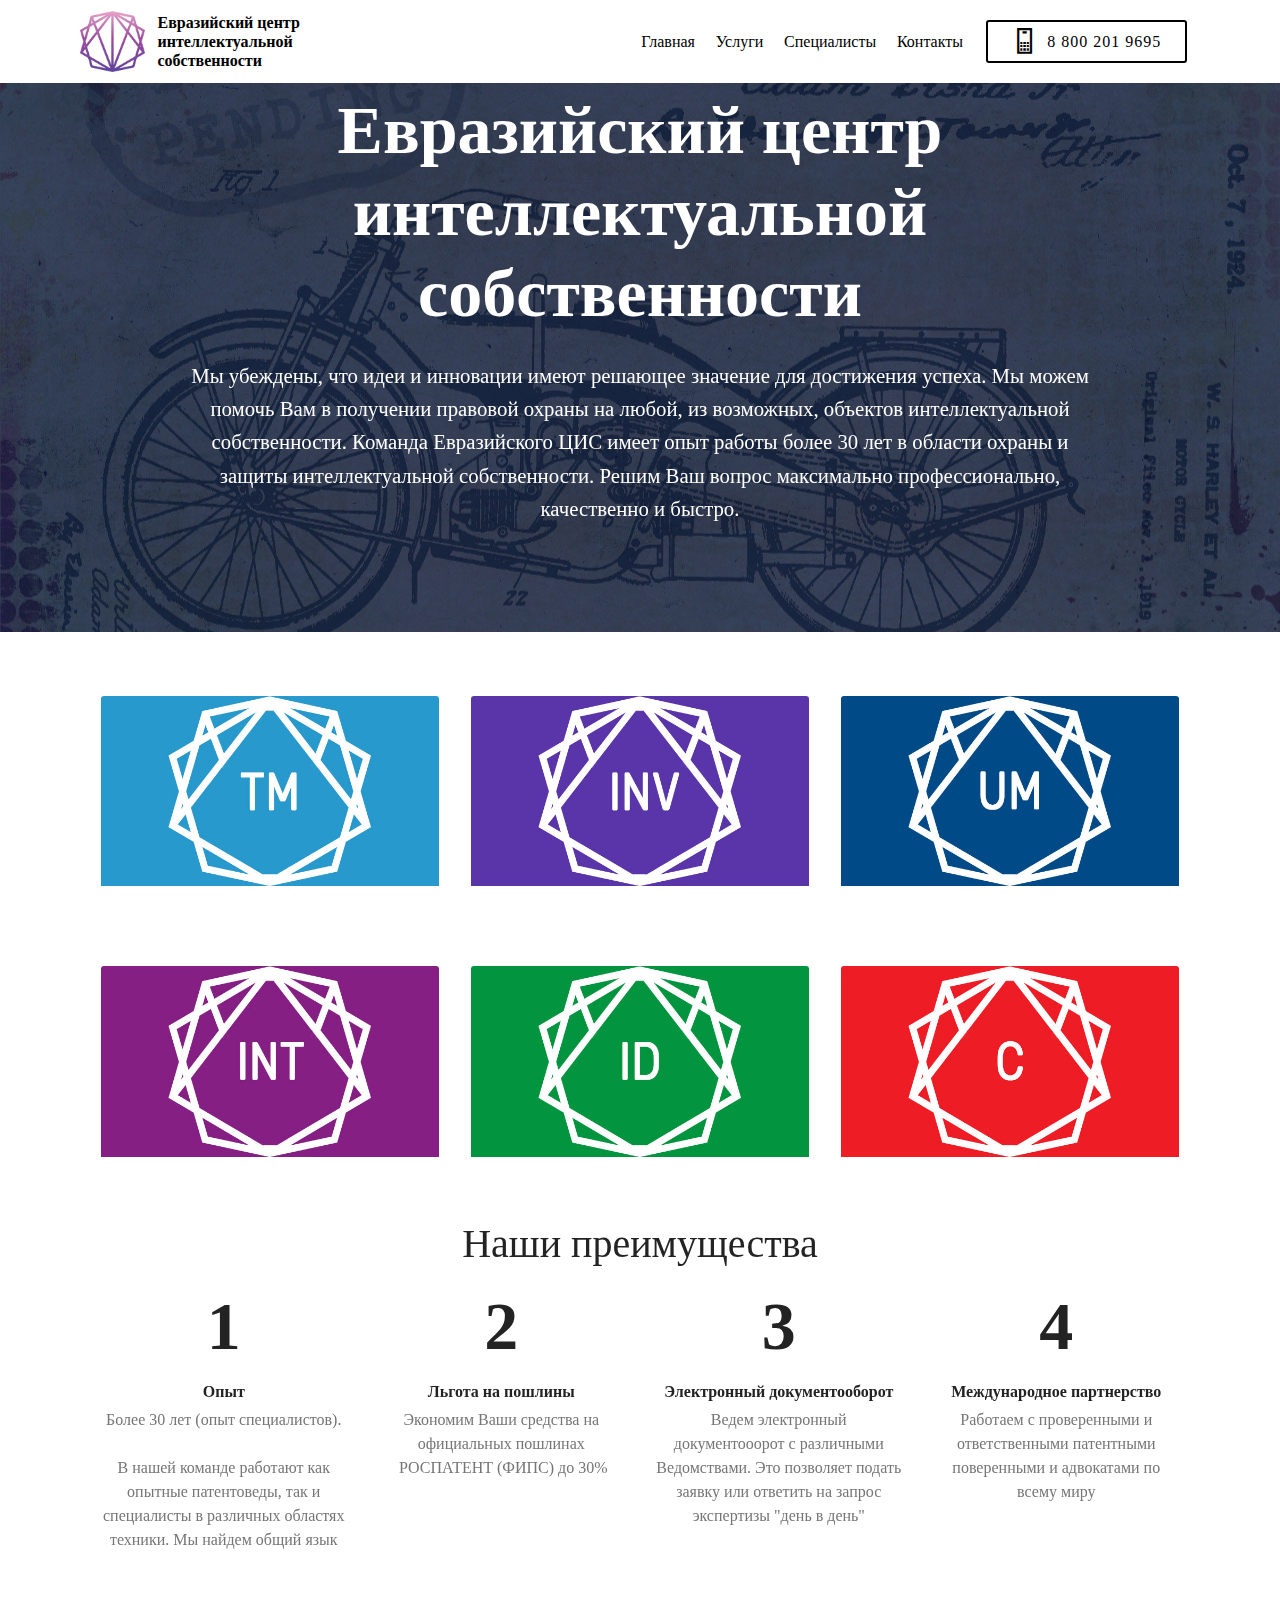
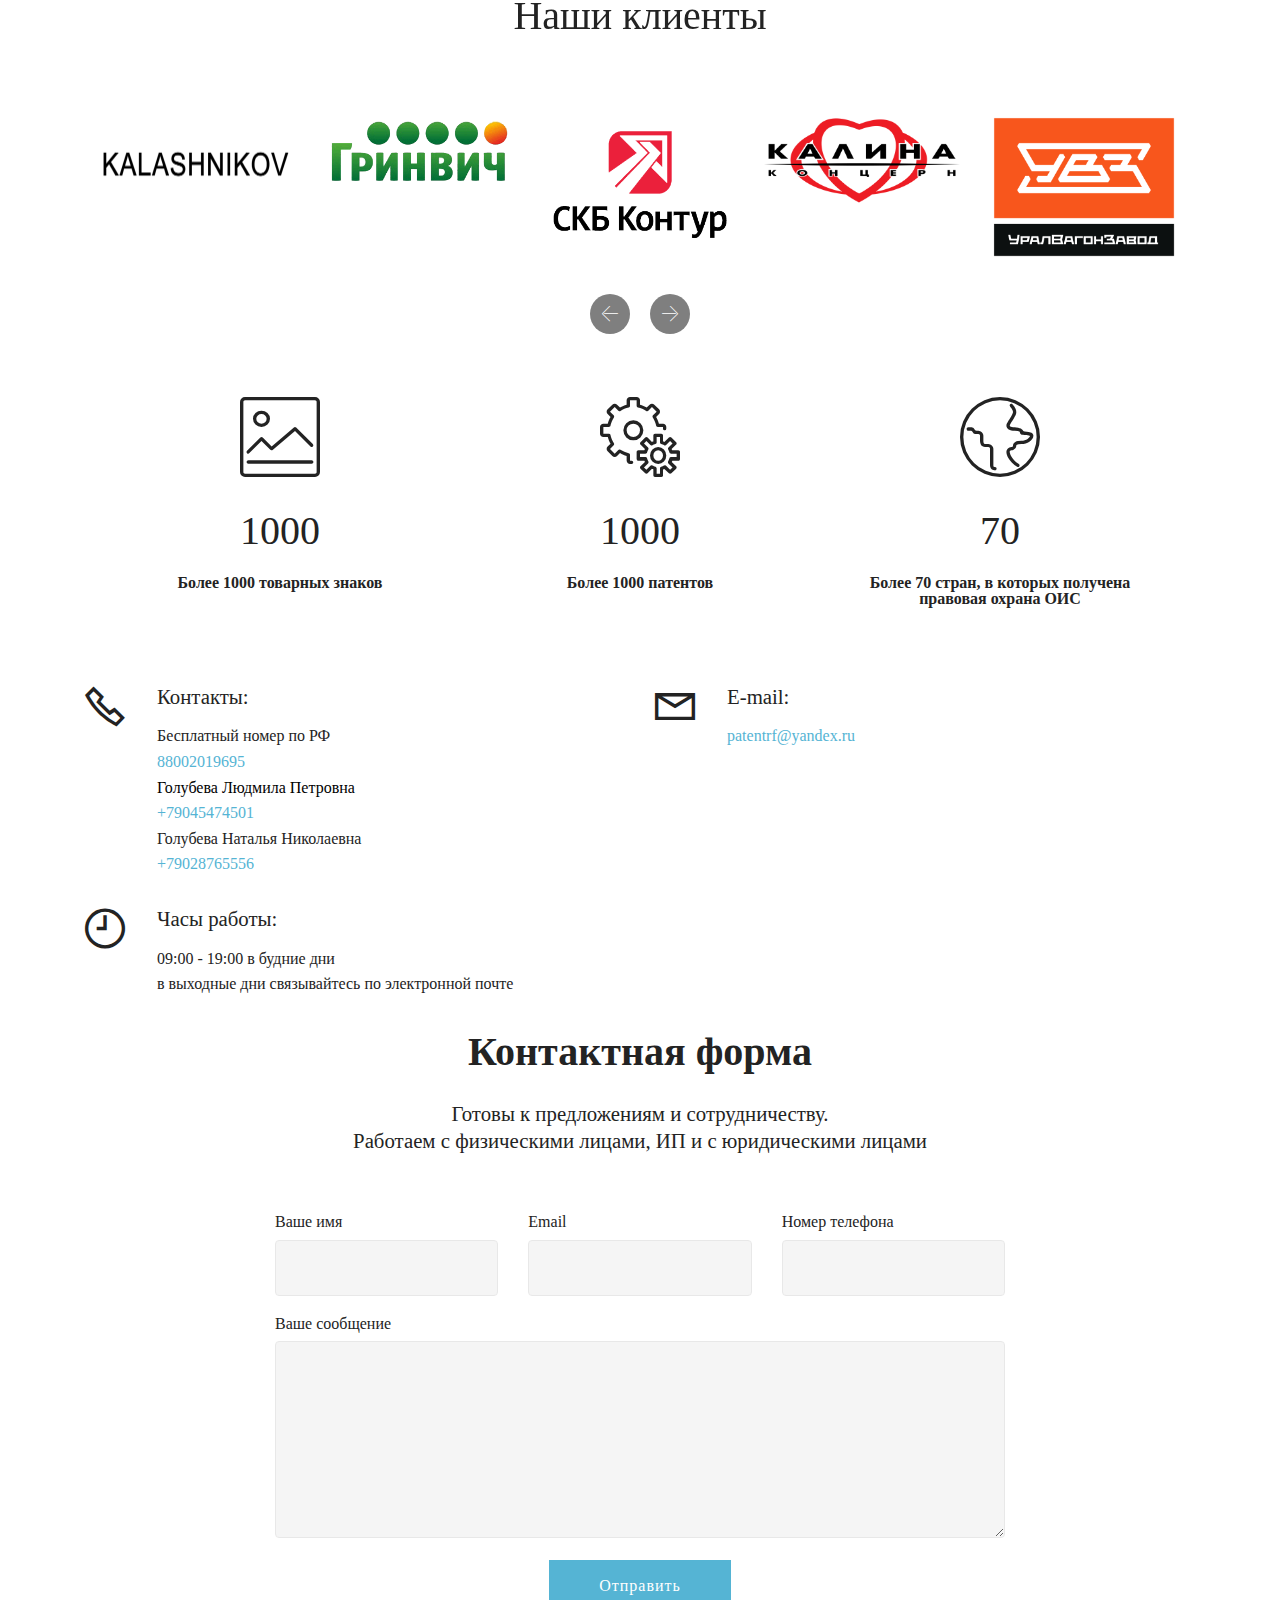
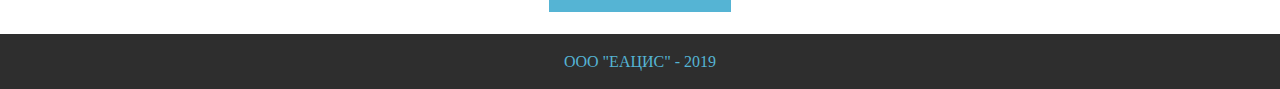
<file: index.html>
<!DOCTYPE html>
<html  >
<head>
  <!-- Site made with Mobirise Website Builder v4.10.5, https://mobirise.com -->
  <meta charset="UTF-8">
  <meta http-equiv="X-UA-Compatible" content="IE=edge">
  <meta name="generator" content="Mobirise v4.10.5, mobirise.com">
  <meta name="viewport" content="width=device-width, initial-scale=1, minimum-scale=1">
  <link rel="shortcut icon" href="assets/images/-1-381x358.png" type="image/x-icon">
  <meta name="description" content="">
  
  <title>ЕАЦИС</title>
  <link rel="stylesheet" href="assets/web/assets/mobirise-icons/mobirise-icons.css">
  <link rel="stylesheet" href="assets/web/assets/mobirise-icons2/mobirise2.css">
  <link rel="stylesheet" href="assets/tether/tether.min.css">
  <link rel="stylesheet" href="assets/bootstrap/css/bootstrap.min.css">
  <link rel="stylesheet" href="assets/bootstrap/css/bootstrap-grid.min.css">
  <link rel="stylesheet" href="assets/bootstrap/css/bootstrap-reboot.min.css">
  <link rel="stylesheet" href="assets/dropdown/css/style.css">
  <link rel="stylesheet" href="assets/theme/css/style.css">
  <link rel="stylesheet" href="assets/mobirise/css/mbr-additional.css" type="text/css">
  
  
  
</head>
<body>
  <section class="menu cid-qxyOwCSYXH" once="menu" id="menu2-1">

    

    <nav class="navbar navbar-expand beta-menu navbar-dropdown align-items-center navbar-fixed-top navbar-toggleable-sm">
        <button class="navbar-toggler navbar-toggler-right" type="button" data-toggle="collapse" data-target="#navbarSupportedContent" aria-controls="navbarSupportedContent" aria-expanded="false" aria-label="Toggle navigation">
            <div class="hamburger">
                <span></span>
                <span></span>
                <span></span>
                <span></span>
            </div>
        </button>
        <div class="menu-logo">
            <div class="navbar-brand">
                <span class="navbar-logo">
                    <a href="index.html">
                        <img src="assets/images/-1-381x358.png" alt="" title="logo" style="height: 3.8rem;">
                    </a>
                </span>
                <span class="navbar-caption-wrap"><a class="navbar-caption text-black display-4" href="index.html">
                        Евразийский центр <br>интеллектуальной <br>собственности</a></span>
            </div>
        </div>
        <div class="collapse navbar-collapse" id="navbarSupportedContent">
            <ul class="navbar-nav nav-dropdown" data-app-modern-menu="true"><li class="nav-item">
                    <a class="nav-link link text-black display-4" href="index.html">
                        Главная</a>
                </li><li class="nav-item"><a class="nav-link link text-black display-4" href="services.html">Услуги</a></li><li class="nav-item"><a class="nav-link link text-black display-4" href="team.html">Специалисты</a></li>
                <li class="nav-item">
                    <a class="nav-link link text-black display-4" href="index.html#contacts3-l">
                        Контакты</a>
                </li></ul>
            <div class="navbar-buttons mbr-section-btn"><a class="btn btn-sm btn-black-outline display-4" href="tel:88002019695"><span class="mobi-mbri mobi-mbri-mobile mbr-iconfont mbr-iconfont-btn"></span>
                    8 800 201 9695</a></div>
        </div>
    </nav>
</section>

<section class="engine"><a href="https://mobirise.info/q">free responsive site templates</a></section><section class="header1 cid-qxyOwk585I mbr-parallax-background" id="header1-0">

    

    <div class="mbr-overlay" style="opacity: 0.6; background-color: rgb(7, 33, 81);">
    </div>

    <div class="container">
        <div class="row justify-content-md-center">
            <div class="mbr-white col-md-10">
                <h1 class="mbr-section-title align-center mbr-bold pb-3 mbr-fonts-style display-1">Евразийский центр 
<div>интеллектуальной 
</div><div>собственности</div></h1>
                
                <p class="mbr-text align-center pb-3 mbr-fonts-style display-5">
                    Мы убеждены, что идеи и инновации имеют решающее значение для достижения успеха. Мы можем помочь Вам в получении правовой охраны на любой, из возможных, объектов интеллектуальной собственности. Команда Евразийского ЦИС имеет опыт работы более 30 лет в области охраны и защиты интеллектуальной собственности. Решим Ваш вопрос максимально профессионально, качественно и быстро.  
                </p>
                
            </div>
        </div>
    </div>

</section>

<section class="features18 popup-btn-cards cid-rro4Q21t0B" id="features18-g">

    

    
    <div class="container">
        
        
        <div class="media-container-row pt-5 ">
            <div class="card p-3 col-12 col-md-6 col-lg-4">
                <div class="card-wrapper ">
                    <div class="card-img">
                        <div class="mbr-overlay"></div>
                        <div class="mbr-section-btn text-center"><a href="tm.html" class="btn btn-black display-4">Товарные знаки</a></div>
                        <a href="tm.html"><img src="assets/images/tm.jpg" alt="" title="tm"></a>
                    </div>
                    
                </div>
            </div>
            <div class="card p-3 col-12 col-md-6 col-lg-4">
                <div class="card-wrapper">
                    <div class="card-img">
                        <div class="mbr-overlay"></div>
                        <div class="mbr-section-btn text-center"><a href="inv.html" class="btn btn-black display-4">Изобретения</a></div>
                        <img src="assets/images/inv.jpg" alt="" title="inv">
                    </div>
                    
                </div>
            </div>

            <div class="card p-3 col-12 col-md-6 col-lg-4">
                <div class="card-wrapper">
                    <div class="card-img">
                        <div class="mbr-overlay"></div>
                        <div class="mbr-section-btn text-center"><a href="um.html" class="btn btn-black display-4">Полезные модели</a></div>
                        <img src="assets/images/um.jpg" alt="" title="um">
                    </div>
                    
                </div>
            </div>

            
        </div>
    </div>
</section>

<section class="features18 popup-btn-cards cid-rro4R0jNUQ" id="features18-h">

    

    
    <div class="container">
        
        
        <div class="media-container-row pt-5 ">
            <div class="card p-3 col-12 col-md-6 col-lg-4">
                <div class="card-wrapper ">
                    <div class="card-img">
                        <div class="mbr-overlay"></div>
                        <div class="mbr-section-btn text-center"><a href="inv.html" class="btn btn-black display-4">Международная регистрация</a></div>
                        <img src="assets/images/int.jpg" alt="" title="int">
                    </div>
                    
                </div>
            </div>
            <div class="card p-3 col-12 col-md-6 col-lg-4">
                <div class="card-wrapper">
                    <div class="card-img">
                        <div class="mbr-overlay"></div>
                        <div class="mbr-section-btn text-center"><a href="page8.html" class="btn btn-black display-4">Промышленные образцы</a></div>
                        <img src="assets/images/id.jpg" alt="" title="id">
                    </div>
                    
                </div>
            </div>

            <div class="card p-3 col-12 col-md-6 col-lg-4">
                <div class="card-wrapper">
                    <div class="card-img">
                        <div class="mbr-overlay"></div>
                        <div class="mbr-section-btn text-center"><a href="с.html" class="btn btn-black display-4">Объекты авторского права</a></div>
                        <img src="assets/images/c.jpg" alt="" title="c">
                    </div>
                    
                </div>
            </div>

            
        </div>
    </div>
</section>

<section class="counters6 counters cid-rro5MvSK0V" id="counters6-i">

    

    

    <div class="container pt-4 mt-2">
        <h2 class="mbr-section-title pb-3 align-center mbr-fonts-style display-2">Наши преимущества</h2>
        
        <div>
                <div class="cards-container">
                    <div class="card col-12 col-md-6 col-lg-3 pb-md-4">
                        <div class="panel-item align-center">
                            <div class="card-img pb-3">
                                <h3 class="img-text mbr-fonts-style display-1"><strong>1</strong></h3>
                            </div>
                            <div class="card-text">
                                <h4 class="mbr-content-title mbr-bold mbr-fonts-style display-7">Опыт</h4>
                                <p class="mbr-content-text mbr-fonts-style display-7">Более 30 лет (опыт специалистов).<br><br>В нашей команде работают как опытные патентоведы, так и специалисты в различных областях техники. Мы найдем общий язык<br></p>
                            </div>
                        </div>
                    </div>
                    <div class="card col-12 col-md-6 col-lg-3 pb-md-4">
                        <div class="panel-item align-center">
                            <div class="card-img pb-3">
                                <h3 class="img-text mbr-fonts-style display-1"><strong>2</strong></h3>
                            </div>
                            <div class="card-text">
                                <h4 class="mbr-content-title mbr-bold mbr-fonts-style display-7">Льгота на пошлины</h4>
                                <p class="mbr-content-text mbr-fonts-style display-7">Экономим Ваши средства на официальных пошлинах &nbsp;РОСПАТЕНТ (ФИПС) до 30%</p>
                            </div>
                        </div>
                    </div>
                    <div class="card col-12 col-md-6 col-lg-3">
                        <div class="panel-item align-center">
                            <div class="card-img pb-3">
                                <h3 class="img-text mbr-fonts-style display-1"><strong>3</strong></h3>
                            </div>
                            <div class="card-text">
                                <h4 class="mbr-content-title mbr-bold mbr-fonts-style display-7">Электронный документооборот</h4>
                                <p class="mbr-content-text mbr-fonts-style display-7">Ведем электронный документооорот с различными Ведомствами. Это позволяет подать заявку или ответить на запрос экспертизы "день в день"</p>
                            </div>
                        </div>
                    </div>
                    <div class="card col-12 col-md-6 col-lg-3 last-child">
                        <div class="panel-item align-center">
                            <div class="card-img pb-3">
                                <h3 class="img-text mbr-fonts-style display-1"><strong>4</strong></h3>
                            </div>
                            <div class="card-texts">
                                <h4 class="mbr-content-title mbr-bold mbr-fonts-style display-7">
                                    Международное партнерство</h4>
                                <p class="mbr-content-text mbr-fonts-style display-7">Работаем с проверенными и ответственными патентными поверенными и адвокатами по всему миру</p>
                            </div>
                        </div>
                    </div>
                </div>
            </div>
    </div>
</section>

<section class="clients cid-rro5NojMJX" id="clients-k">
      

    
        <div class="container mb-5">
            <div class="media-container-row">
                <div class="col-12 align-center">
                    <h2 class="mbr-section-title pb-3 mbr-fonts-style display-2">
                        Наши клиенты
                    </h2>
                    
                </div>
            </div>
        </div>

    <div class="container">
        <div class="carousel slide" data-ride="carousel" role="listbox">
            <div class="carousel-inner" data-visible="5">
                
                
                
                
                
            <div class="carousel-item ">
                    <div class="media-container-row">
                        <div class="col-md-12">
                            <div class="wrap-img ">
                                <img src="assets/images/-1-404x227.png" class="img-responsive clients-img" alt="" title="">
                            </div>
                        </div>
                    </div>
                </div><div class="carousel-item ">
                    <div class="media-container-row">
                        <div class="col-md-12">
                            <div class="wrap-img ">
                                <img src="assets/images/-356x146.png" class="img-responsive clients-img" alt="" title="">
                            </div>
                        </div>
                    </div>
                </div><div class="carousel-item ">
                    <div class="media-container-row">
                        <div class="col-md-12">
                            <div class="wrap-img ">
                                <img src="assets/images/f2dcd8660217fcaecc296e3faff5ea44-2-373x254.png" class="img-responsive clients-img" alt="" title="">
                            </div>
                        </div>
                    </div>
                </div><div class="carousel-item ">
                    <div class="media-container-row">
                        <div class="col-md-12">
                            <div class="wrap-img ">
                                <img src="assets/images/1200px-kalina.svg-1200x572.png" class="img-responsive clients-img" alt="" title="">
                            </div>
                        </div>
                    </div>
                </div><div class="carousel-item ">
                    <div class="media-container-row">
                        <div class="col-md-12">
                            <div class="wrap-img ">
                                <img src="assets/images/1.png" class="img-responsive clients-img" alt="" title="">
                            </div>
                        </div>
                    </div>
                </div><div class="carousel-item ">
                    <div class="media-container-row">
                        <div class="col-md-12">
                            <div class="wrap-img ">
                                <img src="assets/images/e04ba05e891195b492c64029f6d9ab46-300-300-272x73.png" class="img-responsive clients-img" alt="" title="">
                            </div>
                        </div>
                    </div>
                </div><div class="carousel-item ">
                    <div class="media-container-row">
                        <div class="col-md-12">
                            <div class="wrap-img ">
                                <img src="assets/images/-306x87.png" class="img-responsive clients-img" alt="" title="">
                            </div>
                        </div>
                    </div>
                </div><div class="carousel-item ">
                    <div class="media-container-row">
                        <div class="col-md-12">
                            <div class="wrap-img ">
                                <img src="assets/images/invina.gif" class="img-responsive clients-img" alt="" title="">
                            </div>
                        </div>
                    </div>
                </div><div class="carousel-item ">
                    <div class="media-container-row">
                        <div class="col-md-12">
                            <div class="wrap-img ">
                                <img src="assets/images/-197x200.png" class="img-responsive clients-img" alt="" title="">
                            </div>
                        </div>
                    </div>
                </div><div class="carousel-item ">
                    <div class="media-container-row">
                        <div class="col-md-12">
                            <div class="wrap-img ">
                                <img src="assets/images/-890x246.png" class="img-responsive clients-img" alt="" title="">
                            </div>
                        </div>
                    </div>
                </div><div class="carousel-item ">
                    <div class="media-container-row">
                        <div class="col-md-12">
                            <div class="wrap-img ">
                                <img src="assets/images/0.png" class="img-responsive clients-img" alt="" title="">
                            </div>
                        </div>
                    </div>
                </div><div class="carousel-item ">
                    <div class="media-container-row">
                        <div class="col-md-12">
                            <div class="wrap-img ">
                                <img src="assets/images/-240x240.png" class="img-responsive clients-img" alt="" title="">
                            </div>
                        </div>
                    </div>
                </div></div>
            <div class="carousel-controls">
                <a data-app-prevent-settings="" class="carousel-control carousel-control-prev" role="button" data-slide="prev">
                    <span aria-hidden="true" class="mbri-left mbr-iconfont"></span>
                    <span class="sr-only">Назад</span>
                </a>
                <a data-app-prevent-settings="" class="carousel-control carousel-control-next" role="button" data-slide="next">
                    <span aria-hidden="true" class="mbri-right mbr-iconfont"></span>
                    <span class="sr-only">Вперед</span>
                </a>
            </div>
        </div>
    </div>
</section>

<section class="counters1 counters cid-rro5MRpEWq" id="counters1-j">

    

    

    <div class="container">
        
        

        <div class="container pt-4 mt-2">
            <div class="media-container-row">
                <div class="card p-3 align-center col-12 col-md-6 col-lg-4">
                    <div class="panel-item">
                        <div class="card-img pb-3">
                            <span class="mbr-iconfont mbri-photo" style="color: rgb(35, 35, 35); fill: rgb(35, 35, 35);"></span>
                        </div>

                        <div class="card-text">
                            <h3 class="count pt-3 pb-3 mbr-fonts-style display-2">1000</h3>
                            <h4 class="mbr-content-title mbr-bold mbr-fonts-style display-7">Более 1000 товарных знаков</h4>
                            
                        </div>
                    </div>
                </div>


                <div class="card p-3 align-center col-12 col-md-6 col-lg-4">
                    <div class="panel-item">
                        <div class="card-img pb-3">
                            <span class="mbr-iconfont mbri-setting" style="color: rgb(35, 35, 35); fill: rgb(35, 35, 35);"></span>
                        </div>
                        <div class="card-text">
                            <h3 class="count pt-3 pb-3 mbr-fonts-style display-2">1000</h3>
                            <h4 class="mbr-content-title mbr-bold mbr-fonts-style display-7">
                                Более 1000 патентов</h4>
                            
                        </div>
                    </div>
                </div>

                <div class="card p-3 align-center col-12 col-md-6 col-lg-4">
                    <div class="panel-item">
                        <div class="card-img pb-3">
                            <span class="mbr-iconfont mbri-globe" style="color: rgb(35, 35, 35); fill: rgb(35, 35, 35);"></span>
                        </div>
                        <div class="card-text">
                            <h3 class="count pt-3 pb-3 mbr-fonts-style display-2">
                                  70</h3>
                            <h4 class="mbr-content-title mbr-bold mbr-fonts-style display-7">Более 70 стран, в которых получена правовая охрана ОИС</h4>
                            
                        </div>
                    </div>
                </div>


                
            </div>
        </div>
   </div>
</section>

<section class="mbr-section contacts3 cid-rro5NCmfH1" id="contacts3-l">
    <!---->
    
    <!---->
    <!--Overlay-->
    
    <!--Container-->
    <div class="container">
        <div class="row">
            <!--Titles-->
            <div class="title col-12">
                
                
            </div>
            <div class="col-12">
                <div class="row">
                    
                    <div class="col-12 col-md-6">
                        <div class="wrapper">
                            <span class="iconfont-wrapper">
                                <span class="amp-iconfont icon fa-phone fa mobi-mbri-phone mobi-mbri"></span>
                            </span>
                            <div class="b-info b-phone">
                                <h5 class="align-left mbr-fonts-style display-5">
                                    Контакты:</h5>
                                <p class="mbr-text align-left mbr-fonts-style display-7">Бесплатный номер по РФ<br><a href="tel:88002019695">88002019695<br></a><a href="golubevalp.html" class="text-black">Голубева Людмила Петровна</a><br><a href="tel:+79045474501">+79045474501</a><br>Голубева Наталья Николаевна<br><a href="tel:+79028765556">+79028765556</a><a href="tel:+79028765556" class="text-black"><br></a></p>
                            </div>
                        </div>
                    </div>
                    <div class="col-12 col-md-6">
                        <div class="wrapper">
                            <span class="iconfont-wrapper">
                                <span class="amp-iconfont icon fa-comment-o fa mobi-mbri-letter mobi-mbri"></span>
                            </span>
                            <div class="b-info b-mail">
                                <h5 class="align-left mbr-fonts-style display-5">
                                    E-mail:
                                </h5>
                                <p class="mbr-text align-left mbr-fonts-style display-7"><a href="mailto:patentrf@yandex.ru">patentrf@yandex.ru</a><a href="mailto:patentrf@yandex.ru"><br></a><br><a href="mailto:patentrf@yandex.ru"><br></a></p>
                            </div>
                        </div>
                    </div>
                    <div class="col-12 col-md-6">
                        <div class="wrapper">
                            <span class="iconfont-wrapper">
                                <span class="amp-iconfont icon fa-th-large fa mobi-mbri-clock mobi-mbri"></span>
                            </span>
                            <div class="b-info b-mail">
                                <h5 class="align-left mbr-fonts-style display-5">
                                    Часы работы:
                                </h5>
                                <p class="mbr-text align-left mbr-fonts-style display-7">09:00 - 19:00 в будние дни
<br>в выходные дни связывайтесь по электронной почте</p>
                            </div>
                        </div>
                    </div>
                </div>
            </div>
        </div>
    </div>
</section>

<section class="mbr-section form1 cid-qxz1h4KTgM" id="form1-9">

    

    
    <div class="container">
        <div class="row justify-content-center">
            <div class="title col-12 col-lg-8">
                <h2 class="mbr-section-title align-center pb-3 mbr-fonts-style display-2"><strong>Контактная форма</strong></h2>
                <h3 class="mbr-section-subtitle align-center mbr-light pb-3 mbr-fonts-style display-5">Готовы к предложениям и сотрудничеству.
<div>Работаем с физическими лицами, ИП и с юридическими лицами</div></h3>
            </div>
        </div>
    </div>
    <div class="container">
        <div class="row justify-content-center">
            <div class="media-container-column col-lg-8" data-form-type="formoid">
                    <div data-form-alert="" hidden="">Спасибо за заполнение формы!</div>
            
                    <form class="mbr-form" action="https://mobirise.com/" method="post" data-form-title="Mobirise Form"><input type="hidden" name="email" data-form-email="true" value="LTMGexnu47RS7EDPFsZGOA5W1aNUQV72YxRPx+OyMuK3cTUpEmIOnjsuczTthuqzXyzoja5pV7VkAXKoMo1/xA3T9/8T5kXiotvZZtkL5jcyU+iqtz56ihW9jPSZjyRo">
                        <div class="row row-sm-offset">
                            <div class="col-md-4 multi-horizontal" data-for="name">
                                <div class="form-group">
                                    <label class="form-control-label mbr-fonts-style display-7" for="name-form1-9">Ваше имя</label>
                                    <input type="text" class="form-control" name="name" data-form-field="Name" required="" id="name-form1-9">
                                </div>
                            </div>
                            <div class="col-md-4 multi-horizontal" data-for="email">
                                <div class="form-group">
                                    <label class="form-control-label mbr-fonts-style display-7" for="email-form1-9">Email</label>
                                    <input type="email" class="form-control" name="email" data-form-field="Email" required="" id="email-form1-9">
                                </div>
                            </div>
                            <div class="col-md-4 multi-horizontal" data-for="phone">
                                <div class="form-group">
                                    <label class="form-control-label mbr-fonts-style display-7" for="phone-form1-9">Номер телефона</label>
                                    <input type="tel" class="form-control" name="phone" data-form-field="Phone" id="phone-form1-9">
                                </div>
                            </div>
                        </div>
                        <div class="form-group" data-for="message">
                            <label class="form-control-label mbr-fonts-style display-7" for="message-form1-9">Ваше сообщение</label>
                            <textarea type="text" class="form-control" name="message" rows="7" data-form-field="Message" id="message-form1-9"></textarea>
                        </div>
            
                        <span class="input-group-btn"><button href="" type="submit" class="btn btn-primary btn-form display-4">Отправить</button></span>
                    </form>
            </div>
        </div>
    </div>
</section>

<section once="" class="cid-qxz2d2nfR8" id="footer6-a">

    

    

    <div class="container">
        <div class="media-container-row align-center mbr-white">
            <div class="col-12">
                <p class="mbr-text mb-0 mbr-fonts-style display-7"><a href="index.html">
                    ООО "ЕАЦИС" - 2019</a></p>
            </div>
        </div>
    </div>
</section>


  <script src="assets/web/assets/jquery/jquery.min.js"></script>
  <script src="assets/popper/popper.min.js"></script>
  <script src="assets/tether/tether.min.js"></script>
  <script src="assets/bootstrap/js/bootstrap.min.js"></script>
  <script src="assets/dropdown/js/nav-dropdown.js"></script>
  <script src="assets/dropdown/js/navbar-dropdown.js"></script>
  <script src="assets/touchswipe/jquery.touch-swipe.min.js"></script>
  <script src="assets/parallax/jarallax.min.js"></script>
  <script src="assets/mbr-popup-btns/mbr-popup-btns.js"></script>
  <script src="assets/viewportchecker/jquery.viewportchecker.js"></script>
  <script src="assets/bootstrapcarouselswipe/bootstrap-carousel-swipe.js"></script>
  <script src="assets/mbr-clients-slider/mbr-clients-slider.js"></script>
  <script src="assets/smoothscroll/smooth-scroll.js"></script>
  <script src="assets/theme/js/script.js"></script>
  <script src="assets/formoid/formoid.min.js"></script>
  
  
</body>
</html>
</file>
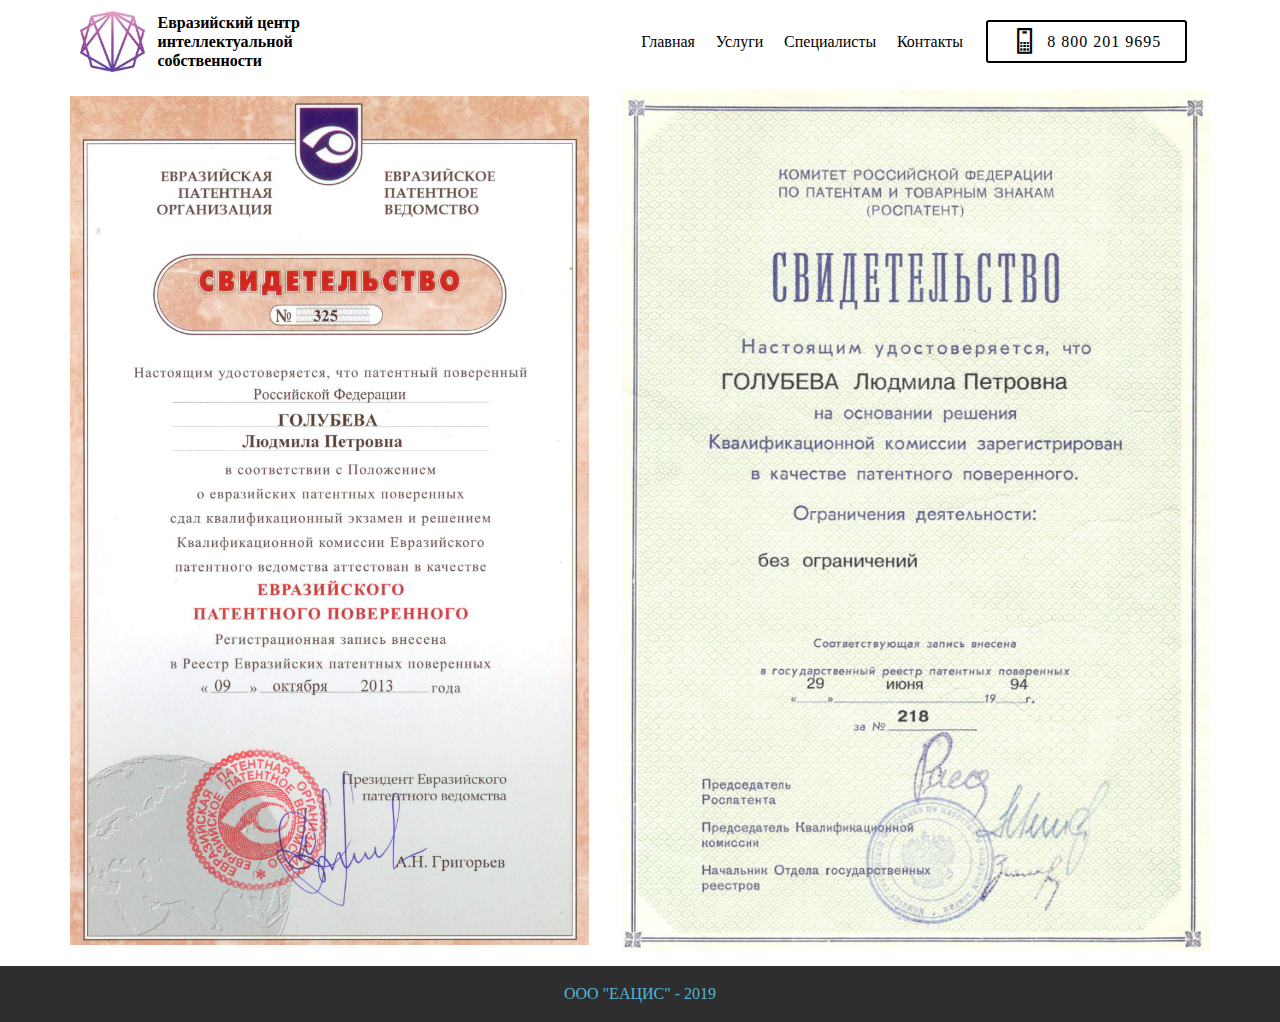
<file: golubevalp.html>
<!DOCTYPE html>
<html  >
<head>
  <!-- Site made with Mobirise Website Builder v4.10.5, https://mobirise.com -->
  <meta charset="UTF-8">
  <meta http-equiv="X-UA-Compatible" content="IE=edge">
  <meta name="generator" content="Mobirise v4.10.5, mobirise.com">
  <meta name="viewport" content="width=device-width, initial-scale=1, minimum-scale=1">
  <link rel="shortcut icon" href="assets/images/-1-381x358.png" type="image/x-icon">
  <meta name="description" content="Голубева Людмила Петровна">
  
  <title>ЕАЦИС GolubevaLP</title>
  <link rel="stylesheet" href="assets/web/assets/mobirise-icons2/mobirise2.css">
  <link rel="stylesheet" href="assets/tether/tether.min.css">
  <link rel="stylesheet" href="assets/bootstrap/css/bootstrap.min.css">
  <link rel="stylesheet" href="assets/bootstrap/css/bootstrap-grid.min.css">
  <link rel="stylesheet" href="assets/bootstrap/css/bootstrap-reboot.min.css">
  <link rel="stylesheet" href="assets/dropdown/css/style.css">
  <link rel="stylesheet" href="assets/theme/css/style.css">
  <link rel="stylesheet" href="assets/mobirise/css/mbr-additional.css" type="text/css">
  
  
  
</head>
<body>
  <section class="menu cid-qxyOwCSYXH" once="menu" id="menu2-s">

    

    <nav class="navbar navbar-expand beta-menu navbar-dropdown align-items-center navbar-fixed-top navbar-toggleable-sm">
        <button class="navbar-toggler navbar-toggler-right" type="button" data-toggle="collapse" data-target="#navbarSupportedContent" aria-controls="navbarSupportedContent" aria-expanded="false" aria-label="Toggle navigation">
            <div class="hamburger">
                <span></span>
                <span></span>
                <span></span>
                <span></span>
            </div>
        </button>
        <div class="menu-logo">
            <div class="navbar-brand">
                <span class="navbar-logo">
                    <a href="index.html">
                        <img src="assets/images/-1-381x358.png" alt="" title="logo" style="height: 3.8rem;">
                    </a>
                </span>
                <span class="navbar-caption-wrap"><a class="navbar-caption text-black display-4" href="index.html">
                        Евразийский центр <br>интеллектуальной <br>собственности</a></span>
            </div>
        </div>
        <div class="collapse navbar-collapse" id="navbarSupportedContent">
            <ul class="navbar-nav nav-dropdown" data-app-modern-menu="true"><li class="nav-item">
                    <a class="nav-link link text-black display-4" href="index.html">
                        Главная</a>
                </li><li class="nav-item"><a class="nav-link link text-black display-4" href="services.html">Услуги</a></li><li class="nav-item"><a class="nav-link link text-black display-4" href="team.html">Специалисты</a></li>
                <li class="nav-item">
                    <a class="nav-link link text-black display-4" href="index.html#contacts3-l">
                        Контакты</a>
                </li></ul>
            <div class="navbar-buttons mbr-section-btn"><a class="btn btn-sm btn-black-outline display-4" href="tel:88002019695"><span class="mobi-mbri mobi-mbri-mobile mbr-iconfont mbr-iconfont-btn"></span>
                    8 800 201 9695</a></div>
        </div>
    </nav>
</section>

<section class="engine"><a href="https://mobirise.info/i">free site creation software</a></section><section class="cid-rroccUSU8v" id="image4-z">
    <!-- Block parameters controls (Blue "Gear" panel) -->
    
    <!-- End block parameters -->
    <div class="container images-container container-fluid">
            <div class="media-container-row" style="width: 77%;">
                <div class="img-item item1" style="width: 91%;">
                    <img src="assets/images/325-.jpg" alt="" title="">
                    
                </div>
                <div class="img-item">
                    <img src="assets/images/cuserspastadocuments-218-29.06.1994.jpg" alt="" title="">
                    
                </div>
            </div>
    </div>
</section>

<section once="" class="cid-qxz2d2nfR8" id="footer6-t">

    

    

    <div class="container">
        <div class="media-container-row align-center mbr-white">
            <div class="col-12">
                <p class="mbr-text mb-0 mbr-fonts-style display-7"><a href="index.html">
                    ООО "ЕАЦИС" - 2019</a></p>
            </div>
        </div>
    </div>
</section>


  <script src="assets/web/assets/jquery/jquery.min.js"></script>
  <script src="assets/popper/popper.min.js"></script>
  <script src="assets/tether/tether.min.js"></script>
  <script src="assets/bootstrap/js/bootstrap.min.js"></script>
  <script src="assets/smoothscroll/smooth-scroll.js"></script>
  <script src="assets/dropdown/js/nav-dropdown.js"></script>
  <script src="assets/dropdown/js/navbar-dropdown.js"></script>
  <script src="assets/touchswipe/jquery.touch-swipe.min.js"></script>
  <script src="assets/theme/js/script.js"></script>
  
  
</body>
</html>
</file>
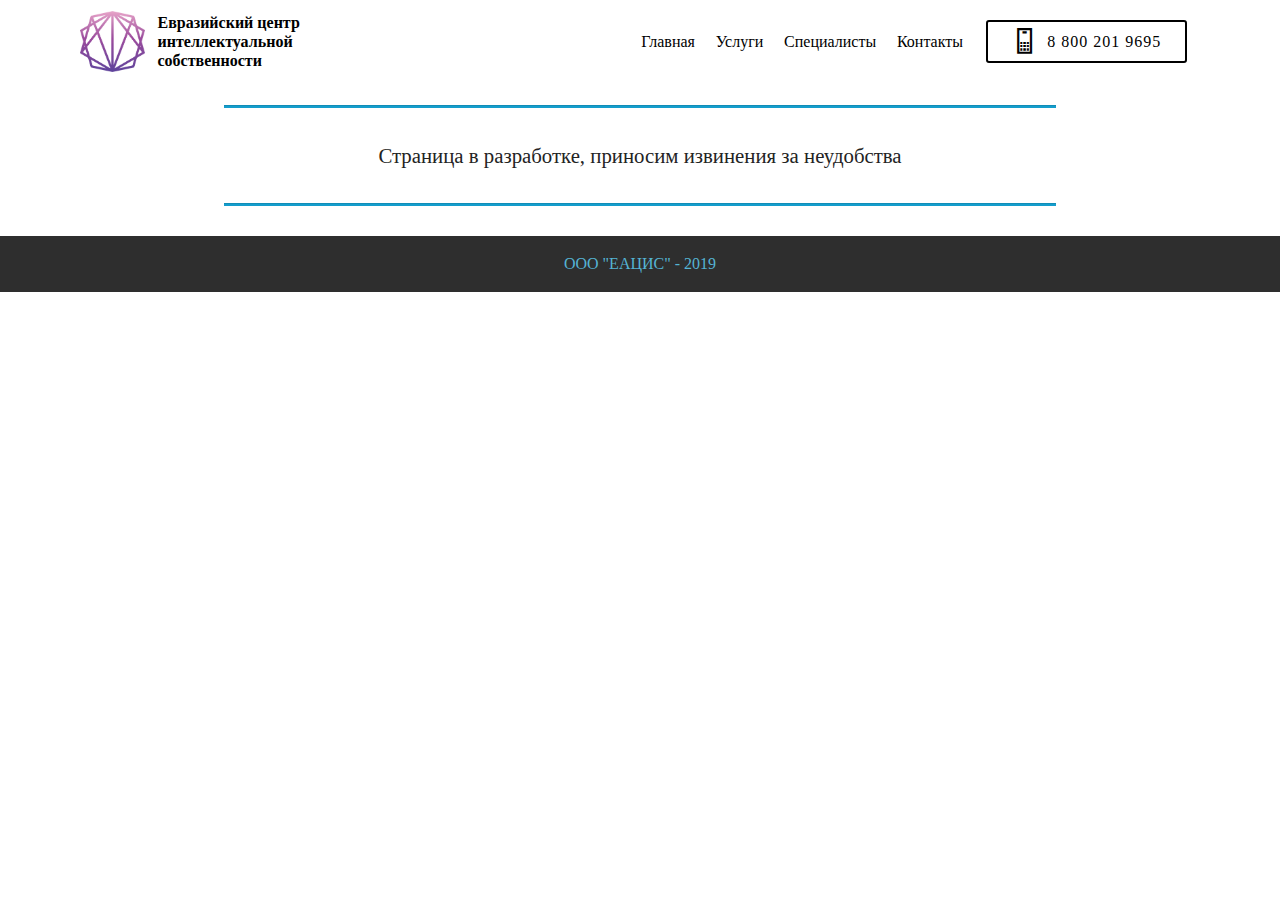
<file: inv.html>
<!DOCTYPE html>
<html  >
<head>
  <!-- Site made with Mobirise Website Builder v4.10.5, https://mobirise.com -->
  <meta charset="UTF-8">
  <meta http-equiv="X-UA-Compatible" content="IE=edge">
  <meta name="generator" content="Mobirise v4.10.5, mobirise.com">
  <meta name="viewport" content="width=device-width, initial-scale=1, minimum-scale=1">
  <link rel="shortcut icon" href="assets/images/-1-381x358.png" type="image/x-icon">
  <meta name="description" content="Изобретения">
  
  <title>ЕАЦИС Изобретения</title>
  <link rel="stylesheet" href="assets/web/assets/mobirise-icons2/mobirise2.css">
  <link rel="stylesheet" href="assets/tether/tether.min.css">
  <link rel="stylesheet" href="assets/bootstrap/css/bootstrap.min.css">
  <link rel="stylesheet" href="assets/bootstrap/css/bootstrap-grid.min.css">
  <link rel="stylesheet" href="assets/bootstrap/css/bootstrap-reboot.min.css">
  <link rel="stylesheet" href="assets/dropdown/css/style.css">
  <link rel="stylesheet" href="assets/theme/css/style.css">
  <link rel="stylesheet" href="assets/mobirise/css/mbr-additional.css" type="text/css">
  
  
  
</head>
<body>
  <section class="menu cid-rrF0XEu1WT" once="menu" id="menu2-12">

    

    <nav class="navbar navbar-expand beta-menu navbar-dropdown align-items-center navbar-fixed-top navbar-toggleable-sm">
        <button class="navbar-toggler navbar-toggler-right" type="button" data-toggle="collapse" data-target="#navbarSupportedContent" aria-controls="navbarSupportedContent" aria-expanded="false" aria-label="Toggle navigation">
            <div class="hamburger">
                <span></span>
                <span></span>
                <span></span>
                <span></span>
            </div>
        </button>
        <div class="menu-logo">
            <div class="navbar-brand">
                <span class="navbar-logo">
                    <a href="index.html">
                        <img src="assets/images/-1-381x358.png" alt="" title="logo" style="height: 3.8rem;">
                    </a>
                </span>
                <span class="navbar-caption-wrap"><a class="navbar-caption text-black display-4" href="index.html">
                        Евразийский центр <br>интеллектуальной <br>собственности</a></span>
            </div>
        </div>
        <div class="collapse navbar-collapse" id="navbarSupportedContent">
            <ul class="navbar-nav nav-dropdown" data-app-modern-menu="true"><li class="nav-item">
                    <a class="nav-link link text-black display-4" href="index.html">
                        Главная</a>
                </li><li class="nav-item"><a class="nav-link link text-black display-4" href="services.html">Услуги</a></li><li class="nav-item"><a class="nav-link link text-black display-4" href="team.html">Специалисты</a></li>
                <li class="nav-item">
                    <a class="nav-link link text-black display-4" href="index.html#contacts3-l">
                        Контакты</a>
                </li></ul>
            <div class="navbar-buttons mbr-section-btn"><a class="btn btn-sm btn-black-outline display-4" href="tel:88002019695"><span class="mobi-mbri mobi-mbri-mobile mbr-iconfont mbr-iconfont-btn"></span>
                    8 800 201 9695</a></div>
        </div>
    </nav>
</section>

<section class="engine"><a href="https://mobirise.info/i">free website creation software</a></section><section class="mbr-section article content9 cid-rroeF6rBzc" id="content9-11">
    
     

    <div class="container">
        <div class="inner-container" style="width: 100%;">
            <hr class="line" style="width: 75%;">
            <div class="section-text align-center mbr-fonts-style display-5">Страница в разработке, приносим извинения за неудобства</div>
            <hr class="line" style="width: 75%;">
        </div>
        </div>
</section>

<section once="" class="cid-qxz2d2nfR8" id="footer6-x">

    

    

    <div class="container">
        <div class="media-container-row align-center mbr-white">
            <div class="col-12">
                <p class="mbr-text mb-0 mbr-fonts-style display-7"><a href="index.html">
                    ООО "ЕАЦИС" - 2019</a></p>
            </div>
        </div>
    </div>
</section>


  <script src="assets/web/assets/jquery/jquery.min.js"></script>
  <script src="assets/popper/popper.min.js"></script>
  <script src="assets/tether/tether.min.js"></script>
  <script src="assets/bootstrap/js/bootstrap.min.js"></script>
  <script src="assets/smoothscroll/smooth-scroll.js"></script>
  <script src="assets/dropdown/js/nav-dropdown.js"></script>
  <script src="assets/dropdown/js/navbar-dropdown.js"></script>
  <script src="assets/touchswipe/jquery.touch-swipe.min.js"></script>
  <script src="assets/theme/js/script.js"></script>
  
  
</body>
</html>
</file>
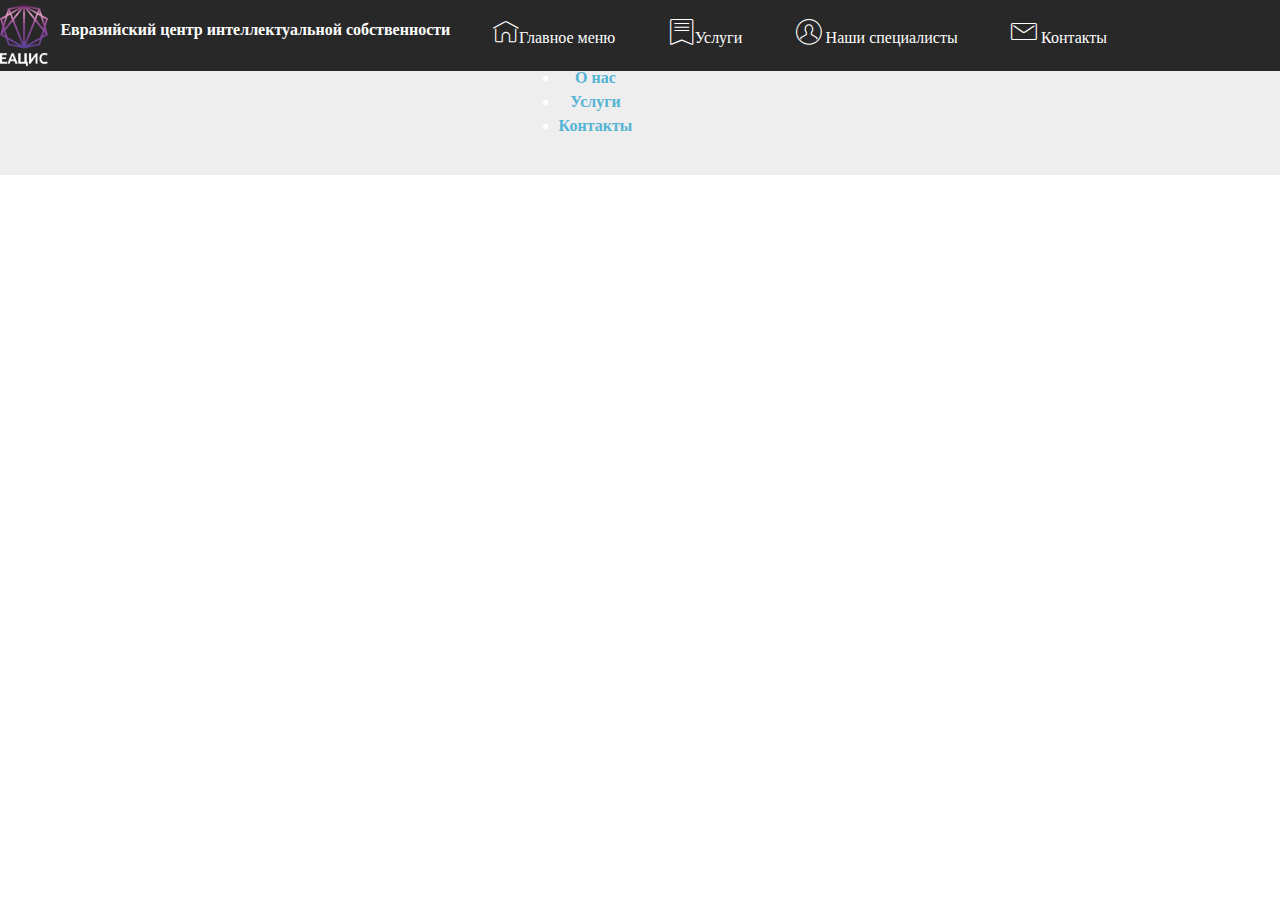
<file: page4.html>
<!DOCTYPE html>
<html  >
<head>
  <!-- Site made with Mobirise Website Builder v4.9.6, https://mobirise.com -->
  <meta charset="UTF-8">
  <meta http-equiv="X-UA-Compatible" content="IE=edge">
  <meta name="generator" content="Mobirise v4.9.6, mobirise.com">
  <meta name="viewport" content="width=device-width, initial-scale=1, minimum-scale=1">
  <link rel="shortcut icon" href="assets/images/3.png" type="image/x-icon">
  <meta name="description" content="Golubeva">
  
  <title>ЕАЦИС разработка</title>
  <link rel="stylesheet" href="assets/web/assets/mobirise-icons/mobirise-icons.css">
  <link rel="stylesheet" href="assets/tether/tether.min.css">
  <link rel="stylesheet" href="assets/bootstrap/css/bootstrap.min.css">
  <link rel="stylesheet" href="assets/bootstrap/css/bootstrap-grid.min.css">
  <link rel="stylesheet" href="assets/bootstrap/css/bootstrap-reboot.min.css">
  <link rel="stylesheet" href="assets/dropdown/css/style.css">
  <link rel="stylesheet" href="assets/socicon/css/styles.css">
  <link rel="stylesheet" href="assets/theme/css/style.css">
  <link rel="stylesheet" href="assets/mobirise/css/mbr-additional.css" type="text/css">
  
  
  
</head>
<body>

<!-- Google Analytics -->
<!-- Global site tag (gtag.js) - Google Analytics -->
<script async src="https://www.googletagmanager.com/gtag/js?id=UA-137530288-1"></script>
<script>
  window.dataLayer = window.dataLayer || [];
  function gtag(){dataLayer.push(arguments);}
  gtag('js', new Date());
  gtag('config', 'UA-137530288-1');
</script>
<!-- /Google Analytics -->

<!-- Yandex.Metrika counter -->
<script type="text/javascript" >
   (function(m,e,t,r,i,k,a){m[i]=m[i]||function(){(m[i].a=m[i].a||[]).push(arguments)};
   m[i].l=1*new Date();k=e.createElement(t),a=e.getElementsByTagName(t)[0],k.async=1,k.src=r,a.parentNode.insertBefore(k,a)})
   (window, document, "script", "https://mc.yandex.ru/metrika/tag.js", "ym");
   ym(53089903, "init", {
        clickmap:true,
        trackLinks:true,
        accurateTrackBounce:true,
        webvisor:true
   });
</script>
<noscript><div><img src="https://mc.yandex.ru/watch/53089903" style="position:absolute; left:-9999px;" alt="" /></div></noscript>
<!-- /Yandex.Metrika counter -->
<!-- /Google Analytics -->


  <section class="menu cid-rllWh4Fxz0" once="menu" id="menu1-r">

    

    <nav class="navbar navbar-expand beta-menu navbar-dropdown align-items-center navbar-fixed-top collapsed">
        <button class="navbar-toggler navbar-toggler-right" type="button" data-toggle="collapse" data-target="#navbarSupportedContent" aria-controls="navbarSupportedContent" aria-expanded="false" aria-label="Toggle navigation">
            <div class="hamburger">
                <span></span>
                <span></span>
                <span></span>
                <span></span>
            </div>
        </button>
        <div class="menu-logo">
            <div class="navbar-brand">
                <span class="navbar-logo">
                    <a href="index.html">
                         <img src="assets/images/3.png" alt="Mobirise" title="" style="height: 3.8rem;">
                    </a>
                </span>
                <span class="navbar-caption-wrap"><a class="navbar-caption text-white display-4" href="index.html">Евразийский центр интеллектуальной собственности</a></span>
            </div>
        </div>
        <div class="collapse navbar-collapse" id="navbarSupportedContent">
            <ul class="navbar-nav nav-dropdown nav-right" data-app-modern-menu="true"><li class="nav-item"><a class="nav-link link text-white display-7" href="index.html"><span class="mbri-home mbr-iconfont mbr-iconfont-btn"></span>Главное меню</a></li><li class="nav-item"><a class="nav-link link text-white display-7" href="services.html"><span class="mbri-bookmark mbr-iconfont mbr-iconfont-btn"></span>Услуги</a></li>
                <li class="nav-item"><a class="nav-link link text-white display-7" href="team.html"><span class="mbri-user mbr-iconfont mbr-iconfont-btn"></span>
                        Наши специалисты</a></li><li class="nav-item">
                    <a class="nav-link link text-white display-7" href="index.html#contacts3-s"><span class="mbri-letter mbr-iconfont mbr-iconfont-btn"></span>
                        Контакты</a>
                </li></ul>
            
        </div>
    </nav>
</section>

<section class="engine"><a href="https://mobirise.info/e">how to make your own site for free</a></section><section class="mbr-section article content1 cid-rmzyJH9l8N" id="content1-v">
    
     

    <div class="container">
        <div class="media-container-row">
            <div class="mbr-text col-12 mbr-fonts-style display-7 col-md-8"><p>Страница в разработке</p></div>
        </div>
    </div>
</section>

<section once="" class="cid-rllWc69t6L" id="footer7-q">

    

    

    <div class="container">
        <div class="media-container-row align-center mbr-white">
            <div class="row row-links">
                <ul class="foot-menu">
                    
                    
                    
                    
                    
                <li class="foot-menu-item mbr-fonts-style display-7"><a href="index.html"><strong>Главная</strong></a></li><li class="foot-menu-item mbr-fonts-style display-7"><a href="index.html#features18-p"><strong>О нас</strong></a></li><li class="foot-menu-item mbr-fonts-style display-7"><a href="services.html"><strong>Услуги</strong></a></li><li class="foot-menu-item mbr-fonts-style display-7"><a href="index.html#contacts3-s"><strong>Контакты</strong></a></li></ul>
            </div>
            
            <div class="row row-copirayt">
                <p class="mbr-text mb-0 mbr-fonts-style mbr-white align-center display-7"><strong>
                    ООО "ЕАЦИС"- 2019</strong></p>
            </div>
        </div>
    </div>
</section>


  <script src="assets/web/assets/jquery/jquery.min.js"></script>
  <script src="assets/popper/popper.min.js"></script>
  <script src="assets/tether/tether.min.js"></script>
  <script src="assets/bootstrap/js/bootstrap.min.js"></script>
  <script src="assets/smoothscroll/smooth-scroll.js"></script>
  <script src="assets/dropdown/js/script.min.js"></script>
  <script src="assets/touchswipe/jquery.touch-swipe.min.js"></script>
  <script src="assets/theme/js/script.js"></script>
  
  
</body>
</html>
</file>
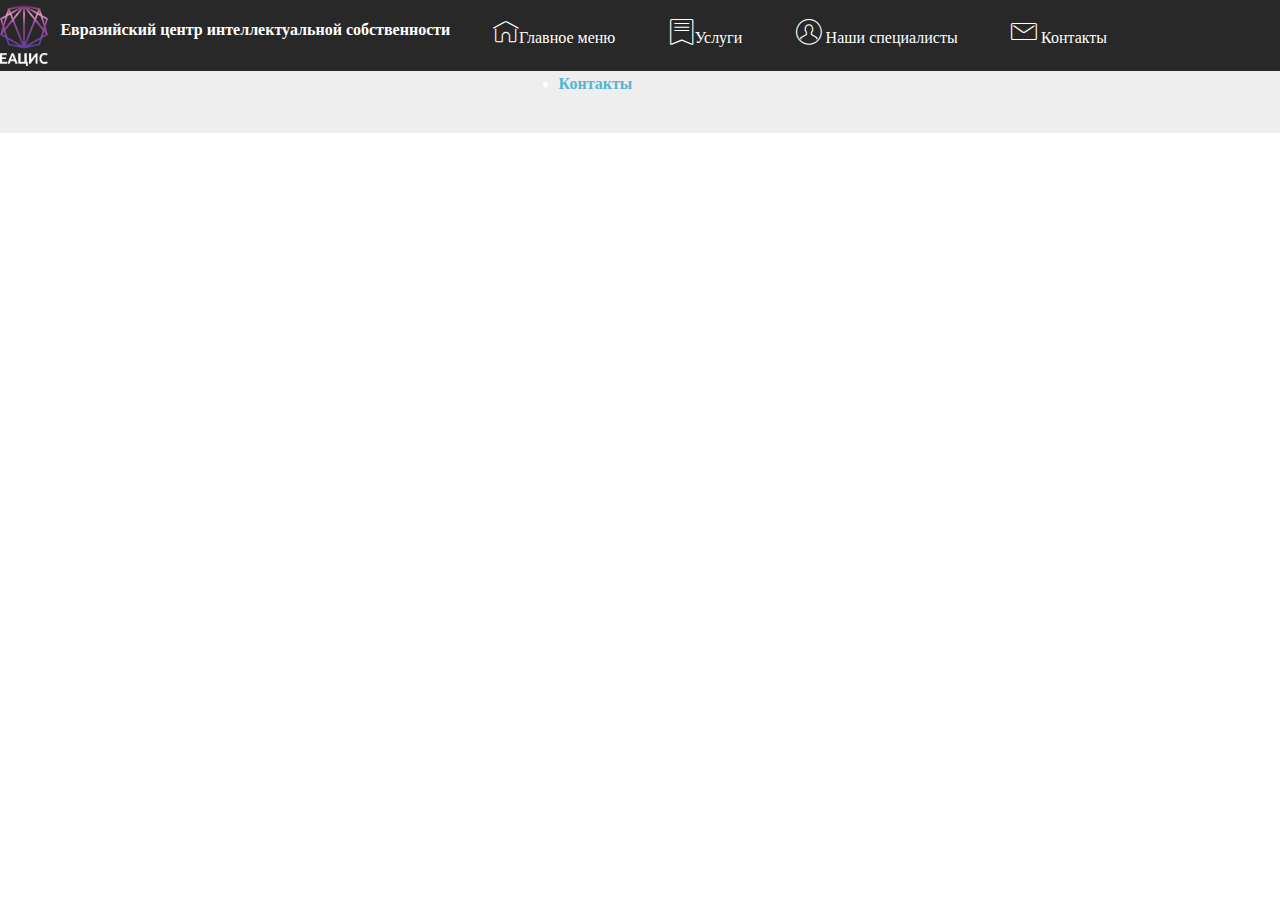
<file: page6.html>
<!DOCTYPE html>
<html  >
<head>
  <!-- Site made with Mobirise Website Builder v4.9.6, https://mobirise.com -->
  <meta charset="UTF-8">
  <meta http-equiv="X-UA-Compatible" content="IE=edge">
  <meta name="generator" content="Mobirise v4.9.6, mobirise.com">
  <meta name="viewport" content="width=device-width, initial-scale=1, minimum-scale=1">
  <link rel="shortcut icon" href="assets/images/3.png" type="image/x-icon">
  <meta name="description" content="Website Maker Description">
  
  <title>ЕАЦИС Изобретения</title>
  <link rel="stylesheet" href="assets/web/assets/mobirise-icons/mobirise-icons.css">
  <link rel="stylesheet" href="assets/tether/tether.min.css">
  <link rel="stylesheet" href="assets/bootstrap/css/bootstrap.min.css">
  <link rel="stylesheet" href="assets/bootstrap/css/bootstrap-grid.min.css">
  <link rel="stylesheet" href="assets/bootstrap/css/bootstrap-reboot.min.css">
  <link rel="stylesheet" href="assets/dropdown/css/style.css">
  <link rel="stylesheet" href="assets/socicon/css/styles.css">
  <link rel="stylesheet" href="assets/theme/css/style.css">
  <link rel="stylesheet" href="assets/mobirise/css/mbr-additional.css" type="text/css">
  
  
  
</head>
<body>

<!-- Google Analytics -->
<!-- Global site tag (gtag.js) - Google Analytics -->
<script async src="https://www.googletagmanager.com/gtag/js?id=UA-137530288-1"></script>
<script>
  window.dataLayer = window.dataLayer || [];
  function gtag(){dataLayer.push(arguments);}
  gtag('js', new Date());
  gtag('config', 'UA-137530288-1');
</script>
<!-- /Google Analytics -->

<!-- Yandex.Metrika counter -->
<script type="text/javascript" >
   (function(m,e,t,r,i,k,a){m[i]=m[i]||function(){(m[i].a=m[i].a||[]).push(arguments)};
   m[i].l=1*new Date();k=e.createElement(t),a=e.getElementsByTagName(t)[0],k.async=1,k.src=r,a.parentNode.insertBefore(k,a)})
   (window, document, "script", "https://mc.yandex.ru/metrika/tag.js", "ym");
   ym(53089903, "init", {
        clickmap:true,
        trackLinks:true,
        accurateTrackBounce:true,
        webvisor:true
   });
</script>
<noscript><div><img src="https://mc.yandex.ru/watch/53089903" style="position:absolute; left:-9999px;" alt="" /></div></noscript>
<!-- /Yandex.Metrika counter -->
<!-- /Google Analytics -->


  <section class="menu cid-riCe5wf1AR" once="menu" id="menu1-s">

    

    <nav class="navbar navbar-expand beta-menu navbar-dropdown align-items-center navbar-fixed-top collapsed">
        <button class="navbar-toggler navbar-toggler-right" type="button" data-toggle="collapse" data-target="#navbarSupportedContent" aria-controls="navbarSupportedContent" aria-expanded="false" aria-label="Toggle navigation">
            <div class="hamburger">
                <span></span>
                <span></span>
                <span></span>
                <span></span>
            </div>
        </button>
        <div class="menu-logo">
            <div class="navbar-brand">
                <span class="navbar-logo">
                    <a href="index.html">
                         <img src="assets/images/3.png" alt="Mobirise" title="" style="height: 3.8rem;">
                    </a>
                </span>
                <span class="navbar-caption-wrap"><a class="navbar-caption text-white display-4" href="index.html">Евразийский центр интеллектуальной собственности</a></span>
            </div>
        </div>
        <div class="collapse navbar-collapse" id="navbarSupportedContent">
            <ul class="navbar-nav nav-dropdown nav-right" data-app-modern-menu="true"><li class="nav-item"><a class="nav-link link text-white display-7" href="index.html"><span class="mbri-home mbr-iconfont mbr-iconfont-btn"></span>Главное меню</a></li><li class="nav-item"><a class="nav-link link text-white display-7" href="services.html"><span class="mbri-bookmark mbr-iconfont mbr-iconfont-btn"></span>Услуги</a></li>
                <li class="nav-item"><a class="nav-link link text-white display-7" href="team.html"><span class="mbri-user mbr-iconfont mbr-iconfont-btn"></span>
                        Наши специалисты</a></li><li class="nav-item">
                    <a class="nav-link link text-white display-7" href="index.html#contacts3-s"><span class="mbri-letter mbr-iconfont mbr-iconfont-btn"></span>
                        Контакты</a>
                </li></ul>
            
        </div>
    </nav>
</section>

<section class="engine"><a href="https://mobirise.info/q">responsive site templates</a></section><section class="mbr-section article content1 cid-rqryT5ezcs" id="content1-u">
    
     

    <div class="container">
        <div class="media-container-row">
            <div class="mbr-text col-12 mbr-fonts-style display-7 col-md-8"></div>
        </div>
    </div>
</section>

<section once="" class="cid-riI5PjjB62" id="footer7-t">

    

    

    <div class="container">
        <div class="media-container-row align-center mbr-white">
            <div class="row row-links">
                <ul class="foot-menu">
                    
                    
                    
                    
                    
                <li class="foot-menu-item mbr-fonts-style display-7"><a href="index.html"><strong>Главная</strong></a></li><li class="foot-menu-item mbr-fonts-style display-7"><a href="index.html#features18-p"><strong>О нас</strong></a></li><li class="foot-menu-item mbr-fonts-style display-7"><a href="services.html"><strong>Услуги</strong></a></li><li class="foot-menu-item mbr-fonts-style display-7"><a href="index.html#contacts3-s"><strong>Контакты</strong></a></li></ul>
            </div>
            
            <div class="row row-copirayt">
                <p class="mbr-text mb-0 mbr-fonts-style mbr-white align-center display-7"><strong>
                    ООО "ЕАЦИС"- 2019</strong></p>
            </div>
        </div>
    </div>
</section>


  <script src="assets/web/assets/jquery/jquery.min.js"></script>
  <script src="assets/popper/popper.min.js"></script>
  <script src="assets/tether/tether.min.js"></script>
  <script src="assets/bootstrap/js/bootstrap.min.js"></script>
  <script src="assets/smoothscroll/smooth-scroll.js"></script>
  <script src="assets/dropdown/js/script.min.js"></script>
  <script src="assets/touchswipe/jquery.touch-swipe.min.js"></script>
  <script src="assets/theme/js/script.js"></script>
  
  
</body>
</html>
</file>
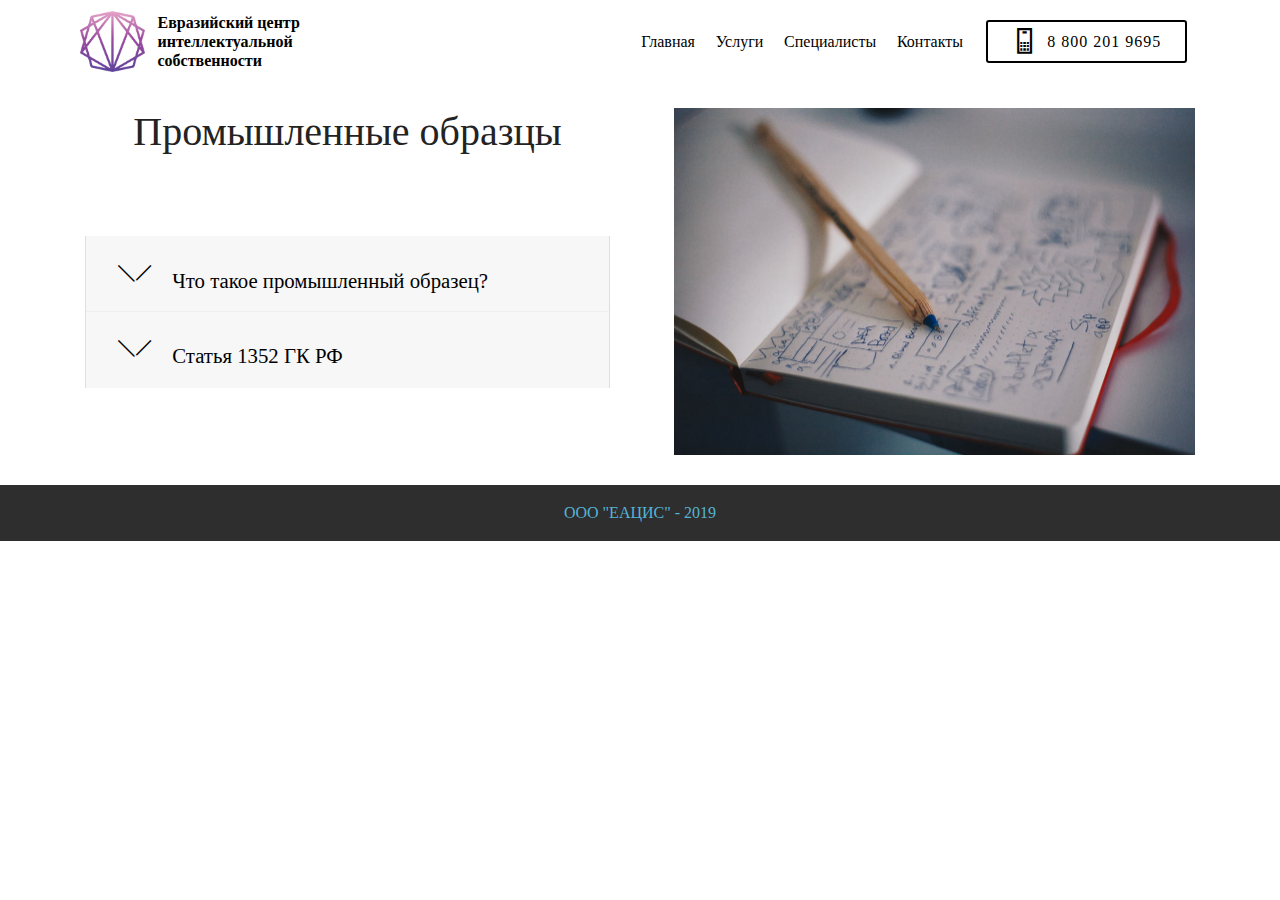
<file: page8.html>
<!DOCTYPE html>
<html  >
<head>
  <!-- Site made with Mobirise Website Builder v4.10.5, https://mobirise.com -->
  <meta charset="UTF-8">
  <meta http-equiv="X-UA-Compatible" content="IE=edge">
  <meta name="generator" content="Mobirise v4.10.5, mobirise.com">
  <meta name="viewport" content="width=device-width, initial-scale=1, minimum-scale=1">
  <link rel="shortcut icon" href="assets/images/-1-381x358.png" type="image/x-icon">
  <meta name="description" content="Web Builder Description">
  
  <title>ЕАЦИС Промышленные образцы</title>
  <link rel="stylesheet" href="assets/web/assets/mobirise-icons/mobirise-icons.css">
  <link rel="stylesheet" href="assets/web/assets/mobirise-icons2/mobirise2.css">
  <link rel="stylesheet" href="assets/tether/tether.min.css">
  <link rel="stylesheet" href="assets/bootstrap/css/bootstrap.min.css">
  <link rel="stylesheet" href="assets/bootstrap/css/bootstrap-grid.min.css">
  <link rel="stylesheet" href="assets/bootstrap/css/bootstrap-reboot.min.css">
  <link rel="stylesheet" href="assets/dropdown/css/style.css">
  <link rel="stylesheet" href="assets/theme/css/style.css">
  <link rel="stylesheet" href="assets/mobirise/css/mbr-additional.css" type="text/css">
  
  
  
</head>
<body>
  <section class="menu cid-qxyOwCSYXH" once="menu" id="menu2-1j">

    

    <nav class="navbar navbar-expand beta-menu navbar-dropdown align-items-center navbar-fixed-top navbar-toggleable-sm">
        <button class="navbar-toggler navbar-toggler-right" type="button" data-toggle="collapse" data-target="#navbarSupportedContent" aria-controls="navbarSupportedContent" aria-expanded="false" aria-label="Toggle navigation">
            <div class="hamburger">
                <span></span>
                <span></span>
                <span></span>
                <span></span>
            </div>
        </button>
        <div class="menu-logo">
            <div class="navbar-brand">
                <span class="navbar-logo">
                    <a href="index.html">
                        <img src="assets/images/-1-381x358.png" alt="" title="logo" style="height: 3.8rem;">
                    </a>
                </span>
                <span class="navbar-caption-wrap"><a class="navbar-caption text-black display-4" href="index.html">
                        Евразийский центр <br>интеллектуальной <br>собственности</a></span>
            </div>
        </div>
        <div class="collapse navbar-collapse" id="navbarSupportedContent">
            <ul class="navbar-nav nav-dropdown" data-app-modern-menu="true"><li class="nav-item">
                    <a class="nav-link link text-black display-4" href="index.html">
                        Главная</a>
                </li><li class="nav-item"><a class="nav-link link text-black display-4" href="services.html">Услуги</a></li><li class="nav-item"><a class="nav-link link text-black display-4" href="team.html">Специалисты</a></li>
                <li class="nav-item">
                    <a class="nav-link link text-black display-4" href="index.html#contacts3-l">
                        Контакты</a>
                </li></ul>
            <div class="navbar-buttons mbr-section-btn"><a class="btn btn-sm btn-black-outline display-4" href="tel:88002019695"><span class="mobi-mbri mobi-mbri-mobile mbr-iconfont mbr-iconfont-btn"></span>
                    8 800 201 9695</a></div>
        </div>
    </nav>
</section>

<section class="engine"><a href="https://mobirise.info/i">free website creation software</a></section><section class="accordion2 cid-ruY5wg17Jp" id="accordion2-1l">

    


    
    <div class="container">
        <div class="media-container-row pt-5">
            <div class="accordion-content">
                <h2 class="mbr-section-title align-center pb-3 mbr-fonts-style display-2">
                        Промышленные образцы</h2>
                
                <div id="bootstrap-accordion_31" class="panel-group accordionStyles accordion pt-5 mt-3" role="tablist" aria-multiselectable="true">
                        <div class="card">
                            <div class="card-header" role="tab" id="headingOne">
                                <a role="button" class="collapsed panel-title text-black" data-toggle="collapse" data-core="" href="#collapse1_31" aria-expanded="false" aria-controls="collapse1">
                                    <h4 class="mbr-fonts-style display-5">
                                        <span class="sign mbr-iconfont mbri-arrow-down inactive"></span> Что такое промышленный образец?</h4>
                                </a>
                            </div>
                            <div id="collapse1_31" class="panel-collapse noScroll collapse" role="tabpanel" aria-labelledby="headingOne" data-parent="#bootstrap-accordion_31">
                                <div class="panel-body p-4">
                                    <p class="mbr-fonts-style panel-text display-7">
                                       Промышленный образец - решение внешнего вида изделия промышленного или кустарно-ремесленного производства. Промышленному образцу предоставляется правовая охрана, если по своим существенным признакам он является новым и оригинальным. (статья  1352 ГК РФ). </p>
                                </div>
                            </div>
                        </div>
                
                        <div class="card">
                            <div class="card-header" role="tab" id="headingTwo">
                                <a role="button" class="collapsed panel-title text-black" data-toggle="collapse" data-core="" href="#collapse2_31" aria-expanded="false" aria-controls="collapse2">
                                    <h4 class="mbr-fonts-style mbr-fonts-style display-5">
                                        <span class="sign mbr-iconfont mbri-arrow-down inactive"></span>&nbsp;Статья 1352 ГК РФ</h4>
                                </a>
                                
                            </div>
                            <div id="collapse2_31" class="panel-collapse noScroll collapse" role="tabpanel" aria-labelledby="headingTwo" data-parent="#bootstrap-accordion_31">
                                <div class="panel-body p-4">
                                    <p class="mbr-fonts-style panel-text display-7">Статья 1352. Условия патентоспособности промышленного образца
<br>
<br>    (в ред. Федерального закона от 12.03.2014 N 35-ФЗ)
<br>
<br>1. В качестве промышленного образца охраняется решение внешнего вида изделия промышленного или кустарно-ремесленного производства.
<br>
<br>Промышленному образцу предоставляется правовая охрана, если по своим существенным признакам он является новым и оригинальным.
<br>
<br>К существенным признакам промышленного образца относятся признаки, определяющие эстетические особенности внешнего вида изделия, в частности форма, конфигурация, орнамент, сочетание цветов, линий, контуры изделия, текстура или фактура материала изделия.
<br>
<br>Признаки, обусловленные исключительно технической функцией изделия, не являются охраняемыми признаками промышленного образца.
<br>
<br>2. Промышленный образец является новым, если совокупность его существенных признаков, нашедших отражение на изображениях внешнего вида изделия, не известна из сведений, ставших общедоступными в мире до даты приоритета промышленного образца.
<br>
<br>3. Промышленный образец является оригинальным, если его существенные признаки обусловлены творческим характером особенностей изделия, в частности если из сведений, ставших общедоступными в мире до даты приоритета промышленного образца, неизвестно решение внешнего вида изделия сходного назначения, производящее на информированного потребителя такое же общее впечатление, какое производит промышленный образец, нашедший отражение на изображениях внешнего вида изделия.
<br>
<br>4. При установлении новизны и оригинальности промышленного образца также учитываются (при условии более раннего приоритета) все заявки на изобретения, полезные модели, промышленные образцы и заявки на государственную регистрацию товарных знаков, знаков обслуживания, которые поданы в Российской Федерации другими лицами и с документами которых в соответствии с пунктом 2 статьи 1385, пунктом 2 статьи 1394, пунктом 1 статьи 1493 настоящего Кодекса вправе ознакомиться любое лицо.
<br>
<br>Раскрытие информации, относящейся к промышленному образцу, автором промышленного образца, заявителем либо любым получившим от них прямо или косвенно эту информацию лицом (в том числе в результате экспонирования промышленного образца на выставке), вследствие чего сведения о сущности промышленного образца стали общедоступными, не является обстоятельством, препятствующим признанию патентоспособности промышленного образца, при условии, что заявка на выдачу патента на промышленный образец подана в федеральный орган исполнительной власти по интеллектуальной собственности в течение двенадцати месяцев со дня раскрытия информации. Бремя доказывания того, что обстоятельства, в силу которых раскрытие информации не препятствует признанию патентоспособности промышленного образца, имели место, лежит на заявителе.
<br>
<br>5. Не предоставляется правовая охрана в качестве промышленного образца:
<br>
<br>    1) решениям, все признаки которых обусловлены исключительно технической функцией изделия;
<br>
<br>    2) решениям, способным ввести в заблуждение потребителя изделия, в том числе в отношении производителя изделия, или места производства изделия, или товара, для которого изделие служит тарой, упаковкой, этикеткой, в частности решениям, идентичным объектам, указанным в пунктах 4 - 10 статьи 1483 настоящего Кодекса, либо производящим такое же общее впечатление, либо включающим указанные объекты, если права на указанные объекты возникли ранее даты приоритета промышленного образца, за исключением случаев, если правовая охрана промышленного образца испрашивается лицом, имеющим исключительное право на такой объект.
<br>
<br>Предоставление правовой охраны промышленным образцам, идентичным объектам, указанным в пункте 4, подпунктах 1, 2 пункта 9 статьи 1483 настоящего Кодекса, либо производящим такое же общее впечатление, либо включающим указанные объекты, допускается с согласия собственников или уполномоченных собственниками лиц либо обладателей прав на указанные объекты.<br></p>
                                </div>
                            </div>
                        </div>
                
                        
                
                        
                
                        
                
                        
                </div>
            </div>
            <div class="mbr-figure" style="width: 105%;">
                    <img src="assets/images/mbr-1042x695.jpg" alt="Mobirise" title="">
            </div>
        </div>
    </div>
</section>

<section once="" class="cid-qxz2d2nfR8" id="footer6-1k">

    

    

    <div class="container">
        <div class="media-container-row align-center mbr-white">
            <div class="col-12">
                <p class="mbr-text mb-0 mbr-fonts-style display-7"><a href="index.html">
                    ООО "ЕАЦИС" - 2019</a></p>
            </div>
        </div>
    </div>
</section>


  <script src="assets/web/assets/jquery/jquery.min.js"></script>
  <script src="assets/tether/tether.min.js"></script>
  <script src="assets/popper/popper.min.js"></script>
  <script src="assets/bootstrap/js/bootstrap.min.js"></script>
  <script src="assets/mbr-switch-arrow/mbr-switch-arrow.js"></script>
  <script src="assets/dropdown/js/nav-dropdown.js"></script>
  <script src="assets/dropdown/js/navbar-dropdown.js"></script>
  <script src="assets/touchswipe/jquery.touch-swipe.min.js"></script>
  <script src="assets/smoothscroll/smooth-scroll.js"></script>
  <script src="assets/theme/js/script.js"></script>
  
  
</body>
</html>
</file>
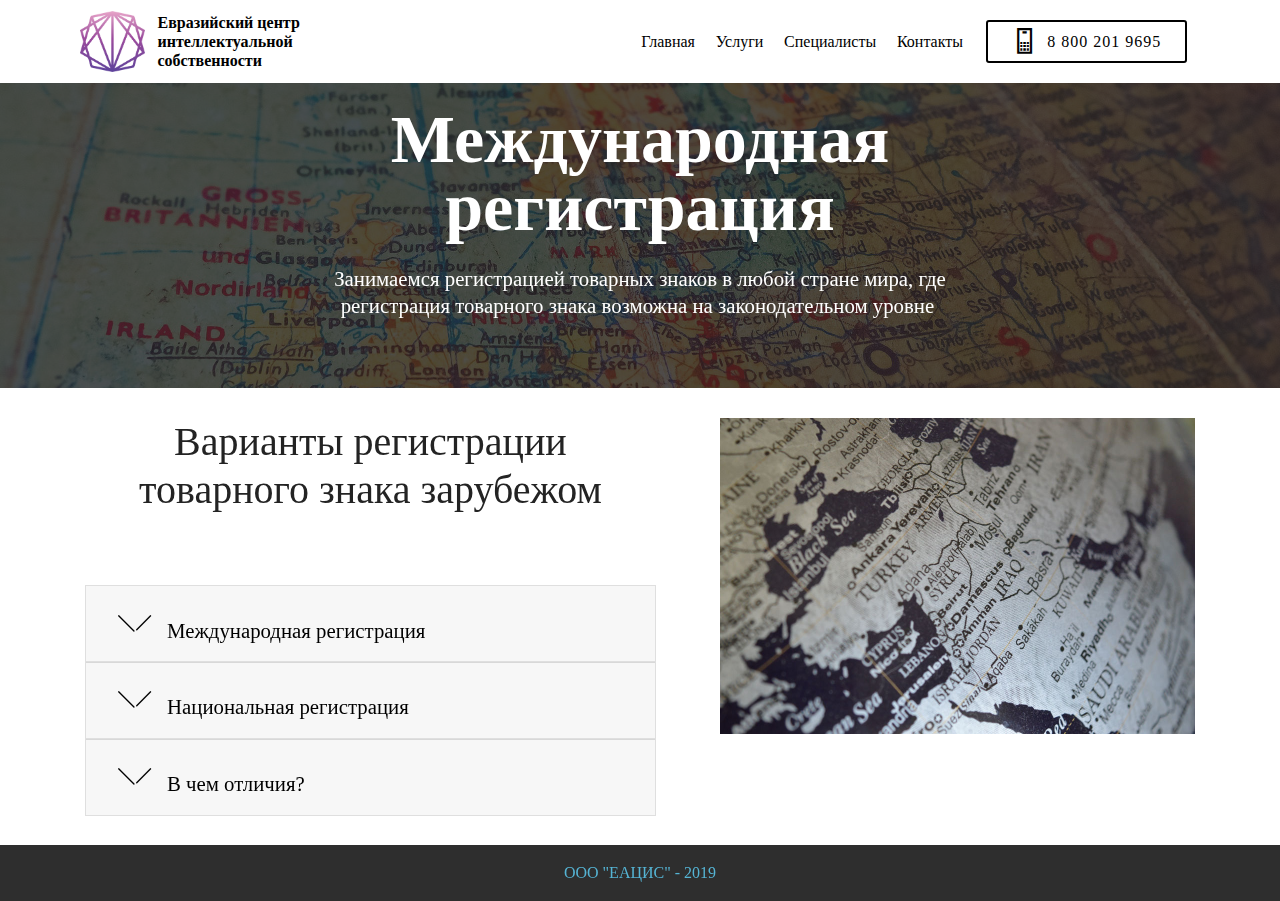
<file: page9.html>
<!DOCTYPE html>
<html  >
<head>
  <!-- Site made with Mobirise Website Builder v4.10.5, https://mobirise.com -->
  <meta charset="UTF-8">
  <meta http-equiv="X-UA-Compatible" content="IE=edge">
  <meta name="generator" content="Mobirise v4.10.5, mobirise.com">
  <meta name="viewport" content="width=device-width, initial-scale=1, minimum-scale=1">
  <link rel="shortcut icon" href="assets/images/-1-381x358.png" type="image/x-icon">
  <meta name="description" content="Web Page Maker Description">
  
  <title>ЕАЦИС INT</title>
  <link rel="stylesheet" href="assets/web/assets/mobirise-icons/mobirise-icons.css">
  <link rel="stylesheet" href="assets/web/assets/mobirise-icons2/mobirise2.css">
  <link rel="stylesheet" href="assets/tether/tether.min.css">
  <link rel="stylesheet" href="assets/bootstrap/css/bootstrap.min.css">
  <link rel="stylesheet" href="assets/bootstrap/css/bootstrap-grid.min.css">
  <link rel="stylesheet" href="assets/bootstrap/css/bootstrap-reboot.min.css">
  <link rel="stylesheet" href="assets/dropdown/css/style.css">
  <link rel="stylesheet" href="assets/theme/css/style.css">
  <link rel="stylesheet" href="assets/mobirise/css/mbr-additional.css" type="text/css">
  
  
  
</head>
<body>
  <section class="menu cid-qxyOwCSYXH" once="menu" id="menu2-1g">

    

    <nav class="navbar navbar-expand beta-menu navbar-dropdown align-items-center navbar-fixed-top navbar-toggleable-sm">
        <button class="navbar-toggler navbar-toggler-right" type="button" data-toggle="collapse" data-target="#navbarSupportedContent" aria-controls="navbarSupportedContent" aria-expanded="false" aria-label="Toggle navigation">
            <div class="hamburger">
                <span></span>
                <span></span>
                <span></span>
                <span></span>
            </div>
        </button>
        <div class="menu-logo">
            <div class="navbar-brand">
                <span class="navbar-logo">
                    <a href="index.html">
                        <img src="assets/images/-1-381x358.png" alt="" title="logo" style="height: 3.8rem;">
                    </a>
                </span>
                <span class="navbar-caption-wrap"><a class="navbar-caption text-black display-4" href="index.html">
                        Евразийский центр <br>интеллектуальной <br>собственности</a></span>
            </div>
        </div>
        <div class="collapse navbar-collapse" id="navbarSupportedContent">
            <ul class="navbar-nav nav-dropdown" data-app-modern-menu="true"><li class="nav-item">
                    <a class="nav-link link text-black display-4" href="index.html">
                        Главная</a>
                </li><li class="nav-item"><a class="nav-link link text-black display-4" href="services.html">Услуги</a></li><li class="nav-item"><a class="nav-link link text-black display-4" href="team.html">Специалисты</a></li>
                <li class="nav-item">
                    <a class="nav-link link text-black display-4" href="index.html#contacts3-l">
                        Контакты</a>
                </li></ul>
            <div class="navbar-buttons mbr-section-btn"><a class="btn btn-sm btn-black-outline display-4" href="tel:88002019695"><span class="mobi-mbri mobi-mbri-mobile mbr-iconfont mbr-iconfont-btn"></span>
                    8 800 201 9695</a></div>
        </div>
    </nav>
</section>

<section class="engine"><a href="https://mobirise.info/q">free responsive web templates</a></section><section class="mbr-section content5 cid-rvDdJAOxUj mbr-parallax-background" id="content5-1h">

    

    <div class="mbr-overlay" style="opacity: 0.8; background-color: rgb(35, 35, 35);">
    </div>

    <div class="container">
        <div class="media-container-row">
            <div class="title col-12 col-md-8">
                <h2 class="align-center mbr-bold mbr-white pb-3 mbr-fonts-style display-1">Международная регистрация</h2>
                <h3 class="mbr-section-subtitle align-center mbr-light mbr-white pb-3 mbr-fonts-style display-5">
                    Занимаемся регистрацией товарных знаков в любой стране мира, где регистрация товарного знака возможна на законодательном уровне&nbsp;</h3>
                
                
            </div>
        </div>
    </div>
</section>

<section class="toggle2 cid-rwWy82cbh1" id="toggle2-1h">
    
        

    
        <div class="container">
            <div class="media-container-row">
                    <div class="toggle-content">
                        <h2 class="mbr-section-title pb-3 align-left mbr-fonts-style display-2">Варианты регистрации товарного знака зарубежом</h2>
                        
                        <div id="bootstrap-toggle" class="toggle-panel accordionStyles tab-content pt-5 mt-2">
                            <div class="card">
                                <div class="card-header" role="tab" id="headingOne">
                                    <a role="button" class="collapsed panel-title text-black" data-toggle="collapse" data-core="" href="#collapse1_35" aria-expanded="false" aria-controls="collapse1">
                                        <h4 class="mbr-fonts-style display-5">
                                            <span class="sign mbr-iconfont mbri-arrow-down inactive"></span>Международная регистрация</h4>
                                    </a>
                                </div>
                                <div id="collapse1_35" class="panel-collapse noScroll collapse" role="tabpanel" aria-labelledby="headingOne">
                                    <div class="panel-body p-4">
                                        <p class="mbr-fonts-style panel-text display-7">
                                           Мадридская система (международная регистрация) — это удобный и экономичный механизм регистрации товарных знаков и управления ими по всему миру. Подача одной заявки и оплата одного набора пошлин позволяет испрашивать охрану в 121 странах, а наличие единой централизованной системы дает возможность вносить изменения в глобальный портфель товарных знаков, продлевать срок их действия и расширять их географический охват.</p>
                                    </div>
                                </div>
                            </div>
                            <div class="card">
                                <div class="card-header" role="tab" id="headingTwo">
                                    <a role="button" class="collapsed panel-title text-black" data-toggle="collapse" data-core="" href="#collapse2_35" aria-expanded="false" aria-controls="collapse2">
                                        <h4 class="mbr-fonts-style display-5">
                                            <span class="sign mbr-iconfont mbri-arrow-down inactive"></span>Национальная регистрация</h4>
                                    </a>
                                </div>
                                <div id="collapse2_35" class="panel-collapse noScroll collapse" role="tabpanel" aria-labelledby="headingTwo">
                                    <div class="panel-body p-4">
                                        <p class="mbr-fonts-style panel-text display-7">
                                           Для регистрации обозначения в качестве товарного знака по национальной процедуре необходимо подать заявку в патентное ведомство той страны, в которой Вы планируете получить правовую охрану обозначения. Иностранные заявители подают заявки на товарные знаки и ведут делопроизводство по ней через представителя: патентного поверенного страны, в которой испрашивается правовая охрана на товарный </p>
                                    </div>
                                </div>
                            </div>
                            <div class="card">
                                <div class="card-header" role="tab" id="headingThree">
                                    <a role="button" class="collapsed panel-title text-black" data-toggle="collapse" data-core="" href="#collapse3_35" aria-expanded="true" aria-controls="collapse3">
                                        <h4 class="mbr-fonts-style display-5">
                                            <span class="sign mbr-iconfont mbri-arrow-down inactive"></span>В чем отличия?</h4>
                                    </a>
                                </div>
                                <div id="collapse3_35" class="panel-collapse noScroll collapse" role="tabpanel" aria-labelledby="headingThree">
                                    <div class="panel-body p-4">
                                        <p class="mbr-fonts-style panel-text display-7"><br>- в странах, не входящих в международные или региональные системы регистрации товарных знаков, национальная процедура является единственным способом регистрации обозначений в качестве товарных знаков;
<br>
<br>- национальные заявки и регистрации не зависят от заявок и регистраций товарных знаков в других странах;
<br>
<br>- при подготовке заявок (национальная регистрация) учитываются все особенности и требования национального законодательства о товарных знаках, что снижает вероятность получения запроса экспертизы.&nbsp;<br><br>- национальные регистрации товарных знаков в большом количестве зарубежных стран существенно усложняют управление портфелем интеллектуальной собственности компании;
<br>
<br>- регистрация товарных знаков, а также внесение в них изменений или заключение договоров на товарные знаки осуществляется только через патентных поверенных соответствующей страны, что существенно увеличивает расходы на регистрацию;
<br>
<br>- срок регистрации товарных знаков в некоторых странах занимается от двух и более лет.<br></p>
                                    </div>
                                </div>
                            </div>
                            
                            
                            
                        </div>
                    </div>
                <div class="mbr-figure" style="width: 89%;">
                     <img src="assets/images/mbr-950x631.jpg" alt="Mobirise" title="">
                </div>
            </div>
        </div>
</section>

<section once="" class="cid-qxz2d2nfR8" id="footer6-1h">

    

    

    <div class="container">
        <div class="media-container-row align-center mbr-white">
            <div class="col-12">
                <p class="mbr-text mb-0 mbr-fonts-style display-7"><a href="index.html">
                    ООО "ЕАЦИС" - 2019</a></p>
            </div>
        </div>
    </div>
</section>


  <script src="assets/web/assets/jquery/jquery.min.js"></script>
  <script src="assets/tether/tether.min.js"></script>
  <script src="assets/popper/popper.min.js"></script>
  <script src="assets/bootstrap/js/bootstrap.min.js"></script>
  <script src="assets/smoothscroll/smooth-scroll.js"></script>
  <script src="assets/mbr-switch-arrow/mbr-switch-arrow.js"></script>
  <script src="assets/dropdown/js/nav-dropdown.js"></script>
  <script src="assets/dropdown/js/navbar-dropdown.js"></script>
  <script src="assets/touchswipe/jquery.touch-swipe.min.js"></script>
  <script src="assets/parallax/jarallax.min.js"></script>
  <script src="assets/theme/js/script.js"></script>
  
  
</body>
</html>
</file>
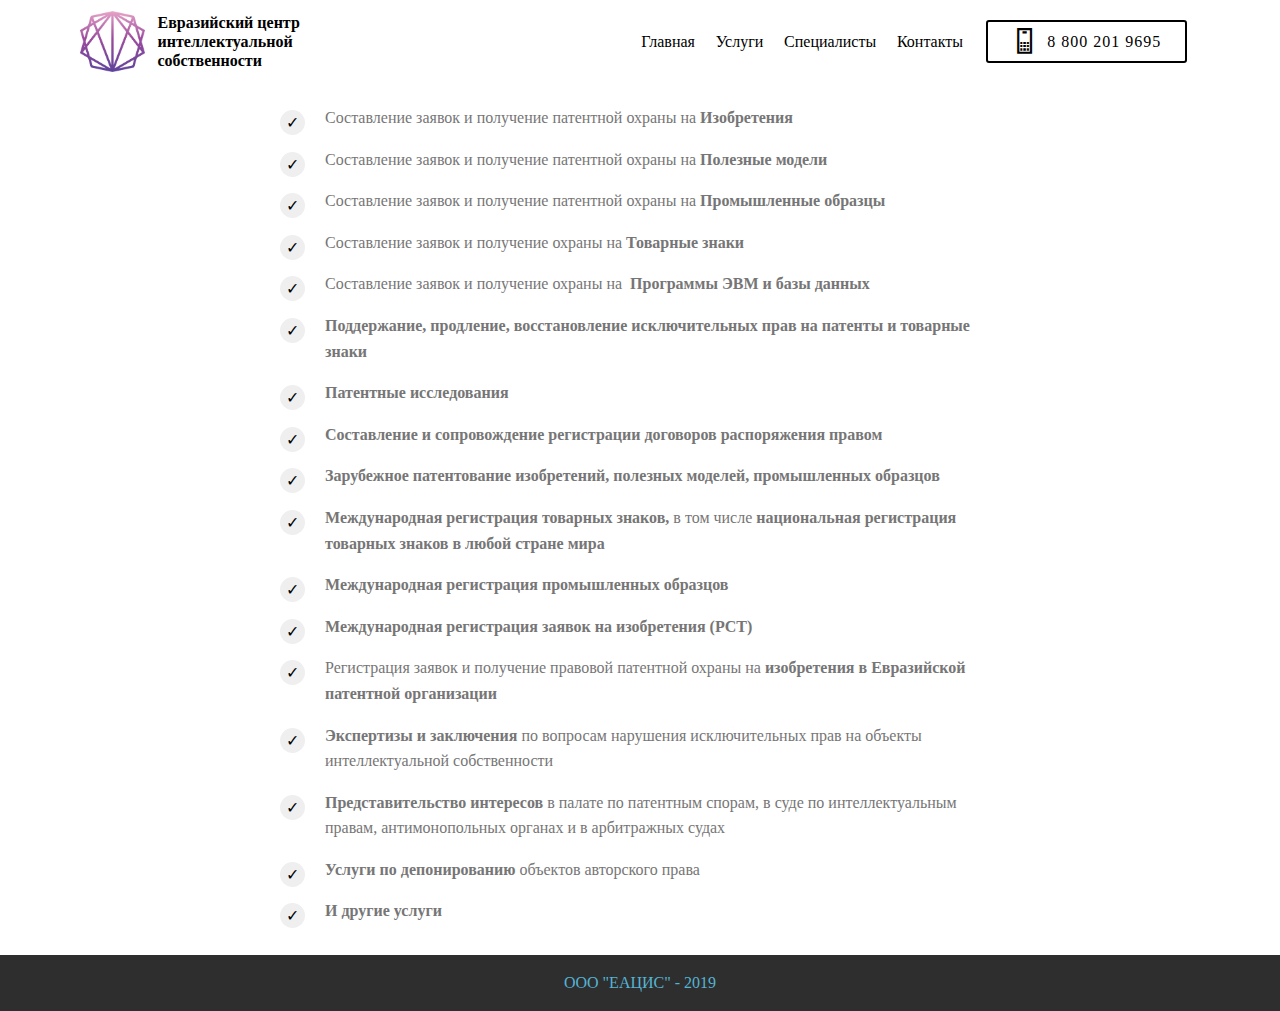
<file: services.html>
<!DOCTYPE html>
<html  >
<head>
  <!-- Site made with Mobirise Website Builder v4.10.5, https://mobirise.com -->
  <meta charset="UTF-8">
  <meta http-equiv="X-UA-Compatible" content="IE=edge">
  <meta name="generator" content="Mobirise v4.10.5, mobirise.com">
  <meta name="viewport" content="width=device-width, initial-scale=1, minimum-scale=1">
  <link rel="shortcut icon" href="assets/images/-1-381x358.png" type="image/x-icon">
  <meta name="description" content="Наши услуги">
  
  <title>ЕАЦИС services</title>
  <link rel="stylesheet" href="assets/web/assets/mobirise-icons2/mobirise2.css">
  <link rel="stylesheet" href="assets/tether/tether.min.css">
  <link rel="stylesheet" href="assets/bootstrap/css/bootstrap.min.css">
  <link rel="stylesheet" href="assets/bootstrap/css/bootstrap-grid.min.css">
  <link rel="stylesheet" href="assets/bootstrap/css/bootstrap-reboot.min.css">
  <link rel="stylesheet" href="assets/dropdown/css/style.css">
  <link rel="stylesheet" href="assets/theme/css/style.css">
  <link rel="stylesheet" href="assets/mobirise/css/mbr-additional.css" type="text/css">
  
  
  
</head>
<body>
  <section class="menu cid-rrKSbJjS2k" once="menu" id="menu2-1d">

    

    <nav class="navbar navbar-expand beta-menu navbar-dropdown align-items-center navbar-fixed-top navbar-toggleable-sm">
        <button class="navbar-toggler navbar-toggler-right" type="button" data-toggle="collapse" data-target="#navbarSupportedContent" aria-controls="navbarSupportedContent" aria-expanded="false" aria-label="Toggle navigation">
            <div class="hamburger">
                <span></span>
                <span></span>
                <span></span>
                <span></span>
            </div>
        </button>
        <div class="menu-logo">
            <div class="navbar-brand">
                <span class="navbar-logo">
                    <a href="index.html">
                        <img src="assets/images/-1-381x358.png" alt="" title="logo" style="height: 3.8rem;">
                    </a>
                </span>
                <span class="navbar-caption-wrap"><a class="navbar-caption text-black display-4" href="index.html">
                        Евразийский центр <br>интеллектуальной <br>собственности</a></span>
            </div>
        </div>
        <div class="collapse navbar-collapse" id="navbarSupportedContent">
            <ul class="navbar-nav nav-dropdown" data-app-modern-menu="true"><li class="nav-item">
                    <a class="nav-link link text-black display-4" href="index.html">
                        Главная</a>
                </li><li class="nav-item"><a class="nav-link link text-black display-4" href="services.html">Услуги</a></li><li class="nav-item"><a class="nav-link link text-black display-4" href="team.html">Специалисты</a></li>
                <li class="nav-item">
                    <a class="nav-link link text-black display-4" href="index.html#contacts3-l">
                        Контакты</a>
                </li></ul>
            <div class="navbar-buttons mbr-section-btn"><a class="btn btn-sm btn-black-outline display-4" href="tel:88002019695"><span class="mobi-mbri mobi-mbri-mobile mbr-iconfont mbr-iconfont-btn"></span>
                    8 800 201 9695</a></div>
        </div>
    </nav>
</section>

<section class="engine"><a href="https://mobirise.info/b">create your own website</a></section><section class="mbr-section article content12 cid-rrKSccp2YW" id="content12-1e">
     

    <div class="container">
        <div class="media-container-row">
            <div class="mbr-text counter-container col-12 col-md-8 mbr-fonts-style display-7">
                <ul>
                    <li>Составление заявок и получение патентной охраны на<strong>&nbsp;</strong><strong>Изобретения</strong></li>
                    <li>Составление заявок и получение патентной охраны на<strong> Полезные модели</strong></li>
                    <li>Составление заявок и получение патентной охраны на<strong> Промышленные образцы</strong></li><li>Составление заявок и получение охраны на<strong> Товарные знаки</strong></li><li>Составление заявок и получение охраны на <strong>&nbsp;Программы ЭВМ и базы данных</strong></li><li><strong>Поддержание, продление, восстановление исключительных прав на патенты и товарные знаки</strong></li><li><strong>Патентные исследования</strong></li><li><strong>Составление и сопровождение регистрации договоров распоряжения правом</strong></li><li><strong>Зарубежное патентование изобретений, полезных моделей, промышленных образцов</strong></li><li><strong>Международная регистрация товарных знаков, </strong>в том числе <strong>национальная регистрация товарных знаков в любой стране мира</strong></li><li><strong>Международная регистрация промышленных образцов</strong></li><li><strong>Международная регистрация заявок на изобретения (PCT)</strong></li><li>Регистрация заявок и получение правовой патентной охраны на <strong>изобретения в Евразийской патентной организации</strong></li><li><strong>Экспертизы и заключения </strong>по вопросам нарушения исключительных прав на объекты интеллектуальной собственности</li><li><strong>Представительство интересов </strong>в палате по патентным спорам, в суде по интеллектуальным правам, антимонопольных органах и в арбитражных судах</li><li><strong>Услуги по депонированию </strong>объектов авторского права</li><li><strong>И другие услуги</strong></li>
                </ul>
            </div>
        </div>
    </div>
</section>

<section once="" class="cid-rrKScu2p5k" id="footer6-1f">

    

    

    <div class="container">
        <div class="media-container-row align-center mbr-white">
            <div class="col-12">
                <p class="mbr-text mb-0 mbr-fonts-style display-7"><a href="index.html">
                    ООО "ЕАЦИС" - 2019</a></p>
            </div>
        </div>
    </div>
</section>


  <script src="assets/web/assets/jquery/jquery.min.js"></script>
  <script src="assets/popper/popper.min.js"></script>
  <script src="assets/tether/tether.min.js"></script>
  <script src="assets/bootstrap/js/bootstrap.min.js"></script>
  <script src="assets/smoothscroll/smooth-scroll.js"></script>
  <script src="assets/dropdown/js/nav-dropdown.js"></script>
  <script src="assets/dropdown/js/navbar-dropdown.js"></script>
  <script src="assets/touchswipe/jquery.touch-swipe.min.js"></script>
  <script src="assets/theme/js/script.js"></script>
  
  
</body>
</html>
</file>
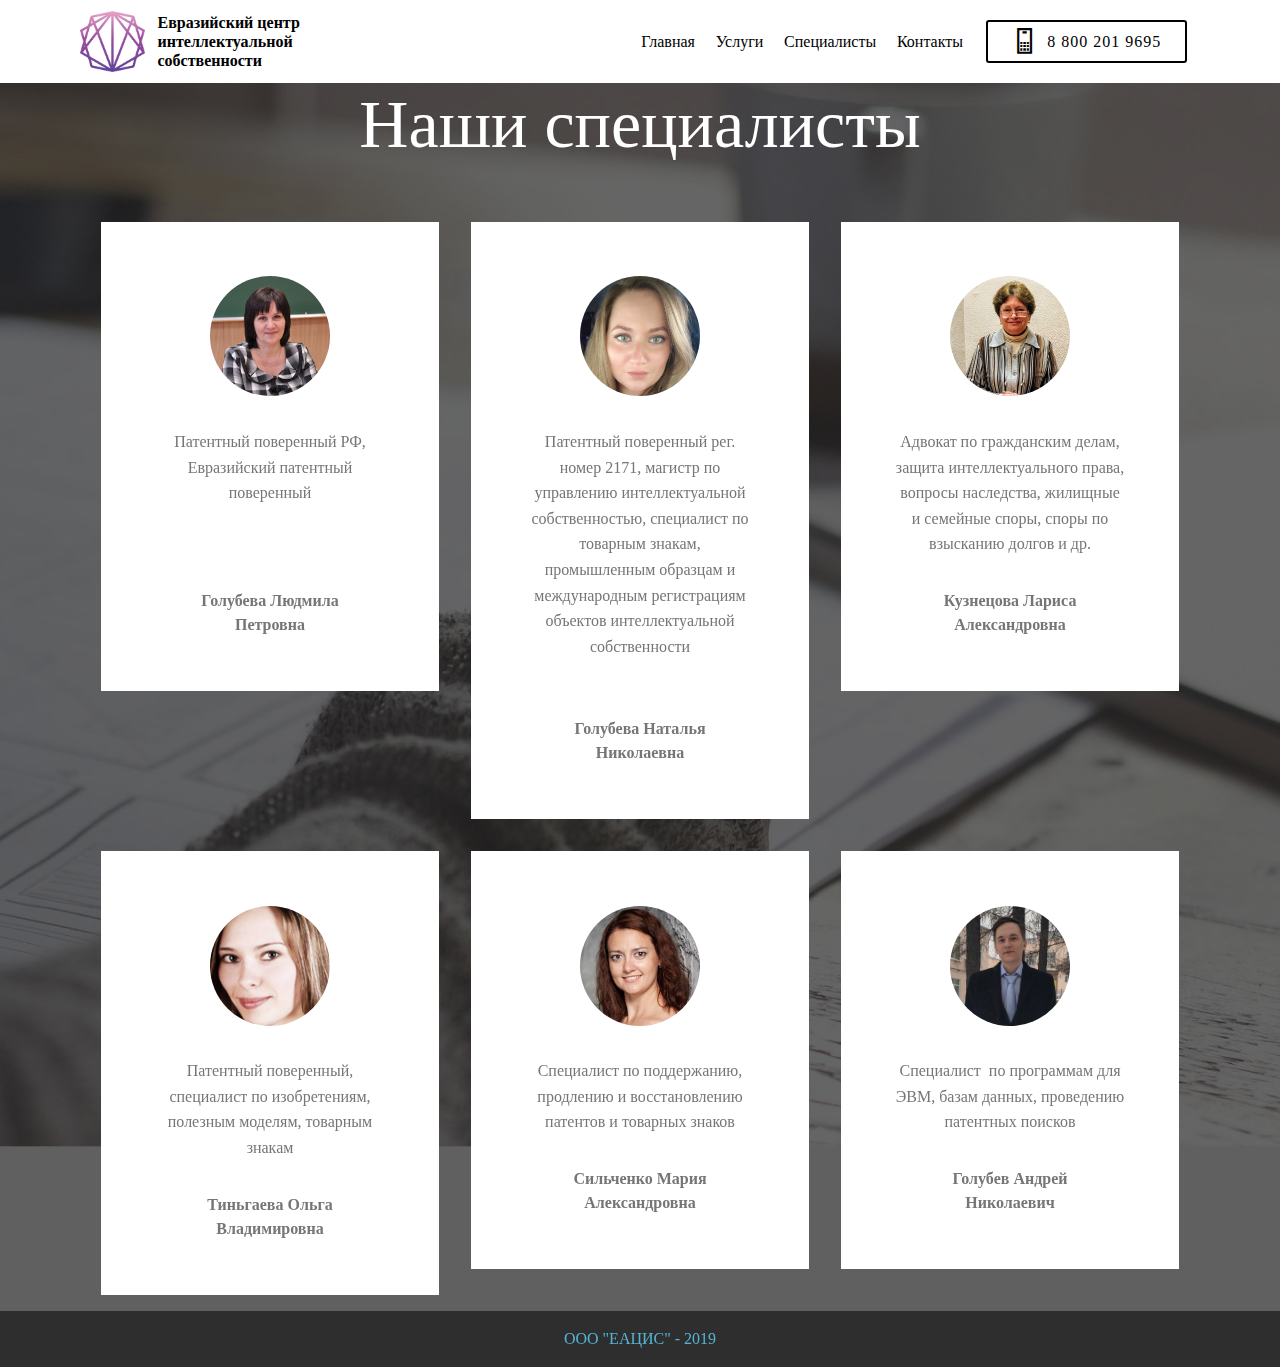
<file: team.html>
<!DOCTYPE html>
<html  >
<head>
  <!-- Site made with Mobirise Website Builder v4.10.5, https://mobirise.com -->
  <meta charset="UTF-8">
  <meta http-equiv="X-UA-Compatible" content="IE=edge">
  <meta name="generator" content="Mobirise v4.10.5, mobirise.com">
  <meta name="viewport" content="width=device-width, initial-scale=1, minimum-scale=1">
  <link rel="shortcut icon" href="assets/images/-1-381x358.png" type="image/x-icon">
  <meta name="description" content="Наша команда">
  
  <title>ЕАЦИС team</title>
  <link rel="stylesheet" href="assets/web/assets/mobirise-icons2/mobirise2.css">
  <link rel="stylesheet" href="assets/tether/tether.min.css">
  <link rel="stylesheet" href="assets/bootstrap/css/bootstrap.min.css">
  <link rel="stylesheet" href="assets/bootstrap/css/bootstrap-grid.min.css">
  <link rel="stylesheet" href="assets/bootstrap/css/bootstrap-reboot.min.css">
  <link rel="stylesheet" href="assets/dropdown/css/style.css">
  <link rel="stylesheet" href="assets/theme/css/style.css">
  <link rel="stylesheet" href="assets/mobirise/css/mbr-additional.css" type="text/css">
  
  
  
</head>
<body>
  <section class="menu cid-qxyOwCSYXH" once="menu" id="menu2-q">

    

    <nav class="navbar navbar-expand beta-menu navbar-dropdown align-items-center navbar-fixed-top navbar-toggleable-sm">
        <button class="navbar-toggler navbar-toggler-right" type="button" data-toggle="collapse" data-target="#navbarSupportedContent" aria-controls="navbarSupportedContent" aria-expanded="false" aria-label="Toggle navigation">
            <div class="hamburger">
                <span></span>
                <span></span>
                <span></span>
                <span></span>
            </div>
        </button>
        <div class="menu-logo">
            <div class="navbar-brand">
                <span class="navbar-logo">
                    <a href="index.html">
                        <img src="assets/images/-1-381x358.png" alt="" title="logo" style="height: 3.8rem;">
                    </a>
                </span>
                <span class="navbar-caption-wrap"><a class="navbar-caption text-black display-4" href="index.html">
                        Евразийский центр <br>интеллектуальной <br>собственности</a></span>
            </div>
        </div>
        <div class="collapse navbar-collapse" id="navbarSupportedContent">
            <ul class="navbar-nav nav-dropdown" data-app-modern-menu="true"><li class="nav-item">
                    <a class="nav-link link text-black display-4" href="index.html">
                        Главная</a>
                </li><li class="nav-item"><a class="nav-link link text-black display-4" href="services.html">Услуги</a></li><li class="nav-item"><a class="nav-link link text-black display-4" href="team.html">Специалисты</a></li>
                <li class="nav-item">
                    <a class="nav-link link text-black display-4" href="index.html#contacts3-l">
                        Контакты</a>
                </li></ul>
            <div class="navbar-buttons mbr-section-btn"><a class="btn btn-sm btn-black-outline display-4" href="tel:88002019695"><span class="mobi-mbri mobi-mbri-mobile mbr-iconfont mbr-iconfont-btn"></span>
                    8 800 201 9695</a></div>
        </div>
    </nav>
</section>

<section class="engine"><a href="https://mobirise.info/o">free portfolio site templates</a></section><section class="testimonials1 cid-rroci99Cvw mbr-parallax-background" id="testimonials1-10">

    

    <div class="mbr-overlay" style="opacity: 0.7; background-color: rgb(35, 35, 35);">
    </div>
    <div class="container">
        <div class="media-container-row">
            <div class="title col-12 align-center">
                <h2 class="pb-3 mbr-fonts-style display-1">
                    Наши специалисты<br></h2>
                
            </div>
        </div>
    </div>

    <div class="container pt-3 mt-2">
        <div class="media-container-row">
            <div class="mbr-testimonial p-3 align-center col-12 col-md-6 col-lg-4">
                <div class="panel-item p-3">
                    <div class="card-block">
                        <div class="testimonial-photo">
                            <a href="golubevalp.html"><img src="assets/images/golubeva-l.p.-200x200.jpg" alt="" title=""></a>
                        </div>
                        <p class="mbr-text mbr-fonts-style display-7">Патентный поверенный РФ, Евразийский патентный поверенный<br><br><br></p>
                    </div>
                    <div class="card-footer">
                        <div class="mbr-author-name mbr-bold mbr-fonts-style display-7">
                             Голубева Людмила <br>Петровна</div>
                        
                    </div>
                </div>
            </div>

            <div class="mbr-testimonial p-3 align-center col-12 col-md-6 col-lg-4">
                <div class="panel-item p-3">
                    <div class="card-block">
                        <div class="testimonial-photo">
                            <img src="assets/images/rtphsma6v3c.jpg" alt="" title="">
                        </div>
                        <p class="mbr-text mbr-fonts-style display-7">Патентный поверенный рег. номер 2171, магистр по управлению интеллектуальной собственностью, специалист по товарным знакам, промышленным образцам и международным регистрациям объектов интеллектуальной собственности<br><br></p>
                    </div>
                    <div class="card-footer">
                        <div class="mbr-author-name mbr-bold mbr-fonts-style display-7">Голубева Наталья 
<div>Николаевна</div></div>
                        
                    </div>
                </div>
            </div>

            <div class="mbr-testimonial p-3 align-center col-12 col-md-6 col-lg-4">
                <div class="panel-item p-3">
                    <div class="card-block">
                        <div class="testimonial-photo">
                            <img src="assets/images/whatsapp-image-2019-09-06-at-14.03.58-240x263.jpg" alt="" title="">
                        </div>
                        <p class="mbr-text mbr-fonts-style display-7">Адвокат по гражданским делам, защита интеллектуального права, вопросы наследства, жилищные и семейные споры, споры по взысканию долгов и др.</p>
                    </div>
                    <div class="card-footer">
                        <div class="mbr-author-name mbr-bold mbr-fonts-style display-7">Кузнецова Лариса<br>Александровна</div>
                        
                    </div>
                </div>
            </div>

            <div class="mbr-testimonial p-3 align-center col-12 col-md-6 col-lg-4">
                <div class="panel-item p-3">
                    <div class="card-block">
                        <div class="testimonial-photo">
                            <img src="assets/images/4.jpg" alt="" title="">
                        </div>
                        <p class="mbr-text mbr-fonts-style display-7">Патентный поверенный, специалист по изобретениям, полезным моделям, товарным знакам<br></p>
                    </div>
                    <div class="card-footer">
                        <div class="mbr-author-name mbr-bold mbr-fonts-style display-7">Тиньгаева Ольга <br>Владимировна</div>
                        
                    </div>
                </div>
            </div>

            <div class="mbr-testimonial p-3 align-center col-12 col-md-6 col-lg-4">
                <div class="panel-item p-3">
                    <div class="card-block">
                        <div class="testimonial-photo">
                            <img src="assets/images/isgiwxzhvja-1.jpg" alt="" title="">
                        </div>
                        <p class="mbr-text mbr-fonts-style display-7">Специалист по поддержанию, продлению и восстановлению патентов и товарных знаков</p>
                    </div>
                    <div class="card-footer">
                        <div class="mbr-author-name mbr-bold mbr-fonts-style display-7">Сильченко Мария<br>Александровна</div>
                        
                    </div>
                </div>
            </div>

            <div class="mbr-testimonial p-3 align-center col-12 col-md-6 col-lg-4">
                <div class="panel-item p-3">
                    <div class="card-block">
                        <div class="testimonial-photo">
                            <img src="assets/images/wk1lytukpfg.jpg" alt="" title="">
                        </div>
                        <p class="mbr-text mbr-fonts-style display-7">Специалист &nbsp;по программам для ЭВМ, базам данных, проведению патентных поисков<br></p></div>
                    <div class="card-footer">
                        <div class="mbr-author-name mbr-bold mbr-fonts-style display-7">
                             Голубев Андрей<br>Николаевич</div>
                        
                    </div>
                </div>
            </div>
        </div>
    </div>   
</section>

<section once="" class="cid-qxz2d2nfR8" id="footer6-r">

    

    

    <div class="container">
        <div class="media-container-row align-center mbr-white">
            <div class="col-12">
                <p class="mbr-text mb-0 mbr-fonts-style display-7"><a href="index.html">
                    ООО "ЕАЦИС" - 2019</a></p>
            </div>
        </div>
    </div>
</section>


  <script src="assets/web/assets/jquery/jquery.min.js"></script>
  <script src="assets/popper/popper.min.js"></script>
  <script src="assets/tether/tether.min.js"></script>
  <script src="assets/bootstrap/js/bootstrap.min.js"></script>
  <script src="assets/smoothscroll/smooth-scroll.js"></script>
  <script src="assets/parallax/jarallax.min.js"></script>
  <script src="assets/dropdown/js/nav-dropdown.js"></script>
  <script src="assets/dropdown/js/navbar-dropdown.js"></script>
  <script src="assets/touchswipe/jquery.touch-swipe.min.js"></script>
  <script src="assets/theme/js/script.js"></script>
  
  
</body>
</html>
</file>
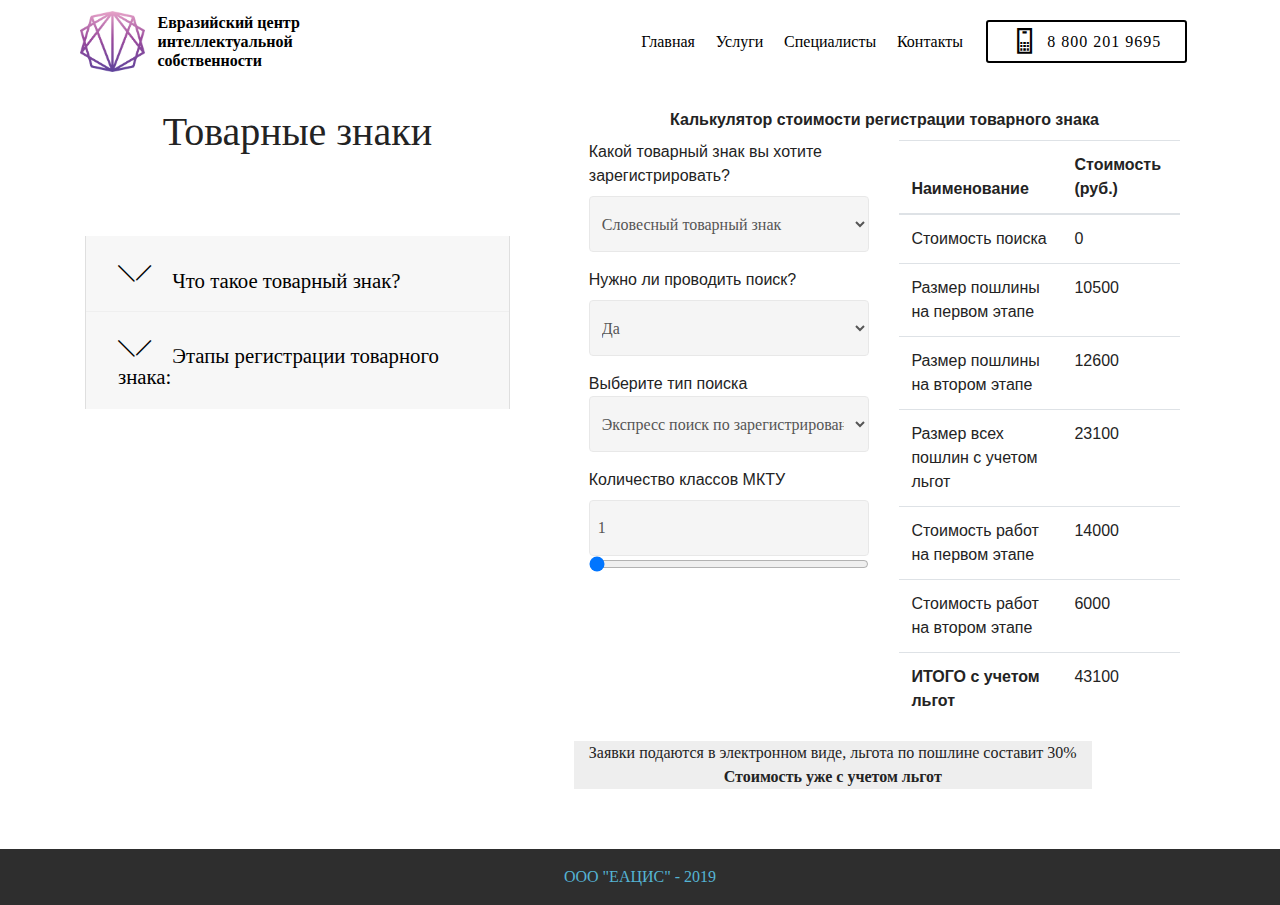
<file: tm.html>
<!DOCTYPE html>
<html  >
<head>
  <!-- Site made with Mobirise Website Builder v4.10.5, https://mobirise.com -->
  <meta charset="UTF-8">
  <meta http-equiv="X-UA-Compatible" content="IE=edge">
  <meta name="generator" content="Mobirise v4.10.5, mobirise.com">
  <meta name="viewport" content="width=device-width, initial-scale=1, minimum-scale=1">
  <link rel="shortcut icon" href="assets/images/-1-381x358.png" type="image/x-icon">
  <meta name="description" content="Товарные знаки">
  
  <title>ЕАЦИС TM</title>
  <link rel="stylesheet" href="assets/web/assets/mobirise-icons/mobirise-icons.css">
  <link rel="stylesheet" href="assets/web/assets/mobirise-icons2/mobirise2.css">
  <link rel="stylesheet" href="assets/tether/tether.min.css">
  <link rel="stylesheet" href="assets/bootstrap/css/bootstrap.min.css">
  <link rel="stylesheet" href="assets/bootstrap/css/bootstrap-grid.min.css">
  <link rel="stylesheet" href="assets/bootstrap/css/bootstrap-reboot.min.css">
  <link rel="stylesheet" href="assets/dropdown/css/style.css">
  <link rel="stylesheet" href="assets/theme/css/style.css">
  <link rel="stylesheet" href="assets/mobirise/css/mbr-additional.css" type="text/css">
  
  
  
</head>
<body>
  <section class="menu cid-rrF1dE2HTv" once="menu" id="menu2-13">

    

    <nav class="navbar navbar-expand beta-menu navbar-dropdown align-items-center navbar-fixed-top navbar-toggleable-sm">
        <button class="navbar-toggler navbar-toggler-right" type="button" data-toggle="collapse" data-target="#navbarSupportedContent" aria-controls="navbarSupportedContent" aria-expanded="false" aria-label="Toggle navigation">
            <div class="hamburger">
                <span></span>
                <span></span>
                <span></span>
                <span></span>
            </div>
        </button>
        <div class="menu-logo">
            <div class="navbar-brand">
                <span class="navbar-logo">
                    <a href="index.html">
                        <img src="assets/images/-1-381x358.png" alt="" title="logo" style="height: 3.8rem;">
                    </a>
                </span>
                <span class="navbar-caption-wrap"><a class="navbar-caption text-black display-4" href="index.html">
                        Евразийский центр <br>интеллектуальной <br>собственности</a></span>
            </div>
        </div>
        <div class="collapse navbar-collapse" id="navbarSupportedContent">
            <ul class="navbar-nav nav-dropdown" data-app-modern-menu="true"><li class="nav-item">
                    <a class="nav-link link text-black display-4" href="index.html">
                        Главная</a>
                </li><li class="nav-item"><a class="nav-link link text-black display-4" href="services.html">Услуги</a></li><li class="nav-item"><a class="nav-link link text-black display-4" href="team.html">Специалисты</a></li>
                <li class="nav-item">
                    <a class="nav-link link text-black display-4" href="index.html#contacts3-l">
                        Контакты</a>
                </li></ul>
            <div class="navbar-buttons mbr-section-btn"><a class="btn btn-sm btn-black-outline display-4" href="tel:88002019695"><span class="mobi-mbri mobi-mbri-mobile mbr-iconfont mbr-iconfont-btn"></span>
                    8 800 201 9695</a></div>
        </div>
    </nav>
</section>

<section class="engine"><a href="https://mobirise.info/t">amp template</a></section><section class="accordion2 cid-rroc3XPUGk" id="accordion2-y">

    


    
    <div class="container">
        <div class="media-container-row pt-5">
            <div class="accordion-content">
                <h2 class="mbr-section-title align-center pb-3 mbr-fonts-style display-2">Товарные знаки</h2>
                
                <div id="bootstrap-accordion_19" class="panel-group accordionStyles accordion pt-5 mt-3" role="tablist" aria-multiselectable="true">
                        <div class="card">
                            <div class="card-header" role="tab" id="headingOne">
                                <a role="button" class="collapsed panel-title text-black" data-toggle="collapse" data-core="" href="#collapse1_19" aria-expanded="false" aria-controls="collapse1">
                                    <h4 class="mbr-fonts-style display-5">
                                        <span class="sign mbr-iconfont mbri-arrow-down inactive"></span>&nbsp;Что такое товарный знак?&nbsp;</h4>
                                </a>
                            </div>
                            <div id="collapse1_19" class="panel-collapse noScroll collapse" role="tabpanel" aria-labelledby="headingOne" data-parent="#bootstrap-accordion_19">
                                <div class="panel-body p-4">
                                    <p class="mbr-fonts-style panel-text display-7">Согласно кодексу, товарным знаком является обозначение, служащее для индивидуализации товаров юридических лиц или индивидуальных предпринимателей. Из такого определения можно вынести три вывода. Во-первых, товарным знаком признается некое условное обозначение, изображение которого помещается на выпускаемой продукции, ее упаковке или сопроводительной документации и которое является произвольным по отношению к данной продукции, т.е. не выступает для последней в качестве необходимого названия, описательного понятия или общепринятого термина. Во-вторых, основное назначение товарного знака состоит в индивидуализации маркируемых товаров. В-третьих, субъектами права на товарный знак могут выступать лишь юридические лица или индивидуальные предприниматели.  
<br>
<br>    МКТУ в одиннадцатой редакции содержит 45 классов. Перечень товаров приведен в классах с 1 по 34, a перечень услуг - в классах с 35 по 45.  
<br>
<br>    Для правильной классификации товара или услуги следует обращаться к алфавитному перечню товаров и услуг и пояснениям к классам. Отнесение общего термина в алфавитном перечне к определенному классу товаров или услуг и не исключает возможности использования этого термина в других классах. В таких случаях общий термин помечается звездочкой. Алфавитный перечень товаров и услуг представлен на трех языках - русском, английском и французском. <a href="http://www1.fips.ru/mktu11_2017/per_3x_mktu11_2017.xlsx">Ссылка на МКТУ</a>.</p>
                                </div>
                            </div>
                        </div>
                
                        <div class="card">
                            <div class="card-header" role="tab" id="headingTwo">
                                <a role="button" class="collapsed panel-title text-black" data-toggle="collapse" data-core="" href="#collapse2_19" aria-expanded="false" aria-controls="collapse2">
                                    <h4 class="mbr-fonts-style mbr-fonts-style display-5">
                                        <span class="sign mbr-iconfont mbri-arrow-down inactive"></span>&nbsp;Этапы регистрации товарного знака:</h4>
                                </a>
                                
                            </div>
                            <div id="collapse2_19" class="panel-collapse noScroll collapse" role="tabpanel" aria-labelledby="headingTwo" data-parent="#bootstrap-accordion_19">
                                <div class="panel-body p-4">
                                    <p class="mbr-fonts-style panel-text display-7">Формальная экспертиза, целью которой является проверка на наличие необходимых документов заявки и их соответствие установленным требованиям, корректность оплаты пошлин (соответствие назначению и размерам, поступление на администрируемый расчетный счет), а также определение даты подачи заявки. 
<br>
<br>    Срок формальной экспертизы по общему правилу составляет два месяца со дня ее подачи в Ведомство. Однако срок может быть увеличен в случае запроса дополнительных материалов или предоставления их заявителем по собственной инициативе. Регламентированным сроком является один месяц с момента подтверждения факта уплаты пошлин.
<br>
<br>    Срок формальной экспертизы по общему правилу составляет два месяца со дня ее подачи в Ведомство. Однако срок может быть увеличен в случае запроса дополнительных материалов или предоставления их заявителем по собственной инициативе. Регламентированным сроком является один месяц с момента подтверждения факта уплаты пошлин.
<br>
<br></p>
                                </div>
                            </div>
                        </div>
                
                        
                
                        
                
                        
                
                        
                </div>
            </div>
            <div class="mbr-figure" style="width: 152%;">
  <div class="container calc">
  <center><label for="container calc"><b>Калькулятор стоимости регистрации товарного знака</b></label></center>
    <div class="row"> 
      <div class="col-md-6">
        <div id="calc">
          <div class="form-group">
            <label for="tm">Какой товарный знак вы хотите зарегистрировать?</label>
            <select id="tm" class="form-control" onchange=onCalculate()>
            <option selected value="1">Словесный товарный знак</option>
            <option value="2">Изобразительный товарный знак</option>
            <option value="3">Комбинированное обозначение (слово + изображение)</option>
            </select>
          </div>
          <div class="form-group">
            <label for="search">Нужно ли проводить поиск?</label>
            <select id="search" class="form-control" onchange=onCalculate() onchange=()>
              <option selected value="1">Да</option>
              <option value="2">Нет</option>
            </select>
          </div>
          <div class="form-group">
            <label id="typeLabel" for="type">Выберите тип поиска</label>
            <select id="type" class="form-control" onchange=onCalculate()>
              <option id=type1 value="1">Экспресс поиск по зарегистрированным товарным знакам с предоставлением отчета о поиске (до 2х шт.)</option>
              <option id=type2 value="2">Экспресс поиск по зарегистрированным товарным знакам и по заявкам с незавершенным делопроизводством с предоставлением отчета</option>
              <option id=type3 value="3">Полный поиск (включая заявки с незавершенным делопроизводством) с предоставлением отчета и выводами</option>
            </select>
          </div>
          <div class="form-group">
            <label id="typeLabe2" for="type">Тип поиска</label>
            <select id="type22" class="form-control" onchange=onCalculate()>
              <option id=type44 value="4">Поиск по изобразительному обозначению (элементу)</option>
            </select>
          </div>
          <div>
            <div class="form-group ">
              <div class="form-group-prepend">
                <label for="mkty">Количество классов МКТУ</label>
                <input type="text" class="form-control" id="num_classes" max="45" value="1"/>
                <input type="range" class="form-control-range slider" data-slider-value="14" type="range" min="1" max="45" value="1" id="num_classes_range" step="1">
              </div>
            </div>
          </div>
        </div>
      </div>

      <div class="col-md-6">
        <table class="table">
          <thead>
            <tr>
              <th>Наименование</th>
              <th>Стоимость (руб.)</th>
            </tr>
          </thead>
          <tbody>
            <tr>
              <td>Стоимость поиска</td>
              <td id="search_sum"></td>
            </tr>
            <tr>
              <td>Размер пошлины на первом этапе</td>
              <td id="first_stage"></td>
            </tr>
            <tr>
              <td>Размер пошлины на втором этапе</td>
              <td id="second_stage"></td>
            </tr>
            <tr>
              <td>Размер всех пошлин с учетом льгот</td>
              <td id="duty_sum_with_privileges"></td>
            </tr>
            <tr>
              <td>Стоимость работ на первом этапе</td>
              <td id="job_sum"></td>
            </tr>
            <tr>
              <td>Стоимость работ на втором этапе</td>
              <td id="job_sum2"></td>
            </tr>
            <tr>
              <td><b>ИТОГО с учетом льгот</b></td>
              <td id="finalSum2"></td>
            </tr>
          </tbody>
        </table>
      </div>
    <section class="mbr-section article content9 cid-roEgqpOzYU" id="content9-r">
    <div class="container">
        <div class="inner-container">
            <div class="section-text align-center mbr-fonts-style display-7">Заявки подаются в электронном виде, льгота по пошлине составит 30%</div>
            <div class="section-text align-center mbr-fonts-style display-7"><b>Стоимость уже с учетом льгот</b></div>
        </div>
    </div>
    </section>
    </div>
  </div>
            </div>
        </div>
    </div>
</section>

<section once="" class="cid-qxz2d2nfR8" id="footer6-v">

    

    

    <div class="container">
        <div class="media-container-row align-center mbr-white">
            <div class="col-12">
                <p class="mbr-text mb-0 mbr-fonts-style display-7"><a href="index.html">
                    ООО "ЕАЦИС" - 2019</a></p>
            </div>
        </div>
    </div>
</section>


  <script src="assets/web/assets/jquery/jquery.min.js"></script>
  <script src="assets/tether/tether.min.js"></script>
  <script src="assets/popper/popper.min.js"></script>
  <script src="assets/bootstrap/js/bootstrap.min.js"></script>
  <script src="assets/mbr-switch-arrow/mbr-switch-arrow.js"></script>
  <script src="assets/dropdown/js/nav-dropdown.js"></script>
  <script src="assets/dropdown/js/navbar-dropdown.js"></script>
  <script src="assets/touchswipe/jquery.touch-swipe.min.js"></script>
  <script src="assets/smoothscroll/smooth-scroll.js"></script>
  <script src="assets/theme/js/script.js"></script>
  <script src="assets/calc/calc_tm.js"></script>
  
  
</body>
</html>
</file>
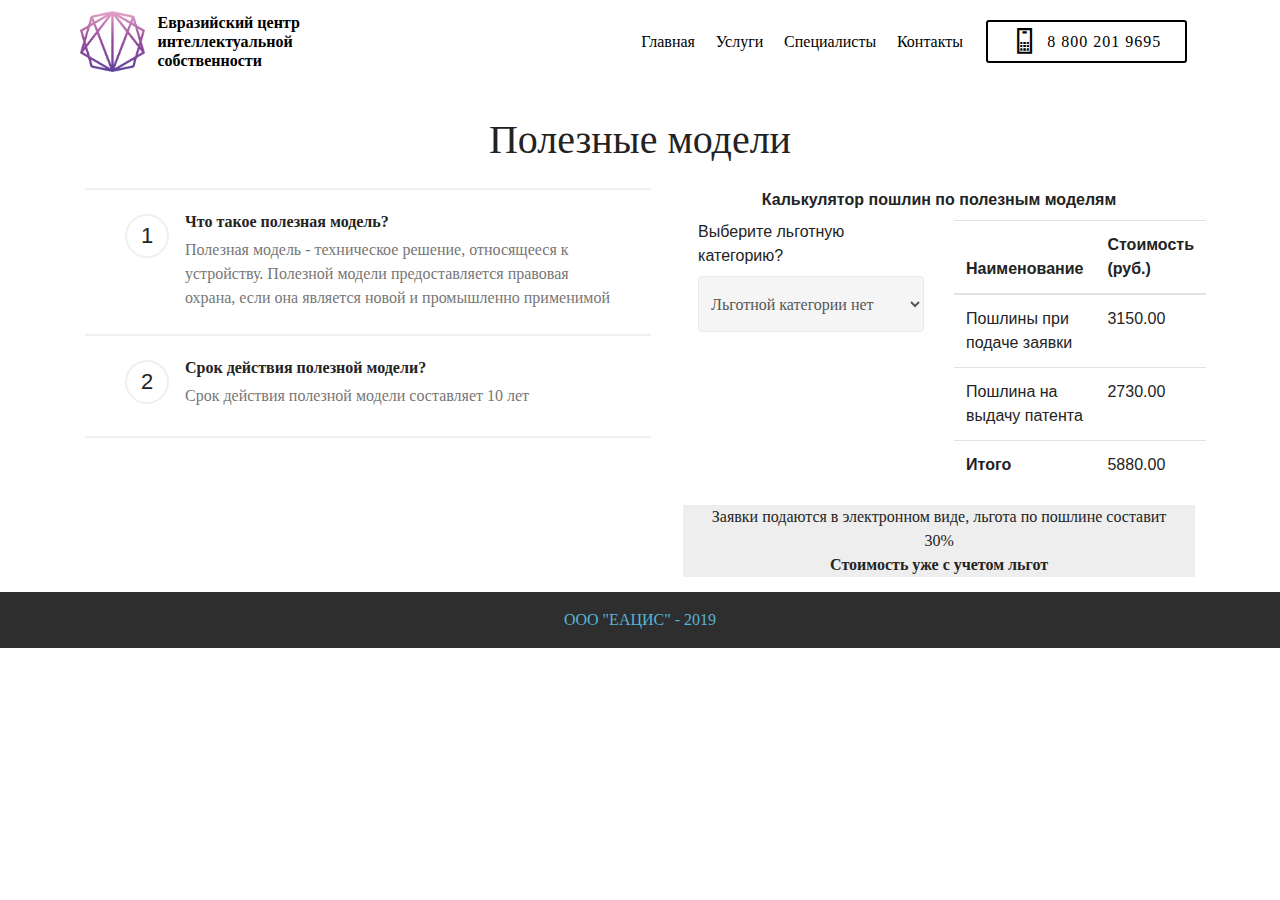
<file: um.html>
<!DOCTYPE html>
<html  >
<head>
  <!-- Site made with Mobirise Website Builder v4.10.5, https://mobirise.com -->
  <meta charset="UTF-8">
  <meta http-equiv="X-UA-Compatible" content="IE=edge">
  <meta name="generator" content="Mobirise v4.10.5, mobirise.com">
  <meta name="viewport" content="width=device-width, initial-scale=1, minimum-scale=1">
  <link rel="shortcut icon" href="assets/images/-1-381x358.png" type="image/x-icon">
  <meta name="description" content="Полезные модели">
  
  <title>ЕАЦИС Полезные модели</title>
  <link rel="stylesheet" href="assets/web/assets/mobirise-icons2/mobirise2.css">
  <link rel="stylesheet" href="assets/tether/tether.min.css">
  <link rel="stylesheet" href="assets/bootstrap/css/bootstrap.min.css">
  <link rel="stylesheet" href="assets/bootstrap/css/bootstrap-grid.min.css">
  <link rel="stylesheet" href="assets/bootstrap/css/bootstrap-reboot.min.css">
  <link rel="stylesheet" href="assets/dropdown/css/style.css">
  <link rel="stylesheet" href="assets/theme/css/style.css">
  <link rel="stylesheet" href="assets/mobirise/css/mbr-additional.css" type="text/css">
  
  
  
</head>
<body>
  <section class="menu cid-qxyOwCSYXH" once="menu" id="menu2-15">

    

    <nav class="navbar navbar-expand beta-menu navbar-dropdown align-items-center navbar-fixed-top navbar-toggleable-sm">
        <button class="navbar-toggler navbar-toggler-right" type="button" data-toggle="collapse" data-target="#navbarSupportedContent" aria-controls="navbarSupportedContent" aria-expanded="false" aria-label="Toggle navigation">
            <div class="hamburger">
                <span></span>
                <span></span>
                <span></span>
                <span></span>
            </div>
        </button>
        <div class="menu-logo">
            <div class="navbar-brand">
                <span class="navbar-logo">
                    <a href="index.html">
                        <img src="assets/images/-1-381x358.png" alt="" title="logo" style="height: 3.8rem;">
                    </a>
                </span>
                <span class="navbar-caption-wrap"><a class="navbar-caption text-black display-4" href="index.html">
                        Евразийский центр <br>интеллектуальной <br>собственности</a></span>
            </div>
        </div>
        <div class="collapse navbar-collapse" id="navbarSupportedContent">
            <ul class="navbar-nav nav-dropdown" data-app-modern-menu="true"><li class="nav-item">
                    <a class="nav-link link text-black display-4" href="index.html">
                        Главная</a>
                </li><li class="nav-item"><a class="nav-link link text-black display-4" href="services.html">Услуги</a></li><li class="nav-item"><a class="nav-link link text-black display-4" href="team.html">Специалисты</a></li>
                <li class="nav-item">
                    <a class="nav-link link text-black display-4" href="index.html#contacts3-l">
                        Контакты</a>
                </li></ul>
            <div class="navbar-buttons mbr-section-btn"><a class="btn btn-sm btn-black-outline display-4" href="tel:88002019695"><span class="mobi-mbri mobi-mbri-mobile mbr-iconfont mbr-iconfont-btn"></span>
                    8 800 201 9695</a></div>
        </div>
    </nav>
</section>

<section class="engine"><a href="https://mobirise.info/m">website design templates</a></section><section class="counters4 counters cid-rrF5VRGf66" id="counters4-17">

    

    

    <div class="container pt-5 mt-2">
        <h2 class="mbr-section-title pb-3 align-center mbr-fonts-style display-2">Полезные модели</h2>
        
        <div class="media-container-row">
            <div class="media-block m-auto" style="width: 49%;">
  <div class="container calc">
	  <center><label for="container calc"><b>Калькулятор пошлин по полезным моделям</b></label></center>
    <div class="row"> 
      <div class="col-md-6">
        <div id="calc">
          <div class="form-group">
            <label for="tm">Выберите льготную категорию?</label>
            <select id="tm" class="form-control" onchange=onCalculate()>
            <option selected value="1">Льготной категории нет</option>
            <option value="2">Автор - инвалид, пенсионер, обучающийся, научный работник, научно-педагогический работник (коллектив указанных лиц)</option>
            <option value="3">Единственный автор</option>
            <option value="4">Субъект малого предпринимательства, образовательная организация, имеющая государственную аккредитацию, научная организация</option>
            </select>
          </div>
                    </div>
      </div>

      <div class="col-md-6">
        <table class="table">
          <thead>
            <tr>
              <th>Наименование</th>
              <th>Стоимость (руб.)</th>
            </tr>
          </thead>
          <tbody>
            <tr>
              <td>Пошлины при подаче заявки</td>
              <td id="job_sum"></td>
            </tr>
            <tr>
              <td>Пошлина на выдачу патента</td>
              <td id="duty_sum"></td>
            </tr>
            <tr>
              <td><b>Итого</b></td>
              <td id="Sum"></td>
            </tr>
          </tbody>
        </table>
      </div>
      <section class="mbr-section article content9 cid-roEgqpOzYU" id="content9-r">
    <div class="container">
        <div class="inner-container">
            <div class="section-text align-center mbr-fonts-style display-7">Заявки подаются в электронном виде, льгота по пошлине составит 30%</div>
            <div class="section-text align-center mbr-fonts-style display-7"><b>Стоимость уже с учетом льгот</b></div>
        </div>
    </div>
            </section>
    </div>
  </div>
              </div>
            <div class="cards-block">
                <div class="cards-container">
                    <div class="card px-3 align-left col-12">
                        <div class="panel-item p-4 d-flex align-items-start">
                            <div class="card-img pr-3">
                                <h3 class="img-text d-flex align-items-center justify-content-center">
                                    1
                                </h3>
                            </div>
                            <div class="card-text">
                                <h4 class="mbr-content-title mbr-bold mbr-fonts-style display-7">Что такое полезная модель?</h4>
                                <p class="mbr-content-text mbr-fonts-style display-7">
                                    Полезная модель - техническое решение, относящееся к устройству. Полезной модели предоставляется правовая охрана, если она является новой и промышленно применимой</p>
                            </div>
                        </div>
                    </div>
                    <div class="card px-3 align-left col-12">
                        <div class="panel-item p-4 d-flex align-items-start">
                            <div class="card-img pr-3">
                                <h3 class="img-text d-flex align-items-center justify-content-center">
                                    2
                                </h3>
                            </div>
                            <div class="card-text">
                                <h4 class="mbr-content-title mbr-bold mbr-fonts-style display-7">Срок действия полезной модели?</h4>
                                <p class="mbr-content-text mbr-fonts-style display-7">
                                    Срок действия полезной модели составляет 10 лет</p>
                            </div>
                        </div>
                    </div>
                    
                    
                </div>
            </div>
        </div>
    </div>
</section>
<section once="" class="cid-rrF6eg8wsR" id="footer6-18">

    

    

    <div class="container">
        <div class="media-container-row align-center mbr-white">
            <div class="col-12">
                <p class="mbr-text mb-0 mbr-fonts-style display-7"><a href="index.html">
                    ООО "ЕАЦИС" - 2019</a></p>
            </div>
        </div>
    </div>
</section>


  <script src="assets/web/assets/jquery/jquery.min.js"></script>
  <script src="assets/popper/popper.min.js"></script>
  <script src="assets/tether/tether.min.js"></script>
  <script src="assets/bootstrap/js/bootstrap.min.js"></script>
  <script src="assets/smoothscroll/smooth-scroll.js"></script>
  <script src="assets/dropdown/js/nav-dropdown.js"></script>
  <script src="assets/dropdown/js/navbar-dropdown.js"></script>
  <script src="assets/touchswipe/jquery.touch-swipe.min.js"></script>
  <script src="assets/viewportchecker/jquery.viewportchecker.js"></script>
  <script src="assets/theme/js/script.js"></script>
  <script src="assets/calc/calc_um.js"></script>
  
  
</body>
</html>
</file>
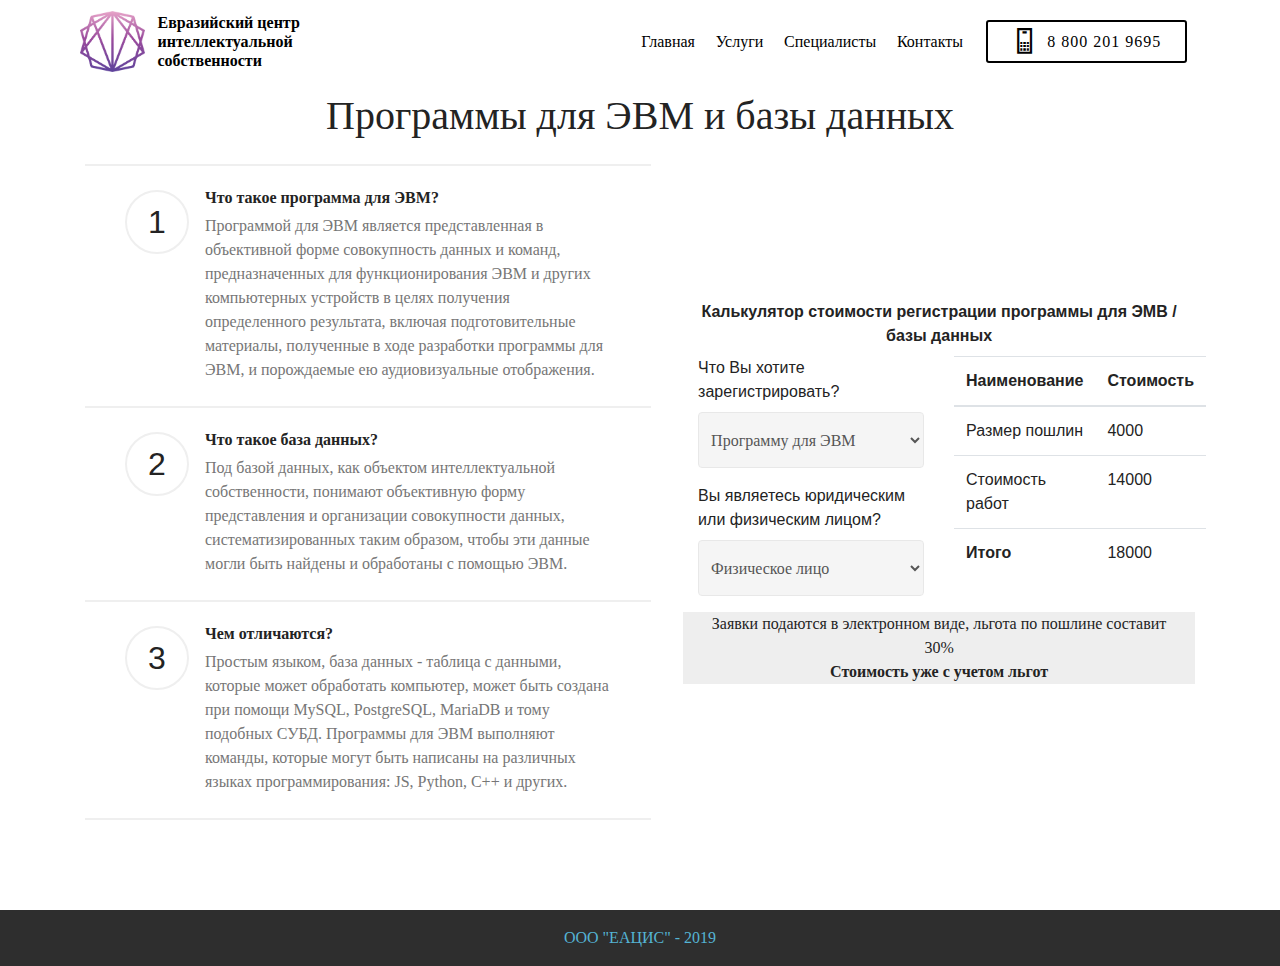
<file: с.html>
<!DOCTYPE html>
<html  >
<head>
  <!-- Site made with Mobirise Website Builder v4.10.5, https://mobirise.com -->
  <meta charset="UTF-8">
  <meta http-equiv="X-UA-Compatible" content="IE=edge">
  <meta name="generator" content="Mobirise v4.10.5, mobirise.com">
  <meta name="viewport" content="width=device-width, initial-scale=1, minimum-scale=1">
  <link rel="shortcut icon" href="assets/images/-1-381x358.png" type="image/x-icon">
  <meta name="description" content="Объекты авторского права">
  
  <title>ЕАЦИС (C)</title>
  <link rel="stylesheet" href="assets/web/assets/mobirise-icons2/mobirise2.css">
  <link rel="stylesheet" href="assets/tether/tether.min.css">
  <link rel="stylesheet" href="assets/bootstrap/css/bootstrap.min.css">
  <link rel="stylesheet" href="assets/bootstrap/css/bootstrap-grid.min.css">
  <link rel="stylesheet" href="assets/bootstrap/css/bootstrap-reboot.min.css">
  <link rel="stylesheet" href="assets/dropdown/css/style.css">
  <link rel="stylesheet" href="assets/theme/css/style.css">
  <link rel="stylesheet" href="assets/mobirise/css/mbr-additional.css" type="text/css">
  
  
  
</head>
<body>
  <section class="menu cid-qxyOwCSYXH" once="menu" id="menu2-1g">

    

    <nav class="navbar navbar-expand beta-menu navbar-dropdown align-items-center navbar-fixed-top navbar-toggleable-sm">
        <button class="navbar-toggler navbar-toggler-right" type="button" data-toggle="collapse" data-target="#navbarSupportedContent" aria-controls="navbarSupportedContent" aria-expanded="false" aria-label="Toggle navigation">
            <div class="hamburger">
                <span></span>
                <span></span>
                <span></span>
                <span></span>
            </div>
        </button>
        <div class="menu-logo">
            <div class="navbar-brand">
                <span class="navbar-logo">
                    <a href="index.html">
                        <img src="assets/images/-1-381x358.png" alt="" title="logo" style="height: 3.8rem;">
                    </a>
                </span>
                <span class="navbar-caption-wrap"><a class="navbar-caption text-black display-4" href="index.html">
                        Евразийский центр <br>интеллектуальной <br>собственности</a></span>
            </div>
        </div>
        <div class="collapse navbar-collapse" id="navbarSupportedContent">
            <ul class="navbar-nav nav-dropdown" data-app-modern-menu="true"><li class="nav-item">
                    <a class="nav-link link text-black display-4" href="index.html">
                        Главная</a>
                </li><li class="nav-item"><a class="nav-link link text-black display-4" href="services.html">Услуги</a></li><li class="nav-item"><a class="nav-link link text-black display-4" href="team.html">Специалисты</a></li>
                <li class="nav-item">
                    <a class="nav-link link text-black display-4" href="index.html#contacts3-l">
                        Контакты</a>
                </li></ul>
            <div class="navbar-buttons mbr-section-btn"><a class="btn btn-sm btn-black-outline display-4" href="tel:88002019695"><span class="mobi-mbri mobi-mbri-mobile mbr-iconfont mbr-iconfont-btn"></span>
                    8 800 201 9695</a></div>
        </div>
    </nav>
</section>

<section class="engine"><a href="https://mobirise.info/r">bootstrap templates</a></section><section class="counters4 counters cid-rsqCR8HFEL" id="counters4-1i">

    
    <div class="container pt-4 mt-2">
        <h2 class="mbr-section-title pb-3 align-center mbr-fonts-style display-2">Программы для ЭВМ и базы данных</h2>
        
        <div class="media-container-row">
            <div class="media-block m-auto" style="width: 49%;">
  <div class="container calc">
    <center><label for="container calc"><b>Калькулятор стоимости регистрации программы для ЭМВ / базы данных</b></label></center>
    <div class="row"> 
      <div class="col-md-6">
        <div id="calc">
          <div class="form-group">
            <label for="tm">Что Вы хотите зарегистрировать?</label>
            <select id="tm" class="form-control" onchange=onCalculate()>
            <option value="1">Программу для ЭВМ</option>
            <option value="2">Базу данных</option>
            </select>
          </div>
          <div class="form-group">
            <label id="type" for="type">Вы являетесь юридическим или физическим лицом?</label>
            <select id="type2" class="form-control" onchange=onCalculate()>
              <option value="2">Физическое лицо</option>
              <option value="1">Юридическое лицо</option>
            </select>
          </div>
        </div>
      </div>

      <div class="col-md-6">
        <table class="table">
          <thead>
            <tr>
              <th>Наименование</th>
              <th>Стоимость</th>
            </tr>
          </thead>
          <tbody>
            <tr>
              <td>Размер пошлин</td>
              <td id="duty_sum"></td>
            </tr>
            <tr>
              <td>Стоимость работ</td>
              <td id="job_sum"></td>
            </tr>
            <tr>
              <td><b>Итого</b></td>
              <td id="Sum"></td>
            </tr>
          </tbody>
        </table>
      </div>
            <section class="mbr-section article content9 cid-roEgqpOzYU" id="content9-r">
    <div class="container">
        <div class="inner-container">
            <div class="section-text align-center mbr-fonts-style display-7">Заявки подаются в электронном виде, льгота по пошлине составит 30%</div>
            <div class="section-text align-center mbr-fonts-style display-7"><b>Стоимость уже с учетом льгот</b></div>
        </div>
    </div>
            </section>
    </div>
  </div>
            </div>
            <div class="cards-block">
                <div class="cards-container">
                    <div class="card px-3 align-left col-12">
                        <div class="panel-item p-4 d-flex align-items-start">
                            <div class="card-img pr-3">
                                <h3 class="img-text d-flex align-items-center justify-content-center">
                                    1
                                </h3>
                            </div>
                            <div class="card-text">
                                <h4 class="mbr-content-title mbr-bold mbr-fonts-style display-7">Что такое программа для ЭВМ?</h4>
                                <p class="mbr-content-text mbr-fonts-style display-7">
                                    Программой для ЭВМ является представленная в объективной форме совокупность данных и команд, предназначенных для функционирования ЭВМ и других компьютерных устройств в целях получения определенного результата, включая подготовительные материалы, полученные в ходе разработки программы для ЭВМ, и порождаемые ею аудиовизуальные отображения.</p>
                            </div>
                        </div>
                    </div>
                    <div class="card px-3 align-left col-12">
                        <div class="panel-item p-4 d-flex align-items-start">
                            <div class="card-img pr-3">
                                <h3 class="img-text d-flex align-items-center justify-content-center">
                                    2
                                </h3>
                            </div>
                            <div class="card-text">
                                <h4 class="mbr-content-title mbr-bold mbr-fonts-style display-7">Что такое база данных?</h4>
                                <p class="mbr-content-text mbr-fonts-style display-7">
                                    Под базой данных, как объектом интеллектуальной собственности, понимают объективную форму представления и организации совокупности данных, систематизированных таким образом, чтобы эти данные могли быть найдены и обработаны с помощью ЭВМ.</p>
                            </div>
                        </div>
                    </div>
                    <div class="card px-3 align-left col-12">
                        <div class="panel-item p-4 d-flex align-items-start">
                            <div class="card-img pr-3">
                                <h3 class="img-text d-flex align-items-center justify-content-center">
                                    3
                                </h3>
                            </div>
                            <div class="card-text">
                                <h4 class="mbr-content-title mbr-bold mbr-fonts-style display-7">Чем отличаются?</h4>
                                <p class="mbr-content-text mbr-fonts-style display-7">
                                        Простым языком, база данных - таблица с данными, которые может обработать компьютер, может быть создана при помощи MySQL, PostgreSQL, MariaDB и тому подобных СУБД. Программы для ЭВМ выполняют команды, которые могут быть написаны на различных языках программирования: JS, Python, C++ и других.</p>
                            </div>
                        </div>
                    </div>
                    
                </div>
            </div>
        </div>
    </div>
</section>

<section once="" class="cid-qxz2d2nfR8" id="footer6-1h">

    

    

    <div class="container">
        <div class="media-container-row align-center mbr-white">
            <div class="col-12">
                <p class="mbr-text mb-0 mbr-fonts-style display-7"><a href="index.html">
                    ООО "ЕАЦИС" - 2019</a></p>
            </div>
        </div>
    </div>
</section>


  <script src="assets/web/assets/jquery/jquery.min.js"></script>
  <script src="assets/popper/popper.min.js"></script>
  <script src="assets/tether/tether.min.js"></script>
  <script src="assets/bootstrap/js/bootstrap.min.js"></script>
  <script src="assets/smoothscroll/smooth-scroll.js"></script>
  <script src="assets/viewportchecker/jquery.viewportchecker.js"></script>
  <script src="assets/dropdown/js/nav-dropdown.js"></script>
  <script src="assets/dropdown/js/navbar-dropdown.js"></script>
  <script src="assets/touchswipe/jquery.touch-swipe.min.js"></script>
  <script src="assets/theme/js/script.js"></script>
  <script src="assets/calc/calc_comp.js"></script>

  
  
</body>
</html>
</file>
<file: assets/web/assets/mobirise-icons/mobirise-icons.css>
@font-face {
  font-family: 'MobiriseIcons';
  src:  url('mobirise-icons.eot?spat4u');
  src:  url('mobirise-icons.eot?spat4u#iefix') format('embedded-opentype'),
    url('mobirise-icons.ttf?spat4u') format('truetype'),
    url('mobirise-icons.woff?spat4u') format('woff'),
    url('mobirise-icons.svg?spat4u#MobiriseIcons') format('svg');
  font-weight: normal;
  font-style: normal;
}

[class^="mbri-"], [class*=" mbri-"] {
  /* use !important to prevent issues with browser extensions that change fonts */
  font-family: MobiriseIcons !important;
  speak: none;
  font-style: normal;
  font-weight: normal;
  font-variant: normal;
  text-transform: none;
  line-height: 1;

  /* Better Font Rendering =========== */
  -webkit-font-smoothing: antialiased;
  -moz-osx-font-smoothing: grayscale;
}

.mbri-add-submenu:before {
  content: "\e900";
}
.mbri-alert:before {
  content: "\e901";
}
.mbri-align-center:before {
  content: "\e902";
}
.mbri-align-justify:before {
  content: "\e903";
}
.mbri-align-left:before {
  content: "\e904";
}
.mbri-align-right:before {
  content: "\e905";
}
.mbri-android:before {
  content: "\e906";
}
.mbri-apple:before {
  content: "\e907";
}
.mbri-arrow-down:before {
  content: "\e908";
}
.mbri-arrow-next:before {
  content: "\e909";
}
.mbri-arrow-prev:before {
  content: "\e90a";
}
.mbri-arrow-up:before {
  content: "\e90b";
}
.mbri-bold:before {
  content: "\e90c";
}
.mbri-bookmark:before {
  content: "\e90d";
}
.mbri-bootstrap:before {
  content: "\e90e";
}
.mbri-briefcase:before {
  content: "\e90f";
}
.mbri-browse:before {
  content: "\e910";
}
.mbri-bulleted-list:before {
  content: "\e911";
}
.mbri-calendar:before {
  content: "\e912";
}
.mbri-camera:before {
  content: "\e913";
}
.mbri-cart-add:before {
  content: "\e914";
}
.mbri-cart-full:before {
  content: "\e915";
}
.mbri-cash:before {
  content: "\e916";
}
.mbri-change-style:before {
  content: "\e917";
}
.mbri-chat:before {
  content: "\e918";
}
.mbri-clock:before {
  content: "\e919";
}
.mbri-close:before {
  content: "\e91a";
}
.mbri-cloud:before {
  content: "\e91b";
}
.mbri-code:before {
  content: "\e91c";
}
.mbri-contact-form:before {
  content: "\e91d";
}
.mbri-credit-card:before {
  content: "\e91e";
}
.mbri-cursor-click:before {
  content: "\e91f";
}
.mbri-cust-feedback:before {
  content: "\e920";
}
.mbri-database:before {
  content: "\e921";
}
.mbri-delivery:before {
  content: "\e922";
}
.mbri-desktop:before {
  content: "\e923";
}
.mbri-devices:before {
  content: "\e924";
}
.mbri-down:before {
  content: "\e925";
}
.mbri-download:before {
  content: "\e989";
}
.mbri-drag-n-drop:before {
  content: "\e927";
}
.mbri-drag-n-drop2:before {
  content: "\e928";
}
.mbri-edit:before {
  content: "\e929";
}
.mbri-edit2:before {
  content: "\e92a";
}
.mbri-error:before {
  content: "\e92b";
}
.mbri-extension:before {
  content: "\e92c";
}
.mbri-features:before {
  content: "\e92d";
}
.mbri-file:before {
  content: "\e92e";
}
.mbri-flag:before {
  content: "\e92f";
}
.mbri-folder:before {
  content: "\e930";
}
.mbri-gift:before {
  content: "\e931";
}
.mbri-github:before {
  content: "\e932";
}
.mbri-globe:before {
  content: "\e933";
}
.mbri-globe-2:before {
  content: "\e934";
}
.mbri-growing-chart:before {
  content: "\e935";
}
.mbri-hearth:before {
  content: "\e936";
}
.mbri-help:before {
  content: "\e937";
}
.mbri-home:before {
  content: "\e938";
}
.mbri-hot-cup:before {
  content: "\e939";
}
.mbri-idea:before {
  content: "\e93a";
}
.mbri-image-gallery:before {
  content: "\e93b";
}
.mbri-image-slider:before {
  content: "\e93c";
}
.mbri-info:before {
  content: "\e93d";
}
.mbri-italic:before {
  content: "\e93e";
}
.mbri-key:before {
  content: "\e93f";
}
.mbri-laptop:before {
  content: "\e940";
}
.mbri-layers:before {
  content: "\e941";
}
.mbri-left-right:before {
  content: "\e942";
}
.mbri-left:before {
  content: "\e943";
}
.mbri-letter:before {
  content: "\e944";
}
.mbri-like:before {
  content: "\e945";
}
.mbri-link:before {
  content: "\e946";
}
.mbri-lock:before {
  content: "\e947";
}
.mbri-login:before {
  content: "\e948";
}
.mbri-logout:before {
  content: "\e949";
}
.mbri-magic-stick:before {
  content: "\e94a";
}
.mbri-map-pin:before {
  content: "\e94b";
}
.mbri-menu:before {
  content: "\e94c";
}
.mbri-mobile:before {
  content: "\e94d";
}
.mbri-mobile2:before {
  content: "\e94e";
}
.mbri-mobirise:before {
  content: "\e94f";
}
.mbri-more-horizontal:before {
  content: "\e950";
}
.mbri-more-vertical:before {
  content: "\e951";
}
.mbri-music:before {
  content: "\e952";
}
.mbri-new-file:before {
  content: "\e953";
}
.mbri-numbered-list:before {
  content: "\e954";
}
.mbri-opened-folder:before {
  content: "\e955";
}
.mbri-pages:before {
  content: "\e956";
}
.mbri-paper-plane:before {
  content: "\e957";
}
.mbri-paperclip:before {
  content: "\e958";
}
.mbri-photo:before {
  content: "\e959";
}
.mbri-photos:before {
  content: "\e95a";
}
.mbri-pin:before {
  content: "\e95b";
}
.mbri-play:before {
  content: "\e95c";
}
.mbri-plus:before {
  content: "\e95d";
}
.mbri-preview:before {
  content: "\e95e";
}
.mbri-print:before {
  content: "\e95f";
}
.mbri-protect:before {
  content: "\e960";
}
.mbri-question:before {
  content: "\e961";
}
.mbri-quote-left:before {
  content: "\e962";
}
.mbri-quote-right:before {
  content: "\e963";
}
.mbri-refresh:before {
  content: "\e964";
}
.mbri-responsive:before {
  content: "\e965";
}
.mbri-right:before {
  content: "\e966";
}
.mbri-rocket:before {
  content: "\e967";
}
.mbri-sad-face:before {
  content: "\e968";
}
.mbri-sale:before {
  content: "\e969";
}
.mbri-save:before {
  content: "\e96a";
}
.mbri-search:before {
  content: "\e96b";
}
.mbri-setting:before {
  content: "\e96c";
}
.mbri-setting2:before {
  content: "\e96d";
}
.mbri-setting3:before {
  content: "\e96e";
}
.mbri-share:before {
  content: "\e96f";
}
.mbri-shopping-bag:before {
  content: "\e970";
}
.mbri-shopping-basket:before {
  content: "\e971";
}
.mbri-shopping-cart:before {
  content: "\e972";
}
.mbri-sites:before {
  content: "\e973";
}
.mbri-smile-face:before {
  content: "\e974";
}
.mbri-speed:before {
  content: "\e975";
}
.mbri-star:before {
  content: "\e976";
}
.mbri-success:before {
  content: "\e977";
}
.mbri-sun:before {
  content: "\e978";
}
.mbri-sun2:before {
  content: "\e979";
}
.mbri-tablet:before {
  content: "\e97a";
}
.mbri-tablet-vertical:before {
  content: "\e97b";
}
.mbri-target:before {
  content: "\e97c";
}
.mbri-timer:before {
  content: "\e97d";
}
.mbri-to-ftp:before {
  content: "\e97e";
}
.mbri-to-local-drive:before {
  content: "\e97f";
}
.mbri-touch-swipe:before {
  content: "\e980";
}
.mbri-touch:before {
  content: "\e981";
}
.mbri-trash:before {
  content: "\e982";
}
.mbri-underline:before {
  content: "\e983";
}
.mbri-unlink:before {
  content: "\e984";
}
.mbri-unlock:before {
  content: "\e985";
}
.mbri-up-down:before {
  content: "\e986";
}
.mbri-up:before {
  content: "\e987";
}
.mbri-update:before {
  content: "\e988";
}
.mbri-upload:before {
 content: "\e926"; 
}
.mbri-user:before {
  content: "\e98a";
}
.mbri-user2:before {
  content: "\e98b";
}
.mbri-users:before {
  content: "\e98c";
}
.mbri-video:before {
  content: "\e98d";
}
.mbri-video-play:before {
  content: "\e98e";
}
.mbri-watch:before {
  content: "\e98f";
}
.mbri-website-theme:before {
  content: "\e990";
}
.mbri-wifi:before {
  content: "\e991";
}
.mbri-windows:before {
  content: "\e992";
}
.mbri-zoom-out:before {
  content: "\e993";
}
.mbri-redo:before {
  content: "\e994";
}
.mbri-undo:before {
  content: "\e995";
}
</file>
<file: assets/web/assets/mobirise-icons2/mobirise2.css>
@font-face {
  font-family: 'Moririse2';
  src:  url('mobirise2.eot?f2bix4');
  src:  url('mobirise2.eot?f2bix4#iefix') format('embedded-opentype'),
    url('mobirise2.ttf?f2bix4') format('truetype'),
    url('mobirise2.woff?f2bix4') format('woff'),
    url('mobirise2.svg?f2bix4#mobirise2') format('svg');
  font-weight: normal;
  font-style: normal;
}

[class^="mobi-"], [class*=" mobi-"] {
  /* use !important to prevent issues with browser extensions that change fonts */
  font-family: 'Moririse2' !important;
  speak: none;
  font-style: normal;
  font-weight: normal;
  font-variant: normal;
  text-transform: none;
  line-height: 1;

  /* Better Font Rendering =========== */
  -webkit-font-smoothing: antialiased;
  -moz-osx-font-smoothing: grayscale;
}

.mobi-mbri-add-submenu:before {
  content: "\e900";
}
.mobi-mbri-alert:before {
  content: "\e901";
}
.mobi-mbri-align-center:before {
  content: "\e902";
}
.mobi-mbri-align-justify:before {
  content: "\e903";
}
.mobi-mbri-align-left:before {
  content: "\e904";
}
.mobi-mbri-align-right:before {
  content: "\e905";
}
.mobi-mbri-android:before {
  content: "\e906";
}
.mobi-mbri-apple:before {
  content: "\e907";
}
.mobi-mbri-arrow-down:before {
  content: "\e908";
}
.mobi-mbri-arrow-next:before {
  content: "\e909";
}
.mobi-mbri-arrow-prev:before {
  content: "\e90a";
}
.mobi-mbri-arrow-up:before {
  content: "\e90b";
}
.mobi-mbri-bold:before {
  content: "\e90c";
}
.mobi-mbri-bookmark:before {
  content: "\e90d";
}
.mobi-mbri-bootstrap:before {
  content: "\e90e";
}
.mobi-mbri-briefcase:before {
  content: "\e90f";
}
.mobi-mbri-browse:before {
  content: "\e910";
}
.mobi-mbri-bulleted-list:before {
  content: "\e911";
}
.mobi-mbri-calendar:before {
  content: "\e912";
}
.mobi-mbri-camera:before {
  content: "\e913";
}
.mobi-mbri-cart-add:before {
  content: "\e914";
}
.mobi-mbri-cart-full:before {
  content: "\e915";
}
.mobi-mbri-cash:before {
  content: "\e916";
}
.mobi-mbri-change-style:before {
  content: "\e917";
}
.mobi-mbri-chat:before {
  content: "\e918";
}
.mobi-mbri-clock:before {
  content: "\e919";
}
.mobi-mbri-close:before {
  content: "\e91a";
}
.mobi-mbri-cloud:before {
  content: "\e91b";
}
.mobi-mbri-code:before {
  content: "\e91c";
}
.mobi-mbri-contact-form:before {
  content: "\e91d";
}
.mobi-mbri-credit-card:before {
  content: "\e91e";
}
.mobi-mbri-cursor-click:before {
  content: "\e91f";
}
.mobi-mbri-cust-feedback:before {
  content: "\e920";
}
.mobi-mbri-database:before {
  content: "\e921";
}
.mobi-mbri-delivery:before {
  content: "\e922";
}
.mobi-mbri-desktop:before {
  content: "\e923";
}
.mobi-mbri-devices:before {
  content: "\e924";
}
.mobi-mbri-down:before {
  content: "\e925";
}
.mobi-mbri-download-2:before {
  content: "\e926";
}
.mobi-mbri-download:before {
  content: "\e927";
}
.mobi-mbri-drag-n-drop-2:before {
  content: "\e928";
}
.mobi-mbri-drag-n-drop:before {
  content: "\e929";
}
.mobi-mbri-edit-2:before {
  content: "\e92a";
}
.mobi-mbri-edit:before {
  content: "\e92b";
}
.mobi-mbri-error:before {
  content: "\e92c";
}
.mobi-mbri-extension:before {
  content: "\e92d";
}
.mobi-mbri-features:before {
  content: "\e92e";
}
.mobi-mbri-file:before {
  content: "\e92f";
}
.mobi-mbri-flag:before {
  content: "\e930";
}
.mobi-mbri-folder:before {
  content: "\e931";
}
.mobi-mbri-gift:before {
  content: "\e932";
}
.mobi-mbri-github:before {
  content: "\e933";
}
.mobi-mbri-globe-2:before {
  content: "\e934";
}
.mobi-mbri-globe:before {
  content: "\e935";
}
.mobi-mbri-growing-chart:before {
  content: "\e936";
}
.mobi-mbri-hearth:before {
  content: "\e937";
}
.mobi-mbri-help:before {
  content: "\e938";
}
.mobi-mbri-home:before {
  content: "\e939";
}
.mobi-mbri-hot-cup:before {
  content: "\e93a";
}
.mobi-mbri-idea:before {
  content: "\e93b";
}
.mobi-mbri-image-gallery:before {
  content: "\e93c";
}
.mobi-mbri-image-slider:before {
  content: "\e93d";
}
.mobi-mbri-info:before {
  content: "\e93e";
}
.mobi-mbri-italic:before {
  content: "\e93f";
}
.mobi-mbri-key:before {
  content: "\e940";
}
.mobi-mbri-laptop:before {
  content: "\e941";
}
.mobi-mbri-layers:before {
  content: "\e942";
}
.mobi-mbri-left-right:before {
  content: "\e943";
}
.mobi-mbri-left:before {
  content: "\e944";
}
.mobi-mbri-letter:before {
  content: "\e945";
}
.mobi-mbri-like:before {
  content: "\e946";
}
.mobi-mbri-link:before {
  content: "\e947";
}
.mobi-mbri-lock:before {
  content: "\e948";
}
.mobi-mbri-login:before {
  content: "\e949";
}
.mobi-mbri-logout:before {
  content: "\e94a";
}
.mobi-mbri-magic-stick:before {
  content: "\e94b";
}
.mobi-mbri-map-pin:before {
  content: "\e94c";
}
.mobi-mbri-menu:before {
  content: "\e94d";
}
.mobi-mbri-mobile-2:before {
  content: "\e94e";
}
.mobi-mbri-mobile-horizontal:before {
  content: "\e94f";
}
.mobi-mbri-mobile:before {
  content: "\e950";
}
.mobi-mbri-mobirise:before {
  content: "\e951";
}
.mobi-mbri-more-horizontal:before {
  content: "\e952";
}
.mobi-mbri-more-vertical:before {
  content: "\e953";
}
.mobi-mbri-music:before {
  content: "\e954";
}
.mobi-mbri-new-file:before {
  content: "\e955";
}
.mobi-mbri-numbered-list:before {
  content: "\e956";
}
.mobi-mbri-opened-folder:before {
  content: "\e957";
}
.mobi-mbri-pages:before {
  content: "\e958";
}
.mobi-mbri-paper-plane:before {
  content: "\e959";
}
.mobi-mbri-paperclip:before {
  content: "\e95a";
}
.mobi-mbri-phone:before {
  content: "\e95b";
}
.mobi-mbri-photo:before {
  content: "\e95c";
}
.mobi-mbri-photos:before {
  content: "\e95d";
}
.mobi-mbri-pin:before {
  content: "\e95e";
}
.mobi-mbri-play:before {
  content: "\e95f";
}
.mobi-mbri-plus:before {
  content: "\e960";
}
.mobi-mbri-preview:before {
  content: "\e961";
}
.mobi-mbri-print:before {
  content: "\e962";
}
.mobi-mbri-protect:before {
  content: "\e963";
}
.mobi-mbri-question:before {
  content: "\e964";
}
.mobi-mbri-quote-left:before {
  content: "\e965";
}
.mobi-mbri-quote-right:before {
  content: "\e966";
}
.mobi-mbri-redo:before {
  content: "\e967";
}
.mobi-mbri-refresh:before {
  content: "\e968";
}
.mobi-mbri-responsive-2:before {
  content: "\e969";
}
.mobi-mbri-responsive:before {
  content: "\e96a";
}
.mobi-mbri-right:before {
  content: "\e96b";
}
.mobi-mbri-rocket:before {
  content: "\e96c";
}
.mobi-mbri-sad-face:before {
  content: "\e96d";
}
.mobi-mbri-sale:before {
  content: "\e96e";
}
.mobi-mbri-save:before {
  content: "\e96f";
}
.mobi-mbri-search:before {
  content: "\e970";
}
.mobi-mbri-setting-2:before {
  content: "\e971";
}
.mobi-mbri-setting-3:before {
  content: "\e972";
}
.mobi-mbri-setting:before {
  content: "\e973";
}
.mobi-mbri-share:before {
  content: "\e974";
}
.mobi-mbri-shopping-bag:before {
  content: "\e975";
}
.mobi-mbri-shopping-basket:before {
  content: "\e976";
}
.mobi-mbri-shopping-cart:before {
  content: "\e977";
}
.mobi-mbri-sites:before {
  content: "\e978";
}
.mobi-mbri-smile-face:before {
  content: "\e979";
}
.mobi-mbri-speed:before {
  content: "\e97a";
}
.mobi-mbri-star:before {
  content: "\e97b";
}
.mobi-mbri-success:before {
  content: "\e97c";
}
.mobi-mbri-sun:before {
  content: "\e97d";
}
.mobi-mbri-sun2:before {
  content: "\e97e";
}
.mobi-mbri-tablet-vertical:before {
  content: "\e97f";
}
.mobi-mbri-tablet:before {
  content: "\e980";
}
.mobi-mbri-target:before {
  content: "\e981";
}
.mobi-mbri-timer:before {
  content: "\e982";
}
.mobi-mbri-to-ftp:before {
  content: "\e983";
}
.mobi-mbri-to-local-drive:before {
  content: "\e984";
}
.mobi-mbri-touch-swipe:before {
  content: "\e985";
}
.mobi-mbri-touch:before {
  content: "\e986";
}
.mobi-mbri-trash:before {
  content: "\e987";
}
.mobi-mbri-underline:before {
  content: "\e988";
}
.mobi-mbri-undo:before {
  content: "\e989";
}
.mobi-mbri-unlink:before {
  content: "\e98a";
}
.mobi-mbri-unlock:before {
  content: "\e98b";
}
.mobi-mbri-up-down:before {
  content: "\e98c";
}
.mobi-mbri-up:before {
  content: "\e98d";
}
.mobi-mbri-update:before {
  content: "\e98e";
}
.mobi-mbri-upload-2:before {
  content: "\e98f";
}
.mobi-mbri-upload:before {
  content: "\e990";
}
.mobi-mbri-user-2:before {
  content: "\e991";
}
.mobi-mbri-user:before {
  content: "\e992";
}
.mobi-mbri-users:before {
  content: "\e993";
}
.mobi-mbri-video-play:before {
  content: "\e994";
}
.mobi-mbri-video:before {
  content: "\e995";
}
.mobi-mbri-watch:before {
  content: "\e996";
}
.mobi-mbri-website-theme-2:before {
  content: "\e997";
}
.mobi-mbri-website-theme:before {
  content: "\e998";
}
.mobi-mbri-wifi:before {
  content: "\e999";
}
.mobi-mbri-windows:before {
  content: "\e99a";
}
.mobi-mbri-zoom-in:before {
  content: "\e99b";
}
.mobi-mbri-zoom-out:before {
  content: "\e99c";
}
</file>
<file: assets/dropdown/css/style.css>
.navbar-dropdown {
  left: 0;
  padding: 0;
  position: absolute;
  right: 0;
  top: 0;
  transition: all 0.45s ease;
  z-index: 1030;
  background: #282828; }
  .navbar-dropdown .navbar-logo {
    margin-right: 0.8rem;
    transition: margin 0.3s ease-in-out;
    vertical-align: middle; }
    .navbar-dropdown .navbar-logo img {
      height: 3.125rem;
      transition: all 0.3s ease-in-out; }
    .navbar-dropdown .navbar-logo.mbr-iconfont {
      font-size: 3.125rem;
      line-height: 3.125rem; }
  .navbar-dropdown .navbar-caption {
    font-weight: 700;
    white-space: normal;
    vertical-align: -4px;
    line-height: 3.125rem !important; }
    .navbar-dropdown .navbar-caption, .navbar-dropdown .navbar-caption:hover {
      color: inherit;
      text-decoration: none; }
  .navbar-dropdown .mbr-iconfont + .navbar-caption {
    vertical-align: -1px; }
  .navbar-dropdown.navbar-fixed-top {
    position: fixed; }
  .navbar-dropdown .navbar-brand span {
    vertical-align: -4px; }
  .navbar-dropdown.bg-color.transparent {
    background: none; }
  .navbar-dropdown.navbar-short .navbar-brand {
    padding: 0.625rem 0; }
    .navbar-dropdown.navbar-short .navbar-brand span {
      vertical-align: -1px; }
  .navbar-dropdown.navbar-short .navbar-caption {
    line-height: 2.375rem !important;
    vertical-align: -2px; }
  .navbar-dropdown.navbar-short .navbar-logo {
    margin-right: 0.5rem; }
    .navbar-dropdown.navbar-short .navbar-logo img {
      height: 2.375rem; }
    .navbar-dropdown.navbar-short .navbar-logo.mbr-iconfont {
      font-size: 2.375rem;
      line-height: 2.375rem; }
  .navbar-dropdown.navbar-short .mbr-table-cell {
    height: 3.625rem; }
  .navbar-dropdown .navbar-close {
    left: 0.6875rem;
    position: fixed;
    top: 0.75rem;
    z-index: 1000; }
  .navbar-dropdown .hamburger-icon {
    content: "";
    display: inline-block;
    vertical-align: middle;
    width: 16px;
    -webkit-box-shadow: 0 -6px 0 1px #282828,0 0 0 1px #282828,0 6px 0 1px #282828;
    -moz-box-shadow: 0 -6px 0 1px #282828,0 0 0 1px #282828,0 6px 0 1px #282828;
    box-shadow: 0 -6px 0 1px #282828,0 0 0 1px #282828,0 6px 0 1px #282828; }

.dropdown-menu .dropdown-toggle[data-toggle="dropdown-submenu"]::after {
  border-bottom: 0.35em solid transparent;
  border-left: 0.35em solid;
  border-right: 0;
  border-top: 0.35em solid transparent;
  margin-left: 0.3rem; }

.dropdown-menu .dropdown-item:focus {
  outline: 0; }

.nav-dropdown {
  font-size: 0.75rem;
  font-weight: 500;
  height: auto !important; }
  .nav-dropdown .nav-btn {
    padding-left: 1rem; }
  .nav-dropdown .link {
    margin: .667em 1.667em;
    font-weight: 500;
    padding: 0;
    transition: color .2s ease-in-out; }
    .nav-dropdown .link.dropdown-toggle {
      margin-right: 2.583em; }
      .nav-dropdown .link.dropdown-toggle::after {
        margin-left: .25rem;
        border-top: 0.35em solid;
        border-right: 0.35em solid transparent;
        border-left: 0.35em solid transparent;
        border-bottom: 0; }
      .nav-dropdown .link.dropdown-toggle[aria-expanded="true"] {
        margin: 0;
        padding: 0.667em 3.263em  0.667em 1.667em; }
  .nav-dropdown .link::after,
  .nav-dropdown .dropdown-item::after {
    color: inherit; }
  .nav-dropdown .btn {
    font-size: 0.75rem;
    font-weight: 700;
    letter-spacing: 0;
    margin-bottom: 0;
    padding-left: 1.25rem;
    padding-right: 1.25rem; }
  .nav-dropdown .dropdown-menu {
    border-radius: 0;
    border: 0;
    left: 0;
    margin: 0;
    padding-bottom: 1.25rem;
    padding-top: 1.25rem;
    position: relative; }
  .nav-dropdown .dropdown-submenu {
    margin-left: 0.125rem;
    top: 0; }
  .nav-dropdown .dropdown-item {
    font-weight: 500;
    line-height: 2;
    padding: 0.3846em 4.615em 0.3846em 1.5385em;
    position: relative;
    transition: color .2s ease-in-out, background-color .2s ease-in-out; }
    .nav-dropdown .dropdown-item::after {
      margin-top: -0.3077em;
      position: absolute;
      right: 1.1538em;
      top: 50%; }
    .nav-dropdown .dropdown-item:focus, .nav-dropdown .dropdown-item:hover {
      background: none; }

@media (max-width: 767px) {
  .nav-dropdown.navbar-toggleable-sm {
    bottom: 0;
    display: none;
    left: 0;
    overflow-x: hidden;
    position: fixed;
    top: 0;
    transform: translateX(-100%);
    -ms-transform: translateX(-100%);
    -webkit-transform: translateX(-100%);
    width: 18.75rem;
    z-index: 999; } }
.nav-dropdown.navbar-toggleable-xl {
  bottom: 0;
  display: none;
  left: 0;
  overflow-x: hidden;
  position: fixed;
  top: 0;
  transform: translateX(-100%);
  -ms-transform: translateX(-100%);
  -webkit-transform: translateX(-100%);
  width: 18.75rem;
  z-index: 999; }

.nav-dropdown-sm {
  display: block !important;
  overflow-x: hidden;
  overflow: auto;
  padding-top: 3.875rem; }
  .nav-dropdown-sm::after {
    content: "";
    display: block;
    height: 3rem;
    width: 100%; }
  .nav-dropdown-sm.collapse.in ~ .navbar-close {
    display: block !important; }
  .nav-dropdown-sm.collapsing, .nav-dropdown-sm.collapse.in {
    transform: translateX(0);
    -ms-transform: translateX(0);
    -webkit-transform: translateX(0);
    transition: all 0.25s ease-out;
    -webkit-transition: all 0.25s ease-out;
    background: #282828; }
  .nav-dropdown-sm.collapsing[aria-expanded="false"] {
    transform: translateX(-100%);
    -ms-transform: translateX(-100%);
    -webkit-transform: translateX(-100%); }
  .nav-dropdown-sm .nav-item {
    display: block;
    margin-left: 0 !important;
    padding-left: 0; }
  .nav-dropdown-sm .link,
  .nav-dropdown-sm .dropdown-item {
    border-top: 1px dotted rgba(255, 255, 255, 0.1);
    font-size: 0.8125rem;
    line-height: 1.6;
    margin: 0 !important;
    padding: 0.875rem 2.4rem 0.875rem 1.5625rem !important;
    position: relative;
    white-space: normal; }
    .nav-dropdown-sm .link:focus, .nav-dropdown-sm .link:hover,
    .nav-dropdown-sm .dropdown-item:focus,
    .nav-dropdown-sm .dropdown-item:hover {
      background: rgba(0, 0, 0, 0.2) !important;
      color: #c0a375; }
  .nav-dropdown-sm .nav-btn {
    position: relative;
    padding: 1.5625rem 1.5625rem 0 1.5625rem; }
    .nav-dropdown-sm .nav-btn::before {
      border-top: 1px dotted rgba(255, 255, 255, 0.1);
      content: "";
      left: 0;
      position: absolute;
      top: 0;
      width: 100%; }
    .nav-dropdown-sm .nav-btn + .nav-btn {
      padding-top: 0.625rem; }
      .nav-dropdown-sm .nav-btn + .nav-btn::before {
        display: none; }
  .nav-dropdown-sm .btn {
    padding: 0.625rem 0; }
  .nav-dropdown-sm .dropdown-toggle[data-toggle="dropdown-submenu"]::after {
    margin-left: .25rem;
    border-top: 0.35em solid;
    border-right: 0.35em solid transparent;
    border-left: 0.35em solid transparent;
    border-bottom: 0; }
  .nav-dropdown-sm .dropdown-toggle[data-toggle="dropdown-submenu"][aria-expanded="true"]::after {
    border-top: 0;
    border-right: 0.35em solid transparent;
    border-left: 0.35em solid transparent;
    border-bottom: 0.35em solid; }
  .nav-dropdown-sm .dropdown-menu {
    margin: 0;
    padding: 0;
    position: relative;
    top: 0;
    left: 0;
    width: 100%;
    border: 0;
    float: none;
    border-radius: 0;
    background: none; }
  .nav-dropdown-sm .dropdown-submenu {
    left: 100%;
    margin-left: 0.125rem;
    margin-top: -1.25rem;
    top: 0; }

.navbar-toggleable-sm .nav-dropdown .dropdown-menu {
  position: absolute; }

.navbar-toggleable-sm .nav-dropdown .dropdown-submenu {
  left: 100%;
  margin-left: 0.125rem;
  margin-top: -1.25rem;
  top: 0; }

.navbar-toggleable-sm.opened .nav-dropdown .dropdown-menu {
  position: relative; }

.navbar-toggleable-sm.opened .nav-dropdown .dropdown-submenu {
  left: 0;
  margin-left: 00rem;
  margin-top: 0rem;
  top: 0; }

.is-builder .nav-dropdown.collapsing {
  transition: none !important; }

/*# sourceMappingURL=style.css.map */
</file>
<file: assets/theme/css/style.css>
/*!
 * Mobirise v4 theme (https://mobirise.com/)
 * Copyright 2017 Mobirise
 */
section {
  background-color: #eeeeee; }

section,
.container,
.container-fluid {
  position: relative;
  word-wrap: break-word; }

a.mbr-iconfont:hover {
  text-decoration: none; }

.article .lead p, .article .lead ul, .article .lead ol, .article .lead pre, .article .lead blockquote {
  margin-bottom: 0; }

a {
  font-style: normal;
  font-weight: 400;
  cursor: pointer; }
  a, a:hover {
    text-decoration: none; }

figure {
  margin-bottom: 0; }

body {
  color: #232323; }

h1, h2, h3, h4, h5, h6,
.h1, .h2, .h3, .h4, .h5, .h6,
.display-1, .display-2, .display-3, .display-4 {
  line-height: 1;
  word-break: break-word;
  word-wrap: break-word; }

b, strong {
  font-weight: bold; }

blockquote {
  padding: 10px 0 10px 20px;
  position: relative;
  border-left: 2px solid;
  border-color: #ff3366; }

input:-webkit-autofill, input:-webkit-autofill:hover, input:-webkit-autofill:focus, input:-webkit-autofill:active {
  transition-delay: 9999s;
  transition-property: background-color, color; }

textarea[type="hidden"] {
  display: none; }

body {
  position: relative; }

section {
  background-position: 50% 50%;
  background-repeat: no-repeat;
  background-size: cover; }
  section .mbr-background-video,
  section .mbr-background-video-preview {
    position: absolute;
    bottom: 0;
    left: 0;
    right: 0;
    top: 0; }

.hidden {
  visibility: hidden; }

.mbr-z-index20 {
  z-index: 20; }

/*! Base colors */
.mbr-white {
  color: #ffffff; }

.mbr-black {
  color: #000000; }

.mbr-bg-white {
  background-color: #ffffff; }

.mbr-bg-black {
  background-color: #000000; }

/*! Text-aligns */
.align-left {
  text-align: left; }

.align-center {
  text-align: center; }

.align-right {
  text-align: right; }

@media (max-width: 767px) {
  .align-left, .align-center, .align-right, .mbr-section-btn, .mbr-section-title {
    text-align: center; } }
/*! Font-weight  */
.mbr-light {
  font-weight: 300; }

.mbr-regular {
  font-weight: 400; }

.mbr-semibold {
  font-weight: 500; }

.mbr-bold {
  font-weight: 700; }

/*! Media  */
.media-size-item {
  -webkit-flex: 1 1 auto;
  -moz-flex: 1 1 auto;
  -ms-flex: 1 1 auto;
  -o-flex: 1 1 auto;
  flex: 1 1 auto; }

.media-content {
  -webkit-flex-basis: 100%;
  flex-basis: 100%; }

.media-container-row {
  display: -ms-flexbox;
  display: -webkit-flex;
  display: flex;
  -webkit-flex-direction: row;
  -ms-flex-direction: row;
  flex-direction: row;
  -webkit-flex-wrap: wrap;
  -ms-flex-wrap: wrap;
  flex-wrap: wrap;
  -webkit-justify-content: center;
  -ms-flex-pack: center;
  justify-content: center;
  -webkit-align-content: center;
  -ms-flex-line-pack: center;
  align-content: center;
  -webkit-align-items: start;
  -ms-flex-align: start;
  align-items: start; }
  .media-container-row .media-size-item {
    width: 400px; }

.media-container-column {
  display: -ms-flexbox;
  display: -webkit-flex;
  display: flex;
  -webkit-flex-direction: column;
  -ms-flex-direction: column;
  flex-direction: column;
  -webkit-flex-wrap: wrap;
  -ms-flex-wrap: wrap;
  flex-wrap: wrap;
  -webkit-justify-content: center;
  -ms-flex-pack: center;
  justify-content: center;
  -webkit-align-content: center;
  -ms-flex-line-pack: center;
  align-content: center;
  -webkit-align-items: stretch;
  -ms-flex-align: stretch;
  align-items: stretch; }
  .media-container-column > * {
    width: 100%; }

@media (min-width: 992px) {
  .media-container-row {
    -webkit-flex-wrap: nowrap;
    -ms-flex-wrap: nowrap;
    flex-wrap: nowrap; } }
figure {
  overflow: hidden; }

figure[mbr-media-size] {
  transition: width 0.1s; }

.mbr-figure img, .mbr-figure iframe {
  display: block;
  width: 100%; }

.card {
  background-color: transparent;
  border: none; }

.card-box {
  width: 100%; }

.card-img {
  text-align: center;
  flex-shrink: 0;
  -webkit-flex-shrink: 0; }

.media {
  max-width: 100%;
  margin: 0 auto; }

.mbr-figure {
  -ms-flex-item-align: center;
  -ms-grid-row-align: center;
  -webkit-align-self: center;
  align-self: center; }

.media-container > div {
  max-width: 100%; }

.mbr-figure img, .card-img img {
  width: 100%; }

@media (max-width: 991px) {
  .media-size-item {
    width: auto !important; }

  .media {
    width: auto; }

  .mbr-figure {
    width: 100% !important; } }
/*! Buttons */
.mbr-section-btn {
  margin-left: -.25rem;
  margin-right: -.25rem;
  font-size: 0; }

nav .mbr-section-btn {
  margin-left: 0rem;
  margin-right: 0rem; }

/*! Btn icon margin */
.btn .mbr-iconfont, .btn.btn-sm .mbr-iconfont {
  cursor: pointer;
  margin-right: 0.5rem; }

.btn.btn-md .mbr-iconfont, .btn.btn-md .mbr-iconfont {
  margin-right: 0.8rem; }

.mbr-regular {
  font-weight: 400; }

.mbr-semibold {
  font-weight: 500; }

.mbr-bold {
  font-weight: 700; }

[type="submit"] {
  -webkit-appearance: none; }

/*! Full-screen */
.mbr-fullscreen .mbr-overlay {
  min-height: 100vh; }

.mbr-fullscreen {
  display: flex;
  display: -webkit-flex;
  display: -moz-flex;
  display: -ms-flex;
  display: -o-flex;
  align-items: center;
  -webkit-align-items: center;
  min-height: 100vh;
  padding-top: 3rem;
  padding-bottom: 3rem; }

/*! Map */
.map {
  height: 25rem;
  position: relative; }
  .map iframe {
    width: 100%;
    height: 100%; }

/* Form */
.form-asterisk {
  font-family: initial;
  position: absolute;
  top: -2px;
  font-weight: normal; }

/*! Scroll to top arrow */
.mbr-arrow-up {
  bottom: 25px;
  right: 90px;
  position: fixed;
  text-align: right;
  z-index: 5000;
  color: #ffffff;
  font-size: 32px;
  transform: rotate(180deg);
  -webkit-transform: rotate(180deg); }

.mbr-arrow-up a {
  background: rgba(0, 0, 0, 0.2);
  border-radius: 3px;
  color: #fff;
  display: inline-block;
  height: 60px;
  width: 60px;
  outline-style: none !important;
  position: relative;
  text-decoration: none;
  transition: all .3s ease-in-out;
  cursor: pointer;
  text-align: center; }
  .mbr-arrow-up a:hover {
    background-color: rgba(0, 0, 0, 0.4); }
  .mbr-arrow-up a i {
    line-height: 60px; }

.mbr-arrow-up-icon {
  display: block;
  color: #fff; }

.mbr-arrow-up-icon::before {
  content: "\203a";
  display: inline-block;
  font-family: serif;
  font-size: 32px;
  line-height: 1;
  font-style: normal;
  position: relative;
  top: 6px;
  left: -4px;
  -webkit-transform: rotate(-90deg);
  transform: rotate(-90deg); }

/*! Arrow Down */
.mbr-arrow {
  position: absolute;
  bottom: 45px;
  left: 50%;
  width: 60px;
  height: 60px;
  cursor: pointer;
  background-color: rgba(80, 80, 80, 0.5);
  border-radius: 50%;
  -webkit-transform: translateX(-50%);
  transform: translateX(-50%); }
  .mbr-arrow > a {
    display: inline-block;
    text-decoration: none;
    outline-style: none;
    -webkit-animation: arrowdown 1.7s ease-in-out infinite;
    animation: arrowdown 1.7s ease-in-out infinite; }
    .mbr-arrow > a > i {
      position: absolute;
      top: -2px;
      left: 15px;
      font-size: 2rem; }

@keyframes arrowdown {
  0% {
    transform: translateY(0px);
    -webkit-transform: translateY(0px); }
  50% {
    transform: translateY(-5px);
    -webkit-transform: translateY(-5px); }
  100% {
    transform: translateY(0px);
    -webkit-transform: translateY(0px); } }
@-webkit-keyframes arrowdown {
  0% {
    transform: translateY(0px);
    -webkit-transform: translateY(0px); }
  50% {
    transform: translateY(-5px);
    -webkit-transform: translateY(-5px); }
  100% {
    transform: translateY(0px);
    -webkit-transform: translateY(0px); } }
@media (max-width: 500px) {
  .mbr-arrow-up {
    left: 50%;
    right: auto;
    transform: translateX(-50%) rotate(180deg);
    -webkit-transform: translateX(-50%) rotate(180deg); } }
/*Gradients animation*/
@keyframes gradient-animation {
  from {
    background-position: 0% 100%;
    animation-timing-function: ease-in-out; }
  to {
    background-position: 100% 0%;
    animation-timing-function: ease-in-out; } }
@-webkit-keyframes gradient-animation {
  from {
    background-position: 0% 100%;
    animation-timing-function: ease-in-out; }
  to {
    background-position: 100% 0%;
    animation-timing-function: ease-in-out; } }
.bg-gradient {
  background-size: 200% 200%;
  animation: gradient-animation 5s infinite alternate;
  -webkit-animation: gradient-animation 5s infinite alternate; }

.menu .navbar-brand {
  display: -webkit-flex; }
  .menu .navbar-brand span {
    display: flex;
    display: -webkit-flex; }
  .menu .navbar-brand .navbar-caption-wrap {
    display: -webkit-flex; }
  .menu .navbar-brand .navbar-logo img {
    display: -webkit-flex; }
@media (min-width: 768px) and (max-width: 991px) {
  .menu .navbar-toggleable-sm .navbar-nav {
    display: -webkit-box;
    display: -webkit-flex;
    display: -ms-flexbox; } }
@media (max-width: 991px) {
  .menu .navbar-collapse {
    max-height: 93.5vh; }
    .menu .navbar-collapse.show {
      overflow: auto; } }
@media (min-width: 992px) {
  .menu .navbar-nav.nav-dropdown {
    display: -webkit-flex; }
  .menu .navbar-toggleable-sm .navbar-collapse {
    display: -webkit-flex !important; } }
@media (max-width: 767px) {
  .menu .navbar-collapse {
    max-height: 80vh; } }

.navbar {
  display: -webkit-flex;
  -webkit-flex-wrap: wrap;
  -webkit-align-items: center;
  -webkit-justify-content: space-between; }

.navbar-collapse {
  -webkit-flex-basis: 100%;
  -webkit-flex-grow: 1;
  -webkit-align-items: center; }

.nav-dropdown .link {
  padding: .667em 1.667em !important;
  margin: 0 !important; }

.nav {
  display: -webkit-flex;
  -webkit-flex-wrap: wrap; }

.row {
  display: -webkit-flex;
  -webkit-flex-wrap: wrap; }

.justify-content-center {
  -webkit-justify-content: center; }

.form-inline {
  display: -webkit-flex;
  -webkit-flex-flow: row wrap;
  -webkit-align-items: center; }

.card-wrapper {
  -webkit-flex: 1; }

.carousel-control {
  z-index: 10;
  display: -webkit-flex;
  -webkit-align-items: center;
  -webkit-justify-content: center; }

.carousel-controls {
  display: -webkit-flex; }

.media {
  display: -webkit-flex; }

.form-group:focus {
  outline: none; }

.jq-selectbox__select {
  padding: 1.07em .5em;
  position: absolute;
  top: 0;
  left: 0;
  width: 100%; }

.jq-selectbox__dropdown {
  position: absolute;
  top: 100% !important;
  left: 0 !important;
  width: 100% !important; }

.jq-selectbox__trigger-arrow {
  transform: translateY(-50%); }

.jq-selectbox li {
  padding: 1.07em .5em; }

input[type="range"] {
  padding-left: 0 !important;
  padding-right: 0 !important; }

.modal-dialog, .modal-content {
  height: 100%; }

.modal-dialog .carousel-inner {
  height: 100%;
  height: -webkit-fill-available;
  height: fill-available; }

.carousel-item {
  text-align: center; }

.carousel-item img {
  margin: auto; }

/*# sourceMappingURL=style.css.map */
.engine {
	position: absolute;
	text-indent: -2400px;
	text-align: center;
	padding: 0;
	top: 0;
	left: -2400px;
}
</file>
<file: assets/mobirise/css/mbr-additional.css>
body {
  font-style: normal;
  line-height: 1.5;
}
.mbr-section-title {
  font-style: normal;
  line-height: 1.2;
}
.mbr-section-subtitle {
  line-height: 1.3;
}
.mbr-text {
  font-style: normal;
  line-height: 1.6;
}
.display-1 {
  color: #ffffff;
  font-family: undefined;
  font-size: 4.25rem;
}
.display-1 > .mbr-iconfont {
  font-size: 6.8rem;
}
.display-2 {
  font-family: undefined;
  font-size: 2.5rem;
}
.display-2 > .mbr-iconfont {
  font-size: 4rem;
}
.display-4 {
  font-family: undefined;
  font-size: 1rem;
}
.display-4 > .mbr-iconfont {
  font-size: 1.6rem;
}
.display-5 {
  font-family: undefined;
  font-size: 1.3rem;
}
.display-5 > .mbr-iconfont {
  font-size: 2.08rem;
}
.display-7 {
  font-family: undefined;
  font-size: 1rem;
}
.display-7 > .mbr-iconfont {
  font-size: 1.6rem;
}
/* ---- Fluid typography for mobile devices ---- */
/* 1.4 - font scale ratio ( bootstrap == 1.42857 ) */
/* 100vw - current viewport width */
/* (48 - 20)  48 == 48rem == 768px, 20 == 20rem == 320px(minimal supported viewport) */
/* 0.65 - min scale variable, may vary */
@media (max-width: 768px) {
  .display-1 {
    font-size: 3.4rem;
    font-size: calc( 2.1374999999999997rem + (4.25 - 2.1374999999999997) * ((100vw - 20rem) / (48 - 20)));
    line-height: calc( 1.4 * (2.1374999999999997rem + (4.25 - 2.1374999999999997) * ((100vw - 20rem) / (48 - 20))));
  }
  .display-2 {
    font-size: 2rem;
    font-size: calc( 1.525rem + (2.5 - 1.525) * ((100vw - 20rem) / (48 - 20)));
    line-height: calc( 1.4 * (1.525rem + (2.5 - 1.525) * ((100vw - 20rem) / (48 - 20))));
  }
  .display-4 {
    font-size: 0.8rem;
    font-size: calc( 1rem + (1 - 1) * ((100vw - 20rem) / (48 - 20)));
    line-height: calc( 1.4 * (1rem + (1 - 1) * ((100vw - 20rem) / (48 - 20))));
  }
  .display-5 {
    font-size: 1.04rem;
    font-size: calc( 1.105rem + (1.3 - 1.105) * ((100vw - 20rem) / (48 - 20)));
    line-height: calc( 1.4 * (1.105rem + (1.3 - 1.105) * ((100vw - 20rem) / (48 - 20))));
  }
}
/* Buttons */
.btn {
  font-weight: 500;
  border-width: 2px;
  font-style: normal;
  letter-spacing: 1px;
  margin: .4rem .8rem;
  white-space: normal;
  -webkit-transition: all 0.3s ease-in-out;
  -moz-transition: all 0.3s ease-in-out;
  transition: all 0.3s ease-in-out;
  display: inline-flex;
  align-items: center;
  justify-content: center;
  word-break: break-word;
  -webkit-align-items: center;
  -webkit-justify-content: center;
  display: -webkit-inline-flex;
  padding: 1rem 3rem;
  border-radius: 3px;
}
.btn-sm {
  font-weight: 500;
  letter-spacing: 1px;
  -webkit-transition: all 0.3s ease-in-out;
  -moz-transition: all 0.3s ease-in-out;
  transition: all 0.3s ease-in-out;
  padding: 0.6rem 1.5rem;
  border-radius: 3px;
}
.btn-md {
  font-weight: 500;
  letter-spacing: 1px;
  margin: .4rem .8rem !important;
  -webkit-transition: all 0.3s ease-in-out;
  -moz-transition: all 0.3s ease-in-out;
  transition: all 0.3s ease-in-out;
  padding: 1rem 3rem;
  border-radius: 3px;
}
.btn-lg {
  font-weight: 500;
  letter-spacing: 1px;
  margin: .4rem .8rem !important;
  -webkit-transition: all 0.3s ease-in-out;
  -moz-transition: all 0.3s ease-in-out;
  transition: all 0.3s ease-in-out;
  padding: 1.2rem 3.2rem;
  border-radius: 3px;
}
.bg-primary {
  background-color: #55b4d4 !important;
}
.bg-success {
  background-color: #f7ed4a !important;
}
.bg-info {
  background-color: #82786e !important;
}
.bg-warning {
  background-color: #879a9f !important;
}
.bg-danger {
  background-color: #b1a374 !important;
}
.btn-primary,
.btn-primary:active {
  background-color: #55b4d4 !important;
  border-color: #55b4d4 !important;
  color: #ffffff !important;
}
.btn-primary:hover,
.btn-primary:focus,
.btn-primary.focus,
.btn-primary.active {
  color: #ffffff !important;
  background-color: #2d8fb0 !important;
  border-color: #2d8fb0 !important;
}
.btn-primary.disabled,
.btn-primary:disabled {
  color: #ffffff !important;
  background-color: #2d8fb0 !important;
  border-color: #2d8fb0 !important;
}
.btn-secondary,
.btn-secondary:active {
  background-color: #ff3366 !important;
  border-color: #ff3366 !important;
  color: #ffffff !important;
}
.btn-secondary:hover,
.btn-secondary:focus,
.btn-secondary.focus,
.btn-secondary.active {
  color: #ffffff !important;
  background-color: #e50039 !important;
  border-color: #e50039 !important;
}
.btn-secondary.disabled,
.btn-secondary:disabled {
  color: #ffffff !important;
  background-color: #e50039 !important;
  border-color: #e50039 !important;
}
.btn-info,
.btn-info:active {
  background-color: #82786e !important;
  border-color: #82786e !important;
  color: #ffffff !important;
}
.btn-info:hover,
.btn-info:focus,
.btn-info.focus,
.btn-info.active {
  color: #ffffff !important;
  background-color: #59524b !important;
  border-color: #59524b !important;
}
.btn-info.disabled,
.btn-info:disabled {
  color: #ffffff !important;
  background-color: #59524b !important;
  border-color: #59524b !important;
}
.btn-success,
.btn-success:active {
  background-color: #f7ed4a !important;
  border-color: #f7ed4a !important;
  color: #3f3c03 !important;
}
.btn-success:hover,
.btn-success:focus,
.btn-success.focus,
.btn-success.active {
  color: #3f3c03 !important;
  background-color: #eadd0a !important;
  border-color: #eadd0a !important;
}
.btn-success.disabled,
.btn-success:disabled {
  color: #3f3c03 !important;
  background-color: #eadd0a !important;
  border-color: #eadd0a !important;
}
.btn-warning,
.btn-warning:active {
  background-color: #879a9f !important;
  border-color: #879a9f !important;
  color: #ffffff !important;
}
.btn-warning:hover,
.btn-warning:focus,
.btn-warning.focus,
.btn-warning.active {
  color: #ffffff !important;
  background-color: #617479 !important;
  border-color: #617479 !important;
}
.btn-warning.disabled,
.btn-warning:disabled {
  color: #ffffff !important;
  background-color: #617479 !important;
  border-color: #617479 !important;
}
.btn-danger,
.btn-danger:active {
  background-color: #b1a374 !important;
  border-color: #b1a374 !important;
  color: #ffffff !important;
}
.btn-danger:hover,
.btn-danger:focus,
.btn-danger.focus,
.btn-danger.active {
  color: #ffffff !important;
  background-color: #8b7d4e !important;
  border-color: #8b7d4e !important;
}
.btn-danger.disabled,
.btn-danger:disabled {
  color: #ffffff !important;
  background-color: #8b7d4e !important;
  border-color: #8b7d4e !important;
}
.btn-white {
  color: #333333 !important;
}
.btn-white,
.btn-white:active {
  background-color: #ffffff !important;
  border-color: #ffffff !important;
  color: #808080 !important;
}
.btn-white:hover,
.btn-white:focus,
.btn-white.focus,
.btn-white.active {
  color: #808080 !important;
  background-color: #d9d9d9 !important;
  border-color: #d9d9d9 !important;
}
.btn-white.disabled,
.btn-white:disabled {
  color: #808080 !important;
  background-color: #d9d9d9 !important;
  border-color: #d9d9d9 !important;
}
.btn-black,
.btn-black:active {
  background-color: #333333 !important;
  border-color: #333333 !important;
  color: #ffffff !important;
}
.btn-black:hover,
.btn-black:focus,
.btn-black.focus,
.btn-black.active {
  color: #ffffff !important;
  background-color: #0d0d0d !important;
  border-color: #0d0d0d !important;
}
.btn-black.disabled,
.btn-black:disabled {
  color: #ffffff !important;
  background-color: #0d0d0d !important;
  border-color: #0d0d0d !important;
}
.btn-primary-outline,
.btn-primary-outline:active {
  background: none;
  border-color: #277e9c;
  color: #277e9c;
}
.btn-primary-outline:hover,
.btn-primary-outline:focus,
.btn-primary-outline.focus,
.btn-primary-outline.active {
  color: #ffffff;
  background-color: #55b4d4;
  border-color: #55b4d4;
}
.btn-primary-outline.disabled,
.btn-primary-outline:disabled {
  color: #ffffff !important;
  background-color: #55b4d4 !important;
  border-color: #55b4d4 !important;
}
.btn-secondary-outline,
.btn-secondary-outline:active {
  background: none;
  border-color: #cc0033;
  color: #cc0033;
}
.btn-secondary-outline:hover,
.btn-secondary-outline:focus,
.btn-secondary-outline.focus,
.btn-secondary-outline.active {
  color: #ffffff;
  background-color: #ff3366;
  border-color: #ff3366;
}
.btn-secondary-outline.disabled,
.btn-secondary-outline:disabled {
  color: #ffffff !important;
  background-color: #ff3366 !important;
  border-color: #ff3366 !important;
}
.btn-info-outline,
.btn-info-outline:active {
  background: none;
  border-color: #4b453f;
  color: #4b453f;
}
.btn-info-outline:hover,
.btn-info-outline:focus,
.btn-info-outline.focus,
.btn-info-outline.active {
  color: #ffffff;
  background-color: #82786e;
  border-color: #82786e;
}
.btn-info-outline.disabled,
.btn-info-outline:disabled {
  color: #ffffff !important;
  background-color: #82786e !important;
  border-color: #82786e !important;
}
.btn-success-outline,
.btn-success-outline:active {
  background: none;
  border-color: #d2c609;
  color: #d2c609;
}
.btn-success-outline:hover,
.btn-success-outline:focus,
.btn-success-outline.focus,
.btn-success-outline.active {
  color: #3f3c03;
  background-color: #f7ed4a;
  border-color: #f7ed4a;
}
.btn-success-outline.disabled,
.btn-success-outline:disabled {
  color: #3f3c03 !important;
  background-color: #f7ed4a !important;
  border-color: #f7ed4a !important;
}
.btn-warning-outline,
.btn-warning-outline:active {
  background: none;
  border-color: #55666b;
  color: #55666b;
}
.btn-warning-outline:hover,
.btn-warning-outline:focus,
.btn-warning-outline.focus,
.btn-warning-outline.active {
  color: #ffffff;
  background-color: #879a9f;
  border-color: #879a9f;
}
.btn-warning-outline.disabled,
.btn-warning-outline:disabled {
  color: #ffffff !important;
  background-color: #879a9f !important;
  border-color: #879a9f !important;
}
.btn-danger-outline,
.btn-danger-outline:active {
  background: none;
  border-color: #7a6e45;
  color: #7a6e45;
}
.btn-danger-outline:hover,
.btn-danger-outline:focus,
.btn-danger-outline.focus,
.btn-danger-outline.active {
  color: #ffffff;
  background-color: #b1a374;
  border-color: #b1a374;
}
.btn-danger-outline.disabled,
.btn-danger-outline:disabled {
  color: #ffffff !important;
  background-color: #b1a374 !important;
  border-color: #b1a374 !important;
}
.btn-black-outline,
.btn-black-outline:active {
  background: none;
  border-color: #000000;
  color: #000000;
}
.btn-black-outline:hover,
.btn-black-outline:focus,
.btn-black-outline.focus,
.btn-black-outline.active {
  color: #ffffff;
  background-color: #333333;
  border-color: #333333;
}
.btn-black-outline.disabled,
.btn-black-outline:disabled {
  color: #ffffff !important;
  background-color: #333333 !important;
  border-color: #333333 !important;
}
.btn-white-outline,
.btn-white-outline:active,
.btn-white-outline.active {
  background: none;
  border-color: #ffffff;
  color: #ffffff;
}
.btn-white-outline:hover,
.btn-white-outline:focus,
.btn-white-outline.focus {
  color: #333333;
  background-color: #ffffff;
  border-color: #ffffff;
}
.text-primary {
  color: #55b4d4 !important;
}
.text-secondary {
  color: #ff3366 !important;
}
.text-success {
  color: #f7ed4a !important;
}
.text-info {
  color: #82786e !important;
}
.text-warning {
  color: #879a9f !important;
}
.text-danger {
  color: #b1a374 !important;
}
.text-white {
  color: #ffffff !important;
}
.text-black {
  color: #000000 !important;
}
a.text-primary:hover,
a.text-primary:focus {
  color: #277e9c !important;
}
a.text-secondary:hover,
a.text-secondary:focus {
  color: #cc0033 !important;
}
a.text-success:hover,
a.text-success:focus {
  color: #d2c609 !important;
}
a.text-info:hover,
a.text-info:focus {
  color: #4b453f !important;
}
a.text-warning:hover,
a.text-warning:focus {
  color: #55666b !important;
}
a.text-danger:hover,
a.text-danger:focus {
  color: #7a6e45 !important;
}
a.text-white:hover,
a.text-white:focus {
  color: #b3b3b3 !important;
}
a.text-black:hover,
a.text-black:focus {
  color: #4d4d4d !important;
}
.alert-success {
  background-color: #70c770;
}
.alert-info {
  background-color: #82786e;
}
.alert-warning {
  background-color: #879a9f;
}
.alert-danger {
  background-color: #b1a374;
}
.mbr-section-btn a.btn:not(.btn-form):hover,
.mbr-section-btn a.btn:not(.btn-form):focus {
  box-shadow: none !important;
}
.mbr-gallery-filter li.active .btn {
  background-color: #55b4d4;
  border-color: #55b4d4;
  color: #ffffff;
}
.mbr-gallery-filter li.active .btn:focus {
  box-shadow: none;
}
.btn-form {
  border-radius: 0;
}
.btn-form:hover {
  cursor: pointer;
}
a,
a:hover {
  color: #55b4d4;
}
.mbr-plan-header.bg-primary .mbr-plan-subtitle,
.mbr-plan-header.bg-primary .mbr-plan-price-desc {
  color: #f8fcfd;
}
.mbr-plan-header.bg-success .mbr-plan-subtitle,
.mbr-plan-header.bg-success .mbr-plan-price-desc {
  color: #ffffff;
}
.mbr-plan-header.bg-info .mbr-plan-subtitle,
.mbr-plan-header.bg-info .mbr-plan-price-desc {
  color: #beb8b2;
}
.mbr-plan-header.bg-warning .mbr-plan-subtitle,
.mbr-plan-header.bg-warning .mbr-plan-price-desc {
  color: #ced6d8;
}
.mbr-plan-header.bg-danger .mbr-plan-subtitle,
.mbr-plan-header.bg-danger .mbr-plan-price-desc {
  color: #dfd9c6;
}
/* Scroll to top button*/
.scrollToTop_wraper {
  display: none;
}
#scrollToTop a i:before {
  content: '';
  position: absolute;
  height: 40%;
  top: 25%;
  background: #fff;
  width: 2px;
  left: calc(50% - 1px);
}
#scrollToTop a i:after {
  content: '';
  position: absolute;
  display: block;
  border-top: 2px solid #fff;
  border-right: 2px solid #fff;
  width: 40%;
  height: 40%;
  left: 30%;
  bottom: 30%;
  transform: rotate(135deg);
  -webkit-transform: rotate(135deg);
}
/* Others*/
.note-check a[data-value=Rubik] {
  font-style: normal;
}
.mbr-arrow a {
  color: #ffffff;
}
@media (max-width: 767px) {
  .mbr-arrow {
    display: none;
  }
}
.form-control-label {
  position: relative;
  cursor: pointer;
  margin-bottom: .357em;
  padding: 0;
}
.alert {
  color: #ffffff;
  border-radius: 0;
  border: 0;
  font-size: .875rem;
  line-height: 1.5;
  margin-bottom: 1.875rem;
  padding: 1.25rem;
  position: relative;
}
.alert.alert-form::after {
  background-color: inherit;
  bottom: -7px;
  content: "";
  display: block;
  height: 14px;
  left: 50%;
  margin-left: -7px;
  position: absolute;
  transform: rotate(45deg);
  width: 14px;
  -webkit-transform: rotate(45deg);
}
.form-control {
  background-color: #f5f5f5;
  box-shadow: none;
  color: #565656;
  font-family: undefined;
  font-size: 1rem;
  line-height: 1.43;
  min-height: 3.5em;
  padding: 1.07em .5em;
}
.form-control > .mbr-iconfont {
  font-size: 1.6rem;
}
.form-control,
.form-control:focus {
  border: 1px solid #e8e8e8;
}
.form-active .form-control:invalid {
  border-color: red;
}
.mbr-overlay {
  background-color: #000;
  bottom: 0;
  left: 0;
  opacity: .5;
  position: absolute;
  right: 0;
  top: 0;
  z-index: 0;
  pointer-events: none;
}
blockquote {
  font-style: italic;
  padding: 10px 0 10px 20px;
  font-size: 1.09rem;
  position: relative;
  border-color: #55b4d4;
  border-width: 3px;
}
ul,
ol,
pre,
blockquote {
  margin-bottom: 2.3125rem;
}
pre {
  background: #f4f4f4;
  padding: 10px 24px;
  white-space: pre-wrap;
}
.inactive {
  -webkit-user-select: none;
  -moz-user-select: none;
  -ms-user-select: none;
  user-select: none;
  pointer-events: none;
  -webkit-user-drag: none;
  user-drag: none;
}
.mbr-section__comments .row {
  justify-content: center;
  -webkit-justify-content: center;
}
/* Forms */
.mbr-form .btn {
  margin: .4rem 0;
}
@media (max-width: 767px) {
  .btn {
    font-size: .75rem !important;
  }
  .btn .mbr-iconfont {
    font-size: 1rem !important;
  }
}
/* Social block */
.btn-social {
  font-size: 20px;
  border-radius: 50%;
  padding: 0;
  width: 44px;
  height: 44px;
  line-height: 44px;
  text-align: center;
  position: relative;
  border: 2px solid #c0a375;
  border-color: #55b4d4;
  color: #232323;
  cursor: pointer;
}
.btn-social i {
  top: 0;
  line-height: 44px;
  width: 44px;
}
.btn-social:hover {
  color: #fff;
  background: #55b4d4;
}
.btn-social + .btn {
  margin-left: .1rem;
}
/* Footer */
.mbr-footer-content li::before,
.mbr-footer .mbr-contacts li::before {
  background: #55b4d4;
}
.mbr-footer-content li a:hover,
.mbr-footer .mbr-contacts li a:hover {
  color: #55b4d4;
}
/* Headers*/
.offset-1 {
  margin-left: 8.33333%;
}
.offset-2 {
  margin-left: 16.66667%;
}
.offset-3 {
  margin-left: 25%;
}
.offset-4 {
  margin-left: 33.33333%;
}
.offset-5 {
  margin-left: 41.66667%;
}
.offset-6 {
  margin-left: 50%;
}
.offset-7 {
  margin-left: 58.33333%;
}
.offset-8 {
  margin-left: 66.66667%;
}
.offset-9 {
  margin-left: 75%;
}
.offset-10 {
  margin-left: 83.33333%;
}
.offset-11 {
  margin-left: 91.66667%;
}
@media (min-width: 576px) {
  .offset-sm-0 {
    margin-left: 0%;
  }
  .offset-sm-1 {
    margin-left: 8.33333%;
  }
  .offset-sm-2 {
    margin-left: 16.66667%;
  }
  .offset-sm-3 {
    margin-left: 25%;
  }
  .offset-sm-4 {
    margin-left: 33.33333%;
  }
  .offset-sm-5 {
    margin-left: 41.66667%;
  }
  .offset-sm-6 {
    margin-left: 50%;
  }
  .offset-sm-7 {
    margin-left: 58.33333%;
  }
  .offset-sm-8 {
    margin-left: 66.66667%;
  }
  .offset-sm-9 {
    margin-left: 75%;
  }
  .offset-sm-10 {
    margin-left: 83.33333%;
  }
  .offset-sm-11 {
    margin-left: 91.66667%;
  }
}
@media (min-width: 768px) {
  .offset-md-0 {
    margin-left: 0%;
  }
  .offset-md-1 {
    margin-left: 8.33333%;
  }
  .offset-md-2 {
    margin-left: 16.66667%;
  }
  .offset-md-3 {
    margin-left: 25%;
  }
  .offset-md-4 {
    margin-left: 33.33333%;
  }
  .offset-md-5 {
    margin-left: 41.66667%;
  }
  .offset-md-6 {
    margin-left: 50%;
  }
  .offset-md-7 {
    margin-left: 58.33333%;
  }
  .offset-md-8 {
    margin-left: 66.66667%;
  }
  .offset-md-9 {
    margin-left: 75%;
  }
  .offset-md-10 {
    margin-left: 83.33333%;
  }
  .offset-md-11 {
    margin-left: 91.66667%;
  }
}
@media (min-width: 992px) {
  .offset-lg-0 {
    margin-left: 0%;
  }
  .offset-lg-1 {
    margin-left: 8.33333%;
  }
  .offset-lg-2 {
    margin-left: 16.66667%;
  }
  .offset-lg-3 {
    margin-left: 25%;
  }
  .offset-lg-4 {
    margin-left: 33.33333%;
  }
  .offset-lg-5 {
    margin-left: 41.66667%;
  }
  .offset-lg-6 {
    margin-left: 50%;
  }
  .offset-lg-7 {
    margin-left: 58.33333%;
  }
  .offset-lg-8 {
    margin-left: 66.66667%;
  }
  .offset-lg-9 {
    margin-left: 75%;
  }
  .offset-lg-10 {
    margin-left: 83.33333%;
  }
  .offset-lg-11 {
    margin-left: 91.66667%;
  }
}
@media (min-width: 1200px) {
  .offset-xl-0 {
    margin-left: 0%;
  }
  .offset-xl-1 {
    margin-left: 8.33333%;
  }
  .offset-xl-2 {
    margin-left: 16.66667%;
  }
  .offset-xl-3 {
    margin-left: 25%;
  }
  .offset-xl-4 {
    margin-left: 33.33333%;
  }
  .offset-xl-5 {
    margin-left: 41.66667%;
  }
  .offset-xl-6 {
    margin-left: 50%;
  }
  .offset-xl-7 {
    margin-left: 58.33333%;
  }
  .offset-xl-8 {
    margin-left: 66.66667%;
  }
  .offset-xl-9 {
    margin-left: 75%;
  }
  .offset-xl-10 {
    margin-left: 83.33333%;
  }
  .offset-xl-11 {
    margin-left: 91.66667%;
  }
}
.navbar-toggler {
  -webkit-align-self: flex-start;
  -ms-flex-item-align: start;
  align-self: flex-start;
  padding: 0.25rem 0.75rem;
  font-size: 1.25rem;
  line-height: 1;
  background: transparent;
  border: 1px solid transparent;
  -webkit-border-radius: 0.25rem;
  border-radius: 0.25rem;
}
.navbar-toggler:focus,
.navbar-toggler:hover {
  text-decoration: none;
}
.navbar-toggler-icon {
  display: inline-block;
  width: 1.5em;
  height: 1.5em;
  vertical-align: middle;
  content: "";
  background: no-repeat center center;
  -webkit-background-size: 100% 100%;
  -o-background-size: 100% 100%;
  background-size: 100% 100%;
}
.navbar-toggler-left {
  position: absolute;
  left: 1rem;
}
.navbar-toggler-right {
  position: absolute;
  right: 1rem;
}
@media (max-width: 575px) {
  .navbar-toggleable .navbar-nav .dropdown-menu {
    position: static;
    float: none;
  }
  .navbar-toggleable > .container {
    padding-right: 0;
    padding-left: 0;
  }
}
@media (min-width: 576px) {
  .navbar-toggleable {
    -webkit-box-orient: horizontal;
    -webkit-box-direction: normal;
    -webkit-flex-direction: row;
    -ms-flex-direction: row;
    flex-direction: row;
    -webkit-flex-wrap: nowrap;
    -ms-flex-wrap: nowrap;
    flex-wrap: nowrap;
    -webkit-box-align: center;
    -webkit-align-items: center;
    -ms-flex-align: center;
    align-items: center;
  }
  .navbar-toggleable .navbar-nav {
    -webkit-box-orient: horizontal;
    -webkit-box-direction: normal;
    -webkit-flex-direction: row;
    -ms-flex-direction: row;
    flex-direction: row;
  }
  .navbar-toggleable .navbar-nav .nav-link {
    padding-right: .5rem;
    padding-left: .5rem;
  }
  .navbar-toggleable > .container {
    display: -webkit-box;
    display: -webkit-flex;
    display: -ms-flexbox;
    display: flex;
    -webkit-flex-wrap: nowrap;
    -ms-flex-wrap: nowrap;
    flex-wrap: nowrap;
    -webkit-box-align: center;
    -webkit-align-items: center;
    -ms-flex-align: center;
    align-items: center;
  }
  .navbar-toggleable .navbar-collapse {
    display: -webkit-box !important;
    display: -webkit-flex !important;
    display: -ms-flexbox !important;
    display: flex !important;
    width: 100%;
  }
  .navbar-toggleable .navbar-toggler {
    display: none;
  }
}
@media (max-width: 767px) {
  .navbar-toggleable-sm .navbar-nav .dropdown-menu {
    position: static;
    float: none;
  }
  .navbar-toggleable-sm > .container {
    padding-right: 0;
    padding-left: 0;
  }
}
@media (min-width: 768px) {
  .navbar-toggleable-sm {
    -webkit-box-orient: horizontal;
    -webkit-box-direction: normal;
    -webkit-flex-direction: row;
    -ms-flex-direction: row;
    flex-direction: row;
    -webkit-flex-wrap: nowrap;
    -ms-flex-wrap: nowrap;
    flex-wrap: nowrap;
    -webkit-box-align: center;
    -webkit-align-items: center;
    -ms-flex-align: center;
    align-items: center;
  }
  .navbar-toggleable-sm .navbar-nav {
    -webkit-box-orient: horizontal;
    -webkit-box-direction: normal;
    -webkit-flex-direction: row;
    -ms-flex-direction: row;
    flex-direction: row;
  }
  .navbar-toggleable-sm .navbar-nav .nav-link {
    padding-right: .5rem;
    padding-left: .5rem;
  }
  .navbar-toggleable-sm > .container {
    display: -webkit-box;
    display: -webkit-flex;
    display: -ms-flexbox;
    display: flex;
    -webkit-flex-wrap: nowrap;
    -ms-flex-wrap: nowrap;
    flex-wrap: nowrap;
    -webkit-box-align: center;
    -webkit-align-items: center;
    -ms-flex-align: center;
    align-items: center;
  }
  .navbar-toggleable-sm .navbar-collapse {
    display: none;
    width: 100%;
  }
  .navbar-toggleable-sm .navbar-toggler {
    display: none;
  }
}
@media (max-width: 991px) {
  .navbar-toggleable-md .navbar-nav .dropdown-menu {
    position: static;
    float: none;
  }
  .navbar-toggleable-md > .container {
    padding-right: 0;
    padding-left: 0;
  }
}
@media (min-width: 992px) {
  .navbar-toggleable-md {
    -webkit-box-orient: horizontal;
    -webkit-box-direction: normal;
    -webkit-flex-direction: row;
    -ms-flex-direction: row;
    flex-direction: row;
    -webkit-flex-wrap: nowrap;
    -ms-flex-wrap: nowrap;
    flex-wrap: nowrap;
    -webkit-box-align: center;
    -webkit-align-items: center;
    -ms-flex-align: center;
    align-items: center;
  }
  .navbar-toggleable-md .navbar-nav {
    -webkit-box-orient: horizontal;
    -webkit-box-direction: normal;
    -webkit-flex-direction: row;
    -ms-flex-direction: row;
    flex-direction: row;
  }
  .navbar-toggleable-md .navbar-nav .nav-link {
    padding-right: .5rem;
    padding-left: .5rem;
  }
  .navbar-toggleable-md > .container {
    display: -webkit-box;
    display: -webkit-flex;
    display: -ms-flexbox;
    display: flex;
    -webkit-flex-wrap: nowrap;
    -ms-flex-wrap: nowrap;
    flex-wrap: nowrap;
    -webkit-box-align: center;
    -webkit-align-items: center;
    -ms-flex-align: center;
    align-items: center;
  }
  .navbar-toggleable-md .navbar-collapse {
    display: -webkit-box !important;
    display: -webkit-flex !important;
    display: -ms-flexbox !important;
    display: flex !important;
    width: 100%;
  }
  .navbar-toggleable-md .navbar-toggler {
    display: none;
  }
}
@media (max-width: 1199px) {
  .navbar-toggleable-lg .navbar-nav .dropdown-menu {
    position: static;
    float: none;
  }
  .navbar-toggleable-lg > .container {
    padding-right: 0;
    padding-left: 0;
  }
}
@media (min-width: 1200px) {
  .navbar-toggleable-lg {
    -webkit-box-orient: horizontal;
    -webkit-box-direction: normal;
    -webkit-flex-direction: row;
    -ms-flex-direction: row;
    flex-direction: row;
    -webkit-flex-wrap: nowrap;
    -ms-flex-wrap: nowrap;
    flex-wrap: nowrap;
    -webkit-box-align: center;
    -webkit-align-items: center;
    -ms-flex-align: center;
    align-items: center;
  }
  .navbar-toggleable-lg .navbar-nav {
    -webkit-box-orient: horizontal;
    -webkit-box-direction: normal;
    -webkit-flex-direction: row;
    -ms-flex-direction: row;
    flex-direction: row;
  }
  .navbar-toggleable-lg .navbar-nav .nav-link {
    padding-right: .5rem;
    padding-left: .5rem;
  }
  .navbar-toggleable-lg > .container {
    display: -webkit-box;
    display: -webkit-flex;
    display: -ms-flexbox;
    display: flex;
    -webkit-flex-wrap: nowrap;
    -ms-flex-wrap: nowrap;
    flex-wrap: nowrap;
    -webkit-box-align: center;
    -webkit-align-items: center;
    -ms-flex-align: center;
    align-items: center;
  }
  .navbar-toggleable-lg .navbar-collapse {
    display: -webkit-box !important;
    display: -webkit-flex !important;
    display: -ms-flexbox !important;
    display: flex !important;
    width: 100%;
  }
  .navbar-toggleable-lg .navbar-toggler {
    display: none;
  }
}
.navbar-toggleable-xl {
  -webkit-box-orient: horizontal;
  -webkit-box-direction: normal;
  -webkit-flex-direction: row;
  -ms-flex-direction: row;
  flex-direction: row;
  -webkit-flex-wrap: nowrap;
  -ms-flex-wrap: nowrap;
  flex-wrap: nowrap;
  -webkit-box-align: center;
  -webkit-align-items: center;
  -ms-flex-align: center;
  align-items: center;
}
.navbar-toggleable-xl .navbar-nav .dropdown-menu {
  position: static;
  float: none;
}
.navbar-toggleable-xl > .container {
  padding-right: 0;
  padding-left: 0;
}
.navbar-toggleable-xl .navbar-nav {
  -webkit-box-orient: horizontal;
  -webkit-box-direction: normal;
  -webkit-flex-direction: row;
  -ms-flex-direction: row;
  flex-direction: row;
}
.navbar-toggleable-xl .navbar-nav .nav-link {
  padding-right: .5rem;
  padding-left: .5rem;
}
.navbar-toggleable-xl > .container {
  display: -webkit-box;
  display: -webkit-flex;
  display: -ms-flexbox;
  display: flex;
  -webkit-flex-wrap: nowrap;
  -ms-flex-wrap: nowrap;
  flex-wrap: nowrap;
  -webkit-box-align: center;
  -webkit-align-items: center;
  -ms-flex-align: center;
  align-items: center;
}
.navbar-toggleable-xl .navbar-collapse {
  display: -webkit-box !important;
  display: -webkit-flex !important;
  display: -ms-flexbox !important;
  display: flex !important;
  width: 100%;
}
.navbar-toggleable-xl .navbar-toggler {
  display: none;
}
.card-img {
  width: auto;
}
.menu .navbar.collapsed:not(.beta-menu) {
  flex-direction: column;
  -webkit-flex-direction: column;
}
.carousel-item.active,
.carousel-item-next,
.carousel-item-prev {
  display: -webkit-box;
  display: -webkit-flex;
  display: -ms-flexbox;
  display: flex;
}
.note-air-layout .dropup .dropdown-menu,
.note-air-layout .navbar-fixed-bottom .dropdown .dropdown-menu {
  bottom: initial !important;
}
html,
body {
  height: auto;
  min-height: 100vh;
}
.dropup .dropdown-toggle::after {
  display: none;
}
@media screen and (-ms-high-contrast: active), (-ms-high-contrast: none) {
  .card-wrapper {
    flex: auto!important;
  }
}
.jq-selectbox li:hover,
.jq-selectbox li.selected {
  background-color: #55b4d4;
  color: #ffffff;
}
.jq-selectbox .jq-selectbox__trigger-arrow,
.jq-number__spin.minus:after,
.jq-number__spin.plus:after {
  transition: 0.4s;
  border-top-color: currentColor;
  border-bottom-color: currentColor;
}
.jq-selectbox:hover .jq-selectbox__trigger-arrow,
.jq-number__spin.minus:hover:after,
.jq-number__spin.plus:hover:after {
  border-top-color: #55b4d4;
  border-bottom-color: #55b4d4;
}
.xdsoft_datetimepicker .xdsoft_calendar td.xdsoft_default,
.xdsoft_datetimepicker .xdsoft_calendar td.xdsoft_current,
.xdsoft_datetimepicker .xdsoft_timepicker .xdsoft_time_box > div > div.xdsoft_current {
  color: #000000 !important;
  background-color: #55b4d4 !important;
  box-shadow: none!important;
}
.xdsoft_datetimepicker .xdsoft_calendar td:hover,
.xdsoft_datetimepicker .xdsoft_timepicker .xdsoft_time_box > div > div:hover {
  color: #ffffff !important;
  background: #ff3366 !important;
  box-shadow: none !important;
}
.cid-qxyOwCSYXH .navbar {
  background: #ffffff;
  transition: none;
  min-height: 77px;
  padding: .5rem 0;
}
.cid-qxyOwCSYXH .navbar-dropdown.bg-color.transparent.opened {
  background: #ffffff;
}
.cid-qxyOwCSYXH a {
  font-style: normal;
}
.cid-qxyOwCSYXH .nav-item span {
  padding-right: 0.4em;
  line-height: 0.5em;
  vertical-align: text-bottom;
  position: relative;
  top: -0.2em;
  text-decoration: none;
}
.cid-qxyOwCSYXH .nav-item a {
  padding: 0.7rem 0 !important;
  margin: 0rem .65rem !important;
}
.cid-qxyOwCSYXH .btn {
  padding: 0.4rem 1.5rem;
  display: inline-flex;
  align-items: center;
}
.cid-qxyOwCSYXH .btn .mbr-iconfont {
  font-size: 1.6rem;
}
.cid-qxyOwCSYXH .menu-logo {
  margin-right: auto;
}
.cid-qxyOwCSYXH .menu-logo .navbar-brand {
  display: flex;
  margin-left: 5rem;
  padding: 0;
  transition: padding .2s;
  min-height: 3.8rem;
  align-items: center;
}
.cid-qxyOwCSYXH .menu-logo .navbar-brand .navbar-caption-wrap {
  display: flex;
  -webkit-align-items: center;
  align-items: center;
  word-break: break-word;
  min-width: 7rem;
  margin: .3rem 0;
}
.cid-qxyOwCSYXH .menu-logo .navbar-brand .navbar-caption-wrap .navbar-caption {
  line-height: 1.2rem !important;
  padding-right: 2rem;
}
.cid-qxyOwCSYXH .menu-logo .navbar-brand .navbar-logo {
  font-size: 4rem;
  transition: font-size 0.25s;
}
.cid-qxyOwCSYXH .menu-logo .navbar-brand .navbar-logo img {
  display: flex;
}
.cid-qxyOwCSYXH .menu-logo .navbar-brand .navbar-logo .mbr-iconfont {
  transition: font-size 0.25s;
}
.cid-qxyOwCSYXH .navbar-toggleable-sm .navbar-collapse {
  justify-content: flex-end;
  -webkit-justify-content: flex-end;
  padding-right: 5rem;
  width: auto;
}
.cid-qxyOwCSYXH .navbar-toggleable-sm .navbar-collapse .navbar-nav {
  flex-wrap: wrap;
  -webkit-flex-wrap: wrap;
  padding-left: 0;
}
.cid-qxyOwCSYXH .navbar-toggleable-sm .navbar-collapse .navbar-nav .nav-item {
  -webkit-align-self: center;
  align-self: center;
}
.cid-qxyOwCSYXH .navbar-toggleable-sm .navbar-collapse .navbar-buttons {
  padding-left: 0;
  padding-bottom: 0;
}
.cid-qxyOwCSYXH .dropdown .dropdown-menu {
  background: #ffffff;
  display: none;
  position: absolute;
  min-width: 5rem;
  padding-top: 1.4rem;
  padding-bottom: 1.4rem;
  text-align: left;
}
.cid-qxyOwCSYXH .dropdown .dropdown-menu .dropdown-item {
  width: auto;
  padding: 0.235em 1.5385em 0.235em 1.5385em !important;
}
.cid-qxyOwCSYXH .dropdown .dropdown-menu .dropdown-item::after {
  right: 0.5rem;
}
.cid-qxyOwCSYXH .dropdown .dropdown-menu .dropdown-submenu {
  margin: 0;
}
.cid-qxyOwCSYXH .dropdown.open > .dropdown-menu {
  display: block;
}
.cid-qxyOwCSYXH .navbar-toggleable-sm.opened:after {
  position: absolute;
  width: 100vw;
  height: 100vh;
  content: '';
  background-color: rgba(0, 0, 0, 0.1);
  left: 0;
  bottom: 0;
  transform: translateY(100%);
  -webkit-transform: translateY(100%);
  z-index: 1000;
}
.cid-qxyOwCSYXH .navbar.navbar-short {
  min-height: 60px;
  transition: all .2s;
}
.cid-qxyOwCSYXH .navbar.navbar-short .navbar-toggler-right {
  top: 20px;
}
.cid-qxyOwCSYXH .navbar.navbar-short .navbar-logo a {
  font-size: 2.5rem !important;
  line-height: 2.5rem;
  transition: font-size 0.25s;
}
.cid-qxyOwCSYXH .navbar.navbar-short .navbar-logo a .mbr-iconfont {
  font-size: 2.5rem !important;
}
.cid-qxyOwCSYXH .navbar.navbar-short .navbar-logo a img {
  height: 3rem !important;
}
.cid-qxyOwCSYXH .navbar.navbar-short .navbar-brand {
  min-height: 3rem;
}
.cid-qxyOwCSYXH button.navbar-toggler {
  width: 31px;
  height: 18px;
  cursor: pointer;
  transition: all .2s;
  top: 1.5rem;
  right: 1rem;
}
.cid-qxyOwCSYXH button.navbar-toggler:focus {
  outline: none;
}
.cid-qxyOwCSYXH button.navbar-toggler .hamburger span {
  position: absolute;
  right: 0;
  width: 30px;
  height: 2px;
  border-right: 5px;
  background-color: #ffffff;
}
.cid-qxyOwCSYXH button.navbar-toggler .hamburger span:nth-child(1) {
  top: 0;
  transition: all .2s;
}
.cid-qxyOwCSYXH button.navbar-toggler .hamburger span:nth-child(2) {
  top: 8px;
  transition: all .15s;
}
.cid-qxyOwCSYXH button.navbar-toggler .hamburger span:nth-child(3) {
  top: 8px;
  transition: all .15s;
}
.cid-qxyOwCSYXH button.navbar-toggler .hamburger span:nth-child(4) {
  top: 16px;
  transition: all .2s;
}
.cid-qxyOwCSYXH nav.opened .hamburger span:nth-child(1) {
  top: 8px;
  width: 0;
  opacity: 0;
  right: 50%;
  transition: all .2s;
}
.cid-qxyOwCSYXH nav.opened .hamburger span:nth-child(2) {
  -webkit-transform: rotate(45deg);
  transform: rotate(45deg);
  transition: all .25s;
}
.cid-qxyOwCSYXH nav.opened .hamburger span:nth-child(3) {
  -webkit-transform: rotate(-45deg);
  transform: rotate(-45deg);
  transition: all .25s;
}
.cid-qxyOwCSYXH nav.opened .hamburger span:nth-child(4) {
  top: 8px;
  width: 0;
  opacity: 0;
  right: 50%;
  transition: all .2s;
}
.cid-qxyOwCSYXH .collapsed.navbar-expand {
  flex-direction: column;
}
.cid-qxyOwCSYXH .collapsed .btn {
  display: flex;
}
.cid-qxyOwCSYXH .collapsed .navbar-collapse {
  display: none !important;
  padding-right: 0 !important;
}
.cid-qxyOwCSYXH .collapsed .navbar-collapse.collapsing,
.cid-qxyOwCSYXH .collapsed .navbar-collapse.show {
  display: block !important;
}
.cid-qxyOwCSYXH .collapsed .navbar-collapse.collapsing .navbar-nav,
.cid-qxyOwCSYXH .collapsed .navbar-collapse.show .navbar-nav {
  display: block;
  text-align: center;
}
.cid-qxyOwCSYXH .collapsed .navbar-collapse.collapsing .navbar-nav .nav-item,
.cid-qxyOwCSYXH .collapsed .navbar-collapse.show .navbar-nav .nav-item {
  clear: both;
}
.cid-qxyOwCSYXH .collapsed .navbar-collapse.collapsing .navbar-buttons,
.cid-qxyOwCSYXH .collapsed .navbar-collapse.show .navbar-buttons {
  text-align: center;
}
.cid-qxyOwCSYXH .collapsed .navbar-collapse.collapsing .navbar-buttons:last-child,
.cid-qxyOwCSYXH .collapsed .navbar-collapse.show .navbar-buttons:last-child {
  margin-bottom: 1rem;
}
.cid-qxyOwCSYXH .collapsed button.navbar-toggler {
  display: block;
}
.cid-qxyOwCSYXH .collapsed .navbar-brand {
  margin-left: 1rem !important;
}
.cid-qxyOwCSYXH .collapsed .navbar-toggleable-sm {
  flex-direction: column;
  -webkit-flex-direction: column;
}
.cid-qxyOwCSYXH .collapsed .dropdown .dropdown-menu {
  width: 100%;
  text-align: center;
  position: relative;
  opacity: 0;
  display: block;
  height: 0;
  visibility: hidden;
  padding: 0;
  transition-duration: .5s;
  transition-property: opacity,padding,height;
}
.cid-qxyOwCSYXH .collapsed .dropdown.open > .dropdown-menu {
  position: relative;
  opacity: 1;
  height: auto;
  padding: 1.4rem 0;
  visibility: visible;
}
.cid-qxyOwCSYXH .collapsed .dropdown .dropdown-submenu {
  left: 0;
  text-align: center;
  width: 100%;
}
.cid-qxyOwCSYXH .collapsed .dropdown .dropdown-toggle[data-toggle="dropdown-submenu"]::after {
  margin-top: 0;
  position: inherit;
  right: 0;
  top: 50%;
  display: inline-block;
  width: 0;
  height: 0;
  margin-left: .3em;
  vertical-align: middle;
  content: "";
  border-top: .30em solid;
  border-right: .30em solid transparent;
  border-left: .30em solid transparent;
}
@media (max-width: 991px) {
  .cid-qxyOwCSYXH.navbar-expand {
    flex-direction: column;
  }
  .cid-qxyOwCSYXH img {
    height: 3.8rem !important;
  }
  .cid-qxyOwCSYXH .btn {
    display: flex;
  }
  .cid-qxyOwCSYXH button.navbar-toggler {
    display: block;
  }
  .cid-qxyOwCSYXH .navbar-brand {
    margin-left: 1rem !important;
  }
  .cid-qxyOwCSYXH .navbar-toggleable-sm {
    flex-direction: column;
    -webkit-flex-direction: column;
  }
  .cid-qxyOwCSYXH .navbar-collapse {
    display: none !important;
    padding-right: 0 !important;
  }
  .cid-qxyOwCSYXH .navbar-collapse.collapsing,
  .cid-qxyOwCSYXH .navbar-collapse.show {
    display: block !important;
  }
  .cid-qxyOwCSYXH .navbar-collapse.collapsing .navbar-nav,
  .cid-qxyOwCSYXH .navbar-collapse.show .navbar-nav {
    display: block;
    text-align: center;
  }
  .cid-qxyOwCSYXH .navbar-collapse.collapsing .navbar-nav .nav-item,
  .cid-qxyOwCSYXH .navbar-collapse.show .navbar-nav .nav-item {
    clear: both;
  }
  .cid-qxyOwCSYXH .navbar-collapse.collapsing .navbar-buttons,
  .cid-qxyOwCSYXH .navbar-collapse.show .navbar-buttons {
    text-align: center;
  }
  .cid-qxyOwCSYXH .navbar-collapse.collapsing .navbar-buttons:last-child,
  .cid-qxyOwCSYXH .navbar-collapse.show .navbar-buttons:last-child {
    margin-bottom: 1rem;
  }
  .cid-qxyOwCSYXH .dropdown .dropdown-menu {
    width: 100%;
    text-align: center;
    position: relative;
    opacity: 0;
    display: block;
    height: 0;
    visibility: hidden;
    padding: 0;
    transition-duration: .5s;
    transition-property: opacity,padding,height;
  }
  .cid-qxyOwCSYXH .dropdown.open > .dropdown-menu {
    position: relative;
    opacity: 1;
    height: auto;
    padding: 1.4rem 0;
    visibility: visible;
  }
  .cid-qxyOwCSYXH .dropdown .dropdown-submenu {
    left: 0;
    text-align: center;
    width: 100%;
  }
  .cid-qxyOwCSYXH .dropdown .dropdown-toggle[data-toggle="dropdown-submenu"]::after {
    margin-top: 0;
    position: inherit;
    right: 0;
    top: 50%;
    display: inline-block;
    width: 0;
    height: 0;
    margin-left: .3em;
    vertical-align: middle;
    content: "";
    border-top: .30em solid;
    border-right: .30em solid transparent;
    border-left: .30em solid transparent;
  }
}
@media (min-width: 767px) {
  .cid-qxyOwCSYXH .menu-logo {
    flex-shrink: 0;
  }
}
.cid-qxyOwk585I {
  padding-top: 90px;
  padding-bottom: 75px;
  background-image: url("../../../assets/images/mbr-1920x1358.jpg");
}
.cid-qxyOwk585I P {
  text-align: center;
}
.cid-rro4Q21t0B {
  padding-top: 0px;
  padding-bottom: 0px;
  background-color: #ffffff;
}
.cid-rro4Q21t0B .mbr-section-subtitle {
  color: #767676;
}
.cid-rro4Q21t0B .mbr-text {
  color: #767676;
}
.cid-rro4Q21t0B .card {
  display: -webkit-flex;
  position: relative;
  justify-content: center;
  -webkit-justify-content: center;
}
.cid-rro4Q21t0B .card-wrapper {
  height: 100%;
  box-shadow: 0px 0px 0px 0px rgba(0, 0, 0, 0);
  transition: box-shadow 0.3s;
}
.cid-rro4Q21t0B .card-wrapper .card-img {
  display: -webkit-flex;
  flex-direction: column;
  align-items: center;
  justify-content: center;
  position: relative;
  overflow: hidden;
  border-bottom-right-radius: 0;
  border-bottom-left-radius: 0;
  -webkit-flex-direction: column;
  -webkit-align-items: center;
  -webkit-justify-content: center;
}
.cid-rro4Q21t0B .card-wrapper .card-img .mbr-overlay {
  background-color: #efefef;
  display: none;
  transition: opacity .3s;
}
.cid-rro4Q21t0B .card-wrapper .card-img .mbr-section-btn {
  display: flex;
  position: absolute;
  transition: opacity .3s;
  width: 100%;
  margin: auto;
  left: 0;
  justify-content: center;
  align-items: center;
  -webkit-justify-content: center;
  -webkit-align-items: center;
}
.cid-rro4Q21t0B .card-wrapper .card-img img {
  width: 100%;
}
.cid-rro4Q21t0B .card-wrapper .card-box {
  background-color: #cbb9bf;
  padding: 0 2rem 2rem 2rem;
  border-bottom-left-radius: 0;
  border-bottom-right-radius: 0;
}
.cid-rro4Q21t0B .card-wrapper .card-box h4 {
  font-weight: 500;
  margin-bottom: 0;
  padding-top: 2rem;
}
.cid-rro4Q21t0B .card-wrapper .card-box p {
  margin-bottom: 0;
  padding-top: 1.5rem;
  padding-top: 2rem;
}
.cid-rro4Q21t0B .card-wrapper:hover {
  box-shadow: 0px 0px 30px 0px rgba(0, 0, 0, 0.05);
  transition: box-shadow 0.3s;
}
.cid-rro4Q21t0B .popup-btn .mbr-overlay {
  display: block !important;
  opacity: 0;
}
.cid-rro4Q21t0B .popup-btn .mbr-section-btn {
  height: 100%;
  display: -webkit-flex !important;
  opacity: 0;
}
.cid-rro4Q21t0B .popup-btn:hover .mbr-overlay {
  opacity: .5;
}
.cid-rro4Q21t0B .popup-btn:hover .mbr-section-btn {
  opacity: 1;
}
.cid-rro4R0jNUQ {
  padding-top: 0px;
  padding-bottom: 0px;
  background-color: #ffffff;
}
.cid-rro4R0jNUQ .mbr-section-subtitle {
  color: #767676;
}
.cid-rro4R0jNUQ .mbr-text {
  color: #767676;
}
.cid-rro4R0jNUQ .card {
  display: -webkit-flex;
  position: relative;
  justify-content: center;
  -webkit-justify-content: center;
}
.cid-rro4R0jNUQ .card-wrapper {
  height: 100%;
  box-shadow: 0px 0px 0px 0px rgba(0, 0, 0, 0);
  transition: box-shadow 0.3s;
}
.cid-rro4R0jNUQ .card-wrapper .card-img {
  display: -webkit-flex;
  flex-direction: column;
  align-items: center;
  justify-content: center;
  position: relative;
  overflow: hidden;
  border-bottom-right-radius: 0;
  border-bottom-left-radius: 0;
  -webkit-flex-direction: column;
  -webkit-align-items: center;
  -webkit-justify-content: center;
}
.cid-rro4R0jNUQ .card-wrapper .card-img .mbr-overlay {
  background-color: #efefef;
  display: none;
  transition: opacity .3s;
}
.cid-rro4R0jNUQ .card-wrapper .card-img .mbr-section-btn {
  display: flex;
  position: absolute;
  transition: opacity .3s;
  width: 100%;
  margin: auto;
  left: 0;
  justify-content: center;
  align-items: center;
  -webkit-justify-content: center;
  -webkit-align-items: center;
}
.cid-rro4R0jNUQ .card-wrapper .card-img img {
  width: 100%;
}
.cid-rro4R0jNUQ .card-wrapper .card-box {
  background-color: #cbb9bf;
  padding: 0 2rem 2rem 2rem;
  border-bottom-left-radius: 0;
  border-bottom-right-radius: 0;
}
.cid-rro4R0jNUQ .card-wrapper .card-box h4 {
  font-weight: 500;
  margin-bottom: 0;
  padding-top: 2rem;
}
.cid-rro4R0jNUQ .card-wrapper .card-box p {
  margin-bottom: 0;
  padding-top: 1.5rem;
  padding-top: 2rem;
}
.cid-rro4R0jNUQ .card-wrapper:hover {
  box-shadow: 0px 0px 30px 0px rgba(0, 0, 0, 0.05);
  transition: box-shadow 0.3s;
}
.cid-rro4R0jNUQ .popup-btn .mbr-overlay {
  display: block !important;
  opacity: 0;
}
.cid-rro4R0jNUQ .popup-btn .mbr-section-btn {
  height: 100%;
  display: -webkit-flex !important;
  opacity: 0;
}
.cid-rro4R0jNUQ .popup-btn:hover .mbr-overlay {
  opacity: .5;
}
.cid-rro4R0jNUQ .popup-btn:hover .mbr-section-btn {
  opacity: 1;
}
.cid-rro5MvSK0V {
  padding-top: 15px;
  padding-bottom: 0px;
  background-color: #ffffff;
}
.cid-rro5MvSK0V .mbr-section-subtitle {
  color: #767676;
  font-weight: 300;
}
.cid-rro5MvSK0V .mbr-content-text {
  color: #767676;
}
.cid-rro5MvSK0V .card {
  word-wrap: break-word;
  flex-shrink: 0;
  -webkit-flex-shrink: 0;
}
.cid-rro5MvSK0V .cards-container {
  display: flex;
  -webkit-flex-direction: row;
  flex-direction: row;
  -webkit-flex-wrap: wrap;
  flex-wrap: wrap;
  -webkit-justify-content: center;
  justify-content: center;
  word-break: break-word;
}
@media (max-width: 767px) {
  .cid-rro5MvSK0V .card:not(.last-child) {
    padding-bottom: 1.5rem;
  }
}
.cid-rro5MvSK0V .img-text {
  color: #232323;
  text-align: center;
}
.cid-rro5MvSK0V .img-text B {
  color: #232323;
}
.cid-rro5MvSK0V H4 {
  color: #232323;
}
.cid-rro5NojMJX {
  padding-top: 0px;
  padding-bottom: 15px;
  background-color: #ffffff;
}
.cid-rro5NojMJX .carousel-control {
  background: #000;
}
.cid-rro5NojMJX .mbr-section-subtitle {
  color: #767676;
}
.cid-rro5NojMJX .carousel-item {
  -webkit-justify-content: center;
  justify-content: center;
}
.cid-rro5NojMJX .carousel-item .media-container-row {
  -webkit-flex-grow: 1;
  flex-grow: 1;
}
.cid-rro5NojMJX .carousel-item .wrap-img {
  text-align: center;
}
.cid-rro5NojMJX .carousel-item .wrap-img img {
  max-height: 150px;
  width: auto;
  max-width: 100%;
}
.cid-rro5NojMJX .carousel-controls {
  display: flex;
  -webkit-justify-content: center;
  justify-content: center;
}
.cid-rro5NojMJX .carousel-controls .carousel-control {
  background: #000;
  border-radius: 50%;
  position: static;
  width: 40px;
  height: 40px;
  margin-top: 2rem;
  border-width: 1px;
}
.cid-rro5NojMJX .carousel-controls .carousel-control.carousel-control-prev {
  left: auto;
  margin-right: 20px;
  margin-left: 0;
}
.cid-rro5NojMJX .carousel-controls .carousel-control.carousel-control-next {
  right: auto;
  margin-right: 0;
}
.cid-rro5NojMJX .carousel-controls .carousel-control .mbr-iconfont {
  font-size: 1rem;
}
.cid-rro5NojMJX .cloneditem-1,
.cid-rro5NojMJX .cloneditem-2,
.cid-rro5NojMJX .cloneditem-3,
.cid-rro5NojMJX .cloneditem-4,
.cid-rro5NojMJX .cloneditem-5 {
  display: none;
}
.cid-rro5NojMJX .col-lg-15 {
  -webkit-box-flex: 0;
  -ms-flex: 0 0 100%;
  -webkit-flex: 0 0 100%;
  flex: 0 0 100%;
  max-width: 100%;
  position: relative;
  min-height: 1px;
  padding-right: 10px;
  padding-left: 10px;
  width: 100%;
}
@media (min-width: 992px) {
  .cid-rro5NojMJX .col-lg-15 {
    -ms-flex: 0 0 20%;
    -webkit-flex: 0 0 20%;
    flex: 0 0 20%;
    max-width: 20%;
    width: 20%;
  }
  .cid-rro5NojMJX .carousel-inner.slides2 > .carousel-item.active.carousel-item-right,
  .cid-rro5NojMJX .carousel-inner.slides2 > .carousel-item.carousel-item-next {
    left: 0;
    -webkit-transform: translate3d(50%, 0, 0);
    transform: translate3d(50%, 0, 0);
  }
  .cid-rro5NojMJX .carousel-inner.slides2 > .carousel-item.active.carousel-item-left,
  .cid-rro5NojMJX .carousel-inner.slides2 > .carousel-item.carousel-item-prev {
    left: 0;
    -webkit-transform: translate3d(-50%, 0, 0);
    transform: translate3d(-50%, 0, 0);
  }
  .cid-rro5NojMJX .carousel-inner.slides2 > .carousel-item.carousel-item-left,
  .cid-rro5NojMJX .carousel-inner.slides2 > .carousel-item.carousel-item-prev.carousel-item-right,
  .cid-rro5NojMJX .carousel-inner.slides2 > .carousel-item.active {
    left: 0;
    -webkit-transform: translate3d(0, 0, 0);
    transform: translate3d(0, 0, 0);
  }
  .cid-rro5NojMJX .carousel-inner.slides2 .cloneditem-1,
  .cid-rro5NojMJX .carousel-inner.slides2 .cloneditem-2,
  .cid-rro5NojMJX .carousel-inner.slides2 .cloneditem-3 {
    display: block;
  }
  .cid-rro5NojMJX .carousel-inner.slides3 > .carousel-item.active.carousel-item-right,
  .cid-rro5NojMJX .carousel-inner.slides3 > .carousel-item.carousel-item-next {
    left: 0;
    -webkit-transform: translate3d(33.333333%, 0, 0);
    transform: translate3d(33.333333%, 0, 0);
  }
  .cid-rro5NojMJX .carousel-inner.slides3 > .carousel-item.active.carousel-item-left,
  .cid-rro5NojMJX .carousel-inner.slides3 > .carousel-item.carousel-item-prev {
    left: 0;
    -webkit-transform: translate3d(-33.333333%, 0, 0);
    transform: translate3d(-33.333333%, 0, 0);
  }
  .cid-rro5NojMJX .carousel-inner.slides3 > .carousel-item.carousel-item-left,
  .cid-rro5NojMJX .carousel-inner.slides3 > .carousel-item.carousel-item-prev.carousel-item-right,
  .cid-rro5NojMJX .carousel-inner.slides3 > .carousel-item.active {
    left: 0;
    -webkit-transform: translate3d(0, 0, 0);
    transform: translate3d(0, 0, 0);
  }
  .cid-rro5NojMJX .carousel-inner.slides3 .cloneditem-1,
  .cid-rro5NojMJX .carousel-inner.slides3 .cloneditem-2,
  .cid-rro5NojMJX .carousel-inner.slides3 .cloneditem-3 {
    display: block;
  }
  .cid-rro5NojMJX .carousel-inner.slides4 > .carousel-item.active.carousel-item-right,
  .cid-rro5NojMJX .carousel-inner.slides4 > .carousel-item.carousel-item-next {
    left: 0;
    -webkit-transform: translate3d(25%, 0, 0);
    transform: translate3d(25%, 0, 0);
  }
  .cid-rro5NojMJX .carousel-inner.slides4 > .carousel-item.active.carousel-item-left,
  .cid-rro5NojMJX .carousel-inner.slides4 > .carousel-item.carousel-item-prev {
    left: 0;
    -webkit-transform: translate3d(-25%, 0, 0);
    transform: translate3d(-25%, 0, 0);
  }
  .cid-rro5NojMJX .carousel-inner.slides4 > .carousel-item.carousel-item-left,
  .cid-rro5NojMJX .carousel-inner.slides4 > .carousel-item.carousel-item-prev.carousel-item-right,
  .cid-rro5NojMJX .carousel-inner.slides4 > .carousel-item.active {
    left: 0;
    -webkit-transform: translate3d(0, 0, 0);
    transform: translate3d(0, 0, 0);
  }
  .cid-rro5NojMJX .carousel-inner.slides4 .cloneditem-1,
  .cid-rro5NojMJX .carousel-inner.slides4 .cloneditem-2,
  .cid-rro5NojMJX .carousel-inner.slides4 .cloneditem-3 {
    display: block;
  }
  .cid-rro5NojMJX .carousel-inner.slides5 > .carousel-item.active.carousel-item-right,
  .cid-rro5NojMJX .carousel-inner.slides5 > .carousel-item.carousel-item-next {
    left: 0;
    -webkit-transform: translate3d(20%, 0, 0);
    transform: translate3d(20%, 0, 0);
  }
  .cid-rro5NojMJX .carousel-inner.slides5 > .carousel-item.active.carousel-item-left,
  .cid-rro5NojMJX .carousel-inner.slides5 > .carousel-item.carousel-item-prev {
    left: 0;
    -webkit-transform: translate3d(-20%, 0, 0);
    transform: translate3d(-20%, 0, 0);
  }
  .cid-rro5NojMJX .carousel-inner.slides5 > .carousel-item.carousel-item-left,
  .cid-rro5NojMJX .carousel-inner.slides5 > .carousel-item.carousel-item-prev.carousel-item-right,
  .cid-rro5NojMJX .carousel-inner.slides5 > .carousel-item.active {
    left: 0;
    -webkit-transform: translate3d(0, 0, 0);
    transform: translate3d(0, 0, 0);
  }
  .cid-rro5NojMJX .carousel-inner.slides5 .cloneditem-1,
  .cid-rro5NojMJX .carousel-inner.slides5 .cloneditem-2,
  .cid-rro5NojMJX .carousel-inner.slides5 .cloneditem-3,
  .cid-rro5NojMJX .carousel-inner.slides5 .cloneditem-4 {
    display: block;
  }
  .cid-rro5NojMJX .carousel-inner.slides6 > .carousel-item.active.carousel-item-right,
  .cid-rro5NojMJX .carousel-inner.slides6 > .carousel-item.carousel-item-next {
    left: 0;
    -webkit-transform: translate3d(16.666667%, 0, 0);
    transform: translate3d(16.666667%, 0, 0);
  }
  .cid-rro5NojMJX .carousel-inner.slides6 > .carousel-item.active.carousel-item-left,
  .cid-rro5NojMJX .carousel-inner.slides6 > .carousel-item.carousel-item-prev {
    left: 0;
    -webkit-transform: translate3d(-16.666667%, 0, 0);
    transform: translate3d(-16.666667%, 0, 0);
  }
  .cid-rro5NojMJX .carousel-inner.slides6 > .carousel-item.carousel-item-left,
  .cid-rro5NojMJX .carousel-inner.slides6 > .carousel-item.carousel-item-prev.carousel-item-right,
  .cid-rro5NojMJX .carousel-inner.slides6 > .carousel-item.active {
    left: 0;
    -webkit-transform: translate3d(0, 0, 0);
    transform: translate3d(0, 0, 0);
  }
  .cid-rro5NojMJX .carousel-inner.slides6 .cloneditem-1,
  .cid-rro5NojMJX .carousel-inner.slides6 .cloneditem-2,
  .cid-rro5NojMJX .carousel-inner.slides6 .cloneditem-3,
  .cid-rro5NojMJX .carousel-inner.slides6 .cloneditem-4,
  .cid-rro5NojMJX .carousel-inner.slides6 .cloneditem-5 {
    display: block;
  }
}
.cid-rro5MRpEWq {
  padding-top: 0px;
  padding-bottom: 0px;
  background-color: #ffffff;
}
.cid-rro5MRpEWq h3 {
  text-align: center;
}
.cid-rro5MRpEWq .mbr-section-subtitle {
  color: #767676;
  font-weight: 300;
}
.cid-rro5MRpEWq .mbr-content-text {
  color: #767676;
}
.cid-rro5MRpEWq .card {
  word-wrap: break-word;
}
.cid-rro5MRpEWq .mbr-iconfont {
  font-size: 80px;
  color: #149dcc;
}
.cid-rro5MRpEWq H3 {
  color: #232323;
}
.cid-rro5MRpEWq H4 {
  color: #232323;
}
.cid-rro5NCmfH1 {
  padding-top: 0px;
  padding-bottom: 0px;
  background-color: #ffffff;
}
.cid-rro5NCmfH1 .title {
  padding-bottom: 2.5rem;
}
.cid-rro5NCmfH1 .mbr-text {
  color: #232323;
  margin: 0;
  padding-top: 0.5rem;
}
.cid-rro5NCmfH1 .iconfont-wrapper {
  display: flex;
  align-items: center;
  width: 2.5rem;
  height: 2.5rem;
  margin-right: 2rem;
}
.cid-rro5NCmfH1 .iconfont-wrapper .amp-iconfont {
  font-size: 2.5rem;
}
.cid-rro5NCmfH1 .wrapper {
  display: flex;
  padding: 1rem 0;
}
.cid-rro5NCmfH1 .wrapper .b-info {
  width: 100%;
}
@media (max-width: 767px) {
  .cid-rro5NCmfH1 .iconfont-wrapper {
    display: none;
  }
}
.cid-qxz1h4KTgM {
  padding-top: 15px;
  padding-bottom: 15px;
  background-color: #ffffff;
}
.cid-qxz1h4KTgM .title {
  margin-bottom: 2rem;
}
.cid-qxz1h4KTgM .mbr-section-subtitle {
  color: #232323;
}
.cid-qxz1h4KTgM a:not([href]):not([tabindex]) {
  color: #fff;
  border-radius: 3px;
}
.cid-qxz1h4KTgM a.btn-white:not([href]):not([tabindex]) {
  color: #333;
}
.cid-qxz1h4KTgM .multi-horizontal {
  flex-grow: 1;
  -webkit-flex-grow: 1;
  max-width: 100%;
}
.cid-qxz1h4KTgM .input-group-btn {
  display: block;
  text-align: center;
}
.cid-qxz2d2nfR8 {
  padding-top: 15px;
  padding-bottom: 15px;
  background-color: #2e2e2e;
}
.cid-rrKSbJjS2k .navbar {
  background: #ffffff;
  transition: none;
  min-height: 77px;
  padding: .5rem 0;
}
.cid-rrKSbJjS2k .navbar-dropdown.bg-color.transparent.opened {
  background: #ffffff;
}
.cid-rrKSbJjS2k a {
  font-style: normal;
}
.cid-rrKSbJjS2k .nav-item span {
  padding-right: 0.4em;
  line-height: 0.5em;
  vertical-align: text-bottom;
  position: relative;
  top: -0.2em;
  text-decoration: none;
}
.cid-rrKSbJjS2k .nav-item a {
  padding: 0.7rem 0 !important;
  margin: 0rem .65rem !important;
}
.cid-rrKSbJjS2k .btn {
  padding: 0.4rem 1.5rem;
  display: inline-flex;
  align-items: center;
}
.cid-rrKSbJjS2k .btn .mbr-iconfont {
  font-size: 1.6rem;
}
.cid-rrKSbJjS2k .menu-logo {
  margin-right: auto;
}
.cid-rrKSbJjS2k .menu-logo .navbar-brand {
  display: flex;
  margin-left: 5rem;
  padding: 0;
  transition: padding .2s;
  min-height: 3.8rem;
  align-items: center;
}
.cid-rrKSbJjS2k .menu-logo .navbar-brand .navbar-caption-wrap {
  display: flex;
  -webkit-align-items: center;
  align-items: center;
  word-break: break-word;
  min-width: 7rem;
  margin: .3rem 0;
}
.cid-rrKSbJjS2k .menu-logo .navbar-brand .navbar-caption-wrap .navbar-caption {
  line-height: 1.2rem !important;
  padding-right: 2rem;
}
.cid-rrKSbJjS2k .menu-logo .navbar-brand .navbar-logo {
  font-size: 4rem;
  transition: font-size 0.25s;
}
.cid-rrKSbJjS2k .menu-logo .navbar-brand .navbar-logo img {
  display: flex;
}
.cid-rrKSbJjS2k .menu-logo .navbar-brand .navbar-logo .mbr-iconfont {
  transition: font-size 0.25s;
}
.cid-rrKSbJjS2k .navbar-toggleable-sm .navbar-collapse {
  justify-content: flex-end;
  -webkit-justify-content: flex-end;
  padding-right: 5rem;
  width: auto;
}
.cid-rrKSbJjS2k .navbar-toggleable-sm .navbar-collapse .navbar-nav {
  flex-wrap: wrap;
  -webkit-flex-wrap: wrap;
  padding-left: 0;
}
.cid-rrKSbJjS2k .navbar-toggleable-sm .navbar-collapse .navbar-nav .nav-item {
  -webkit-align-self: center;
  align-self: center;
}
.cid-rrKSbJjS2k .navbar-toggleable-sm .navbar-collapse .navbar-buttons {
  padding-left: 0;
  padding-bottom: 0;
}
.cid-rrKSbJjS2k .dropdown .dropdown-menu {
  background: #ffffff;
  display: none;
  position: absolute;
  min-width: 5rem;
  padding-top: 1.4rem;
  padding-bottom: 1.4rem;
  text-align: left;
}
.cid-rrKSbJjS2k .dropdown .dropdown-menu .dropdown-item {
  width: auto;
  padding: 0.235em 1.5385em 0.235em 1.5385em !important;
}
.cid-rrKSbJjS2k .dropdown .dropdown-menu .dropdown-item::after {
  right: 0.5rem;
}
.cid-rrKSbJjS2k .dropdown .dropdown-menu .dropdown-submenu {
  margin: 0;
}
.cid-rrKSbJjS2k .dropdown.open > .dropdown-menu {
  display: block;
}
.cid-rrKSbJjS2k .navbar-toggleable-sm.opened:after {
  position: absolute;
  width: 100vw;
  height: 100vh;
  content: '';
  background-color: rgba(0, 0, 0, 0.1);
  left: 0;
  bottom: 0;
  transform: translateY(100%);
  -webkit-transform: translateY(100%);
  z-index: 1000;
}
.cid-rrKSbJjS2k .navbar.navbar-short {
  min-height: 60px;
  transition: all .2s;
}
.cid-rrKSbJjS2k .navbar.navbar-short .navbar-toggler-right {
  top: 20px;
}
.cid-rrKSbJjS2k .navbar.navbar-short .navbar-logo a {
  font-size: 2.5rem !important;
  line-height: 2.5rem;
  transition: font-size 0.25s;
}
.cid-rrKSbJjS2k .navbar.navbar-short .navbar-logo a .mbr-iconfont {
  font-size: 2.5rem !important;
}
.cid-rrKSbJjS2k .navbar.navbar-short .navbar-logo a img {
  height: 3rem !important;
}
.cid-rrKSbJjS2k .navbar.navbar-short .navbar-brand {
  min-height: 3rem;
}
.cid-rrKSbJjS2k button.navbar-toggler {
  width: 31px;
  height: 18px;
  cursor: pointer;
  transition: all .2s;
  top: 1.5rem;
  right: 1rem;
}
.cid-rrKSbJjS2k button.navbar-toggler:focus {
  outline: none;
}
.cid-rrKSbJjS2k button.navbar-toggler .hamburger span {
  position: absolute;
  right: 0;
  width: 30px;
  height: 2px;
  border-right: 5px;
  background-color: #ffffff;
}
.cid-rrKSbJjS2k button.navbar-toggler .hamburger span:nth-child(1) {
  top: 0;
  transition: all .2s;
}
.cid-rrKSbJjS2k button.navbar-toggler .hamburger span:nth-child(2) {
  top: 8px;
  transition: all .15s;
}
.cid-rrKSbJjS2k button.navbar-toggler .hamburger span:nth-child(3) {
  top: 8px;
  transition: all .15s;
}
.cid-rrKSbJjS2k button.navbar-toggler .hamburger span:nth-child(4) {
  top: 16px;
  transition: all .2s;
}
.cid-rrKSbJjS2k nav.opened .hamburger span:nth-child(1) {
  top: 8px;
  width: 0;
  opacity: 0;
  right: 50%;
  transition: all .2s;
}
.cid-rrKSbJjS2k nav.opened .hamburger span:nth-child(2) {
  -webkit-transform: rotate(45deg);
  transform: rotate(45deg);
  transition: all .25s;
}
.cid-rrKSbJjS2k nav.opened .hamburger span:nth-child(3) {
  -webkit-transform: rotate(-45deg);
  transform: rotate(-45deg);
  transition: all .25s;
}
.cid-rrKSbJjS2k nav.opened .hamburger span:nth-child(4) {
  top: 8px;
  width: 0;
  opacity: 0;
  right: 50%;
  transition: all .2s;
}
.cid-rrKSbJjS2k .collapsed.navbar-expand {
  flex-direction: column;
}
.cid-rrKSbJjS2k .collapsed .btn {
  display: flex;
}
.cid-rrKSbJjS2k .collapsed .navbar-collapse {
  display: none !important;
  padding-right: 0 !important;
}
.cid-rrKSbJjS2k .collapsed .navbar-collapse.collapsing,
.cid-rrKSbJjS2k .collapsed .navbar-collapse.show {
  display: block !important;
}
.cid-rrKSbJjS2k .collapsed .navbar-collapse.collapsing .navbar-nav,
.cid-rrKSbJjS2k .collapsed .navbar-collapse.show .navbar-nav {
  display: block;
  text-align: center;
}
.cid-rrKSbJjS2k .collapsed .navbar-collapse.collapsing .navbar-nav .nav-item,
.cid-rrKSbJjS2k .collapsed .navbar-collapse.show .navbar-nav .nav-item {
  clear: both;
}
.cid-rrKSbJjS2k .collapsed .navbar-collapse.collapsing .navbar-buttons,
.cid-rrKSbJjS2k .collapsed .navbar-collapse.show .navbar-buttons {
  text-align: center;
}
.cid-rrKSbJjS2k .collapsed .navbar-collapse.collapsing .navbar-buttons:last-child,
.cid-rrKSbJjS2k .collapsed .navbar-collapse.show .navbar-buttons:last-child {
  margin-bottom: 1rem;
}
.cid-rrKSbJjS2k .collapsed button.navbar-toggler {
  display: block;
}
.cid-rrKSbJjS2k .collapsed .navbar-brand {
  margin-left: 1rem !important;
}
.cid-rrKSbJjS2k .collapsed .navbar-toggleable-sm {
  flex-direction: column;
  -webkit-flex-direction: column;
}
.cid-rrKSbJjS2k .collapsed .dropdown .dropdown-menu {
  width: 100%;
  text-align: center;
  position: relative;
  opacity: 0;
  display: block;
  height: 0;
  visibility: hidden;
  padding: 0;
  transition-duration: .5s;
  transition-property: opacity,padding,height;
}
.cid-rrKSbJjS2k .collapsed .dropdown.open > .dropdown-menu {
  position: relative;
  opacity: 1;
  height: auto;
  padding: 1.4rem 0;
  visibility: visible;
}
.cid-rrKSbJjS2k .collapsed .dropdown .dropdown-submenu {
  left: 0;
  text-align: center;
  width: 100%;
}
.cid-rrKSbJjS2k .collapsed .dropdown .dropdown-toggle[data-toggle="dropdown-submenu"]::after {
  margin-top: 0;
  position: inherit;
  right: 0;
  top: 50%;
  display: inline-block;
  width: 0;
  height: 0;
  margin-left: .3em;
  vertical-align: middle;
  content: "";
  border-top: .30em solid;
  border-right: .30em solid transparent;
  border-left: .30em solid transparent;
}
@media (max-width: 991px) {
  .cid-rrKSbJjS2k.navbar-expand {
    flex-direction: column;
  }
  .cid-rrKSbJjS2k img {
    height: 3.8rem !important;
  }
  .cid-rrKSbJjS2k .btn {
    display: flex;
  }
  .cid-rrKSbJjS2k button.navbar-toggler {
    display: block;
  }
  .cid-rrKSbJjS2k .navbar-brand {
    margin-left: 1rem !important;
  }
  .cid-rrKSbJjS2k .navbar-toggleable-sm {
    flex-direction: column;
    -webkit-flex-direction: column;
  }
  .cid-rrKSbJjS2k .navbar-collapse {
    display: none !important;
    padding-right: 0 !important;
  }
  .cid-rrKSbJjS2k .navbar-collapse.collapsing,
  .cid-rrKSbJjS2k .navbar-collapse.show {
    display: block !important;
  }
  .cid-rrKSbJjS2k .navbar-collapse.collapsing .navbar-nav,
  .cid-rrKSbJjS2k .navbar-collapse.show .navbar-nav {
    display: block;
    text-align: center;
  }
  .cid-rrKSbJjS2k .navbar-collapse.collapsing .navbar-nav .nav-item,
  .cid-rrKSbJjS2k .navbar-collapse.show .navbar-nav .nav-item {
    clear: both;
  }
  .cid-rrKSbJjS2k .navbar-collapse.collapsing .navbar-buttons,
  .cid-rrKSbJjS2k .navbar-collapse.show .navbar-buttons {
    text-align: center;
  }
  .cid-rrKSbJjS2k .navbar-collapse.collapsing .navbar-buttons:last-child,
  .cid-rrKSbJjS2k .navbar-collapse.show .navbar-buttons:last-child {
    margin-bottom: 1rem;
  }
  .cid-rrKSbJjS2k .dropdown .dropdown-menu {
    width: 100%;
    text-align: center;
    position: relative;
    opacity: 0;
    display: block;
    height: 0;
    visibility: hidden;
    padding: 0;
    transition-duration: .5s;
    transition-property: opacity,padding,height;
  }
  .cid-rrKSbJjS2k .dropdown.open > .dropdown-menu {
    position: relative;
    opacity: 1;
    height: auto;
    padding: 1.4rem 0;
    visibility: visible;
  }
  .cid-rrKSbJjS2k .dropdown .dropdown-submenu {
    left: 0;
    text-align: center;
    width: 100%;
  }
  .cid-rrKSbJjS2k .dropdown .dropdown-toggle[data-toggle="dropdown-submenu"]::after {
    margin-top: 0;
    position: inherit;
    right: 0;
    top: 50%;
    display: inline-block;
    width: 0;
    height: 0;
    margin-left: .3em;
    vertical-align: middle;
    content: "";
    border-top: .30em solid;
    border-right: .30em solid transparent;
    border-left: .30em solid transparent;
  }
}
@media (min-width: 767px) {
  .cid-rrKSbJjS2k .menu-logo {
    flex-shrink: 0;
  }
}
.cid-rrKSccp2YW {
  padding-top: 105px;
  padding-bottom: 15px;
  background-color: #ffffff;
}
.cid-rrKSccp2YW .counter-container {
  color: #767676;
}
.cid-rrKSccp2YW .counter-container ul {
  margin-bottom: 0;
}
.cid-rrKSccp2YW .counter-container ul li {
  margin-bottom: 1rem;
  list-style: none;
}
.cid-rrKSccp2YW .counter-container ul li:before {
  position: absolute;
  left: 0px;
  margin-top: -10px;
  padding-top: 3px;
  content: '';
  display: inline-block;
  text-align: center;
  margin: 5px 10px;
  line-height: 20px;
  transition: all .2s;
  color: #000000;
  background: #efefef;
  width: 25px;
  height: 25px;
  border-radius: 50%;
  content: '✓';
}
.cid-rrKScu2p5k {
  padding-top: 15px;
  padding-bottom: 15px;
  background-color: #2e2e2e;
}
.cid-rroci99Cvw {
  padding-top: 90px;
  padding-bottom: 0px;
  background-image: url("../../../assets/images/mbr-3-1920x1280.jpg");
}
.cid-rroci99Cvw .mbr-section-subtitle {
  color: #767676;
}
.cid-rroci99Cvw .media-container-row {
  -webkit-flex-wrap: wrap;
  -ms-flex-wrap: wrap;
  flex-wrap: wrap;
}
.cid-rroci99Cvw .mbr-text {
  color: #767676;
  text-align: center;
}
.cid-rroci99Cvw .mbr-author-desc {
  display: block;
  color: #767676;
}
.cid-rroci99Cvw .mbr-author-name {
  color: #767676;
}
.cid-rroci99Cvw .mbr-testimonial .panel-item {
  background-color: #ffffff;
}
.cid-rroci99Cvw .mbr-testimonial .card-block {
  -webkit-flex-grow: 0;
  flex-grow: 0;
  padding: 2.4rem 2.4rem 0 2.4rem;
}
.cid-rroci99Cvw .mbr-testimonial .card-block .testimonial-photo {
  display: inline-block;
  width: 120px;
  height: 120px;
  margin-bottom: 1.6rem;
  overflow: hidden;
  border-radius: 50%;
}
.cid-rroci99Cvw .mbr-testimonial .card-block .testimonial-photo img {
  width: 100%;
  min-width: 100%;
  min-height: 100%;
}
.cid-rroci99Cvw .mbr-testimonial .card-footer {
  padding-bottom: 2.4rem;
  border-top: 0;
  padding-top: 1rem;
  word-wrap: break-word;
  word-break: break-word;
  background: none;
}
@media (max-width: 300px) {
  .cid-rroci99Cvw .testimonial-photo {
    width: 100% !important;
    height: auto !important;
  }
}
.cid-qxyOwCSYXH .navbar {
  background: #ffffff;
  transition: none;
  min-height: 77px;
  padding: .5rem 0;
}
.cid-qxyOwCSYXH .navbar-dropdown.bg-color.transparent.opened {
  background: #ffffff;
}
.cid-qxyOwCSYXH a {
  font-style: normal;
}
.cid-qxyOwCSYXH .nav-item span {
  padding-right: 0.4em;
  line-height: 0.5em;
  vertical-align: text-bottom;
  position: relative;
  top: -0.2em;
  text-decoration: none;
}
.cid-qxyOwCSYXH .nav-item a {
  padding: 0.7rem 0 !important;
  margin: 0rem .65rem !important;
}
.cid-qxyOwCSYXH .btn {
  padding: 0.4rem 1.5rem;
  display: inline-flex;
  align-items: center;
}
.cid-qxyOwCSYXH .btn .mbr-iconfont {
  font-size: 1.6rem;
}
.cid-qxyOwCSYXH .menu-logo {
  margin-right: auto;
}
.cid-qxyOwCSYXH .menu-logo .navbar-brand {
  display: flex;
  margin-left: 5rem;
  padding: 0;
  transition: padding .2s;
  min-height: 3.8rem;
  align-items: center;
}
.cid-qxyOwCSYXH .menu-logo .navbar-brand .navbar-caption-wrap {
  display: flex;
  -webkit-align-items: center;
  align-items: center;
  word-break: break-word;
  min-width: 7rem;
  margin: .3rem 0;
}
.cid-qxyOwCSYXH .menu-logo .navbar-brand .navbar-caption-wrap .navbar-caption {
  line-height: 1.2rem !important;
  padding-right: 2rem;
}
.cid-qxyOwCSYXH .menu-logo .navbar-brand .navbar-logo {
  font-size: 4rem;
  transition: font-size 0.25s;
}
.cid-qxyOwCSYXH .menu-logo .navbar-brand .navbar-logo img {
  display: flex;
}
.cid-qxyOwCSYXH .menu-logo .navbar-brand .navbar-logo .mbr-iconfont {
  transition: font-size 0.25s;
}
.cid-qxyOwCSYXH .navbar-toggleable-sm .navbar-collapse {
  justify-content: flex-end;
  -webkit-justify-content: flex-end;
  padding-right: 5rem;
  width: auto;
}
.cid-qxyOwCSYXH .navbar-toggleable-sm .navbar-collapse .navbar-nav {
  flex-wrap: wrap;
  -webkit-flex-wrap: wrap;
  padding-left: 0;
}
.cid-qxyOwCSYXH .navbar-toggleable-sm .navbar-collapse .navbar-nav .nav-item {
  -webkit-align-self: center;
  align-self: center;
}
.cid-qxyOwCSYXH .navbar-toggleable-sm .navbar-collapse .navbar-buttons {
  padding-left: 0;
  padding-bottom: 0;
}
.cid-qxyOwCSYXH .dropdown .dropdown-menu {
  background: #ffffff;
  display: none;
  position: absolute;
  min-width: 5rem;
  padding-top: 1.4rem;
  padding-bottom: 1.4rem;
  text-align: left;
}
.cid-qxyOwCSYXH .dropdown .dropdown-menu .dropdown-item {
  width: auto;
  padding: 0.235em 1.5385em 0.235em 1.5385em !important;
}
.cid-qxyOwCSYXH .dropdown .dropdown-menu .dropdown-item::after {
  right: 0.5rem;
}
.cid-qxyOwCSYXH .dropdown .dropdown-menu .dropdown-submenu {
  margin: 0;
}
.cid-qxyOwCSYXH .dropdown.open > .dropdown-menu {
  display: block;
}
.cid-qxyOwCSYXH .navbar-toggleable-sm.opened:after {
  position: absolute;
  width: 100vw;
  height: 100vh;
  content: '';
  background-color: rgba(0, 0, 0, 0.1);
  left: 0;
  bottom: 0;
  transform: translateY(100%);
  -webkit-transform: translateY(100%);
  z-index: 1000;
}
.cid-qxyOwCSYXH .navbar.navbar-short {
  min-height: 60px;
  transition: all .2s;
}
.cid-qxyOwCSYXH .navbar.navbar-short .navbar-toggler-right {
  top: 20px;
}
.cid-qxyOwCSYXH .navbar.navbar-short .navbar-logo a {
  font-size: 2.5rem !important;
  line-height: 2.5rem;
  transition: font-size 0.25s;
}
.cid-qxyOwCSYXH .navbar.navbar-short .navbar-logo a .mbr-iconfont {
  font-size: 2.5rem !important;
}
.cid-qxyOwCSYXH .navbar.navbar-short .navbar-logo a img {
  height: 3rem !important;
}
.cid-qxyOwCSYXH .navbar.navbar-short .navbar-brand {
  min-height: 3rem;
}
.cid-qxyOwCSYXH button.navbar-toggler {
  width: 31px;
  height: 18px;
  cursor: pointer;
  transition: all .2s;
  top: 1.5rem;
  right: 1rem;
}
.cid-qxyOwCSYXH button.navbar-toggler:focus {
  outline: none;
}
.cid-qxyOwCSYXH button.navbar-toggler .hamburger span {
  position: absolute;
  right: 0;
  width: 30px;
  height: 2px;
  border-right: 5px;
  background-color: #ffffff;
}
.cid-qxyOwCSYXH button.navbar-toggler .hamburger span:nth-child(1) {
  top: 0;
  transition: all .2s;
}
.cid-qxyOwCSYXH button.navbar-toggler .hamburger span:nth-child(2) {
  top: 8px;
  transition: all .15s;
}
.cid-qxyOwCSYXH button.navbar-toggler .hamburger span:nth-child(3) {
  top: 8px;
  transition: all .15s;
}
.cid-qxyOwCSYXH button.navbar-toggler .hamburger span:nth-child(4) {
  top: 16px;
  transition: all .2s;
}
.cid-qxyOwCSYXH nav.opened .hamburger span:nth-child(1) {
  top: 8px;
  width: 0;
  opacity: 0;
  right: 50%;
  transition: all .2s;
}
.cid-qxyOwCSYXH nav.opened .hamburger span:nth-child(2) {
  -webkit-transform: rotate(45deg);
  transform: rotate(45deg);
  transition: all .25s;
}
.cid-qxyOwCSYXH nav.opened .hamburger span:nth-child(3) {
  -webkit-transform: rotate(-45deg);
  transform: rotate(-45deg);
  transition: all .25s;
}
.cid-qxyOwCSYXH nav.opened .hamburger span:nth-child(4) {
  top: 8px;
  width: 0;
  opacity: 0;
  right: 50%;
  transition: all .2s;
}
.cid-qxyOwCSYXH .collapsed.navbar-expand {
  flex-direction: column;
}
.cid-qxyOwCSYXH .collapsed .btn {
  display: flex;
}
.cid-qxyOwCSYXH .collapsed .navbar-collapse {
  display: none !important;
  padding-right: 0 !important;
}
.cid-qxyOwCSYXH .collapsed .navbar-collapse.collapsing,
.cid-qxyOwCSYXH .collapsed .navbar-collapse.show {
  display: block !important;
}
.cid-qxyOwCSYXH .collapsed .navbar-collapse.collapsing .navbar-nav,
.cid-qxyOwCSYXH .collapsed .navbar-collapse.show .navbar-nav {
  display: block;
  text-align: center;
}
.cid-qxyOwCSYXH .collapsed .navbar-collapse.collapsing .navbar-nav .nav-item,
.cid-qxyOwCSYXH .collapsed .navbar-collapse.show .navbar-nav .nav-item {
  clear: both;
}
.cid-qxyOwCSYXH .collapsed .navbar-collapse.collapsing .navbar-buttons,
.cid-qxyOwCSYXH .collapsed .navbar-collapse.show .navbar-buttons {
  text-align: center;
}
.cid-qxyOwCSYXH .collapsed .navbar-collapse.collapsing .navbar-buttons:last-child,
.cid-qxyOwCSYXH .collapsed .navbar-collapse.show .navbar-buttons:last-child {
  margin-bottom: 1rem;
}
.cid-qxyOwCSYXH .collapsed button.navbar-toggler {
  display: block;
}
.cid-qxyOwCSYXH .collapsed .navbar-brand {
  margin-left: 1rem !important;
}
.cid-qxyOwCSYXH .collapsed .navbar-toggleable-sm {
  flex-direction: column;
  -webkit-flex-direction: column;
}
.cid-qxyOwCSYXH .collapsed .dropdown .dropdown-menu {
  width: 100%;
  text-align: center;
  position: relative;
  opacity: 0;
  display: block;
  height: 0;
  visibility: hidden;
  padding: 0;
  transition-duration: .5s;
  transition-property: opacity,padding,height;
}
.cid-qxyOwCSYXH .collapsed .dropdown.open > .dropdown-menu {
  position: relative;
  opacity: 1;
  height: auto;
  padding: 1.4rem 0;
  visibility: visible;
}
.cid-qxyOwCSYXH .collapsed .dropdown .dropdown-submenu {
  left: 0;
  text-align: center;
  width: 100%;
}
.cid-qxyOwCSYXH .collapsed .dropdown .dropdown-toggle[data-toggle="dropdown-submenu"]::after {
  margin-top: 0;
  position: inherit;
  right: 0;
  top: 50%;
  display: inline-block;
  width: 0;
  height: 0;
  margin-left: .3em;
  vertical-align: middle;
  content: "";
  border-top: .30em solid;
  border-right: .30em solid transparent;
  border-left: .30em solid transparent;
}
@media (max-width: 991px) {
  .cid-qxyOwCSYXH.navbar-expand {
    flex-direction: column;
  }
  .cid-qxyOwCSYXH img {
    height: 3.8rem !important;
  }
  .cid-qxyOwCSYXH .btn {
    display: flex;
  }
  .cid-qxyOwCSYXH button.navbar-toggler {
    display: block;
  }
  .cid-qxyOwCSYXH .navbar-brand {
    margin-left: 1rem !important;
  }
  .cid-qxyOwCSYXH .navbar-toggleable-sm {
    flex-direction: column;
    -webkit-flex-direction: column;
  }
  .cid-qxyOwCSYXH .navbar-collapse {
    display: none !important;
    padding-right: 0 !important;
  }
  .cid-qxyOwCSYXH .navbar-collapse.collapsing,
  .cid-qxyOwCSYXH .navbar-collapse.show {
    display: block !important;
  }
  .cid-qxyOwCSYXH .navbar-collapse.collapsing .navbar-nav,
  .cid-qxyOwCSYXH .navbar-collapse.show .navbar-nav {
    display: block;
    text-align: center;
  }
  .cid-qxyOwCSYXH .navbar-collapse.collapsing .navbar-nav .nav-item,
  .cid-qxyOwCSYXH .navbar-collapse.show .navbar-nav .nav-item {
    clear: both;
  }
  .cid-qxyOwCSYXH .navbar-collapse.collapsing .navbar-buttons,
  .cid-qxyOwCSYXH .navbar-collapse.show .navbar-buttons {
    text-align: center;
  }
  .cid-qxyOwCSYXH .navbar-collapse.collapsing .navbar-buttons:last-child,
  .cid-qxyOwCSYXH .navbar-collapse.show .navbar-buttons:last-child {
    margin-bottom: 1rem;
  }
  .cid-qxyOwCSYXH .dropdown .dropdown-menu {
    width: 100%;
    text-align: center;
    position: relative;
    opacity: 0;
    display: block;
    height: 0;
    visibility: hidden;
    padding: 0;
    transition-duration: .5s;
    transition-property: opacity,padding,height;
  }
  .cid-qxyOwCSYXH .dropdown.open > .dropdown-menu {
    position: relative;
    opacity: 1;
    height: auto;
    padding: 1.4rem 0;
    visibility: visible;
  }
  .cid-qxyOwCSYXH .dropdown .dropdown-submenu {
    left: 0;
    text-align: center;
    width: 100%;
  }
  .cid-qxyOwCSYXH .dropdown .dropdown-toggle[data-toggle="dropdown-submenu"]::after {
    margin-top: 0;
    position: inherit;
    right: 0;
    top: 50%;
    display: inline-block;
    width: 0;
    height: 0;
    margin-left: .3em;
    vertical-align: middle;
    content: "";
    border-top: .30em solid;
    border-right: .30em solid transparent;
    border-left: .30em solid transparent;
  }
}
@media (min-width: 767px) {
  .cid-qxyOwCSYXH .menu-logo {
    flex-shrink: 0;
  }
}
.cid-qxz2d2nfR8 {
  padding-top: 15px;
  padding-bottom: 15px;
  background-color: #2e2e2e;
}
.cid-rroccUSU8v {
  padding-top: 90px;
  padding-bottom: 15px;
  background: #ffffff;
}
.cid-rroccUSU8v .images-container.container-fluid {
  padding: 0;
}
.cid-rroccUSU8v .media-container-row {
  margin: 0 auto;
  align-items: stretch;
  -webkit-align-items: stretch;
  width: 100% !important;
}
.cid-rroccUSU8v .media-container-row .img-item {
  display: -webkit-flex;
  flex-direction: column;
  justify-content: center;
  position: relative;
  width: 100%;
  z-index: 1;
  -webkit-flex-direction: column;
  -webkit-justify-content: center;
}
.cid-rroccUSU8v .media-container-row .img-item img {
  width: 100%;
  min-height: 1px;
}
.cid-rroccUSU8v .media-container-row .img-item .img-caption {
  background: #ffffff;
  z-index: 2;
  padding: 1rem 1rem;
  word-break: break-word;
}
.cid-rroccUSU8v .media-container-row .img-item .img-caption p {
  margin-bottom: 0;
}
.cid-rroccUSU8v .media-container-row .img-item.item1 {
  padding: 0 2rem 0 0;
}
@media (max-width: 992px) {
  .cid-rroccUSU8v .img-item {
    width: 100% !important;
  }
  .cid-rroccUSU8v .img-item.item1 {
    width: 100%;
    flex-basis: initial !important;
    padding: 0 0 2rem 0 !important;
    -webkit-flex-basis: initial !important;
  }
}
.cid-qxyOwCSYXH .navbar {
  background: #ffffff;
  transition: none;
  min-height: 77px;
  padding: .5rem 0;
}
.cid-qxyOwCSYXH .navbar-dropdown.bg-color.transparent.opened {
  background: #ffffff;
}
.cid-qxyOwCSYXH a {
  font-style: normal;
}
.cid-qxyOwCSYXH .nav-item span {
  padding-right: 0.4em;
  line-height: 0.5em;
  vertical-align: text-bottom;
  position: relative;
  top: -0.2em;
  text-decoration: none;
}
.cid-qxyOwCSYXH .nav-item a {
  padding: 0.7rem 0 !important;
  margin: 0rem .65rem !important;
}
.cid-qxyOwCSYXH .btn {
  padding: 0.4rem 1.5rem;
  display: inline-flex;
  align-items: center;
}
.cid-qxyOwCSYXH .btn .mbr-iconfont {
  font-size: 1.6rem;
}
.cid-qxyOwCSYXH .menu-logo {
  margin-right: auto;
}
.cid-qxyOwCSYXH .menu-logo .navbar-brand {
  display: flex;
  margin-left: 5rem;
  padding: 0;
  transition: padding .2s;
  min-height: 3.8rem;
  align-items: center;
}
.cid-qxyOwCSYXH .menu-logo .navbar-brand .navbar-caption-wrap {
  display: flex;
  -webkit-align-items: center;
  align-items: center;
  word-break: break-word;
  min-width: 7rem;
  margin: .3rem 0;
}
.cid-qxyOwCSYXH .menu-logo .navbar-brand .navbar-caption-wrap .navbar-caption {
  line-height: 1.2rem !important;
  padding-right: 2rem;
}
.cid-qxyOwCSYXH .menu-logo .navbar-brand .navbar-logo {
  font-size: 4rem;
  transition: font-size 0.25s;
}
.cid-qxyOwCSYXH .menu-logo .navbar-brand .navbar-logo img {
  display: flex;
}
.cid-qxyOwCSYXH .menu-logo .navbar-brand .navbar-logo .mbr-iconfont {
  transition: font-size 0.25s;
}
.cid-qxyOwCSYXH .navbar-toggleable-sm .navbar-collapse {
  justify-content: flex-end;
  -webkit-justify-content: flex-end;
  padding-right: 5rem;
  width: auto;
}
.cid-qxyOwCSYXH .navbar-toggleable-sm .navbar-collapse .navbar-nav {
  flex-wrap: wrap;
  -webkit-flex-wrap: wrap;
  padding-left: 0;
}
.cid-qxyOwCSYXH .navbar-toggleable-sm .navbar-collapse .navbar-nav .nav-item {
  -webkit-align-self: center;
  align-self: center;
}
.cid-qxyOwCSYXH .navbar-toggleable-sm .navbar-collapse .navbar-buttons {
  padding-left: 0;
  padding-bottom: 0;
}
.cid-qxyOwCSYXH .dropdown .dropdown-menu {
  background: #ffffff;
  display: none;
  position: absolute;
  min-width: 5rem;
  padding-top: 1.4rem;
  padding-bottom: 1.4rem;
  text-align: left;
}
.cid-qxyOwCSYXH .dropdown .dropdown-menu .dropdown-item {
  width: auto;
  padding: 0.235em 1.5385em 0.235em 1.5385em !important;
}
.cid-qxyOwCSYXH .dropdown .dropdown-menu .dropdown-item::after {
  right: 0.5rem;
}
.cid-qxyOwCSYXH .dropdown .dropdown-menu .dropdown-submenu {
  margin: 0;
}
.cid-qxyOwCSYXH .dropdown.open > .dropdown-menu {
  display: block;
}
.cid-qxyOwCSYXH .navbar-toggleable-sm.opened:after {
  position: absolute;
  width: 100vw;
  height: 100vh;
  content: '';
  background-color: rgba(0, 0, 0, 0.1);
  left: 0;
  bottom: 0;
  transform: translateY(100%);
  -webkit-transform: translateY(100%);
  z-index: 1000;
}
.cid-qxyOwCSYXH .navbar.navbar-short {
  min-height: 60px;
  transition: all .2s;
}
.cid-qxyOwCSYXH .navbar.navbar-short .navbar-toggler-right {
  top: 20px;
}
.cid-qxyOwCSYXH .navbar.navbar-short .navbar-logo a {
  font-size: 2.5rem !important;
  line-height: 2.5rem;
  transition: font-size 0.25s;
}
.cid-qxyOwCSYXH .navbar.navbar-short .navbar-logo a .mbr-iconfont {
  font-size: 2.5rem !important;
}
.cid-qxyOwCSYXH .navbar.navbar-short .navbar-logo a img {
  height: 3rem !important;
}
.cid-qxyOwCSYXH .navbar.navbar-short .navbar-brand {
  min-height: 3rem;
}
.cid-qxyOwCSYXH button.navbar-toggler {
  width: 31px;
  height: 18px;
  cursor: pointer;
  transition: all .2s;
  top: 1.5rem;
  right: 1rem;
}
.cid-qxyOwCSYXH button.navbar-toggler:focus {
  outline: none;
}
.cid-qxyOwCSYXH button.navbar-toggler .hamburger span {
  position: absolute;
  right: 0;
  width: 30px;
  height: 2px;
  border-right: 5px;
  background-color: #ffffff;
}
.cid-qxyOwCSYXH button.navbar-toggler .hamburger span:nth-child(1) {
  top: 0;
  transition: all .2s;
}
.cid-qxyOwCSYXH button.navbar-toggler .hamburger span:nth-child(2) {
  top: 8px;
  transition: all .15s;
}
.cid-qxyOwCSYXH button.navbar-toggler .hamburger span:nth-child(3) {
  top: 8px;
  transition: all .15s;
}
.cid-qxyOwCSYXH button.navbar-toggler .hamburger span:nth-child(4) {
  top: 16px;
  transition: all .2s;
}
.cid-qxyOwCSYXH nav.opened .hamburger span:nth-child(1) {
  top: 8px;
  width: 0;
  opacity: 0;
  right: 50%;
  transition: all .2s;
}
.cid-qxyOwCSYXH nav.opened .hamburger span:nth-child(2) {
  -webkit-transform: rotate(45deg);
  transform: rotate(45deg);
  transition: all .25s;
}
.cid-qxyOwCSYXH nav.opened .hamburger span:nth-child(3) {
  -webkit-transform: rotate(-45deg);
  transform: rotate(-45deg);
  transition: all .25s;
}
.cid-qxyOwCSYXH nav.opened .hamburger span:nth-child(4) {
  top: 8px;
  width: 0;
  opacity: 0;
  right: 50%;
  transition: all .2s;
}
.cid-qxyOwCSYXH .collapsed.navbar-expand {
  flex-direction: column;
}
.cid-qxyOwCSYXH .collapsed .btn {
  display: flex;
}
.cid-qxyOwCSYXH .collapsed .navbar-collapse {
  display: none !important;
  padding-right: 0 !important;
}
.cid-qxyOwCSYXH .collapsed .navbar-collapse.collapsing,
.cid-qxyOwCSYXH .collapsed .navbar-collapse.show {
  display: block !important;
}
.cid-qxyOwCSYXH .collapsed .navbar-collapse.collapsing .navbar-nav,
.cid-qxyOwCSYXH .collapsed .navbar-collapse.show .navbar-nav {
  display: block;
  text-align: center;
}
.cid-qxyOwCSYXH .collapsed .navbar-collapse.collapsing .navbar-nav .nav-item,
.cid-qxyOwCSYXH .collapsed .navbar-collapse.show .navbar-nav .nav-item {
  clear: both;
}
.cid-qxyOwCSYXH .collapsed .navbar-collapse.collapsing .navbar-buttons,
.cid-qxyOwCSYXH .collapsed .navbar-collapse.show .navbar-buttons {
  text-align: center;
}
.cid-qxyOwCSYXH .collapsed .navbar-collapse.collapsing .navbar-buttons:last-child,
.cid-qxyOwCSYXH .collapsed .navbar-collapse.show .navbar-buttons:last-child {
  margin-bottom: 1rem;
}
.cid-qxyOwCSYXH .collapsed button.navbar-toggler {
  display: block;
}
.cid-qxyOwCSYXH .collapsed .navbar-brand {
  margin-left: 1rem !important;
}
.cid-qxyOwCSYXH .collapsed .navbar-toggleable-sm {
  flex-direction: column;
  -webkit-flex-direction: column;
}
.cid-qxyOwCSYXH .collapsed .dropdown .dropdown-menu {
  width: 100%;
  text-align: center;
  position: relative;
  opacity: 0;
  display: block;
  height: 0;
  visibility: hidden;
  padding: 0;
  transition-duration: .5s;
  transition-property: opacity,padding,height;
}
.cid-qxyOwCSYXH .collapsed .dropdown.open > .dropdown-menu {
  position: relative;
  opacity: 1;
  height: auto;
  padding: 1.4rem 0;
  visibility: visible;
}
.cid-qxyOwCSYXH .collapsed .dropdown .dropdown-submenu {
  left: 0;
  text-align: center;
  width: 100%;
}
.cid-qxyOwCSYXH .collapsed .dropdown .dropdown-toggle[data-toggle="dropdown-submenu"]::after {
  margin-top: 0;
  position: inherit;
  right: 0;
  top: 50%;
  display: inline-block;
  width: 0;
  height: 0;
  margin-left: .3em;
  vertical-align: middle;
  content: "";
  border-top: .30em solid;
  border-right: .30em solid transparent;
  border-left: .30em solid transparent;
}
@media (max-width: 991px) {
  .cid-qxyOwCSYXH.navbar-expand {
    flex-direction: column;
  }
  .cid-qxyOwCSYXH img {
    height: 3.8rem !important;
  }
  .cid-qxyOwCSYXH .btn {
    display: flex;
  }
  .cid-qxyOwCSYXH button.navbar-toggler {
    display: block;
  }
  .cid-qxyOwCSYXH .navbar-brand {
    margin-left: 1rem !important;
  }
  .cid-qxyOwCSYXH .navbar-toggleable-sm {
    flex-direction: column;
    -webkit-flex-direction: column;
  }
  .cid-qxyOwCSYXH .navbar-collapse {
    display: none !important;
    padding-right: 0 !important;
  }
  .cid-qxyOwCSYXH .navbar-collapse.collapsing,
  .cid-qxyOwCSYXH .navbar-collapse.show {
    display: block !important;
  }
  .cid-qxyOwCSYXH .navbar-collapse.collapsing .navbar-nav,
  .cid-qxyOwCSYXH .navbar-collapse.show .navbar-nav {
    display: block;
    text-align: center;
  }
  .cid-qxyOwCSYXH .navbar-collapse.collapsing .navbar-nav .nav-item,
  .cid-qxyOwCSYXH .navbar-collapse.show .navbar-nav .nav-item {
    clear: both;
  }
  .cid-qxyOwCSYXH .navbar-collapse.collapsing .navbar-buttons,
  .cid-qxyOwCSYXH .navbar-collapse.show .navbar-buttons {
    text-align: center;
  }
  .cid-qxyOwCSYXH .navbar-collapse.collapsing .navbar-buttons:last-child,
  .cid-qxyOwCSYXH .navbar-collapse.show .navbar-buttons:last-child {
    margin-bottom: 1rem;
  }
  .cid-qxyOwCSYXH .dropdown .dropdown-menu {
    width: 100%;
    text-align: center;
    position: relative;
    opacity: 0;
    display: block;
    height: 0;
    visibility: hidden;
    padding: 0;
    transition-duration: .5s;
    transition-property: opacity,padding,height;
  }
  .cid-qxyOwCSYXH .dropdown.open > .dropdown-menu {
    position: relative;
    opacity: 1;
    height: auto;
    padding: 1.4rem 0;
    visibility: visible;
  }
  .cid-qxyOwCSYXH .dropdown .dropdown-submenu {
    left: 0;
    text-align: center;
    width: 100%;
  }
  .cid-qxyOwCSYXH .dropdown .dropdown-toggle[data-toggle="dropdown-submenu"]::after {
    margin-top: 0;
    position: inherit;
    right: 0;
    top: 50%;
    display: inline-block;
    width: 0;
    height: 0;
    margin-left: .3em;
    vertical-align: middle;
    content: "";
    border-top: .30em solid;
    border-right: .30em solid transparent;
    border-left: .30em solid transparent;
  }
}
@media (min-width: 767px) {
  .cid-qxyOwCSYXH .menu-logo {
    flex-shrink: 0;
  }
}
.cid-qxz2d2nfR8 {
  padding-top: 15px;
  padding-bottom: 15px;
  background-color: #2e2e2e;
}
.cid-rroc3XPUGk {
  padding-top: 60px;
  padding-bottom: 60px;
  background-color: #ffffff;
}
.cid-rroc3XPUGk p {
  color: #767676;
}
.cid-rroc3XPUGk .mbr-section-subtitle {
  color: #767676;
}
.cid-rroc3XPUGk .accordion-content {
  flex-basis: 100%;
  -webkit-flex-basis: 100%;
}
.cid-rroc3XPUGk .panel-group {
  width: 100%;
}
.cid-rroc3XPUGk .card {
  border-radius: 0px;
  margin-bottom: -1px;
}
.cid-rroc3XPUGk .card .card-header {
  border-radius: 0px;
  border: 0px;
  padding: 0;
}
.cid-rroc3XPUGk .card .card-header a.panel-title {
  margin-bottom: 0;
  font-style: normal;
  font-weight: 500;
  display: block;
  text-decoration: none !important;
  margin-top: -1px;
  line-height: normal;
}
.cid-rroc3XPUGk .card .card-header a.panel-title:focus {
  text-decoration: none !important;
}
.cid-rroc3XPUGk .card .card-header a.panel-title h4 {
  padding: 1.3rem 2rem;
  border: 1px solid #dfdfdf;
  margin-bottom: 0;
}
.cid-rroc3XPUGk .card .card-header a.panel-title h4 .sign {
  padding-right: 1rem;
}
.cid-rroc3XPUGk .mbr-figure {
  -webkit-align-self: flex-start;
  align-self: flex-start;
  padding-left: 4rem;
}
@media (max-width: 991px) {
  .cid-rroc3XPUGk .mbr-figure {
    padding-right: 0;
    padding-left: 0;
    padding-top: 2rem;
  }
}
.cid-qxz2d2nfR8 {
  padding-top: 15px;
  padding-bottom: 15px;
  background-color: #2e2e2e;
}
.cid-rrF1dE2HTv .navbar {
  background: #ffffff;
  transition: none;
  min-height: 77px;
  padding: .5rem 0;
}
.cid-rrF1dE2HTv .navbar-dropdown.bg-color.transparent.opened {
  background: #ffffff;
}
.cid-rrF1dE2HTv a {
  font-style: normal;
}
.cid-rrF1dE2HTv .nav-item span {
  padding-right: 0.4em;
  line-height: 0.5em;
  vertical-align: text-bottom;
  position: relative;
  top: -0.2em;
  text-decoration: none;
}
.cid-rrF1dE2HTv .nav-item a {
  padding: 0.7rem 0 !important;
  margin: 0rem .65rem !important;
}
.cid-rrF1dE2HTv .btn {
  padding: 0.4rem 1.5rem;
  display: inline-flex;
  align-items: center;
}
.cid-rrF1dE2HTv .btn .mbr-iconfont {
  font-size: 1.6rem;
}
.cid-rrF1dE2HTv .menu-logo {
  margin-right: auto;
}
.cid-rrF1dE2HTv .menu-logo .navbar-brand {
  display: flex;
  margin-left: 5rem;
  padding: 0;
  transition: padding .2s;
  min-height: 3.8rem;
  align-items: center;
}
.cid-rrF1dE2HTv .menu-logo .navbar-brand .navbar-caption-wrap {
  display: flex;
  -webkit-align-items: center;
  align-items: center;
  word-break: break-word;
  min-width: 7rem;
  margin: .3rem 0;
}
.cid-rrF1dE2HTv .menu-logo .navbar-brand .navbar-caption-wrap .navbar-caption {
  line-height: 1.2rem !important;
  padding-right: 2rem;
}
.cid-rrF1dE2HTv .menu-logo .navbar-brand .navbar-logo {
  font-size: 4rem;
  transition: font-size 0.25s;
}
.cid-rrF1dE2HTv .menu-logo .navbar-brand .navbar-logo img {
  display: flex;
}
.cid-rrF1dE2HTv .menu-logo .navbar-brand .navbar-logo .mbr-iconfont {
  transition: font-size 0.25s;
}
.cid-rrF1dE2HTv .navbar-toggleable-sm .navbar-collapse {
  justify-content: flex-end;
  -webkit-justify-content: flex-end;
  padding-right: 5rem;
  width: auto;
}
.cid-rrF1dE2HTv .navbar-toggleable-sm .navbar-collapse .navbar-nav {
  flex-wrap: wrap;
  -webkit-flex-wrap: wrap;
  padding-left: 0;
}
.cid-rrF1dE2HTv .navbar-toggleable-sm .navbar-collapse .navbar-nav .nav-item {
  -webkit-align-self: center;
  align-self: center;
}
.cid-rrF1dE2HTv .navbar-toggleable-sm .navbar-collapse .navbar-buttons {
  padding-left: 0;
  padding-bottom: 0;
}
.cid-rrF1dE2HTv .dropdown .dropdown-menu {
  background: #ffffff;
  display: none;
  position: absolute;
  min-width: 5rem;
  padding-top: 1.4rem;
  padding-bottom: 1.4rem;
  text-align: left;
}
.cid-rrF1dE2HTv .dropdown .dropdown-menu .dropdown-item {
  width: auto;
  padding: 0.235em 1.5385em 0.235em 1.5385em !important;
}
.cid-rrF1dE2HTv .dropdown .dropdown-menu .dropdown-item::after {
  right: 0.5rem;
}
.cid-rrF1dE2HTv .dropdown .dropdown-menu .dropdown-submenu {
  margin: 0;
}
.cid-rrF1dE2HTv .dropdown.open > .dropdown-menu {
  display: block;
}
.cid-rrF1dE2HTv .navbar-toggleable-sm.opened:after {
  position: absolute;
  width: 100vw;
  height: 100vh;
  content: '';
  background-color: rgba(0, 0, 0, 0.1);
  left: 0;
  bottom: 0;
  transform: translateY(100%);
  -webkit-transform: translateY(100%);
  z-index: 1000;
}
.cid-rrF1dE2HTv .navbar.navbar-short {
  min-height: 60px;
  transition: all .2s;
}
.cid-rrF1dE2HTv .navbar.navbar-short .navbar-toggler-right {
  top: 20px;
}
.cid-rrF1dE2HTv .navbar.navbar-short .navbar-logo a {
  font-size: 2.5rem !important;
  line-height: 2.5rem;
  transition: font-size 0.25s;
}
.cid-rrF1dE2HTv .navbar.navbar-short .navbar-logo a .mbr-iconfont {
  font-size: 2.5rem !important;
}
.cid-rrF1dE2HTv .navbar.navbar-short .navbar-logo a img {
  height: 3rem !important;
}
.cid-rrF1dE2HTv .navbar.navbar-short .navbar-brand {
  min-height: 3rem;
}
.cid-rrF1dE2HTv button.navbar-toggler {
  width: 31px;
  height: 18px;
  cursor: pointer;
  transition: all .2s;
  top: 1.5rem;
  right: 1rem;
}
.cid-rrF1dE2HTv button.navbar-toggler:focus {
  outline: none;
}
.cid-rrF1dE2HTv button.navbar-toggler .hamburger span {
  position: absolute;
  right: 0;
  width: 30px;
  height: 2px;
  border-right: 5px;
  background-color: #ffffff;
}
.cid-rrF1dE2HTv button.navbar-toggler .hamburger span:nth-child(1) {
  top: 0;
  transition: all .2s;
}
.cid-rrF1dE2HTv button.navbar-toggler .hamburger span:nth-child(2) {
  top: 8px;
  transition: all .15s;
}
.cid-rrF1dE2HTv button.navbar-toggler .hamburger span:nth-child(3) {
  top: 8px;
  transition: all .15s;
}
.cid-rrF1dE2HTv button.navbar-toggler .hamburger span:nth-child(4) {
  top: 16px;
  transition: all .2s;
}
.cid-rrF1dE2HTv nav.opened .hamburger span:nth-child(1) {
  top: 8px;
  width: 0;
  opacity: 0;
  right: 50%;
  transition: all .2s;
}
.cid-rrF1dE2HTv nav.opened .hamburger span:nth-child(2) {
  -webkit-transform: rotate(45deg);
  transform: rotate(45deg);
  transition: all .25s;
}
.cid-rrF1dE2HTv nav.opened .hamburger span:nth-child(3) {
  -webkit-transform: rotate(-45deg);
  transform: rotate(-45deg);
  transition: all .25s;
}
.cid-rrF1dE2HTv nav.opened .hamburger span:nth-child(4) {
  top: 8px;
  width: 0;
  opacity: 0;
  right: 50%;
  transition: all .2s;
}
.cid-rrF1dE2HTv .collapsed.navbar-expand {
  flex-direction: column;
}
.cid-rrF1dE2HTv .collapsed .btn {
  display: flex;
}
.cid-rrF1dE2HTv .collapsed .navbar-collapse {
  display: none !important;
  padding-right: 0 !important;
}
.cid-rrF1dE2HTv .collapsed .navbar-collapse.collapsing,
.cid-rrF1dE2HTv .collapsed .navbar-collapse.show {
  display: block !important;
}
.cid-rrF1dE2HTv .collapsed .navbar-collapse.collapsing .navbar-nav,
.cid-rrF1dE2HTv .collapsed .navbar-collapse.show .navbar-nav {
  display: block;
  text-align: center;
}
.cid-rrF1dE2HTv .collapsed .navbar-collapse.collapsing .navbar-nav .nav-item,
.cid-rrF1dE2HTv .collapsed .navbar-collapse.show .navbar-nav .nav-item {
  clear: both;
}
.cid-rrF1dE2HTv .collapsed .navbar-collapse.collapsing .navbar-buttons,
.cid-rrF1dE2HTv .collapsed .navbar-collapse.show .navbar-buttons {
  text-align: center;
}
.cid-rrF1dE2HTv .collapsed .navbar-collapse.collapsing .navbar-buttons:last-child,
.cid-rrF1dE2HTv .collapsed .navbar-collapse.show .navbar-buttons:last-child {
  margin-bottom: 1rem;
}
.cid-rrF1dE2HTv .collapsed button.navbar-toggler {
  display: block;
}
.cid-rrF1dE2HTv .collapsed .navbar-brand {
  margin-left: 1rem !important;
}
.cid-rrF1dE2HTv .collapsed .navbar-toggleable-sm {
  flex-direction: column;
  -webkit-flex-direction: column;
}
.cid-rrF1dE2HTv .collapsed .dropdown .dropdown-menu {
  width: 100%;
  text-align: center;
  position: relative;
  opacity: 0;
  display: block;
  height: 0;
  visibility: hidden;
  padding: 0;
  transition-duration: .5s;
  transition-property: opacity,padding,height;
}
.cid-rrF1dE2HTv .collapsed .dropdown.open > .dropdown-menu {
  position: relative;
  opacity: 1;
  height: auto;
  padding: 1.4rem 0;
  visibility: visible;
}
.cid-rrF1dE2HTv .collapsed .dropdown .dropdown-submenu {
  left: 0;
  text-align: center;
  width: 100%;
}
.cid-rrF1dE2HTv .collapsed .dropdown .dropdown-toggle[data-toggle="dropdown-submenu"]::after {
  margin-top: 0;
  position: inherit;
  right: 0;
  top: 50%;
  display: inline-block;
  width: 0;
  height: 0;
  margin-left: .3em;
  vertical-align: middle;
  content: "";
  border-top: .30em solid;
  border-right: .30em solid transparent;
  border-left: .30em solid transparent;
}
@media (max-width: 991px) {
  .cid-rrF1dE2HTv.navbar-expand {
    flex-direction: column;
  }
  .cid-rrF1dE2HTv img {
    height: 3.8rem !important;
  }
  .cid-rrF1dE2HTv .btn {
    display: flex;
  }
  .cid-rrF1dE2HTv button.navbar-toggler {
    display: block;
  }
  .cid-rrF1dE2HTv .navbar-brand {
    margin-left: 1rem !important;
  }
  .cid-rrF1dE2HTv .navbar-toggleable-sm {
    flex-direction: column;
    -webkit-flex-direction: column;
  }
  .cid-rrF1dE2HTv .navbar-collapse {
    display: none !important;
    padding-right: 0 !important;
  }
  .cid-rrF1dE2HTv .navbar-collapse.collapsing,
  .cid-rrF1dE2HTv .navbar-collapse.show {
    display: block !important;
  }
  .cid-rrF1dE2HTv .navbar-collapse.collapsing .navbar-nav,
  .cid-rrF1dE2HTv .navbar-collapse.show .navbar-nav {
    display: block;
    text-align: center;
  }
  .cid-rrF1dE2HTv .navbar-collapse.collapsing .navbar-nav .nav-item,
  .cid-rrF1dE2HTv .navbar-collapse.show .navbar-nav .nav-item {
    clear: both;
  }
  .cid-rrF1dE2HTv .navbar-collapse.collapsing .navbar-buttons,
  .cid-rrF1dE2HTv .navbar-collapse.show .navbar-buttons {
    text-align: center;
  }
  .cid-rrF1dE2HTv .navbar-collapse.collapsing .navbar-buttons:last-child,
  .cid-rrF1dE2HTv .navbar-collapse.show .navbar-buttons:last-child {
    margin-bottom: 1rem;
  }
  .cid-rrF1dE2HTv .dropdown .dropdown-menu {
    width: 100%;
    text-align: center;
    position: relative;
    opacity: 0;
    display: block;
    height: 0;
    visibility: hidden;
    padding: 0;
    transition-duration: .5s;
    transition-property: opacity,padding,height;
  }
  .cid-rrF1dE2HTv .dropdown.open > .dropdown-menu {
    position: relative;
    opacity: 1;
    height: auto;
    padding: 1.4rem 0;
    visibility: visible;
  }
  .cid-rrF1dE2HTv .dropdown .dropdown-submenu {
    left: 0;
    text-align: center;
    width: 100%;
  }
  .cid-rrF1dE2HTv .dropdown .dropdown-toggle[data-toggle="dropdown-submenu"]::after {
    margin-top: 0;
    position: inherit;
    right: 0;
    top: 50%;
    display: inline-block;
    width: 0;
    height: 0;
    margin-left: .3em;
    vertical-align: middle;
    content: "";
    border-top: .30em solid;
    border-right: .30em solid transparent;
    border-left: .30em solid transparent;
  }
}
@media (min-width: 767px) {
  .cid-rrF1dE2HTv .menu-logo {
    flex-shrink: 0;
  }
}
.cid-rroeF6rBzc {
  padding-top: 105px;
  padding-bottom: 30px;
  background-color: #ffffff;
}
.cid-rroeF6rBzc .line {
  background-color: #149dcc;
  color: #149dcc;
  align: center;
  height: 2px;
  margin: 0 auto;
}
.cid-rroeF6rBzc .section-text {
  padding: 2rem 0;
}
.cid-rroeF6rBzc .inner-container {
  margin: 0 auto;
}
@media (max-width: 768px) {
  .cid-rroeF6rBzc .inner-container {
    width: 100% !important;
  }
}
.cid-qxz2d2nfR8 {
  padding-top: 15px;
  padding-bottom: 15px;
  background-color: #2e2e2e;
}
.cid-rrF0XEu1WT .navbar {
  background: #ffffff;
  transition: none;
  min-height: 77px;
  padding: .5rem 0;
}
.cid-rrF0XEu1WT .navbar-dropdown.bg-color.transparent.opened {
  background: #ffffff;
}
.cid-rrF0XEu1WT a {
  font-style: normal;
}
.cid-rrF0XEu1WT .nav-item span {
  padding-right: 0.4em;
  line-height: 0.5em;
  vertical-align: text-bottom;
  position: relative;
  top: -0.2em;
  text-decoration: none;
}
.cid-rrF0XEu1WT .nav-item a {
  padding: 0.7rem 0 !important;
  margin: 0rem .65rem !important;
}
.cid-rrF0XEu1WT .btn {
  padding: 0.4rem 1.5rem;
  display: inline-flex;
  align-items: center;
}
.cid-rrF0XEu1WT .btn .mbr-iconfont {
  font-size: 1.6rem;
}
.cid-rrF0XEu1WT .menu-logo {
  margin-right: auto;
}
.cid-rrF0XEu1WT .menu-logo .navbar-brand {
  display: flex;
  margin-left: 5rem;
  padding: 0;
  transition: padding .2s;
  min-height: 3.8rem;
  align-items: center;
}
.cid-rrF0XEu1WT .menu-logo .navbar-brand .navbar-caption-wrap {
  display: flex;
  -webkit-align-items: center;
  align-items: center;
  word-break: break-word;
  min-width: 7rem;
  margin: .3rem 0;
}
.cid-rrF0XEu1WT .menu-logo .navbar-brand .navbar-caption-wrap .navbar-caption {
  line-height: 1.2rem !important;
  padding-right: 2rem;
}
.cid-rrF0XEu1WT .menu-logo .navbar-brand .navbar-logo {
  font-size: 4rem;
  transition: font-size 0.25s;
}
.cid-rrF0XEu1WT .menu-logo .navbar-brand .navbar-logo img {
  display: flex;
}
.cid-rrF0XEu1WT .menu-logo .navbar-brand .navbar-logo .mbr-iconfont {
  transition: font-size 0.25s;
}
.cid-rrF0XEu1WT .navbar-toggleable-sm .navbar-collapse {
  justify-content: flex-end;
  -webkit-justify-content: flex-end;
  padding-right: 5rem;
  width: auto;
}
.cid-rrF0XEu1WT .navbar-toggleable-sm .navbar-collapse .navbar-nav {
  flex-wrap: wrap;
  -webkit-flex-wrap: wrap;
  padding-left: 0;
}
.cid-rrF0XEu1WT .navbar-toggleable-sm .navbar-collapse .navbar-nav .nav-item {
  -webkit-align-self: center;
  align-self: center;
}
.cid-rrF0XEu1WT .navbar-toggleable-sm .navbar-collapse .navbar-buttons {
  padding-left: 0;
  padding-bottom: 0;
}
.cid-rrF0XEu1WT .dropdown .dropdown-menu {
  background: #ffffff;
  display: none;
  position: absolute;
  min-width: 5rem;
  padding-top: 1.4rem;
  padding-bottom: 1.4rem;
  text-align: left;
}
.cid-rrF0XEu1WT .dropdown .dropdown-menu .dropdown-item {
  width: auto;
  padding: 0.235em 1.5385em 0.235em 1.5385em !important;
}
.cid-rrF0XEu1WT .dropdown .dropdown-menu .dropdown-item::after {
  right: 0.5rem;
}
.cid-rrF0XEu1WT .dropdown .dropdown-menu .dropdown-submenu {
  margin: 0;
}
.cid-rrF0XEu1WT .dropdown.open > .dropdown-menu {
  display: block;
}
.cid-rrF0XEu1WT .navbar-toggleable-sm.opened:after {
  position: absolute;
  width: 100vw;
  height: 100vh;
  content: '';
  background-color: rgba(0, 0, 0, 0.1);
  left: 0;
  bottom: 0;
  transform: translateY(100%);
  -webkit-transform: translateY(100%);
  z-index: 1000;
}
.cid-rrF0XEu1WT .navbar.navbar-short {
  min-height: 60px;
  transition: all .2s;
}
.cid-rrF0XEu1WT .navbar.navbar-short .navbar-toggler-right {
  top: 20px;
}
.cid-rrF0XEu1WT .navbar.navbar-short .navbar-logo a {
  font-size: 2.5rem !important;
  line-height: 2.5rem;
  transition: font-size 0.25s;
}
.cid-rrF0XEu1WT .navbar.navbar-short .navbar-logo a .mbr-iconfont {
  font-size: 2.5rem !important;
}
.cid-rrF0XEu1WT .navbar.navbar-short .navbar-logo a img {
  height: 3rem !important;
}
.cid-rrF0XEu1WT .navbar.navbar-short .navbar-brand {
  min-height: 3rem;
}
.cid-rrF0XEu1WT button.navbar-toggler {
  width: 31px;
  height: 18px;
  cursor: pointer;
  transition: all .2s;
  top: 1.5rem;
  right: 1rem;
}
.cid-rrF0XEu1WT button.navbar-toggler:focus {
  outline: none;
}
.cid-rrF0XEu1WT button.navbar-toggler .hamburger span {
  position: absolute;
  right: 0;
  width: 30px;
  height: 2px;
  border-right: 5px;
  background-color: #ffffff;
}
.cid-rrF0XEu1WT button.navbar-toggler .hamburger span:nth-child(1) {
  top: 0;
  transition: all .2s;
}
.cid-rrF0XEu1WT button.navbar-toggler .hamburger span:nth-child(2) {
  top: 8px;
  transition: all .15s;
}
.cid-rrF0XEu1WT button.navbar-toggler .hamburger span:nth-child(3) {
  top: 8px;
  transition: all .15s;
}
.cid-rrF0XEu1WT button.navbar-toggler .hamburger span:nth-child(4) {
  top: 16px;
  transition: all .2s;
}
.cid-rrF0XEu1WT nav.opened .hamburger span:nth-child(1) {
  top: 8px;
  width: 0;
  opacity: 0;
  right: 50%;
  transition: all .2s;
}
.cid-rrF0XEu1WT nav.opened .hamburger span:nth-child(2) {
  -webkit-transform: rotate(45deg);
  transform: rotate(45deg);
  transition: all .25s;
}
.cid-rrF0XEu1WT nav.opened .hamburger span:nth-child(3) {
  -webkit-transform: rotate(-45deg);
  transform: rotate(-45deg);
  transition: all .25s;
}
.cid-rrF0XEu1WT nav.opened .hamburger span:nth-child(4) {
  top: 8px;
  width: 0;
  opacity: 0;
  right: 50%;
  transition: all .2s;
}
.cid-rrF0XEu1WT .collapsed.navbar-expand {
  flex-direction: column;
}
.cid-rrF0XEu1WT .collapsed .btn {
  display: flex;
}
.cid-rrF0XEu1WT .collapsed .navbar-collapse {
  display: none !important;
  padding-right: 0 !important;
}
.cid-rrF0XEu1WT .collapsed .navbar-collapse.collapsing,
.cid-rrF0XEu1WT .collapsed .navbar-collapse.show {
  display: block !important;
}
.cid-rrF0XEu1WT .collapsed .navbar-collapse.collapsing .navbar-nav,
.cid-rrF0XEu1WT .collapsed .navbar-collapse.show .navbar-nav {
  display: block;
  text-align: center;
}
.cid-rrF0XEu1WT .collapsed .navbar-collapse.collapsing .navbar-nav .nav-item,
.cid-rrF0XEu1WT .collapsed .navbar-collapse.show .navbar-nav .nav-item {
  clear: both;
}
.cid-rrF0XEu1WT .collapsed .navbar-collapse.collapsing .navbar-buttons,
.cid-rrF0XEu1WT .collapsed .navbar-collapse.show .navbar-buttons {
  text-align: center;
}
.cid-rrF0XEu1WT .collapsed .navbar-collapse.collapsing .navbar-buttons:last-child,
.cid-rrF0XEu1WT .collapsed .navbar-collapse.show .navbar-buttons:last-child {
  margin-bottom: 1rem;
}
.cid-rrF0XEu1WT .collapsed button.navbar-toggler {
  display: block;
}
.cid-rrF0XEu1WT .collapsed .navbar-brand {
  margin-left: 1rem !important;
}
.cid-rrF0XEu1WT .collapsed .navbar-toggleable-sm {
  flex-direction: column;
  -webkit-flex-direction: column;
}
.cid-rrF0XEu1WT .collapsed .dropdown .dropdown-menu {
  width: 100%;
  text-align: center;
  position: relative;
  opacity: 0;
  display: block;
  height: 0;
  visibility: hidden;
  padding: 0;
  transition-duration: .5s;
  transition-property: opacity,padding,height;
}
.cid-rrF0XEu1WT .collapsed .dropdown.open > .dropdown-menu {
  position: relative;
  opacity: 1;
  height: auto;
  padding: 1.4rem 0;
  visibility: visible;
}
.cid-rrF0XEu1WT .collapsed .dropdown .dropdown-submenu {
  left: 0;
  text-align: center;
  width: 100%;
}
.cid-rrF0XEu1WT .collapsed .dropdown .dropdown-toggle[data-toggle="dropdown-submenu"]::after {
  margin-top: 0;
  position: inherit;
  right: 0;
  top: 50%;
  display: inline-block;
  width: 0;
  height: 0;
  margin-left: .3em;
  vertical-align: middle;
  content: "";
  border-top: .30em solid;
  border-right: .30em solid transparent;
  border-left: .30em solid transparent;
}
@media (max-width: 991px) {
  .cid-rrF0XEu1WT.navbar-expand {
    flex-direction: column;
  }
  .cid-rrF0XEu1WT img {
    height: 3.8rem !important;
  }
  .cid-rrF0XEu1WT .btn {
    display: flex;
  }
  .cid-rrF0XEu1WT button.navbar-toggler {
    display: block;
  }
  .cid-rrF0XEu1WT .navbar-brand {
    margin-left: 1rem !important;
  }
  .cid-rrF0XEu1WT .navbar-toggleable-sm {
    flex-direction: column;
    -webkit-flex-direction: column;
  }
  .cid-rrF0XEu1WT .navbar-collapse {
    display: none !important;
    padding-right: 0 !important;
  }
  .cid-rrF0XEu1WT .navbar-collapse.collapsing,
  .cid-rrF0XEu1WT .navbar-collapse.show {
    display: block !important;
  }
  .cid-rrF0XEu1WT .navbar-collapse.collapsing .navbar-nav,
  .cid-rrF0XEu1WT .navbar-collapse.show .navbar-nav {
    display: block;
    text-align: center;
  }
  .cid-rrF0XEu1WT .navbar-collapse.collapsing .navbar-nav .nav-item,
  .cid-rrF0XEu1WT .navbar-collapse.show .navbar-nav .nav-item {
    clear: both;
  }
  .cid-rrF0XEu1WT .navbar-collapse.collapsing .navbar-buttons,
  .cid-rrF0XEu1WT .navbar-collapse.show .navbar-buttons {
    text-align: center;
  }
  .cid-rrF0XEu1WT .navbar-collapse.collapsing .navbar-buttons:last-child,
  .cid-rrF0XEu1WT .navbar-collapse.show .navbar-buttons:last-child {
    margin-bottom: 1rem;
  }
  .cid-rrF0XEu1WT .dropdown .dropdown-menu {
    width: 100%;
    text-align: center;
    position: relative;
    opacity: 0;
    display: block;
    height: 0;
    visibility: hidden;
    padding: 0;
    transition-duration: .5s;
    transition-property: opacity,padding,height;
  }
  .cid-rrF0XEu1WT .dropdown.open > .dropdown-menu {
    position: relative;
    opacity: 1;
    height: auto;
    padding: 1.4rem 0;
    visibility: visible;
  }
  .cid-rrF0XEu1WT .dropdown .dropdown-submenu {
    left: 0;
    text-align: center;
    width: 100%;
  }
  .cid-rrF0XEu1WT .dropdown .dropdown-toggle[data-toggle="dropdown-submenu"]::after {
    margin-top: 0;
    position: inherit;
    right: 0;
    top: 50%;
    display: inline-block;
    width: 0;
    height: 0;
    margin-left: .3em;
    vertical-align: middle;
    content: "";
    border-top: .30em solid;
    border-right: .30em solid transparent;
    border-left: .30em solid transparent;
  }
}
@media (min-width: 767px) {
  .cid-rrF0XEu1WT .menu-logo {
    flex-shrink: 0;
  }
}
.cid-qxyOwCSYXH .navbar {
  background: #ffffff;
  transition: none;
  min-height: 77px;
  padding: .5rem 0;
}
.cid-qxyOwCSYXH .navbar-dropdown.bg-color.transparent.opened {
  background: #ffffff;
}
.cid-qxyOwCSYXH a {
  font-style: normal;
}
.cid-qxyOwCSYXH .nav-item span {
  padding-right: 0.4em;
  line-height: 0.5em;
  vertical-align: text-bottom;
  position: relative;
  top: -0.2em;
  text-decoration: none;
}
.cid-qxyOwCSYXH .nav-item a {
  padding: 0.7rem 0 !important;
  margin: 0rem .65rem !important;
}
.cid-qxyOwCSYXH .btn {
  padding: 0.4rem 1.5rem;
  display: inline-flex;
  align-items: center;
}
.cid-qxyOwCSYXH .btn .mbr-iconfont {
  font-size: 1.6rem;
}
.cid-qxyOwCSYXH .menu-logo {
  margin-right: auto;
}
.cid-qxyOwCSYXH .menu-logo .navbar-brand {
  display: flex;
  margin-left: 5rem;
  padding: 0;
  transition: padding .2s;
  min-height: 3.8rem;
  align-items: center;
}
.cid-qxyOwCSYXH .menu-logo .navbar-brand .navbar-caption-wrap {
  display: flex;
  -webkit-align-items: center;
  align-items: center;
  word-break: break-word;
  min-width: 7rem;
  margin: .3rem 0;
}
.cid-qxyOwCSYXH .menu-logo .navbar-brand .navbar-caption-wrap .navbar-caption {
  line-height: 1.2rem !important;
  padding-right: 2rem;
}
.cid-qxyOwCSYXH .menu-logo .navbar-brand .navbar-logo {
  font-size: 4rem;
  transition: font-size 0.25s;
}
.cid-qxyOwCSYXH .menu-logo .navbar-brand .navbar-logo img {
  display: flex;
}
.cid-qxyOwCSYXH .menu-logo .navbar-brand .navbar-logo .mbr-iconfont {
  transition: font-size 0.25s;
}
.cid-qxyOwCSYXH .navbar-toggleable-sm .navbar-collapse {
  justify-content: flex-end;
  -webkit-justify-content: flex-end;
  padding-right: 5rem;
  width: auto;
}
.cid-qxyOwCSYXH .navbar-toggleable-sm .navbar-collapse .navbar-nav {
  flex-wrap: wrap;
  -webkit-flex-wrap: wrap;
  padding-left: 0;
}
.cid-qxyOwCSYXH .navbar-toggleable-sm .navbar-collapse .navbar-nav .nav-item {
  -webkit-align-self: center;
  align-self: center;
}
.cid-qxyOwCSYXH .navbar-toggleable-sm .navbar-collapse .navbar-buttons {
  padding-left: 0;
  padding-bottom: 0;
}
.cid-qxyOwCSYXH .dropdown .dropdown-menu {
  background: #ffffff;
  display: none;
  position: absolute;
  min-width: 5rem;
  padding-top: 1.4rem;
  padding-bottom: 1.4rem;
  text-align: left;
}
.cid-qxyOwCSYXH .dropdown .dropdown-menu .dropdown-item {
  width: auto;
  padding: 0.235em 1.5385em 0.235em 1.5385em !important;
}
.cid-qxyOwCSYXH .dropdown .dropdown-menu .dropdown-item::after {
  right: 0.5rem;
}
.cid-qxyOwCSYXH .dropdown .dropdown-menu .dropdown-submenu {
  margin: 0;
}
.cid-qxyOwCSYXH .dropdown.open > .dropdown-menu {
  display: block;
}
.cid-qxyOwCSYXH .navbar-toggleable-sm.opened:after {
  position: absolute;
  width: 100vw;
  height: 100vh;
  content: '';
  background-color: rgba(0, 0, 0, 0.1);
  left: 0;
  bottom: 0;
  transform: translateY(100%);
  -webkit-transform: translateY(100%);
  z-index: 1000;
}
.cid-qxyOwCSYXH .navbar.navbar-short {
  min-height: 60px;
  transition: all .2s;
}
.cid-qxyOwCSYXH .navbar.navbar-short .navbar-toggler-right {
  top: 20px;
}
.cid-qxyOwCSYXH .navbar.navbar-short .navbar-logo a {
  font-size: 2.5rem !important;
  line-height: 2.5rem;
  transition: font-size 0.25s;
}
.cid-qxyOwCSYXH .navbar.navbar-short .navbar-logo a .mbr-iconfont {
  font-size: 2.5rem !important;
}
.cid-qxyOwCSYXH .navbar.navbar-short .navbar-logo a img {
  height: 3rem !important;
}
.cid-qxyOwCSYXH .navbar.navbar-short .navbar-brand {
  min-height: 3rem;
}
.cid-qxyOwCSYXH button.navbar-toggler {
  width: 31px;
  height: 18px;
  cursor: pointer;
  transition: all .2s;
  top: 1.5rem;
  right: 1rem;
}
.cid-qxyOwCSYXH button.navbar-toggler:focus {
  outline: none;
}
.cid-qxyOwCSYXH button.navbar-toggler .hamburger span {
  position: absolute;
  right: 0;
  width: 30px;
  height: 2px;
  border-right: 5px;
  background-color: #ffffff;
}
.cid-qxyOwCSYXH button.navbar-toggler .hamburger span:nth-child(1) {
  top: 0;
  transition: all .2s;
}
.cid-qxyOwCSYXH button.navbar-toggler .hamburger span:nth-child(2) {
  top: 8px;
  transition: all .15s;
}
.cid-qxyOwCSYXH button.navbar-toggler .hamburger span:nth-child(3) {
  top: 8px;
  transition: all .15s;
}
.cid-qxyOwCSYXH button.navbar-toggler .hamburger span:nth-child(4) {
  top: 16px;
  transition: all .2s;
}
.cid-qxyOwCSYXH nav.opened .hamburger span:nth-child(1) {
  top: 8px;
  width: 0;
  opacity: 0;
  right: 50%;
  transition: all .2s;
}
.cid-qxyOwCSYXH nav.opened .hamburger span:nth-child(2) {
  -webkit-transform: rotate(45deg);
  transform: rotate(45deg);
  transition: all .25s;
}
.cid-qxyOwCSYXH nav.opened .hamburger span:nth-child(3) {
  -webkit-transform: rotate(-45deg);
  transform: rotate(-45deg);
  transition: all .25s;
}
.cid-qxyOwCSYXH nav.opened .hamburger span:nth-child(4) {
  top: 8px;
  width: 0;
  opacity: 0;
  right: 50%;
  transition: all .2s;
}
.cid-qxyOwCSYXH .collapsed.navbar-expand {
  flex-direction: column;
}
.cid-qxyOwCSYXH .collapsed .btn {
  display: flex;
}
.cid-qxyOwCSYXH .collapsed .navbar-collapse {
  display: none !important;
  padding-right: 0 !important;
}
.cid-qxyOwCSYXH .collapsed .navbar-collapse.collapsing,
.cid-qxyOwCSYXH .collapsed .navbar-collapse.show {
  display: block !important;
}
.cid-qxyOwCSYXH .collapsed .navbar-collapse.collapsing .navbar-nav,
.cid-qxyOwCSYXH .collapsed .navbar-collapse.show .navbar-nav {
  display: block;
  text-align: center;
}
.cid-qxyOwCSYXH .collapsed .navbar-collapse.collapsing .navbar-nav .nav-item,
.cid-qxyOwCSYXH .collapsed .navbar-collapse.show .navbar-nav .nav-item {
  clear: both;
}
.cid-qxyOwCSYXH .collapsed .navbar-collapse.collapsing .navbar-buttons,
.cid-qxyOwCSYXH .collapsed .navbar-collapse.show .navbar-buttons {
  text-align: center;
}
.cid-qxyOwCSYXH .collapsed .navbar-collapse.collapsing .navbar-buttons:last-child,
.cid-qxyOwCSYXH .collapsed .navbar-collapse.show .navbar-buttons:last-child {
  margin-bottom: 1rem;
}
.cid-qxyOwCSYXH .collapsed button.navbar-toggler {
  display: block;
}
.cid-qxyOwCSYXH .collapsed .navbar-brand {
  margin-left: 1rem !important;
}
.cid-qxyOwCSYXH .collapsed .navbar-toggleable-sm {
  flex-direction: column;
  -webkit-flex-direction: column;
}
.cid-qxyOwCSYXH .collapsed .dropdown .dropdown-menu {
  width: 100%;
  text-align: center;
  position: relative;
  opacity: 0;
  display: block;
  height: 0;
  visibility: hidden;
  padding: 0;
  transition-duration: .5s;
  transition-property: opacity,padding,height;
}
.cid-qxyOwCSYXH .collapsed .dropdown.open > .dropdown-menu {
  position: relative;
  opacity: 1;
  height: auto;
  padding: 1.4rem 0;
  visibility: visible;
}
.cid-qxyOwCSYXH .collapsed .dropdown .dropdown-submenu {
  left: 0;
  text-align: center;
  width: 100%;
}
.cid-qxyOwCSYXH .collapsed .dropdown .dropdown-toggle[data-toggle="dropdown-submenu"]::after {
  margin-top: 0;
  position: inherit;
  right: 0;
  top: 50%;
  display: inline-block;
  width: 0;
  height: 0;
  margin-left: .3em;
  vertical-align: middle;
  content: "";
  border-top: .30em solid;
  border-right: .30em solid transparent;
  border-left: .30em solid transparent;
}
@media (max-width: 991px) {
  .cid-qxyOwCSYXH.navbar-expand {
    flex-direction: column;
  }
  .cid-qxyOwCSYXH img {
    height: 3.8rem !important;
  }
  .cid-qxyOwCSYXH .btn {
    display: flex;
  }
  .cid-qxyOwCSYXH button.navbar-toggler {
    display: block;
  }
  .cid-qxyOwCSYXH .navbar-brand {
    margin-left: 1rem !important;
  }
  .cid-qxyOwCSYXH .navbar-toggleable-sm {
    flex-direction: column;
    -webkit-flex-direction: column;
  }
  .cid-qxyOwCSYXH .navbar-collapse {
    display: none !important;
    padding-right: 0 !important;
  }
  .cid-qxyOwCSYXH .navbar-collapse.collapsing,
  .cid-qxyOwCSYXH .navbar-collapse.show {
    display: block !important;
  }
  .cid-qxyOwCSYXH .navbar-collapse.collapsing .navbar-nav,
  .cid-qxyOwCSYXH .navbar-collapse.show .navbar-nav {
    display: block;
    text-align: center;
  }
  .cid-qxyOwCSYXH .navbar-collapse.collapsing .navbar-nav .nav-item,
  .cid-qxyOwCSYXH .navbar-collapse.show .navbar-nav .nav-item {
    clear: both;
  }
  .cid-qxyOwCSYXH .navbar-collapse.collapsing .navbar-buttons,
  .cid-qxyOwCSYXH .navbar-collapse.show .navbar-buttons {
    text-align: center;
  }
  .cid-qxyOwCSYXH .navbar-collapse.collapsing .navbar-buttons:last-child,
  .cid-qxyOwCSYXH .navbar-collapse.show .navbar-buttons:last-child {
    margin-bottom: 1rem;
  }
  .cid-qxyOwCSYXH .dropdown .dropdown-menu {
    width: 100%;
    text-align: center;
    position: relative;
    opacity: 0;
    display: block;
    height: 0;
    visibility: hidden;
    padding: 0;
    transition-duration: .5s;
    transition-property: opacity,padding,height;
  }
  .cid-qxyOwCSYXH .dropdown.open > .dropdown-menu {
    position: relative;
    opacity: 1;
    height: auto;
    padding: 1.4rem 0;
    visibility: visible;
  }
  .cid-qxyOwCSYXH .dropdown .dropdown-submenu {
    left: 0;
    text-align: center;
    width: 100%;
  }
  .cid-qxyOwCSYXH .dropdown .dropdown-toggle[data-toggle="dropdown-submenu"]::after {
    margin-top: 0;
    position: inherit;
    right: 0;
    top: 50%;
    display: inline-block;
    width: 0;
    height: 0;
    margin-left: .3em;
    vertical-align: middle;
    content: "";
    border-top: .30em solid;
    border-right: .30em solid transparent;
    border-left: .30em solid transparent;
  }
}
@media (min-width: 767px) {
  .cid-qxyOwCSYXH .menu-logo {
    flex-shrink: 0;
  }
}
.cid-rrF5VRGf66 {
  padding-top: 60px;
  padding-bottom: 15px;
  background-color: #ffffff;
}
.cid-rrF5VRGf66 .mbr-section-subtitle {
  color: #767676;
  font-weight: 300;
}
.cid-rrF5VRGf66 .mbr-content-text {
  color: #767676;
  margin-bottom: 0;
}
.cid-rrF5VRGf66 .card {
  word-wrap: break-word;
  flex-shrink: 0;
  -webkit-flex-shrink: 0;
}
.cid-rrF5VRGf66 .img-text {
  width: 44px;
  height: 44px;
  font-size: 22px;
  border: 2px solid #efefef;
  border-radius: 50%;
}
@media (min-width: 992px) {
  .cid-rrF5VRGf66 .cards-block {
    border-top: 2px solid #efefef;
  }
}
.cid-rrF5VRGf66 .cards-block .card {
  border-bottom: 2px solid #efefef;
  border-radius: 0;
}
.cid-rrF5VRGf66 .cards-container {
  display: flex;
  -webkit-flex-direction: row;
  flex-direction: row;
  -webkit-flex-wrap: wrap;
  flex-wrap: wrap;
  -webkit-justify-content: center;
  justify-content: center;
  word-break: break-word;
}
.cid-rrF5VRGf66 .media-block {
  flex-shrink: 0;
  -webkit-flex-shrink: 0;
}
@media (min-width: 992px) {
  .cid-rrF5VRGf66 .media-block {
    padding-left: 2rem;
  }
}
.cid-rrF5VRGf66 .cards-block {
  flex-basis: 100%;
  -webkit-flex-basis: 100%;
}
@media (max-width: 991px) {
  .cid-rrF5VRGf66 .media-block {
    flex-basis: 100%;
    -webkit-flex-basis: 100%;
    padding-left: 0;
    padding-bottom: 2rem;
  }
}
.cid-rrF5VRGf66 .media-container-row {
  -webkit-flex-direction: row-reverse;
  flex-direction: row-reverse;
}
.cid-rrF6eg8wsR {
  padding-top: 15px;
  padding-bottom: 15px;
  background-color: #2e2e2e;
}
.cid-rsqCR8HFEL {
  padding-top: 60px;
  padding-bottom: 90px;
  background-color: #ffffff;
}
.cid-rsqCR8HFEL .mbr-section-subtitle {
  color: #767676;
  font-weight: 300;
}
.cid-rsqCR8HFEL .mbr-content-text {
  color: #767676;
  margin-bottom: 0;
}
.cid-rsqCR8HFEL .card {
  word-wrap: break-word;
  flex-shrink: 0;
  -webkit-flex-shrink: 0;
}
.cid-rsqCR8HFEL .img-text {
  width: 64px;
  height: 64px;
  font-size: 32px;
  border: 2px solid #efefef;
  border-radius: 50%;
}
@media (max-width: 991px) {
  .cid-rsqCR8HFEL .img-text {
    width: 48px;
    height: 48px;
    font-size: 24px;
  }
}
@media (min-width: 992px) {
  .cid-rsqCR8HFEL .cards-block {
    border-top: 2px solid #efefef;
  }
}
.cid-rsqCR8HFEL .cards-block .card {
  border-bottom: 2px solid #efefef;
  border-radius: 0;
}
.cid-rsqCR8HFEL .cards-container {
  display: flex;
  -webkit-flex-direction: row;
  flex-direction: row;
  -webkit-flex-wrap: wrap;
  flex-wrap: wrap;
  -webkit-justify-content: center;
  justify-content: center;
  word-break: break-word;
}
.cid-rsqCR8HFEL .media-block {
  flex-shrink: 0;
  -webkit-flex-shrink: 0;
}
@media (min-width: 992px) {
  .cid-rsqCR8HFEL .media-block {
    padding-left: 2rem;
  }
}
.cid-rsqCR8HFEL .cards-block {
  flex-basis: 100%;
  -webkit-flex-basis: 100%;
}
@media (max-width: 991px) {
  .cid-rsqCR8HFEL .media-block {
    flex-basis: 100%;
    -webkit-flex-basis: 100%;
    padding-left: 0;
    padding-bottom: 2rem;
  }
}
.cid-rsqCR8HFEL .media-container-row {
  -webkit-flex-direction: row-reverse;
  flex-direction: row-reverse;
}
.cid-qxyOwCSYXH .navbar {
  background: #ffffff;
  transition: none;
  min-height: 77px;
  padding: .5rem 0;
}
.cid-qxyOwCSYXH .navbar-dropdown.bg-color.transparent.opened {
  background: #ffffff;
}
.cid-qxyOwCSYXH a {
  font-style: normal;
}
.cid-qxyOwCSYXH .nav-item span {
  padding-right: 0.4em;
  line-height: 0.5em;
  vertical-align: text-bottom;
  position: relative;
  top: -0.2em;
  text-decoration: none;
}
.cid-qxyOwCSYXH .nav-item a {
  padding: 0.7rem 0 !important;
  margin: 0rem .65rem !important;
}
.cid-qxyOwCSYXH .btn {
  padding: 0.4rem 1.5rem;
  display: inline-flex;
  align-items: center;
}
.cid-qxyOwCSYXH .btn .mbr-iconfont {
  font-size: 1.6rem;
}
.cid-qxyOwCSYXH .menu-logo {
  margin-right: auto;
}
.cid-qxyOwCSYXH .menu-logo .navbar-brand {
  display: flex;
  margin-left: 5rem;
  padding: 0;
  transition: padding .2s;
  min-height: 3.8rem;
  align-items: center;
}
.cid-qxyOwCSYXH .menu-logo .navbar-brand .navbar-caption-wrap {
  display: flex;
  -webkit-align-items: center;
  align-items: center;
  word-break: break-word;
  min-width: 7rem;
  margin: .3rem 0;
}
.cid-qxyOwCSYXH .menu-logo .navbar-brand .navbar-caption-wrap .navbar-caption {
  line-height: 1.2rem !important;
  padding-right: 2rem;
}
.cid-qxyOwCSYXH .menu-logo .navbar-brand .navbar-logo {
  font-size: 4rem;
  transition: font-size 0.25s;
}
.cid-qxyOwCSYXH .menu-logo .navbar-brand .navbar-logo img {
  display: flex;
}
.cid-qxyOwCSYXH .menu-logo .navbar-brand .navbar-logo .mbr-iconfont {
  transition: font-size 0.25s;
}
.cid-qxyOwCSYXH .navbar-toggleable-sm .navbar-collapse {
  justify-content: flex-end;
  -webkit-justify-content: flex-end;
  padding-right: 5rem;
  width: auto;
}
.cid-qxyOwCSYXH .navbar-toggleable-sm .navbar-collapse .navbar-nav {
  flex-wrap: wrap;
  -webkit-flex-wrap: wrap;
  padding-left: 0;
}
.cid-qxyOwCSYXH .navbar-toggleable-sm .navbar-collapse .navbar-nav .nav-item {
  -webkit-align-self: center;
  align-self: center;
}
.cid-qxyOwCSYXH .navbar-toggleable-sm .navbar-collapse .navbar-buttons {
  padding-left: 0;
  padding-bottom: 0;
}
.cid-qxyOwCSYXH .dropdown .dropdown-menu {
  background: #ffffff;
  display: none;
  position: absolute;
  min-width: 5rem;
  padding-top: 1.4rem;
  padding-bottom: 1.4rem;
  text-align: left;
}
.cid-qxyOwCSYXH .dropdown .dropdown-menu .dropdown-item {
  width: auto;
  padding: 0.235em 1.5385em 0.235em 1.5385em !important;
}
.cid-qxyOwCSYXH .dropdown .dropdown-menu .dropdown-item::after {
  right: 0.5rem;
}
.cid-qxyOwCSYXH .dropdown .dropdown-menu .dropdown-submenu {
  margin: 0;
}
.cid-qxyOwCSYXH .dropdown.open > .dropdown-menu {
  display: block;
}
.cid-qxyOwCSYXH .navbar-toggleable-sm.opened:after {
  position: absolute;
  width: 100vw;
  height: 100vh;
  content: '';
  background-color: rgba(0, 0, 0, 0.1);
  left: 0;
  bottom: 0;
  transform: translateY(100%);
  -webkit-transform: translateY(100%);
  z-index: 1000;
}
.cid-qxyOwCSYXH .navbar.navbar-short {
  min-height: 60px;
  transition: all .2s;
}
.cid-qxyOwCSYXH .navbar.navbar-short .navbar-toggler-right {
  top: 20px;
}
.cid-qxyOwCSYXH .navbar.navbar-short .navbar-logo a {
  font-size: 2.5rem !important;
  line-height: 2.5rem;
  transition: font-size 0.25s;
}
.cid-qxyOwCSYXH .navbar.navbar-short .navbar-logo a .mbr-iconfont {
  font-size: 2.5rem !important;
}
.cid-qxyOwCSYXH .navbar.navbar-short .navbar-logo a img {
  height: 3rem !important;
}
.cid-qxyOwCSYXH .navbar.navbar-short .navbar-brand {
  min-height: 3rem;
}
.cid-qxyOwCSYXH button.navbar-toggler {
  width: 31px;
  height: 18px;
  cursor: pointer;
  transition: all .2s;
  top: 1.5rem;
  right: 1rem;
}
.cid-qxyOwCSYXH button.navbar-toggler:focus {
  outline: none;
}
.cid-qxyOwCSYXH button.navbar-toggler .hamburger span {
  position: absolute;
  right: 0;
  width: 30px;
  height: 2px;
  border-right: 5px;
  background-color: #ffffff;
}
.cid-qxyOwCSYXH button.navbar-toggler .hamburger span:nth-child(1) {
  top: 0;
  transition: all .2s;
}
.cid-qxyOwCSYXH button.navbar-toggler .hamburger span:nth-child(2) {
  top: 8px;
  transition: all .15s;
}
.cid-qxyOwCSYXH button.navbar-toggler .hamburger span:nth-child(3) {
  top: 8px;
  transition: all .15s;
}
.cid-qxyOwCSYXH button.navbar-toggler .hamburger span:nth-child(4) {
  top: 16px;
  transition: all .2s;
}
.cid-qxyOwCSYXH nav.opened .hamburger span:nth-child(1) {
  top: 8px;
  width: 0;
  opacity: 0;
  right: 50%;
  transition: all .2s;
}
.cid-qxyOwCSYXH nav.opened .hamburger span:nth-child(2) {
  -webkit-transform: rotate(45deg);
  transform: rotate(45deg);
  transition: all .25s;
}
.cid-qxyOwCSYXH nav.opened .hamburger span:nth-child(3) {
  -webkit-transform: rotate(-45deg);
  transform: rotate(-45deg);
  transition: all .25s;
}
.cid-qxyOwCSYXH nav.opened .hamburger span:nth-child(4) {
  top: 8px;
  width: 0;
  opacity: 0;
  right: 50%;
  transition: all .2s;
}
.cid-qxyOwCSYXH .collapsed.navbar-expand {
  flex-direction: column;
}
.cid-qxyOwCSYXH .collapsed .btn {
  display: flex;
}
.cid-qxyOwCSYXH .collapsed .navbar-collapse {
  display: none !important;
  padding-right: 0 !important;
}
.cid-qxyOwCSYXH .collapsed .navbar-collapse.collapsing,
.cid-qxyOwCSYXH .collapsed .navbar-collapse.show {
  display: block !important;
}
.cid-qxyOwCSYXH .collapsed .navbar-collapse.collapsing .navbar-nav,
.cid-qxyOwCSYXH .collapsed .navbar-collapse.show .navbar-nav {
  display: block;
  text-align: center;
}
.cid-qxyOwCSYXH .collapsed .navbar-collapse.collapsing .navbar-nav .nav-item,
.cid-qxyOwCSYXH .collapsed .navbar-collapse.show .navbar-nav .nav-item {
  clear: both;
}
.cid-qxyOwCSYXH .collapsed .navbar-collapse.collapsing .navbar-buttons,
.cid-qxyOwCSYXH .collapsed .navbar-collapse.show .navbar-buttons {
  text-align: center;
}
.cid-qxyOwCSYXH .collapsed .navbar-collapse.collapsing .navbar-buttons:last-child,
.cid-qxyOwCSYXH .collapsed .navbar-collapse.show .navbar-buttons:last-child {
  margin-bottom: 1rem;
}
.cid-qxyOwCSYXH .collapsed button.navbar-toggler {
  display: block;
}
.cid-qxyOwCSYXH .collapsed .navbar-brand {
  margin-left: 1rem !important;
}
.cid-qxyOwCSYXH .collapsed .navbar-toggleable-sm {
  flex-direction: column;
  -webkit-flex-direction: column;
}
.cid-qxyOwCSYXH .collapsed .dropdown .dropdown-menu {
  width: 100%;
  text-align: center;
  position: relative;
  opacity: 0;
  display: block;
  height: 0;
  visibility: hidden;
  padding: 0;
  transition-duration: .5s;
  transition-property: opacity,padding,height;
}
.cid-qxyOwCSYXH .collapsed .dropdown.open > .dropdown-menu {
  position: relative;
  opacity: 1;
  height: auto;
  padding: 1.4rem 0;
  visibility: visible;
}
.cid-qxyOwCSYXH .collapsed .dropdown .dropdown-submenu {
  left: 0;
  text-align: center;
  width: 100%;
}
.cid-qxyOwCSYXH .collapsed .dropdown .dropdown-toggle[data-toggle="dropdown-submenu"]::after {
  margin-top: 0;
  position: inherit;
  right: 0;
  top: 50%;
  display: inline-block;
  width: 0;
  height: 0;
  margin-left: .3em;
  vertical-align: middle;
  content: "";
  border-top: .30em solid;
  border-right: .30em solid transparent;
  border-left: .30em solid transparent;
}
@media (max-width: 991px) {
  .cid-qxyOwCSYXH.navbar-expand {
    flex-direction: column;
  }
  .cid-qxyOwCSYXH img {
    height: 3.8rem !important;
  }
  .cid-qxyOwCSYXH .btn {
    display: flex;
  }
  .cid-qxyOwCSYXH button.navbar-toggler {
    display: block;
  }
  .cid-qxyOwCSYXH .navbar-brand {
    margin-left: 1rem !important;
  }
  .cid-qxyOwCSYXH .navbar-toggleable-sm {
    flex-direction: column;
    -webkit-flex-direction: column;
  }
  .cid-qxyOwCSYXH .navbar-collapse {
    display: none !important;
    padding-right: 0 !important;
  }
  .cid-qxyOwCSYXH .navbar-collapse.collapsing,
  .cid-qxyOwCSYXH .navbar-collapse.show {
    display: block !important;
  }
  .cid-qxyOwCSYXH .navbar-collapse.collapsing .navbar-nav,
  .cid-qxyOwCSYXH .navbar-collapse.show .navbar-nav {
    display: block;
    text-align: center;
  }
  .cid-qxyOwCSYXH .navbar-collapse.collapsing .navbar-nav .nav-item,
  .cid-qxyOwCSYXH .navbar-collapse.show .navbar-nav .nav-item {
    clear: both;
  }
  .cid-qxyOwCSYXH .navbar-collapse.collapsing .navbar-buttons,
  .cid-qxyOwCSYXH .navbar-collapse.show .navbar-buttons {
    text-align: center;
  }
  .cid-qxyOwCSYXH .navbar-collapse.collapsing .navbar-buttons:last-child,
  .cid-qxyOwCSYXH .navbar-collapse.show .navbar-buttons:last-child {
    margin-bottom: 1rem;
  }
  .cid-qxyOwCSYXH .dropdown .dropdown-menu {
    width: 100%;
    text-align: center;
    position: relative;
    opacity: 0;
    display: block;
    height: 0;
    visibility: hidden;
    padding: 0;
    transition-duration: .5s;
    transition-property: opacity,padding,height;
  }
  .cid-qxyOwCSYXH .dropdown.open > .dropdown-menu {
    position: relative;
    opacity: 1;
    height: auto;
    padding: 1.4rem 0;
    visibility: visible;
  }
  .cid-qxyOwCSYXH .dropdown .dropdown-submenu {
    left: 0;
    text-align: center;
    width: 100%;
  }
  .cid-qxyOwCSYXH .dropdown .dropdown-toggle[data-toggle="dropdown-submenu"]::after {
    margin-top: 0;
    position: inherit;
    right: 0;
    top: 50%;
    display: inline-block;
    width: 0;
    height: 0;
    margin-left: .3em;
    vertical-align: middle;
    content: "";
    border-top: .30em solid;
    border-right: .30em solid transparent;
    border-left: .30em solid transparent;
  }
}
@media (min-width: 767px) {
  .cid-qxyOwCSYXH .menu-logo {
    flex-shrink: 0;
  }
}
.cid-qxz2d2nfR8 {
  padding-top: 15px;
  padding-bottom: 15px;
  background-color: #2e2e2e;
}
.cid-ruY5wg17Jp {
  padding-top: 60px;
  padding-bottom: 30px;
  background-color: #ffffff;
}
.cid-ruY5wg17Jp p {
  color: #767676;
}
.cid-ruY5wg17Jp .mbr-section-subtitle {
  color: #767676;
}
.cid-ruY5wg17Jp .accordion-content {
  flex-basis: 100%;
  -webkit-flex-basis: 100%;
}
.cid-ruY5wg17Jp .panel-group {
  width: 100%;
}
.cid-ruY5wg17Jp .card {
  border-radius: 0px;
  margin-bottom: -1px;
}
.cid-ruY5wg17Jp .card .card-header {
  border-radius: 0px;
  border: 0px;
  padding: 0;
}
.cid-ruY5wg17Jp .card .card-header a.panel-title {
  margin-bottom: 0;
  font-style: normal;
  font-weight: 500;
  display: block;
  text-decoration: none !important;
  margin-top: -1px;
  line-height: normal;
}
.cid-ruY5wg17Jp .card .card-header a.panel-title:focus {
  text-decoration: none !important;
}
.cid-ruY5wg17Jp .card .card-header a.panel-title h4 {
  padding: 1.3rem 2rem;
  border: 1px solid #dfdfdf;
  margin-bottom: 0;
}
.cid-ruY5wg17Jp .card .card-header a.panel-title h4 .sign {
  padding-right: 1rem;
}
.cid-ruY5wg17Jp .mbr-figure {
  -webkit-align-self: flex-start;
  align-self: flex-start;
  padding-left: 4rem;
}
@media (max-width: 991px) {
  .cid-ruY5wg17Jp .mbr-figure {
    padding-right: 0;
    padding-left: 0;
    padding-top: 2rem;
  }
}
.cid-qxyOwCSYXH .navbar {
  background: #ffffff;
  transition: none;
  min-height: 77px;
  padding: .5rem 0;
}
.cid-qxyOwCSYXH .navbar-dropdown.bg-color.transparent.opened {
  background: #ffffff;
}
.cid-qxyOwCSYXH a {
  font-style: normal;
}
.cid-qxyOwCSYXH .nav-item span {
  padding-right: 0.4em;
  line-height: 0.5em;
  vertical-align: text-bottom;
  position: relative;
  top: -0.2em;
  text-decoration: none;
}
.cid-qxyOwCSYXH .nav-item a {
  padding: 0.7rem 0 !important;
  margin: 0rem .65rem !important;
}
.cid-qxyOwCSYXH .btn {
  padding: 0.4rem 1.5rem;
  display: inline-flex;
  align-items: center;
}
.cid-qxyOwCSYXH .btn .mbr-iconfont {
  font-size: 1.6rem;
}
.cid-qxyOwCSYXH .menu-logo {
  margin-right: auto;
}
.cid-qxyOwCSYXH .menu-logo .navbar-brand {
  display: flex;
  margin-left: 5rem;
  padding: 0;
  transition: padding .2s;
  min-height: 3.8rem;
  align-items: center;
}
.cid-qxyOwCSYXH .menu-logo .navbar-brand .navbar-caption-wrap {
  display: flex;
  -webkit-align-items: center;
  align-items: center;
  word-break: break-word;
  min-width: 7rem;
  margin: .3rem 0;
}
.cid-qxyOwCSYXH .menu-logo .navbar-brand .navbar-caption-wrap .navbar-caption {
  line-height: 1.2rem !important;
  padding-right: 2rem;
}
.cid-qxyOwCSYXH .menu-logo .navbar-brand .navbar-logo {
  font-size: 4rem;
  transition: font-size 0.25s;
}
.cid-qxyOwCSYXH .menu-logo .navbar-brand .navbar-logo img {
  display: flex;
}
.cid-qxyOwCSYXH .menu-logo .navbar-brand .navbar-logo .mbr-iconfont {
  transition: font-size 0.25s;
}
.cid-qxyOwCSYXH .navbar-toggleable-sm .navbar-collapse {
  justify-content: flex-end;
  -webkit-justify-content: flex-end;
  padding-right: 5rem;
  width: auto;
}
.cid-qxyOwCSYXH .navbar-toggleable-sm .navbar-collapse .navbar-nav {
  flex-wrap: wrap;
  -webkit-flex-wrap: wrap;
  padding-left: 0;
}
.cid-qxyOwCSYXH .navbar-toggleable-sm .navbar-collapse .navbar-nav .nav-item {
  -webkit-align-self: center;
  align-self: center;
}
.cid-qxyOwCSYXH .navbar-toggleable-sm .navbar-collapse .navbar-buttons {
  padding-left: 0;
  padding-bottom: 0;
}
.cid-qxyOwCSYXH .dropdown .dropdown-menu {
  background: #ffffff;
  display: none;
  position: absolute;
  min-width: 5rem;
  padding-top: 1.4rem;
  padding-bottom: 1.4rem;
  text-align: left;
}
.cid-qxyOwCSYXH .dropdown .dropdown-menu .dropdown-item {
  width: auto;
  padding: 0.235em 1.5385em 0.235em 1.5385em !important;
}
.cid-qxyOwCSYXH .dropdown .dropdown-menu .dropdown-item::after {
  right: 0.5rem;
}
.cid-qxyOwCSYXH .dropdown .dropdown-menu .dropdown-submenu {
  margin: 0;
}
.cid-qxyOwCSYXH .dropdown.open > .dropdown-menu {
  display: block;
}
.cid-qxyOwCSYXH .navbar-toggleable-sm.opened:after {
  position: absolute;
  width: 100vw;
  height: 100vh;
  content: '';
  background-color: rgba(0, 0, 0, 0.1);
  left: 0;
  bottom: 0;
  transform: translateY(100%);
  -webkit-transform: translateY(100%);
  z-index: 1000;
}
.cid-qxyOwCSYXH .navbar.navbar-short {
  min-height: 60px;
  transition: all .2s;
}
.cid-qxyOwCSYXH .navbar.navbar-short .navbar-toggler-right {
  top: 20px;
}
.cid-qxyOwCSYXH .navbar.navbar-short .navbar-logo a {
  font-size: 2.5rem !important;
  line-height: 2.5rem;
  transition: font-size 0.25s;
}
.cid-qxyOwCSYXH .navbar.navbar-short .navbar-logo a .mbr-iconfont {
  font-size: 2.5rem !important;
}
.cid-qxyOwCSYXH .navbar.navbar-short .navbar-logo a img {
  height: 3rem !important;
}
.cid-qxyOwCSYXH .navbar.navbar-short .navbar-brand {
  min-height: 3rem;
}
.cid-qxyOwCSYXH button.navbar-toggler {
  width: 31px;
  height: 18px;
  cursor: pointer;
  transition: all .2s;
  top: 1.5rem;
  right: 1rem;
}
.cid-qxyOwCSYXH button.navbar-toggler:focus {
  outline: none;
}
.cid-qxyOwCSYXH button.navbar-toggler .hamburger span {
  position: absolute;
  right: 0;
  width: 30px;
  height: 2px;
  border-right: 5px;
  background-color: #ffffff;
}
.cid-qxyOwCSYXH button.navbar-toggler .hamburger span:nth-child(1) {
  top: 0;
  transition: all .2s;
}
.cid-qxyOwCSYXH button.navbar-toggler .hamburger span:nth-child(2) {
  top: 8px;
  transition: all .15s;
}
.cid-qxyOwCSYXH button.navbar-toggler .hamburger span:nth-child(3) {
  top: 8px;
  transition: all .15s;
}
.cid-qxyOwCSYXH button.navbar-toggler .hamburger span:nth-child(4) {
  top: 16px;
  transition: all .2s;
}
.cid-qxyOwCSYXH nav.opened .hamburger span:nth-child(1) {
  top: 8px;
  width: 0;
  opacity: 0;
  right: 50%;
  transition: all .2s;
}
.cid-qxyOwCSYXH nav.opened .hamburger span:nth-child(2) {
  -webkit-transform: rotate(45deg);
  transform: rotate(45deg);
  transition: all .25s;
}
.cid-qxyOwCSYXH nav.opened .hamburger span:nth-child(3) {
  -webkit-transform: rotate(-45deg);
  transform: rotate(-45deg);
  transition: all .25s;
}
.cid-qxyOwCSYXH nav.opened .hamburger span:nth-child(4) {
  top: 8px;
  width: 0;
  opacity: 0;
  right: 50%;
  transition: all .2s;
}
.cid-qxyOwCSYXH .collapsed.navbar-expand {
  flex-direction: column;
}
.cid-qxyOwCSYXH .collapsed .btn {
  display: flex;
}
.cid-qxyOwCSYXH .collapsed .navbar-collapse {
  display: none !important;
  padding-right: 0 !important;
}
.cid-qxyOwCSYXH .collapsed .navbar-collapse.collapsing,
.cid-qxyOwCSYXH .collapsed .navbar-collapse.show {
  display: block !important;
}
.cid-qxyOwCSYXH .collapsed .navbar-collapse.collapsing .navbar-nav,
.cid-qxyOwCSYXH .collapsed .navbar-collapse.show .navbar-nav {
  display: block;
  text-align: center;
}
.cid-qxyOwCSYXH .collapsed .navbar-collapse.collapsing .navbar-nav .nav-item,
.cid-qxyOwCSYXH .collapsed .navbar-collapse.show .navbar-nav .nav-item {
  clear: both;
}
.cid-qxyOwCSYXH .collapsed .navbar-collapse.collapsing .navbar-buttons,
.cid-qxyOwCSYXH .collapsed .navbar-collapse.show .navbar-buttons {
  text-align: center;
}
.cid-qxyOwCSYXH .collapsed .navbar-collapse.collapsing .navbar-buttons:last-child,
.cid-qxyOwCSYXH .collapsed .navbar-collapse.show .navbar-buttons:last-child {
  margin-bottom: 1rem;
}
.cid-qxyOwCSYXH .collapsed button.navbar-toggler {
  display: block;
}
.cid-qxyOwCSYXH .collapsed .navbar-brand {
  margin-left: 1rem !important;
}
.cid-qxyOwCSYXH .collapsed .navbar-toggleable-sm {
  flex-direction: column;
  -webkit-flex-direction: column;
}
.cid-qxyOwCSYXH .collapsed .dropdown .dropdown-menu {
  width: 100%;
  text-align: center;
  position: relative;
  opacity: 0;
  display: block;
  height: 0;
  visibility: hidden;
  padding: 0;
  transition-duration: .5s;
  transition-property: opacity,padding,height;
}
.cid-qxyOwCSYXH .collapsed .dropdown.open > .dropdown-menu {
  position: relative;
  opacity: 1;
  height: auto;
  padding: 1.4rem 0;
  visibility: visible;
}
.cid-qxyOwCSYXH .collapsed .dropdown .dropdown-submenu {
  left: 0;
  text-align: center;
  width: 100%;
}
.cid-qxyOwCSYXH .collapsed .dropdown .dropdown-toggle[data-toggle="dropdown-submenu"]::after {
  margin-top: 0;
  position: inherit;
  right: 0;
  top: 50%;
  display: inline-block;
  width: 0;
  height: 0;
  margin-left: .3em;
  vertical-align: middle;
  content: "";
  border-top: .30em solid;
  border-right: .30em solid transparent;
  border-left: .30em solid transparent;
}
@media (max-width: 991px) {
  .cid-qxyOwCSYXH.navbar-expand {
    flex-direction: column;
  }
  .cid-qxyOwCSYXH img {
    height: 3.8rem !important;
  }
  .cid-qxyOwCSYXH .btn {
    display: flex;
  }
  .cid-qxyOwCSYXH button.navbar-toggler {
    display: block;
  }
  .cid-qxyOwCSYXH .navbar-brand {
    margin-left: 1rem !important;
  }
  .cid-qxyOwCSYXH .navbar-toggleable-sm {
    flex-direction: column;
    -webkit-flex-direction: column;
  }
  .cid-qxyOwCSYXH .navbar-collapse {
    display: none !important;
    padding-right: 0 !important;
  }
  .cid-qxyOwCSYXH .navbar-collapse.collapsing,
  .cid-qxyOwCSYXH .navbar-collapse.show {
    display: block !important;
  }
  .cid-qxyOwCSYXH .navbar-collapse.collapsing .navbar-nav,
  .cid-qxyOwCSYXH .navbar-collapse.show .navbar-nav {
    display: block;
    text-align: center;
  }
  .cid-qxyOwCSYXH .navbar-collapse.collapsing .navbar-nav .nav-item,
  .cid-qxyOwCSYXH .navbar-collapse.show .navbar-nav .nav-item {
    clear: both;
  }
  .cid-qxyOwCSYXH .navbar-collapse.collapsing .navbar-buttons,
  .cid-qxyOwCSYXH .navbar-collapse.show .navbar-buttons {
    text-align: center;
  }
  .cid-qxyOwCSYXH .navbar-collapse.collapsing .navbar-buttons:last-child,
  .cid-qxyOwCSYXH .navbar-collapse.show .navbar-buttons:last-child {
    margin-bottom: 1rem;
  }
  .cid-qxyOwCSYXH .dropdown .dropdown-menu {
    width: 100%;
    text-align: center;
    position: relative;
    opacity: 0;
    display: block;
    height: 0;
    visibility: hidden;
    padding: 0;
    transition-duration: .5s;
    transition-property: opacity,padding,height;
  }
  .cid-qxyOwCSYXH .dropdown.open > .dropdown-menu {
    position: relative;
    opacity: 1;
    height: auto;
    padding: 1.4rem 0;
    visibility: visible;
  }
  .cid-qxyOwCSYXH .dropdown .dropdown-submenu {
    left: 0;
    text-align: center;
    width: 100%;
  }
  .cid-qxyOwCSYXH .dropdown .dropdown-toggle[data-toggle="dropdown-submenu"]::after {
    margin-top: 0;
    position: inherit;
    right: 0;
    top: 50%;
    display: inline-block;
    width: 0;
    height: 0;
    margin-left: .3em;
    vertical-align: middle;
    content: "";
    border-top: .30em solid;
    border-right: .30em solid transparent;
    border-left: .30em solid transparent;
  }
}
@media (min-width: 767px) {
  .cid-qxyOwCSYXH .menu-logo {
    flex-shrink: 0;
  }
}
.cid-qxz2d2nfR8 {
  padding-top: 15px;
  padding-bottom: 15px;
  background-color: #2e2e2e;
}
.cid-rvDdJAOxUj {
  padding-top: 105px;
  padding-bottom: 45px;
  background-image: url("../../../assets/images/mbr-4-1920x1280.jpg");
}
.cid-rwWy82cbh1 {
  padding-top: 30px;
  padding-bottom: 30px;
  position: relative;
  background-color: #ffffff;
}
.cid-rwWy82cbh1 p {
  color: #767676;
}
.cid-rwWy82cbh1 .mbr-section-subtitle {
  color: #767676;
  font-weight: 300;
}
.cid-rwWy82cbh1 .toggle-content {
  flex-basis: 100%;
  -webkit-flex-basis: 100%;
}
.cid-rwWy82cbh1 .card {
  border-radius: 0px;
  margin-bottom: -1px;
}
.cid-rwWy82cbh1 .card .card-header {
  border-radius: 0px;
  border: 0px;
  padding: 0;
}
.cid-rwWy82cbh1 .card .card-header a.panel-title {
  margin-bottom: 0;
  margin-top: -1px;
  font-weight: 500;
  font-style: normal;
  display: block;
  text-decoration: none !important;
}
.cid-rwWy82cbh1 .card .card-header a.panel-title:focus {
  text-decoration: none !important;
}
.cid-rwWy82cbh1 .card .card-header a.panel-title h4 {
  border: 1px solid #dfdfdf;
  padding: 1.3rem 2rem;
  margin-bottom: 0;
}
.cid-rwWy82cbh1 .card .card-header a.panel-title h4 .sign {
  padding-right: 1rem;
}
.cid-rwWy82cbh1 .mbr-figure {
  align-self: flex-start;
  -webkit-align-self: flex-start;
}
@media (max-width: 991px) {
  .cid-rwWy82cbh1 .mbr-figure {
    padding-top: 2rem;
  }
}
@media (min-width: 992px) {
  .cid-rwWy82cbh1 .mbr-figure {
    padding-left: 4rem;
  }
}
.cid-rwWy82cbh1 H2 {
  text-align: center;
}
.cid-qxyOwCSYXH .navbar {
  background: #ffffff;
  transition: none;
  min-height: 77px;
  padding: .5rem 0;
}
.cid-qxyOwCSYXH .navbar-dropdown.bg-color.transparent.opened {
  background: #ffffff;
}
.cid-qxyOwCSYXH a {
  font-style: normal;
}
.cid-qxyOwCSYXH .nav-item span {
  padding-right: 0.4em;
  line-height: 0.5em;
  vertical-align: text-bottom;
  position: relative;
  top: -0.2em;
  text-decoration: none;
}
.cid-qxyOwCSYXH .nav-item a {
  padding: 0.7rem 0 !important;
  margin: 0rem .65rem !important;
}
.cid-qxyOwCSYXH .btn {
  padding: 0.4rem 1.5rem;
  display: inline-flex;
  align-items: center;
}
.cid-qxyOwCSYXH .btn .mbr-iconfont {
  font-size: 1.6rem;
}
.cid-qxyOwCSYXH .menu-logo {
  margin-right: auto;
}
.cid-qxyOwCSYXH .menu-logo .navbar-brand {
  display: flex;
  margin-left: 5rem;
  padding: 0;
  transition: padding .2s;
  min-height: 3.8rem;
  align-items: center;
}
.cid-qxyOwCSYXH .menu-logo .navbar-brand .navbar-caption-wrap {
  display: flex;
  -webkit-align-items: center;
  align-items: center;
  word-break: break-word;
  min-width: 7rem;
  margin: .3rem 0;
}
.cid-qxyOwCSYXH .menu-logo .navbar-brand .navbar-caption-wrap .navbar-caption {
  line-height: 1.2rem !important;
  padding-right: 2rem;
}
.cid-qxyOwCSYXH .menu-logo .navbar-brand .navbar-logo {
  font-size: 4rem;
  transition: font-size 0.25s;
}
.cid-qxyOwCSYXH .menu-logo .navbar-brand .navbar-logo img {
  display: flex;
}
.cid-qxyOwCSYXH .menu-logo .navbar-brand .navbar-logo .mbr-iconfont {
  transition: font-size 0.25s;
}
.cid-qxyOwCSYXH .navbar-toggleable-sm .navbar-collapse {
  justify-content: flex-end;
  -webkit-justify-content: flex-end;
  padding-right: 5rem;
  width: auto;
}
.cid-qxyOwCSYXH .navbar-toggleable-sm .navbar-collapse .navbar-nav {
  flex-wrap: wrap;
  -webkit-flex-wrap: wrap;
  padding-left: 0;
}
.cid-qxyOwCSYXH .navbar-toggleable-sm .navbar-collapse .navbar-nav .nav-item {
  -webkit-align-self: center;
  align-self: center;
}
.cid-qxyOwCSYXH .navbar-toggleable-sm .navbar-collapse .navbar-buttons {
  padding-left: 0;
  padding-bottom: 0;
}
.cid-qxyOwCSYXH .dropdown .dropdown-menu {
  background: #ffffff;
  display: none;
  position: absolute;
  min-width: 5rem;
  padding-top: 1.4rem;
  padding-bottom: 1.4rem;
  text-align: left;
}
.cid-qxyOwCSYXH .dropdown .dropdown-menu .dropdown-item {
  width: auto;
  padding: 0.235em 1.5385em 0.235em 1.5385em !important;
}
.cid-qxyOwCSYXH .dropdown .dropdown-menu .dropdown-item::after {
  right: 0.5rem;
}
.cid-qxyOwCSYXH .dropdown .dropdown-menu .dropdown-submenu {
  margin: 0;
}
.cid-qxyOwCSYXH .dropdown.open > .dropdown-menu {
  display: block;
}
.cid-qxyOwCSYXH .navbar-toggleable-sm.opened:after {
  position: absolute;
  width: 100vw;
  height: 100vh;
  content: '';
  background-color: rgba(0, 0, 0, 0.1);
  left: 0;
  bottom: 0;
  transform: translateY(100%);
  -webkit-transform: translateY(100%);
  z-index: 1000;
}
.cid-qxyOwCSYXH .navbar.navbar-short {
  min-height: 60px;
  transition: all .2s;
}
.cid-qxyOwCSYXH .navbar.navbar-short .navbar-toggler-right {
  top: 20px;
}
.cid-qxyOwCSYXH .navbar.navbar-short .navbar-logo a {
  font-size: 2.5rem !important;
  line-height: 2.5rem;
  transition: font-size 0.25s;
}
.cid-qxyOwCSYXH .navbar.navbar-short .navbar-logo a .mbr-iconfont {
  font-size: 2.5rem !important;
}
.cid-qxyOwCSYXH .navbar.navbar-short .navbar-logo a img {
  height: 3rem !important;
}
.cid-qxyOwCSYXH .navbar.navbar-short .navbar-brand {
  min-height: 3rem;
}
.cid-qxyOwCSYXH button.navbar-toggler {
  width: 31px;
  height: 18px;
  cursor: pointer;
  transition: all .2s;
  top: 1.5rem;
  right: 1rem;
}
.cid-qxyOwCSYXH button.navbar-toggler:focus {
  outline: none;
}
.cid-qxyOwCSYXH button.navbar-toggler .hamburger span {
  position: absolute;
  right: 0;
  width: 30px;
  height: 2px;
  border-right: 5px;
  background-color: #ffffff;
}
.cid-qxyOwCSYXH button.navbar-toggler .hamburger span:nth-child(1) {
  top: 0;
  transition: all .2s;
}
.cid-qxyOwCSYXH button.navbar-toggler .hamburger span:nth-child(2) {
  top: 8px;
  transition: all .15s;
}
.cid-qxyOwCSYXH button.navbar-toggler .hamburger span:nth-child(3) {
  top: 8px;
  transition: all .15s;
}
.cid-qxyOwCSYXH button.navbar-toggler .hamburger span:nth-child(4) {
  top: 16px;
  transition: all .2s;
}
.cid-qxyOwCSYXH nav.opened .hamburger span:nth-child(1) {
  top: 8px;
  width: 0;
  opacity: 0;
  right: 50%;
  transition: all .2s;
}
.cid-qxyOwCSYXH nav.opened .hamburger span:nth-child(2) {
  -webkit-transform: rotate(45deg);
  transform: rotate(45deg);
  transition: all .25s;
}
.cid-qxyOwCSYXH nav.opened .hamburger span:nth-child(3) {
  -webkit-transform: rotate(-45deg);
  transform: rotate(-45deg);
  transition: all .25s;
}
.cid-qxyOwCSYXH nav.opened .hamburger span:nth-child(4) {
  top: 8px;
  width: 0;
  opacity: 0;
  right: 50%;
  transition: all .2s;
}
.cid-qxyOwCSYXH .collapsed.navbar-expand {
  flex-direction: column;
}
.cid-qxyOwCSYXH .collapsed .btn {
  display: flex;
}
.cid-qxyOwCSYXH .collapsed .navbar-collapse {
  display: none !important;
  padding-right: 0 !important;
}
.cid-qxyOwCSYXH .collapsed .navbar-collapse.collapsing,
.cid-qxyOwCSYXH .collapsed .navbar-collapse.show {
  display: block !important;
}
.cid-qxyOwCSYXH .collapsed .navbar-collapse.collapsing .navbar-nav,
.cid-qxyOwCSYXH .collapsed .navbar-collapse.show .navbar-nav {
  display: block;
  text-align: center;
}
.cid-qxyOwCSYXH .collapsed .navbar-collapse.collapsing .navbar-nav .nav-item,
.cid-qxyOwCSYXH .collapsed .navbar-collapse.show .navbar-nav .nav-item {
  clear: both;
}
.cid-qxyOwCSYXH .collapsed .navbar-collapse.collapsing .navbar-buttons,
.cid-qxyOwCSYXH .collapsed .navbar-collapse.show .navbar-buttons {
  text-align: center;
}
.cid-qxyOwCSYXH .collapsed .navbar-collapse.collapsing .navbar-buttons:last-child,
.cid-qxyOwCSYXH .collapsed .navbar-collapse.show .navbar-buttons:last-child {
  margin-bottom: 1rem;
}
.cid-qxyOwCSYXH .collapsed button.navbar-toggler {
  display: block;
}
.cid-qxyOwCSYXH .collapsed .navbar-brand {
  margin-left: 1rem !important;
}
.cid-qxyOwCSYXH .collapsed .navbar-toggleable-sm {
  flex-direction: column;
  -webkit-flex-direction: column;
}
.cid-qxyOwCSYXH .collapsed .dropdown .dropdown-menu {
  width: 100%;
  text-align: center;
  position: relative;
  opacity: 0;
  display: block;
  height: 0;
  visibility: hidden;
  padding: 0;
  transition-duration: .5s;
  transition-property: opacity,padding,height;
}
.cid-qxyOwCSYXH .collapsed .dropdown.open > .dropdown-menu {
  position: relative;
  opacity: 1;
  height: auto;
  padding: 1.4rem 0;
  visibility: visible;
}
.cid-qxyOwCSYXH .collapsed .dropdown .dropdown-submenu {
  left: 0;
  text-align: center;
  width: 100%;
}
.cid-qxyOwCSYXH .collapsed .dropdown .dropdown-toggle[data-toggle="dropdown-submenu"]::after {
  margin-top: 0;
  position: inherit;
  right: 0;
  top: 50%;
  display: inline-block;
  width: 0;
  height: 0;
  margin-left: .3em;
  vertical-align: middle;
  content: "";
  border-top: .30em solid;
  border-right: .30em solid transparent;
  border-left: .30em solid transparent;
}
@media (max-width: 991px) {
  .cid-qxyOwCSYXH.navbar-expand {
    flex-direction: column;
  }
  .cid-qxyOwCSYXH img {
    height: 3.8rem !important;
  }
  .cid-qxyOwCSYXH .btn {
    display: flex;
  }
  .cid-qxyOwCSYXH button.navbar-toggler {
    display: block;
  }
  .cid-qxyOwCSYXH .navbar-brand {
    margin-left: 1rem !important;
  }
  .cid-qxyOwCSYXH .navbar-toggleable-sm {
    flex-direction: column;
    -webkit-flex-direction: column;
  }
  .cid-qxyOwCSYXH .navbar-collapse {
    display: none !important;
    padding-right: 0 !important;
  }
  .cid-qxyOwCSYXH .navbar-collapse.collapsing,
  .cid-qxyOwCSYXH .navbar-collapse.show {
    display: block !important;
  }
  .cid-qxyOwCSYXH .navbar-collapse.collapsing .navbar-nav,
  .cid-qxyOwCSYXH .navbar-collapse.show .navbar-nav {
    display: block;
    text-align: center;
  }
  .cid-qxyOwCSYXH .navbar-collapse.collapsing .navbar-nav .nav-item,
  .cid-qxyOwCSYXH .navbar-collapse.show .navbar-nav .nav-item {
    clear: both;
  }
  .cid-qxyOwCSYXH .navbar-collapse.collapsing .navbar-buttons,
  .cid-qxyOwCSYXH .navbar-collapse.show .navbar-buttons {
    text-align: center;
  }
  .cid-qxyOwCSYXH .navbar-collapse.collapsing .navbar-buttons:last-child,
  .cid-qxyOwCSYXH .navbar-collapse.show .navbar-buttons:last-child {
    margin-bottom: 1rem;
  }
  .cid-qxyOwCSYXH .dropdown .dropdown-menu {
    width: 100%;
    text-align: center;
    position: relative;
    opacity: 0;
    display: block;
    height: 0;
    visibility: hidden;
    padding: 0;
    transition-duration: .5s;
    transition-property: opacity,padding,height;
  }
  .cid-qxyOwCSYXH .dropdown.open > .dropdown-menu {
    position: relative;
    opacity: 1;
    height: auto;
    padding: 1.4rem 0;
    visibility: visible;
  }
  .cid-qxyOwCSYXH .dropdown .dropdown-submenu {
    left: 0;
    text-align: center;
    width: 100%;
  }
  .cid-qxyOwCSYXH .dropdown .dropdown-toggle[data-toggle="dropdown-submenu"]::after {
    margin-top: 0;
    position: inherit;
    right: 0;
    top: 50%;
    display: inline-block;
    width: 0;
    height: 0;
    margin-left: .3em;
    vertical-align: middle;
    content: "";
    border-top: .30em solid;
    border-right: .30em solid transparent;
    border-left: .30em solid transparent;
  }
}
@media (min-width: 767px) {
  .cid-qxyOwCSYXH .menu-logo {
    flex-shrink: 0;
  }
}
.cid-qxz2d2nfR8 {
  padding-top: 15px;
  padding-bottom: 15px;
  background-color: #2e2e2e;
}
</file>
<file: assets/socicon/css/styles.css>
@charset "UTF-8";

@font-face {
  font-family: "socicon";
  src:url("../fonts/socicon.eot");
  src:url("../fonts/socicon.eot?#iefix") format("embedded-opentype"),
    url("../fonts/socicon.woff") format("woff"),
    url("../fonts/socicon.ttf") format("truetype"),
    url("../fonts/socicon.svg#socicon") format("svg");
  font-weight: normal;
  font-style: normal;

}

[data-icon]:before {
  font-family: "socicon" !important;
  content: attr(data-icon);
  font-style: normal !important;
  font-weight: normal !important;
  font-variant: normal !important;
  text-transform: none !important;
  speak: none;
  line-height: 1;
  -webkit-font-smoothing: antialiased;
  -moz-osx-font-smoothing: grayscale;
}

[class^="socicon-"]:before,
[class*=" socicon-"]:before {
  font-family: "socicon" !important;
  font-style: normal !important;
  font-weight: normal !important;
  font-variant: normal !important;
  text-transform: none !important;
  speak: none;
  line-height: 1;
  -webkit-font-smoothing: antialiased;
  -moz-osx-font-smoothing: grayscale;
}

.socicon-modelmayhem:before {
  content: "\e000";
}
.socicon-mixcloud:before {
  content: "\e001";
}
.socicon-drupal:before {
  content: "\e002";
}
.socicon-swarm:before {
  content: "\e003";
}
.socicon-istock:before {
  content: "\e004";
}
.socicon-yammer:before {
  content: "\e005";
}
.socicon-ello:before {
  content: "\e006";
}
.socicon-stackoverflow:before {
  content: "\e007";
}
.socicon-persona:before {
  content: "\e008";
}
.socicon-triplej:before {
  content: "\e009";
}
.socicon-houzz:before {
  content: "\e00a";
}
.socicon-rss:before {
  content: "\e00b";
}
.socicon-paypal:before {
  content: "\e00c";
}
.socicon-odnoklassniki:before {
  content: "\e00d";
}
.socicon-airbnb:before {
  content: "\e00e";
}
.socicon-periscope:before {
  content: "\e00f";
}
.socicon-outlook:before {
  content: "\e010";
}
.socicon-coderwall:before {
  content: "\e011";
}
.socicon-tripadvisor:before {
  content: "\e012";
}
.socicon-appnet:before {
  content: "\e013";
}
.socicon-goodreads:before {
  content: "\e014";
}
.socicon-tripit:before {
  content: "\e015";
}
.socicon-lanyrd:before {
  content: "\e016";
}
.socicon-slideshare:before {
  content: "\e017";
}
.socicon-buffer:before {
  content: "\e018";
}
.socicon-disqus:before {
  content: "\e019";
}
.socicon-vkontakte:before {
  content: "\e01a";
}
.socicon-whatsapp:before {
  content: "\e01b";
}
.socicon-patreon:before {
  content: "\e01c";
}
.socicon-storehouse:before {
  content: "\e01d";
}
.socicon-pocket:before {
  content: "\e01e";
}
.socicon-mail:before {
  content: "\e01f";
}
.socicon-blogger:before {
  content: "\e020";
}
.socicon-technorati:before {
  content: "\e021";
}
.socicon-reddit:before {
  content: "\e022";
}
.socicon-dribbble:before {
  content: "\e023";
}
.socicon-stumbleupon:before {
  content: "\e024";
}
.socicon-digg:before {
  content: "\e025";
}
.socicon-envato:before {
  content: "\e026";
}
.socicon-behance:before {
  content: "\e027";
}
.socicon-delicious:before {
  content: "\e028";
}
.socicon-deviantart:before {
  content: "\e029";
}
.socicon-forrst:before {
  content: "\e02a";
}
.socicon-play:before {
  content: "\e02b";
}
.socicon-zerply:before {
  content: "\e02c";
}
.socicon-wikipedia:before {
  content: "\e02d";
}
.socicon-apple:before {
  content: "\e02e";
}
.socicon-flattr:before {
  content: "\e02f";
}
.socicon-github:before {
  content: "\e030";
}
.socicon-renren:before {
  content: "\e031";
}
.socicon-friendfeed:before {
  content: "\e032";
}
.socicon-newsvine:before {
  content: "\e033";
}
.socicon-identica:before {
  content: "\e034";
}
.socicon-bebo:before {
  content: "\e035";
}
.socicon-zynga:before {
  content: "\e036";
}
.socicon-steam:before {
  content: "\e037";
}
.socicon-xbox:before {
  content: "\e038";
}
.socicon-windows:before {
  content: "\e039";
}
.socicon-qq:before {
  content: "\e03a";
}
.socicon-douban:before {
  content: "\e03b";
}
.socicon-meetup:before {
  content: "\e03c";
}
.socicon-playstation:before {
  content: "\e03d";
}
.socicon-android:before {
  content: "\e03e";
}
.socicon-snapchat:before {
  content: "\e03f";
}
.socicon-twitter:before {
  content: "\e040";
}
.socicon-facebook:before {
  content: "\e041";
}
.socicon-googleplus:before {
  content: "\e042";
}
.socicon-pinterest:before {
  content: "\e043";
}
.socicon-foursquare:before {
  content: "\e044";
}
.socicon-yahoo:before {
  content: "\e045";
}
.socicon-skype:before {
  content: "\e046";
}
.socicon-yelp:before {
  content: "\e047";
}
.socicon-feedburner:before {
  content: "\e048";
}
.socicon-linkedin:before {
  content: "\e049";
}
.socicon-viadeo:before {
  content: "\e04a";
}
.socicon-xing:before {
  content: "\e04b";
}
.socicon-myspace:before {
  content: "\e04c";
}
.socicon-soundcloud:before {
  content: "\e04d";
}
.socicon-spotify:before {
  content: "\e04e";
}
.socicon-grooveshark:before {
  content: "\e04f";
}
.socicon-lastfm:before {
  content: "\e050";
}
.socicon-youtube:before {
  content: "\e051";
}
.socicon-vimeo:before {
  content: "\e052";
}
.socicon-dailymotion:before {
  content: "\e053";
}
.socicon-vine:before {
  content: "\e054";
}
.socicon-flickr:before {
  content: "\e055";
}
.socicon-500px:before {
  content: "\e056";
}
.socicon-wordpress:before {
  content: "\e058";
}
.socicon-tumblr:before {
  content: "\e059";
}
.socicon-twitch:before {
  content: "\e05a";
}
.socicon-8tracks:before {
  content: "\e05b";
}
.socicon-amazon:before {
  content: "\e05c";
}
.socicon-icq:before {
  content: "\e05d";
}
.socicon-smugmug:before {
  content: "\e05e";
}
.socicon-ravelry:before {
  content: "\e05f";
}
.socicon-weibo:before {
  content: "\e060";
}
.socicon-baidu:before {
  content: "\e061";
}
.socicon-angellist:before {
  content: "\e062";
}
.socicon-ebay:before {
  content: "\e063";
}
.socicon-imdb:before {
  content: "\e064";
}
.socicon-stayfriends:before {
  content: "\e065";
}
.socicon-residentadvisor:before {
  content: "\e066";
}
.socicon-google:before {
  content: "\e067";
}
.socicon-yandex:before {
  content: "\e068";
}
.socicon-sharethis:before {
  content: "\e069";
}
.socicon-bandcamp:before {
  content: "\e06a";
}
.socicon-itunes:before {
  content: "\e06b";
}
.socicon-deezer:before {
  content: "\e06c";
}
.socicon-telegram:before {
  content: "\e06e";
}
.socicon-openid:before {
  content: "\e06f";
}
.socicon-amplement:before {
  content: "\e070";
}
.socicon-viber:before {
  content: "\e071";
}
.socicon-zomato:before {
  content: "\e072";
}
.socicon-draugiem:before {
  content: "\e074";
}
.socicon-endomodo:before {
  content: "\e075";
}
.socicon-filmweb:before {
  content: "\e076";
}
.socicon-stackexchange:before {
  content: "\e077";
}
.socicon-wykop:before {
  content: "\e078";
}
.socicon-teamspeak:before {
  content: "\e079";
}
.socicon-teamviewer:before {
  content: "\e07a";
}
.socicon-ventrilo:before {
  content: "\e07b";
}
.socicon-younow:before {
  content: "\e07c";
}
.socicon-raidcall:before {
  content: "\e07d";
}
.socicon-mumble:before {
  content: "\e07e";
}
.socicon-medium:before {
  content: "\e06d";
}
.socicon-bebee:before {
  content: "\e07f";
}
.socicon-hitbox:before {
  content: "\e080";
}
.socicon-reverbnation:before {
  content: "\e081";
}
.socicon-formulr:before {
  content: "\e082";
}
.socicon-instagram:before {
  content: "\e057";
}
.socicon-battlenet:before {
  content: "\e083";
}
.socicon-chrome:before {
  content: "\e084";
}
.socicon-discord:before {
  content: "\e086";
}
.socicon-issuu:before {
  content: "\e087";
}
.socicon-macos:before {
  content: "\e088";
}
.socicon-firefox:before {
  content: "\e089";
}
.socicon-opera:before {
  content: "\e08d";
}
.socicon-keybase:before {
  content: "\e090";
}
.socicon-alliance:before {
  content: "\e091";
}
.socicon-livejournal:before {
  content: "\e092";
}
.socicon-googlephotos:before {
  content: "\e093";
}
.socicon-horde:before {
  content: "\e094";
}
.socicon-etsy:before {
  content: "\e095";
}
.socicon-zapier:before {
  content: "\e096";
}
.socicon-google-scholar:before {
  content: "\e097";
}
.socicon-researchgate:before {
  content: "\e098";
}
.socicon-wechat:before {
  content: "\e099";
}
.socicon-strava:before {
  content: "\e09a";
}
.socicon-line:before {
  content: "\e09b";
}
.socicon-lyft:before {
  content: "\e09c";
}
.socicon-uber:before {
  content: "\e09d";
}
.socicon-songkick:before {
  content: "\e09e";
}
.socicon-viewbug:before {
  content: "\e09f";
}
.socicon-googlegroups:before {
  content: "\e0a0";
}
.socicon-quora:before {
  content: "\e073";
}
.socicon-diablo:before {
  content: "\e085";
}
.socicon-blizzard:before {
  content: "\e0a1";
}
.socicon-hearthstone:before {
  content: "\e08b";
}
.socicon-heroes:before {
  content: "\e08a";
}
.socicon-overwatch:before {
  content: "\e08c";
}
.socicon-warcraft:before {
  content: "\e08e";
}
.socicon-starcraft:before {
  content: "\e08f";
}
.socicon-beam:before {
  content: "\e0a2";
}
.socicon-curse:before {
  content: "\e0a3";
}
.socicon-player:before {
  content: "\e0a4";
}
.socicon-streamjar:before {
  content: "\e0a5";
}
.socicon-nintendo:before {
  content: "\e0a6";
}
.socicon-hellocoton:before {
  content: "\e0a7";
}
</file>
